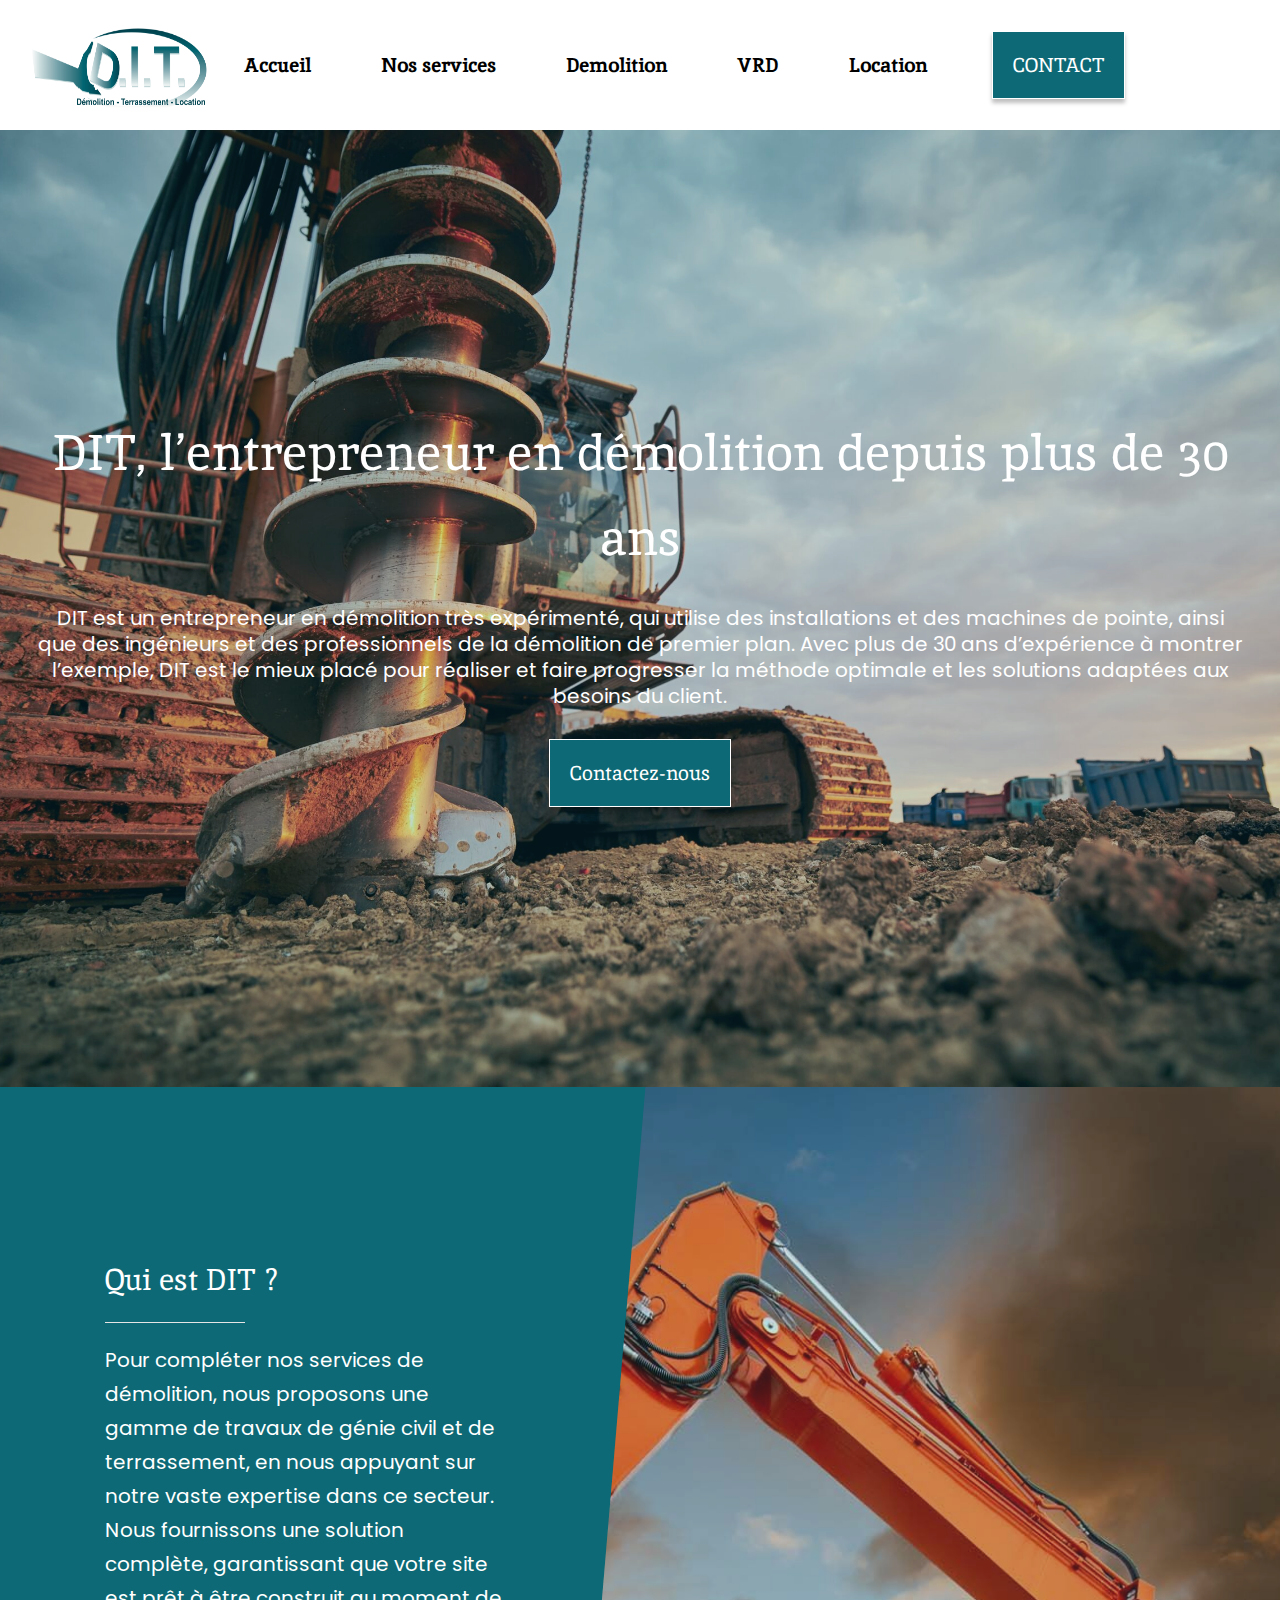
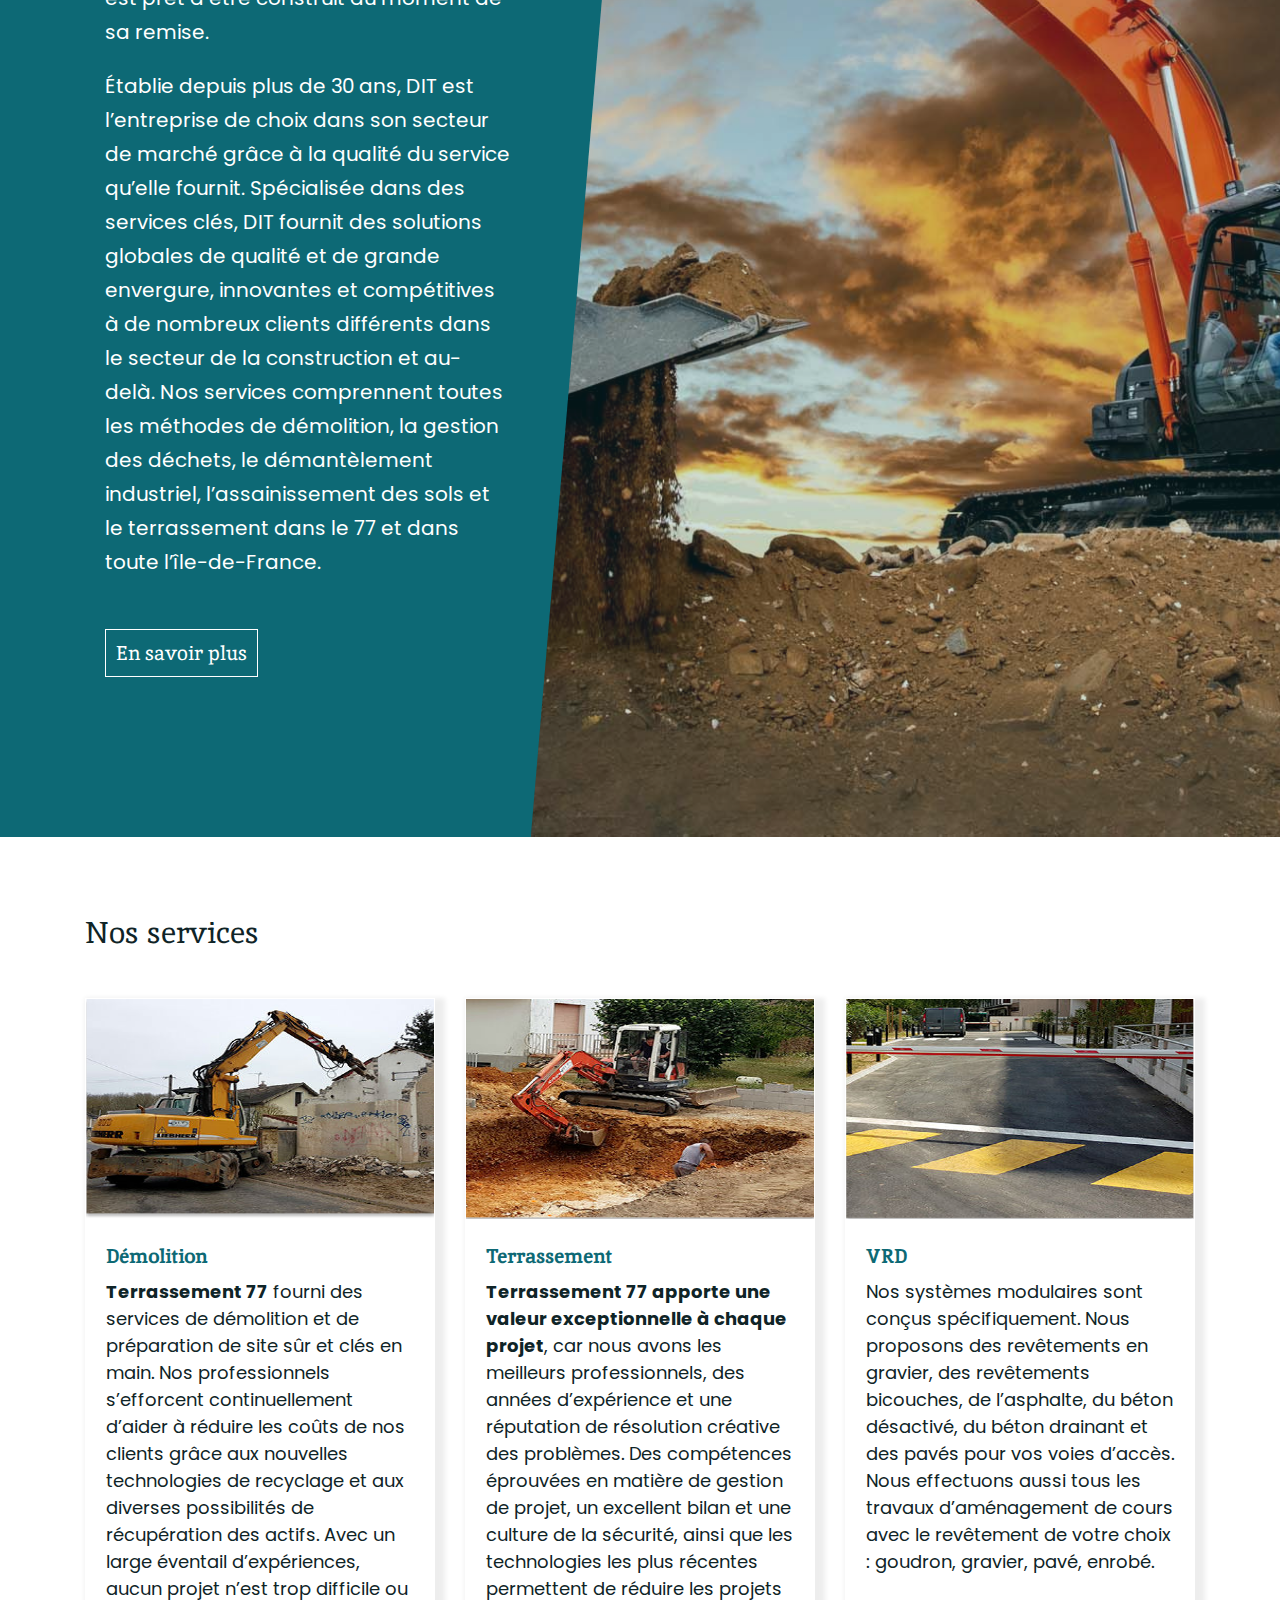
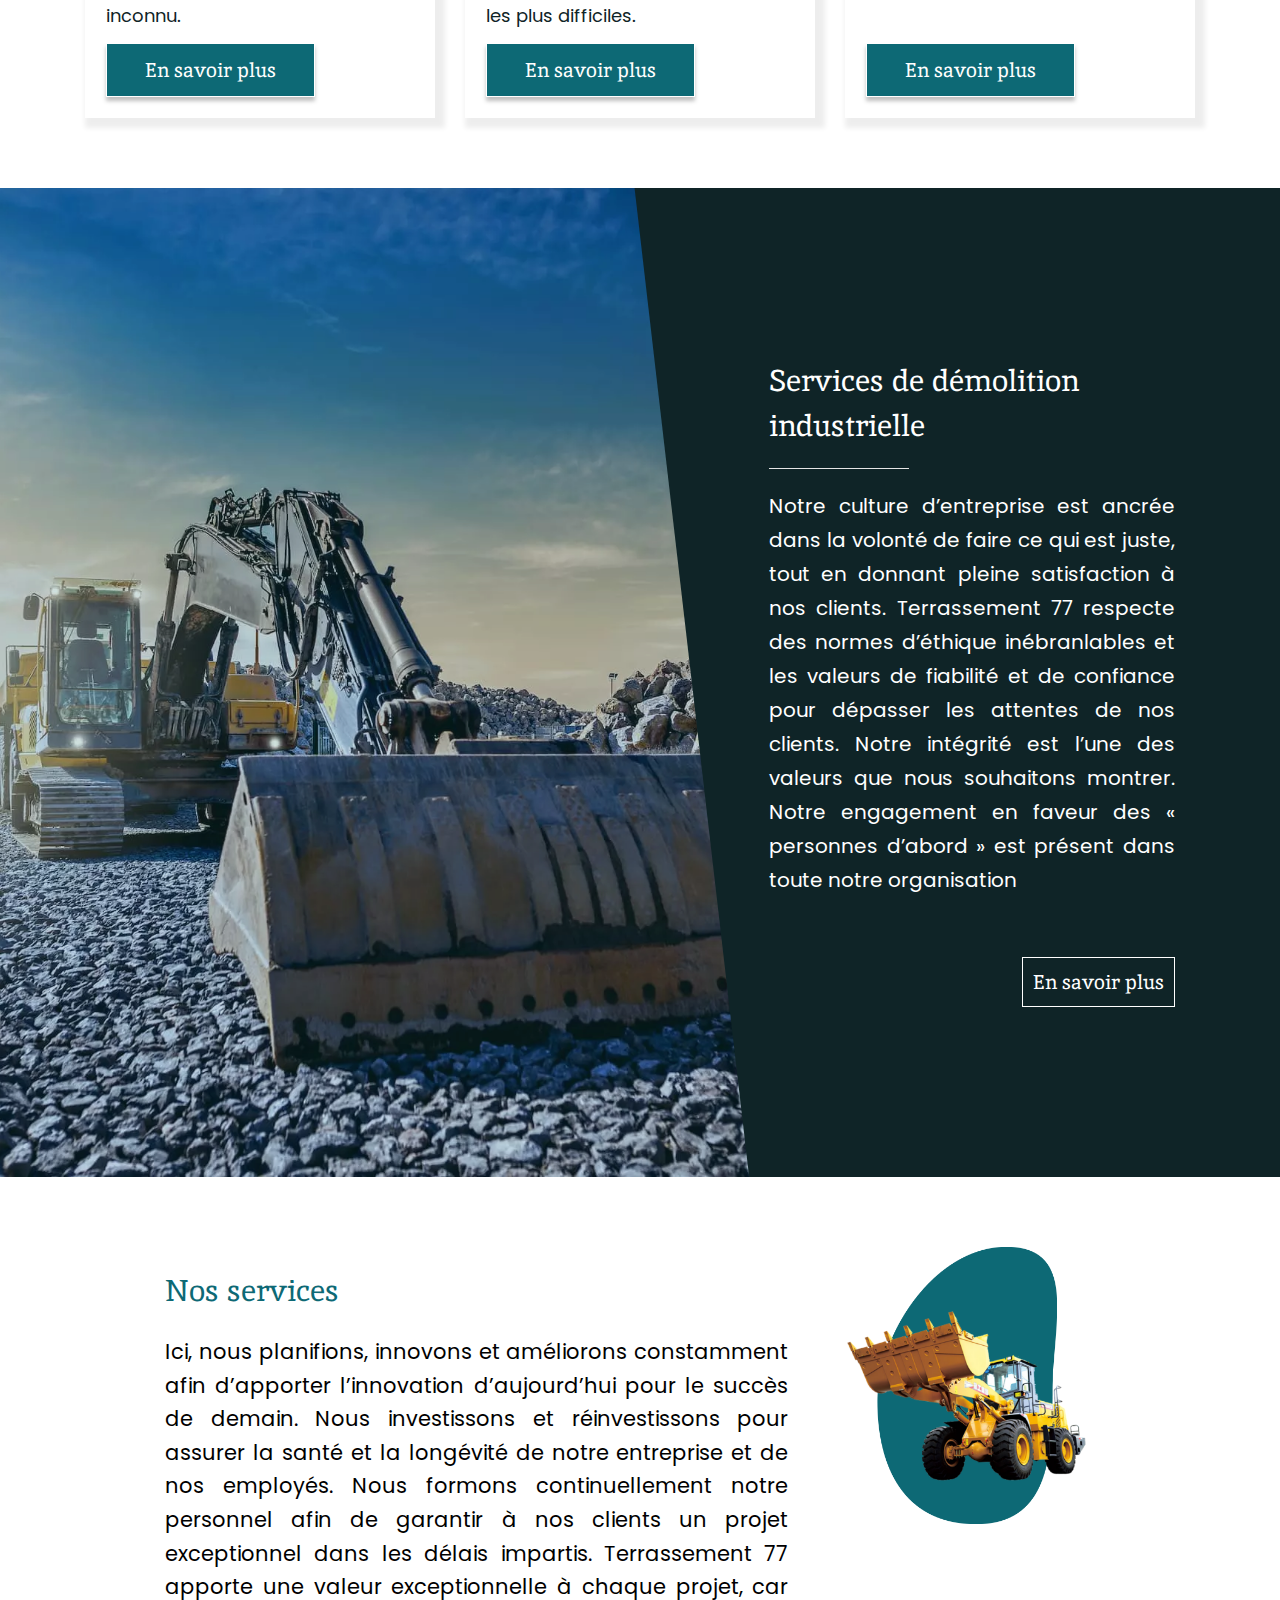
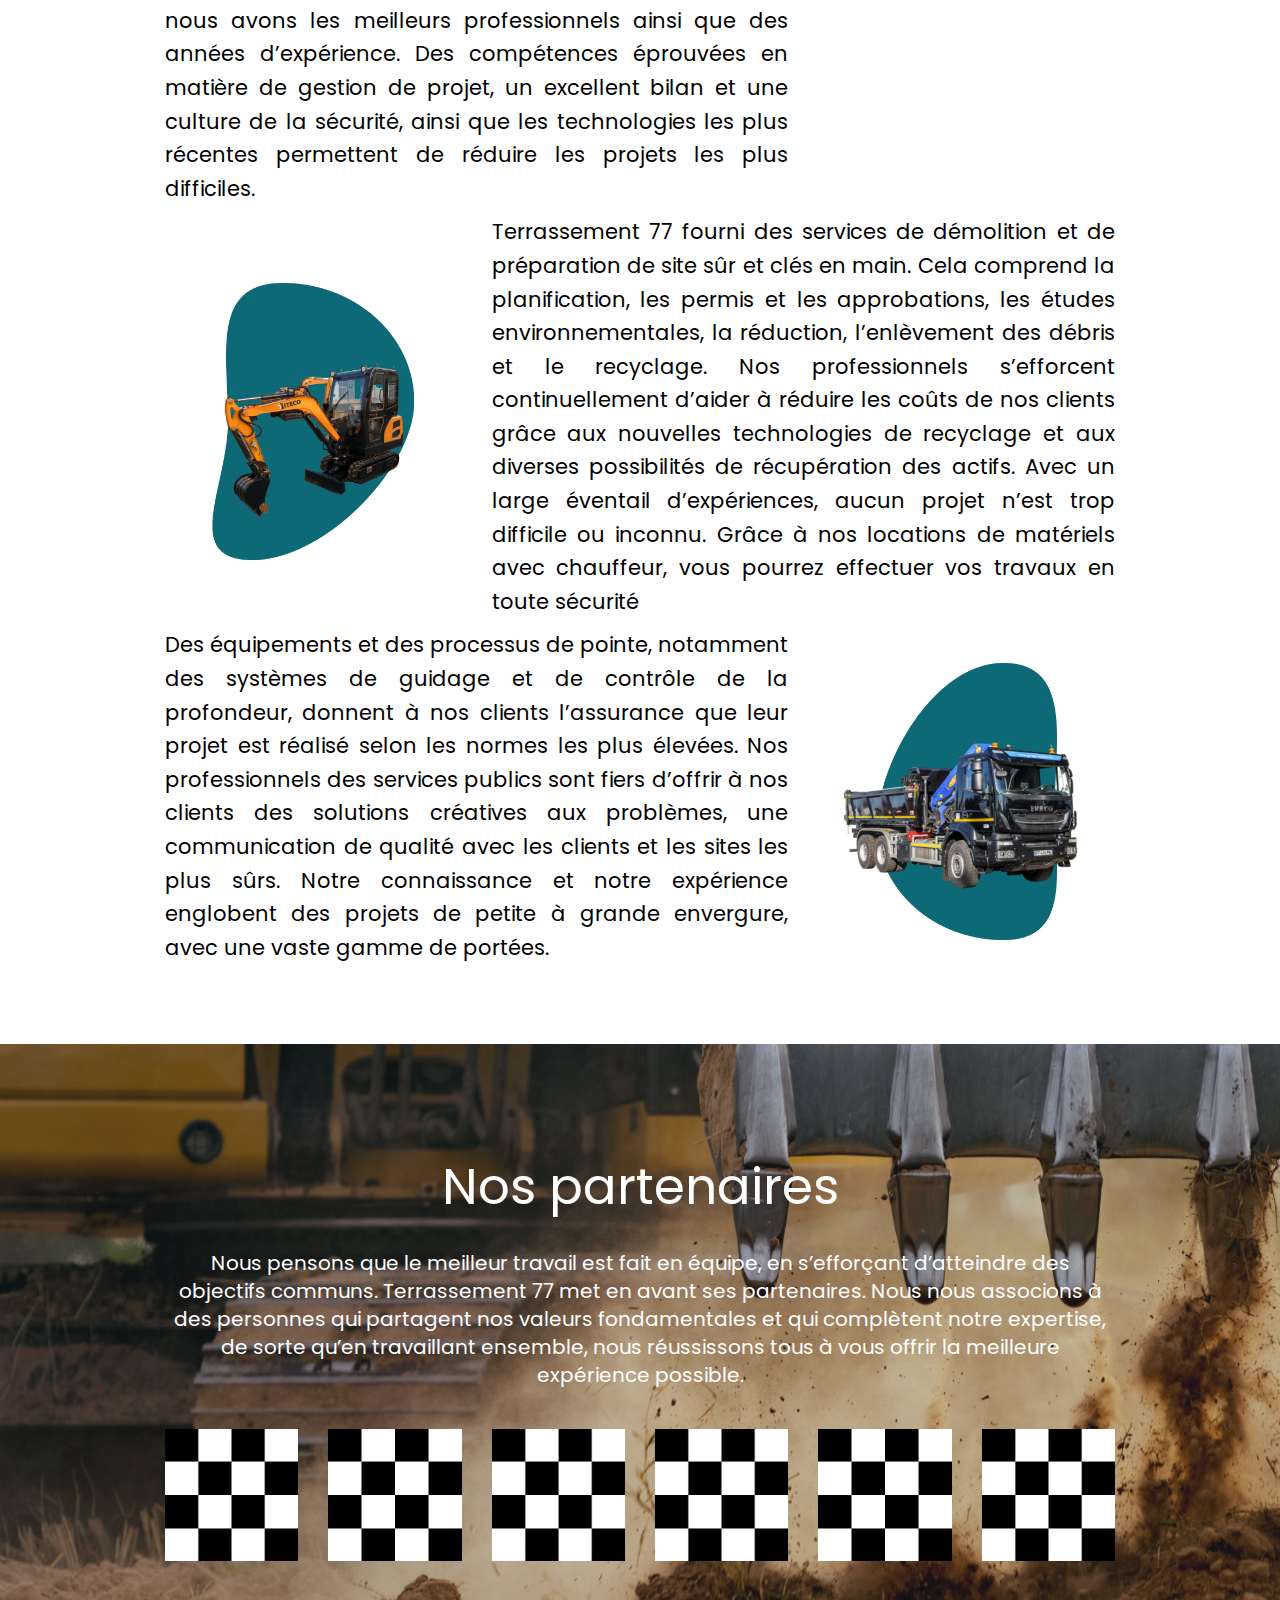
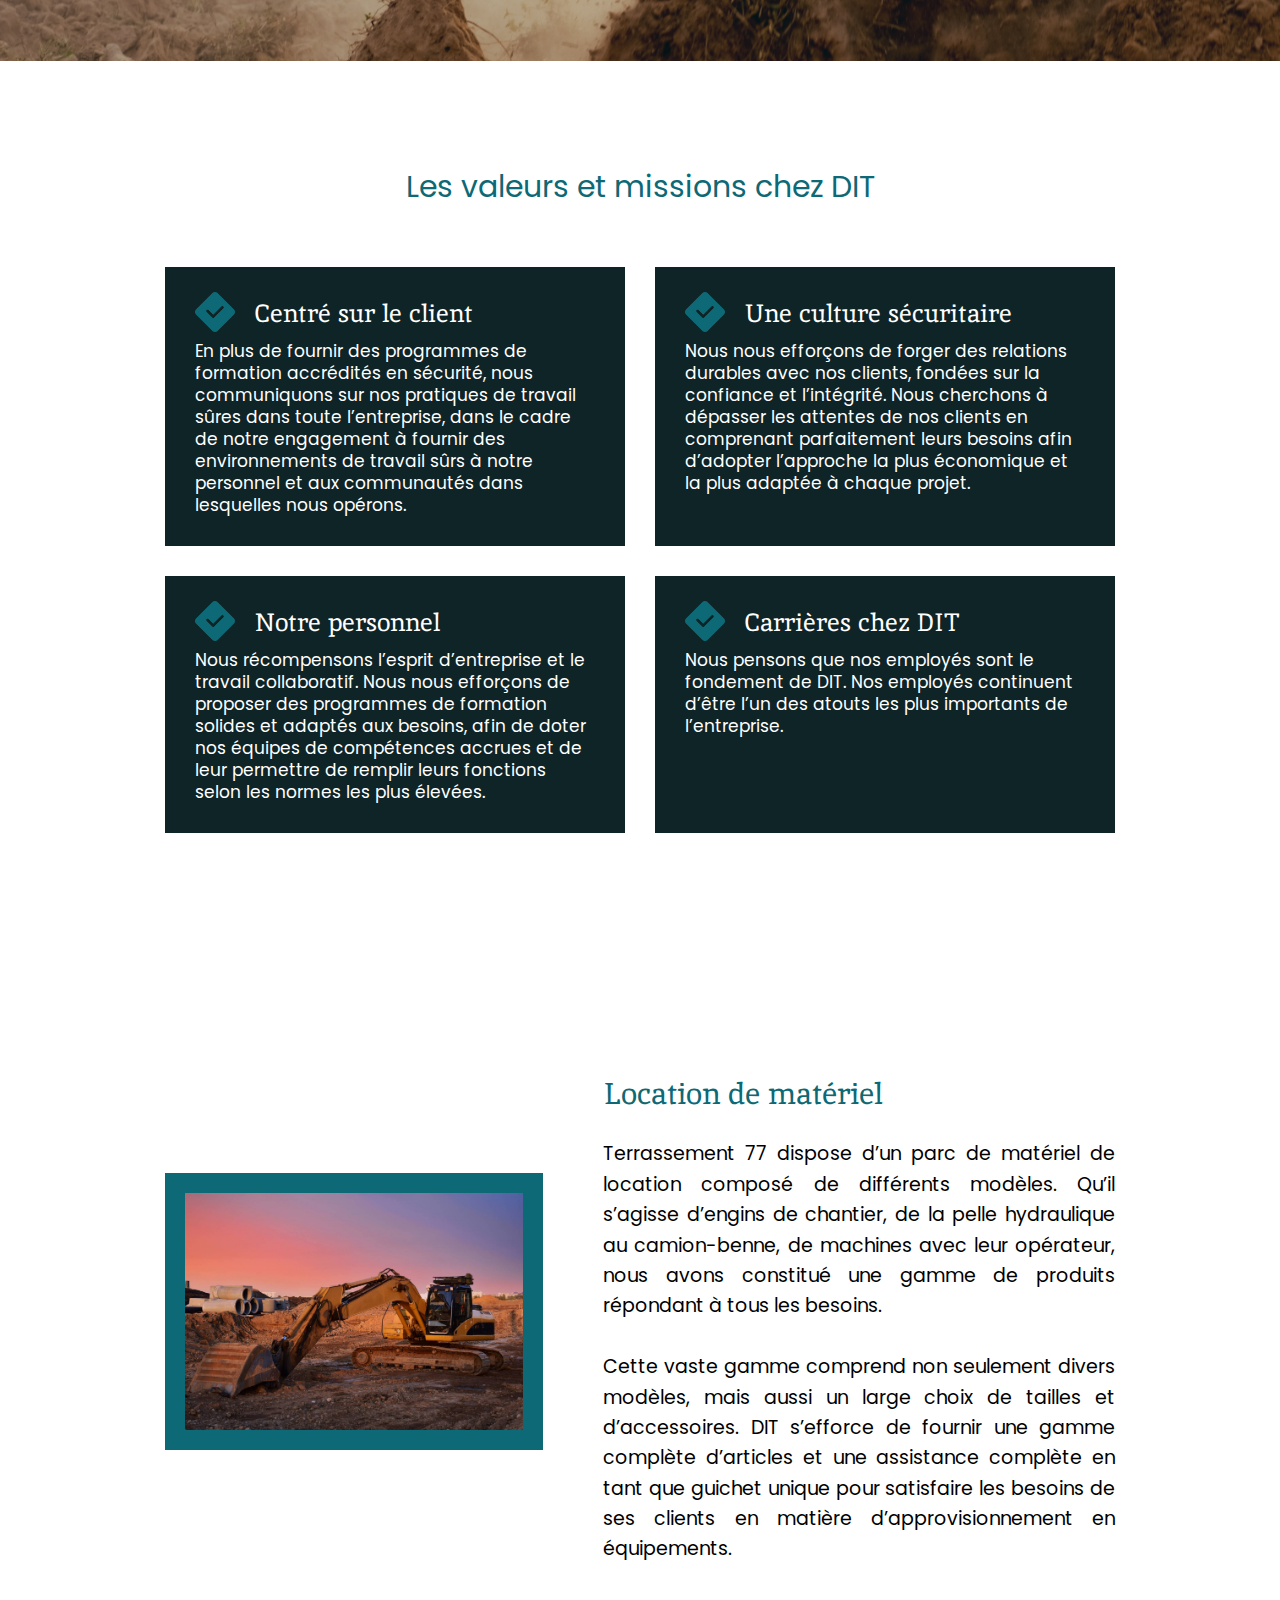
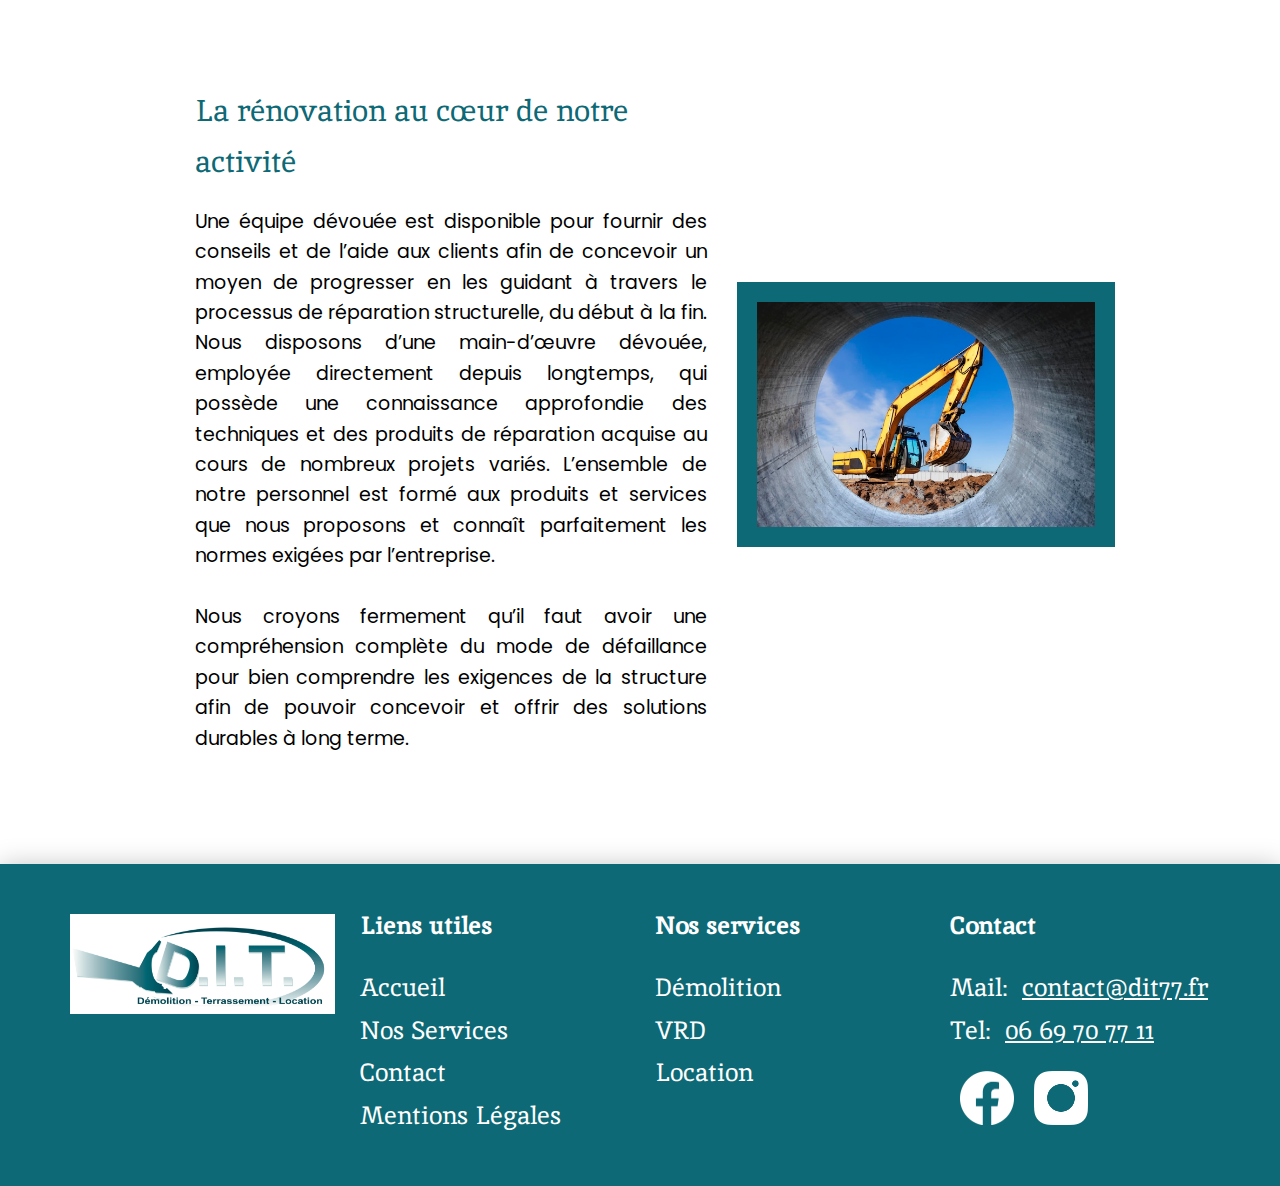
<file: index.html>
<!doctype html>
<html>
  <head>
    <meta http-equiv='Content-Type' content='text/html; charset=utf-8' />

    <meta charset="UTF-8">
    <meta http-equiv="X-UA-Compatible" content="IE=edge">
    <meta name="viewport" content="width=device-width, initial-scale=1.0">

    <link href="https://fonts.googleapis.com/css?family=Heebo:400,700|Lato:400,700&display=swap" rel="stylesheet">
    <link rel="stylesheet" href="./assets/css/style.css">
    <link rel="icon" href="./assets/img/favicon.ico" type="image/x-icon" />
    <script src="https://ajax.googleapis.com/ajax/libs/jquery/3.5.1/jquery.min.js"></script>
    <script defer src="./assets/js/popper.min.js"></script>
    <script defer src="./assets/js/bootstrap.min.js"></script>
    <title>Terrassement 77 s’efforce de réaliser des projets de qualité axés sur le client</title>
<meta property="og:title" content="Terrassement 77 s’efforce de réaliser des projets de qualité axés sur le client" />
<meta property="og:locale" content="fr_FR" />
<meta name="description" content="DIT est un leader industriel de confiance dans les domaines difficiles de la construction civile lourde, de la démolition et de l’assainissement de l’environnement." />
<meta property="og:description" content="DIT est un leader industriel de confiance dans les domaines difficiles de la construction civile lourde, de la démolition et de l’assainissement de l’environnement." />
<meta name="keywords" content="Terrassement 77" />
<link rel="canonical" href="http://localhost:4000/" />
<meta property="og:url" content="http://localhost:4000/" />
<meta property="og:site_name" content="BHInternet" />
<script type="application/ld+json">
{
"@context":"https://schema.org",
"@type":"WebSite",
"url":"http://localhost:4000/",
"description":"DIT est un leader industriel de confiance dans les domaines difficiles de la construction civile lourde, de la démolition et de l’assainissement de l’environnement.",
"name":"Terrassement 77 s’efforce de réaliser des projets de qualité axés sur le client"
}
</script>


    <!-- Google tag (gtag.js) -->
    <script async src="https://www.googletagmanager.com/gtag/js?id=G-E6FKJF7N0B"></script>
    <script>
        window.dataLayer = window.dataLayer || [];
        function gtag() { dataLayer.push(arguments); }
        gtag('js', new Date());

        gtag('config', 'G-E6FKJF7N0B');
    </script>
</head>
  <body>
    <section class="navbar-main ">
    <nav class="navbar navbar-expand-lg fixedNav">
        <div class="container-fluid">
            <div class="Navbar_image">
                <a href="./index.html"><img src="./assets/img/logo.png" class="Navbar_image-img"
                        alt="" /></a>
            </div>
            <button class="navbar-toggler" type="button" data-toggle="collapse" data-target="#navbarNav"
                aria-controls="navbarNav" aria-expanded="false" aria-label="Toggle navigation">
                <i class="fa fa-bars fa-2x toggle-button" aria-hidden="true"></i>
            </button>
            <div class="collapse navbar-collapse Navbar_nav-collapse" id="navbarNav">
                <ul class="navbar-nav Navbar_nav ml-auto">
                    <li class="nav-item Navbar_nav-item">
                        <a class="nav-link Navbar_nav-link" href="./index.html"> Accueil</a>
                    </li>
                    <li class="nav-item Navbar_nav-item">
                        <a class="nav-link Navbar_nav-link" href="./qui-sommes-nous.html"> Nos services</a>
                    </li>
                    <!-- <li class="nav-item dropdown Navbar_nav-item">
                        <a class="nav-link Navbar_nav-link dropdown-toggle  d-flex align-items-center" href="#"
                            id="navbarDropdown" role="button" data-toggle="dropdown" aria-haspopup="true"
                            aria-expanded="false"> Nos services
                        </a>
                        <div class="dropdown-menu" aria-labelledby="navbarDropdown">
                            <a class="dropdown-item Navbar_nav-link" href=""> </a>
                            <a class="dropdown-item Navbar_nav-link" href=""></a>
                            <a class="dropdown-item Navbar_nav-link" href=""></a>
                        </div>
                    </li> -->
                    <li class="nav-item Navbar_nav-item">
                        <a class="nav-link Navbar_nav-link" href="./demolition.html">Demolition</a>
                    </li>
                    <li class="nav-item Navbar_nav-item">
                        <a class="nav-link Navbar_nav-link" href="./vrd.html">VRD</a>
                    </li>
                    <li class="nav-item Navbar_nav-item">
                        <a class="nav-link Navbar_nav-link" href="./location.html">Location</a>
                    </li>
                    <li class="nav-item Navbar_nav-item">
                        <a class="nav-link Navbar_nav-btn" href="./contact.html"> Contact</a>
                    </li>
                </ul>
            </div>
        </div>
    </nav>
</section>

    
        <section class="slider">
    <div class="container-fluid">
        <div class="row">
            <div class="col-lg-6 to-hide-1400"></div>
            <div class="col-lg-6 to-large-1400">
                <div class="slider_content">
                    <h1 class="slider_content-title">DIT, l’entrepreneur en démolition depuis plus de 30 ans </h1>
                    <p class="slider_content-p">DIT est un entrepreneur en démolition très expérimenté, qui utilise des installations et des machines de pointe, ainsi que des ingénieurs et des professionnels de la démolition de premier plan. Avec plus de 30 ans d’expérience à montrer l’exemple, DIT est le mieux placé pour réaliser et faire progresser la méthode optimale et les solutions adaptées aux besoins du client.</p>
                    <div class="slider_content-button">
                        <a class="nav-link Navbar_nav-btn" href="./contact.html"> Contactez-nous</a>
                    </div>
                </div>
            </div>
        </div>
    </div>
</section>
    

    <div class="">
        <section class="menu">
    <div class="row">
        <div class="col-lg-5 m-0 p-0">
            <div class="menu_content">
                <h2 class="menu_content-title">Qui est DIT ?</h2>
                <hr class="menu_content-divider">
                <p class="menu_content-p text-left mb-0">Pour compléter nos services de démolition, nous proposons une
                    gamme de travaux
                    de génie civil et de terrassement, en nous appuyant sur notre vaste expertise dans ce secteur. Nous
                    fournissons une solution complète, garantissant que votre site est prêt à être construit au moment
                    de sa remise.
                </p>
                <p class="menu_content-p text-left">Établie depuis plus de 30 ans, DIT est l’entreprise de choix dans
                    son secteur
                    de marché grâce à la qualité du service qu’elle fournit. Spécialisée dans des services clés, DIT
                    fournit des solutions globales de qualité et de grande envergure, innovantes et compétitives à de
                    nombreux clients différents dans le secteur de la construction et au-delà. Nos services comprennent
                    toutes les méthodes de démolition, la gestion des déchets, le démantèlement industriel,
                    l’assainissement des sols et le terrassement dans le 77 et dans toute l’île-de-France.</p>
                <a href="#" class="menu_content-btn">En savoir plus</a>
            </div>
        </div>
        <div class="col-lg-7 m-0 p-0">
            <div class="menu_image"></div>
        </div>
    </div>
</section>
<section class="cards">
    <div class="container">
        <div class="cards_content">
            <h2 class="cards_content-title">Nos services</h2>
        </div>
        <div class="row">
            <div class="col-lg-4 m-2-990">
                <div class="cards_card">
                    <div class="cards_card-image"> <img src="./assets/img/c1.png" alt="Démolition"
                            class="cards_card-image--img"> </div>
                    <div class="cards_card-content">
                        <h3 class="cards_card-content--title">Démolition</h3>
                        <p class="cards_card-content--p"><strong>Terrassement 77</strong> fourni des services de
                            démolition
                            et de préparation de site sûr et clés en main. Nos professionnels s’efforcent
                            continuellement
                            d’aider à réduire les coûts de nos clients grâce aux nouvelles technologies de recyclage et
                            aux
                            diverses possibilités de récupération des actifs. Avec un large éventail d’expériences,
                            aucun
                            projet n’est trop difficile ou inconnu.</p>
                            <div class="cards_card-content--button">
                                <a href="#" class="cards_card-content--btn">En savoir plus</a>
                            </div>
                    </div>
                </div>
            </div>
            <div class="col-lg-4 m-2-990">
                <div class="cards_card">
                    <div class="cards_card-image"> <img src="./assets/img/c2.png" alt="Terrassement"
                            class="cards_card-image--img"> </div>
                    <div class="cards_card-content">
                        <h3 class="cards_card-content--title">Terrassement</h3>
                        <p class="cards_card-content--p"><strong>Terrassement 77 apporte une valeur exceptionnelle à
                                chaque
                                projet</strong>, car nous avons les meilleurs professionnels, des années d’expérience et
                            une
                            réputation de résolution créative des problèmes. Des compétences éprouvées en matière de
                            gestion
                            de projet, un excellent bilan et une culture de la sécurité, ainsi que les technologies les
                            plus
                            récentes permettent de réduire les projets les plus difficiles.</p>
                            <div class="cards_card-content--button">
                                <a href="#" class="cards_card-content--btn">En savoir plus</a>
                            </div>
                    </div>
                </div>
            </div>
            <div class="col-lg-4 m-2-990">
                <div class="cards_card">
                    <div class="cards_card-image"> <img src="./assets/img/c3.png" alt="VRD"
                            class="cards_card-image--img"> </div>

                    <div class="cards_card-content">
                        <h3 class="cards_card-content--title">VRD</h3>
                        <p class="cards_card-content--p">Nos systèmes modulaires sont conçus spécifiquement. Nous
                            proposons
                            des revêtements en gravier, des revêtements bicouches, de l’asphalte, du béton désactivé, du
                            béton drainant et des pavés pour vos voies d’accès. Nous effectuons aussi tous les travaux
                            d’aménagement de cours avec le revêtement de votre choix : goudron, gravier, pavé, enrobé.
                        </p>
                        <div class="cards_card-content--button">
                            <a href="#" class="cards_card-content--btn">En savoir plus</a>
                        </div>
                    </div>
                </div>
            </div>
        </div>
    </div>
</section>
<section class="menu menu_2">
    <div class="row">
        <div class="col-lg-7 m-0 p-0">
            <div class="menu_image2"></div>
        </div>
        <div class="col-lg-5 m-0 p-0">
            <div class="menu_content2">
                <h2 class="menu_content-title">Services de démolition industrielle</h2>
                <hr class="menu_content-divider">
                <p class="menu_content-p">Notre culture d’entreprise est ancrée dans la volonté de faire ce qui est
                    juste, tout en donnant pleine satisfaction à nos clients. Terrassement 77 respecte des normes
                    d’éthique inébranlables et les valeurs de fiabilité et de confiance pour dépasser les attentes de
                    nos clients. Notre intégrité est l’une des valeurs que nous souhaitons montrer. Notre engagement en
                    faveur des « personnes d’abord » est présent dans toute notre organisation</p>
                <div class="d-flex justify-content-end">
                    <a href="#" class="menu_content-btn menu_content-btn--2">En savoir plus</a>
                </div>
            </div>
        </div>
    </div>
</section>
<section class="services">
    <div class="container-fluid">
        <div class="services_bar">
            <div class="row">
                <div class="col-lg-8">
                    <div class="services_content">
                        <h2 class="services_content-title">Nos services</h2>
                    </div>
                    <p class="services_bar-p">Ici, nous planifions, innovons et améliorons constamment afin d’apporter
                        l’innovation d’aujourd’hui pour le succès de demain. Nous investissons et réinvestissons pour
                        assurer la santé et la longévité de notre entreprise et de nos employés. Nous formons
                        continuellement notre personnel afin de garantir à nos clients un projet exceptionnel dans les
                        délais impartis. Terrassement 77 apporte une valeur exceptionnelle à chaque projet, car nous
                        avons les meilleurs professionnels ainsi que des années d’expérience. Des compétences éprouvées
                        en matière de gestion de projet, un excellent bilan et une culture de la sécurité, ainsi que les
                        technologies les plus récentes permettent de réduire les projets les plus difficiles.</p>
                </div>
                <div class="col-lg-4">
                    <div class="services_images">
                        <div class="services_images-bg">
                            <img src="./assets/img/b1.png" alt="Pelle" class="services_images-bg--img">
                        </div>
                    </div>
                </div>
            </div>
        </div>
        <div class="services_bar">
            <div class="row align-items-center">
                <div class="col-lg-4">
                    <div class="services_images">
                        <div class="services_images-bg--2">
                            <img src="./assets/img/b2.png" alt="Mini-pelle" class="services_images-bg--img">
                        </div>
                    </div>
                </div>
                <div class="col-lg-8">
                    <p class="services_bar-p">Terrassement 77 fourni des services de démolition et de préparation de
                        site sûr et clés en main. Cela comprend la planification, les permis et les approbations, les
                        études environnementales, la réduction, l’enlèvement des débris et le recyclage. Nos
                        professionnels s’efforcent continuellement d’aider à réduire les coûts de nos clients grâce aux
                        nouvelles technologies de recyclage et aux diverses possibilités de récupération des actifs.
                        Avec un large éventail d’expériences, aucun projet n’est trop difficile ou inconnu. Grâce à nos
                        locations de matériels avec chauffeur, vous pourrez effectuer vos travaux en toute sécurité </p>
                </div>
            </div>
        </div>
        <div class="services_bar">
            <div class="row align-items-center">
                <div class="col-lg-8">
                    <p class="services_bar-p">Des équipements et des processus de pointe, notamment des systèmes de
                        guidage et de contrôle de la profondeur, donnent à nos clients l’assurance que leur projet est
                        réalisé selon les normes les plus élevées. Nos professionnels des services publics sont fiers
                        d’offrir à nos clients des solutions créatives aux problèmes, une communication de qualité avec
                        les clients et les sites les plus sûrs. Notre connaissance et notre expérience englobent des
                        projets de petite à grande envergure, avec une vaste gamme de portées.</p>
                </div>
                <div class="col-lg-4">
                    <div class="services_images">
                        <div class="services_images-bg--3">
                            <img src="./assets/img/b3.png" alt="Camion 6x4" class="services_images-bg--img">
                        </div>
                    </div>
                </div>
            </div>
        </div>
    </div>
</section>
<section class="partners">
    <div class="container-fluid">
        <div class="partners_content">
            <h2 class="partners_content-title">Nos partenaires</h2>
            <p class="partners_content-p">Nous pensons que le meilleur travail est fait en équipe, en s’efforçant
                d’atteindre des objectifs communs. Terrassement 77 met en avant ses partenaires. Nous nous associons à
                des personnes qui partagent nos valeurs fondamentales et qui complètent notre expertise, de sorte qu’en
                travaillant ensemble, nous réussissons tous à vous offrir la meilleure expérience possible.</p>
            <div class="partners_content-images">
                <div class="row">
                    <div class="col-md-2 col-sm-4">
                        <div class="partners_content-image">
                            <img src="./assets/img/p1.png" alt="" class="partners_content-image--img">
                        </div>
                    </div>
                    <div class="col-md-2 col-sm-4">
                        <div class="partners_content-image">
                            <img src="./assets/img/p1.png" alt="" class="partners_content-image--img">
                        </div>
                    </div>
                    <div class="col-md-2 col-sm-4">
                        <div class="partners_content-image">
                            <img src="./assets/img/p1.png" alt="" class="partners_content-image--img">
                        </div>
                    </div>
                    <div class="col-md-2 col-sm-4">
                        <div class="partners_content-image">
                            <img src="./assets/img/p1.png" alt="" class="partners_content-image--img">
                        </div>
                    </div>
                    <div class="col-md-2 col-sm-4">
                        <div class="partners_content-image">
                            <img src="./assets/img/p1.png" alt="" class="partners_content-image--img">
                        </div>
                    </div>
                    <div class="col-md-2 col-sm-4">
                        <div class="partners_content-image">
                            <img src="./assets/img/p1.png" alt="" class="partners_content-image--img">
                        </div>
                    </div>
                </div>
            </div>
        </div>
    </div>
</section>
<section class="missions">
    <div class="container-fluid">
        <div class="missions_header">
            <h2 class="missions_header-title">Les valeurs et missions chez DIT</h2>
        </div>
        <div class="row">
            <div class="col-lg-6 my-4">
                <div class="missions_content">
                    <h3 class="missions_content-title">Centré sur le client</h3>
                    <p class="missions_content-p">En plus de fournir des programmes de formation accrédités en sécurité,
                        nous communiquons sur nos pratiques de travail sûres dans toute l’entreprise, dans le cadre de
                        notre engagement à fournir des environnements de travail sûrs à notre personnel et aux
                        communautés dans lesquelles nous opérons.</p>
                </div>
            </div>
            <div class="col-lg-6 my-4">
                <div class="missions_content">
                    <h3 class="missions_content-title">Une culture sécuritaire</h3>
                    <p class="missions_content-p">Nous nous efforçons de forger des relations durables avec nos clients,
                        fondées sur la confiance et l’intégrité. Nous cherchons à dépasser les attentes de nos clients
                        en comprenant parfaitement leurs besoins afin d’adopter l’approche la plus économique et la plus
                        adaptée à chaque projet.</p>
                </div>
            </div>
            <div class="col-lg-6 my-4">
                <div class="missions_content">
                    <h3 class="missions_content-title">Notre personnel</h3>
                    <p class="missions_content-p">Nous récompensons l’esprit d’entreprise et le travail collaboratif.
                        Nous nous efforçons de proposer des programmes de formation solides et adaptés aux besoins, afin
                        de doter nos équipes de compétences accrues et de leur permettre de remplir leurs fonctions
                        selon les normes les plus élevées.</p>
                </div>
            </div>
            <div class="col-lg-6 my-4">
                <div class="missions_content">
                    <h3 class="missions_content-title">Carrières chez DIT</h3>
                    <p class="missions_content-p">Nous pensons que nos employés sont le fondement de DIT. Nos employés
                        continuent d’être l’un des atouts les plus importants de l’entreprise.</p>
                </div>
            </div>
        </div>
    </div>
</section>
<section class="activity">
    <div class="container-fluid">
        <div class="row align-items-center mb-5 pb-5">
            <div class="col-md-5">
                <div class="activity_bg">
                    <div class="activity_image">
                        <img src="./assets/img/a1.jpg" alt="Pelle" class="activity_image-img">
                    </div>
                </div>
            </div>
            <div class="col-md-7">
                <div class="activity_content">
                    <h2 class="activity_content-title">Location de matériel</h2>
                    <p class="activity_content-p">Terrassement 77 dispose d’un parc de matériel de location composé de
                        différents modèles. Qu’il s’agisse d’engins de chantier, de la pelle hydraulique au
                        camion-benne, de machines avec leur opérateur, nous avons constitué une gamme de produits
                        répondant à tous les besoins.
                        <br><br>
                        Cette vaste gamme comprend non seulement divers modèles, mais aussi un large choix de tailles et
                        d’accessoires. DIT s’efforce de fournir une gamme complète d’articles et une assistance complète
                        en tant que guichet unique pour satisfaire les besoins de ses clients en matière
                        d’approvisionnement en équipements.
                    </p>
                </div>
            </div>
        </div>
        <div class="row align-items-center mt-5 pt-5">
            <div class="col-md-7">
                <div class="activity_content">
                    <h2 class="activity_content-title">La rénovation au cœur de notre activité</h2>
                    <p class="activity_content-p">Une équipe dévouée est disponible pour fournir des conseils et de
                        l’aide aux clients afin de concevoir un moyen de progresser en les guidant à travers le
                        processus de réparation structurelle, du début à la fin. Nous disposons d’une main-d’œuvre
                        dévouée, employée directement depuis longtemps, qui possède une connaissance approfondie des
                        techniques et des produits de réparation acquise au cours de nombreux projets variés. L’ensemble
                        de notre personnel est formé aux produits et services que nous proposons et connaît parfaitement
                        les normes exigées par l’entreprise.
                        <br><br>
                        Nous croyons fermement qu’il faut avoir une compréhension complète du mode de défaillance pour
                        bien comprendre les exigences de la structure afin de pouvoir concevoir et offrir des solutions
                        durables à long terme.
                    </p>
                </div>
            </div>
            <div class="col-md-5">
                <div class="activity_bg">
                    <div class="activity_image">
                        <img src="./assets/img/a2.jpg" alt="Pelle sur chantier" class="activity_image-img">
                    </div>
                </div>
            </div>
        </div>
    </div>
</section>
    </div>

    <footer class="footer">
    <div class="container-fluid">
        <div class="row">
            <div class="col-lg-3 col-md-6">
                <div class="footer_logo">
                    <a href="./index.html"><img src="./assets/img/logo.png" class="Navbar_image-img footer_logo-img"
                        alt="" /></a>
                </div>
            </div>
            <div class="col-lg-3 col-md-6">
                <div class="footer_content">
                    <h3 class="footer_content-title">Liens utiles</h3>
                    <ul class="footer_content-ul">
                        <li class="footer_content-li">
                            <a href="./index.html" class="footer_content-li--link">Accueil</a>
                        </li>
                        <li class="footer_content-li">
                            <a href="./qui-sommes-nous.html" class="footer_content-li--link">Nos Services</a>
                        </li>
                        <li class="footer_content-li">
                            <a href="./contact.html" class="footer_content-li--link">Contact</a>
                        </li>
                        <li class="footer_content-li">
                            <a href="./mentionsLegales.html" class="footer_content-li--link">Mentions Légales</a>
                        </li>
                    </ul>
                </div>
            </div>
            <div class="col-lg-3 col-md-6">
                <div class="footer_content">
                    <h3 class="footer_content-title">Nos services</h3>
                    <ul class="footer_content-ul">
                        <li class="footer_content-li">
                            <a href="./demolition.html" class="footer_content-li--link">Démolition</a>
                        </li>
                        <li class="footer_content-li">
                            <a href="./vrd.html" class="footer_content-li--link">VRD</a>
                        </li>
                        <li class="footer_content-li">
                            <a href="./location.html" class="footer_content-li--link">Location</a>
                        </li>
                    </ul>
                </div>
            </div>
            <div class="col-lg-3 col-md-6">
                <div class="footer_content">
                    <h3 class="footer_content-title">Contact</h3>
                    <ul class="footer_content-ul">
                        <li class="footer_content-li">
                            Mail: &nbsp; <a href="mailto:contact@dit77.fr" class="footer_content-li--link underline"> contact@dit77.fr</a>
                        </li>
                        <li class="footer_content-li">
                            Tel: &nbsp; <a href="tel:contact@dit77.fr" class="footer_content-li--link underline"> 06 69 70 77 11</a>
                        </li>
                    </ul>
                    <div class="footer_content-social">
                        <a href="https://www.facebook.com/SarlDIT/" class="" target="_blank"><img src="./assets/img/facebook.png" class="footer_content-social--img" alt="" /></a>
                        <a href="https://instagram.com/demolitionterrassement77?igshid=YmMyMTA2M2Y=" class="" target="_blank"><img src="./assets/img/instagram.png" class="footer_content-social--img" alt="" /></a>
                    </div>
                </div>
            </div>
        </div>
    </div>
</footer>


<script src="./assets/js/index.js"></script>
<script src="./assets/js/formSubmit.js"></script>
<script defer src="./assets/js/popper.min.js"></script>
<script defer src="./assets/js/bootstrap.min.js"></script>
<script src="https://www.google.com/recaptcha/api.js" async defer></script>
  </body>
</html>
</file>
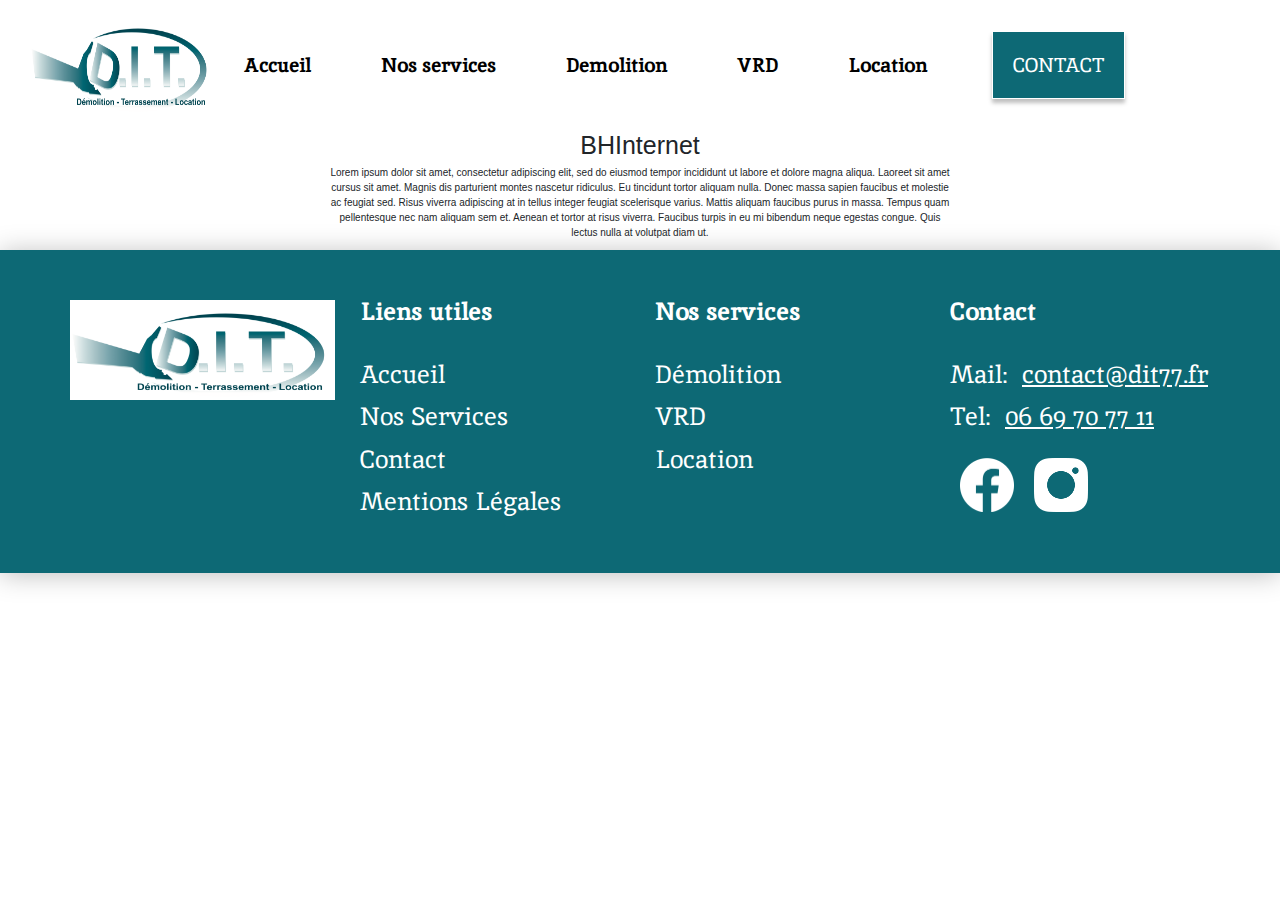
<file: bhinternet.html>
<!doctype html>
<html>
  <head>
    <meta http-equiv='Content-Type' content='text/html; charset=utf-8' />

    <meta charset="UTF-8">
    <meta http-equiv="X-UA-Compatible" content="IE=edge">
    <meta name="viewport" content="width=device-width, initial-scale=1.0">

    <link href="https://fonts.googleapis.com/css?family=Heebo:400,700|Lato:400,700&display=swap" rel="stylesheet">
    <link rel="stylesheet" href="./assets/css/style.css">
    <link rel="icon" href="./assets/img/favicon.ico" type="image/x-icon" />
    <script src="https://ajax.googleapis.com/ajax/libs/jquery/3.5.1/jquery.min.js"></script>
    <script defer src="./assets/js/popper.min.js"></script>
    <script defer src="./assets/js/bootstrap.min.js"></script>
    <title></title>
<meta property="og:title" content="" />
<meta property="og:locale" content="fr_FR" />
<meta name="description" content="" />
<meta property="og:description" content="" />
<meta name="keywords" content="" />
<link rel="canonical" href="http://localhost:4000/bhinternet" />
<meta property="og:url" content="http://localhost:4000/bhinternet" />
<meta property="og:site_name" content="BHInternet" />
<script type="application/ld+json">
{
"@context":"https://schema.org",
"@type":"WebSite",
"url":"http://localhost:4000/bhinternet",
"description":"",
"name":""
}
</script>


    <!-- Google tag (gtag.js) -->
    <script async src="https://www.googletagmanager.com/gtag/js?id=G-E6FKJF7N0B"></script>
    <script>
        window.dataLayer = window.dataLayer || [];
        function gtag() { dataLayer.push(arguments); }
        gtag('js', new Date());

        gtag('config', 'G-E6FKJF7N0B');
    </script>
</head>
  <body>
    <section class="navbar-main ">
    <nav class="navbar navbar-expand-lg fixedNav">
        <div class="container-fluid">
            <div class="Navbar_image">
                <a href="./index.html"><img src="./assets/img/logo.png" class="Navbar_image-img"
                        alt="" /></a>
            </div>
            <button class="navbar-toggler" type="button" data-toggle="collapse" data-target="#navbarNav"
                aria-controls="navbarNav" aria-expanded="false" aria-label="Toggle navigation">
                <i class="fa fa-bars fa-2x toggle-button" aria-hidden="true"></i>
            </button>
            <div class="collapse navbar-collapse Navbar_nav-collapse" id="navbarNav">
                <ul class="navbar-nav Navbar_nav ml-auto">
                    <li class="nav-item Navbar_nav-item">
                        <a class="nav-link Navbar_nav-link" href="./index.html"> Accueil</a>
                    </li>
                    <li class="nav-item Navbar_nav-item">
                        <a class="nav-link Navbar_nav-link" href="./qui-sommes-nous.html"> Nos services</a>
                    </li>
                    <!-- <li class="nav-item dropdown Navbar_nav-item">
                        <a class="nav-link Navbar_nav-link dropdown-toggle  d-flex align-items-center" href="#"
                            id="navbarDropdown" role="button" data-toggle="dropdown" aria-haspopup="true"
                            aria-expanded="false"> Nos services
                        </a>
                        <div class="dropdown-menu" aria-labelledby="navbarDropdown">
                            <a class="dropdown-item Navbar_nav-link" href=""> </a>
                            <a class="dropdown-item Navbar_nav-link" href=""></a>
                            <a class="dropdown-item Navbar_nav-link" href=""></a>
                        </div>
                    </li> -->
                    <li class="nav-item Navbar_nav-item">
                        <a class="nav-link Navbar_nav-link" href="./demolition.html">Demolition</a>
                    </li>
                    <li class="nav-item Navbar_nav-item">
                        <a class="nav-link Navbar_nav-link" href="./vrd.html">VRD</a>
                    </li>
                    <li class="nav-item Navbar_nav-item">
                        <a class="nav-link Navbar_nav-link" href="./location.html">Location</a>
                    </li>
                    <li class="nav-item Navbar_nav-item">
                        <a class="nav-link Navbar_nav-btn" href="./contact.html"> Contact</a>
                    </li>
                </ul>
            </div>
        </div>
    </nav>
</section>

    

    <div class="">
        <div class="row justify-content-center text-center">
    <div class="col-6">

    <h1>BHInternet</h1>

    <p>
        Lorem ipsum dolor sit amet, consectetur adipiscing elit, sed do eiusmod tempor incididunt ut labore et dolore
        magna aliqua. Laoreet sit amet cursus sit amet. Magnis dis parturient montes nascetur ridiculus. Eu tincidunt
        tortor aliquam nulla. Donec massa sapien faucibus et molestie ac feugiat sed. Risus viverra adipiscing at in
        tellus integer feugiat scelerisque varius. Mattis aliquam faucibus purus in massa. Tempus quam pellentesque nec
        nam aliquam sem et. Aenean et tortor at risus viverra. Faucibus turpis in eu mi bibendum neque egestas congue.
        Quis lectus nulla at volutpat diam ut.
    </p>
    </div>
</div>

    </div>

    <footer class="footer">
    <div class="container-fluid">
        <div class="row">
            <div class="col-lg-3 col-md-6">
                <div class="footer_logo">
                    <a href="./index.html"><img src="./assets/img/logo.png" class="Navbar_image-img footer_logo-img"
                        alt="" /></a>
                </div>
            </div>
            <div class="col-lg-3 col-md-6">
                <div class="footer_content">
                    <h3 class="footer_content-title">Liens utiles</h3>
                    <ul class="footer_content-ul">
                        <li class="footer_content-li">
                            <a href="./index.html" class="footer_content-li--link">Accueil</a>
                        </li>
                        <li class="footer_content-li">
                            <a href="./qui-sommes-nous.html" class="footer_content-li--link">Nos Services</a>
                        </li>
                        <li class="footer_content-li">
                            <a href="./contact.html" class="footer_content-li--link">Contact</a>
                        </li>
                        <li class="footer_content-li">
                            <a href="./mentionsLegales.html" class="footer_content-li--link">Mentions Légales</a>
                        </li>
                    </ul>
                </div>
            </div>
            <div class="col-lg-3 col-md-6">
                <div class="footer_content">
                    <h3 class="footer_content-title">Nos services</h3>
                    <ul class="footer_content-ul">
                        <li class="footer_content-li">
                            <a href="./demolition.html" class="footer_content-li--link">Démolition</a>
                        </li>
                        <li class="footer_content-li">
                            <a href="./vrd.html" class="footer_content-li--link">VRD</a>
                        </li>
                        <li class="footer_content-li">
                            <a href="./location.html" class="footer_content-li--link">Location</a>
                        </li>
                    </ul>
                </div>
            </div>
            <div class="col-lg-3 col-md-6">
                <div class="footer_content">
                    <h3 class="footer_content-title">Contact</h3>
                    <ul class="footer_content-ul">
                        <li class="footer_content-li">
                            Mail: &nbsp; <a href="mailto:contact@dit77.fr" class="footer_content-li--link underline"> contact@dit77.fr</a>
                        </li>
                        <li class="footer_content-li">
                            Tel: &nbsp; <a href="tel:contact@dit77.fr" class="footer_content-li--link underline"> 06 69 70 77 11</a>
                        </li>
                    </ul>
                    <div class="footer_content-social">
                        <a href="https://www.facebook.com/SarlDIT/" class="" target="_blank"><img src="./assets/img/facebook.png" class="footer_content-social--img" alt="" /></a>
                        <a href="https://instagram.com/demolitionterrassement77?igshid=YmMyMTA2M2Y=" class="" target="_blank"><img src="./assets/img/instagram.png" class="footer_content-social--img" alt="" /></a>
                    </div>
                </div>
            </div>
        </div>
    </div>
</footer>


<script src="./assets/js/index.js"></script>
<script src="./assets/js/formSubmit.js"></script>
<script defer src="./assets/js/popper.min.js"></script>
<script defer src="./assets/js/bootstrap.min.js"></script>
<script src="https://www.google.com/recaptcha/api.js" async defer></script>
  </body>
</html>
</file>
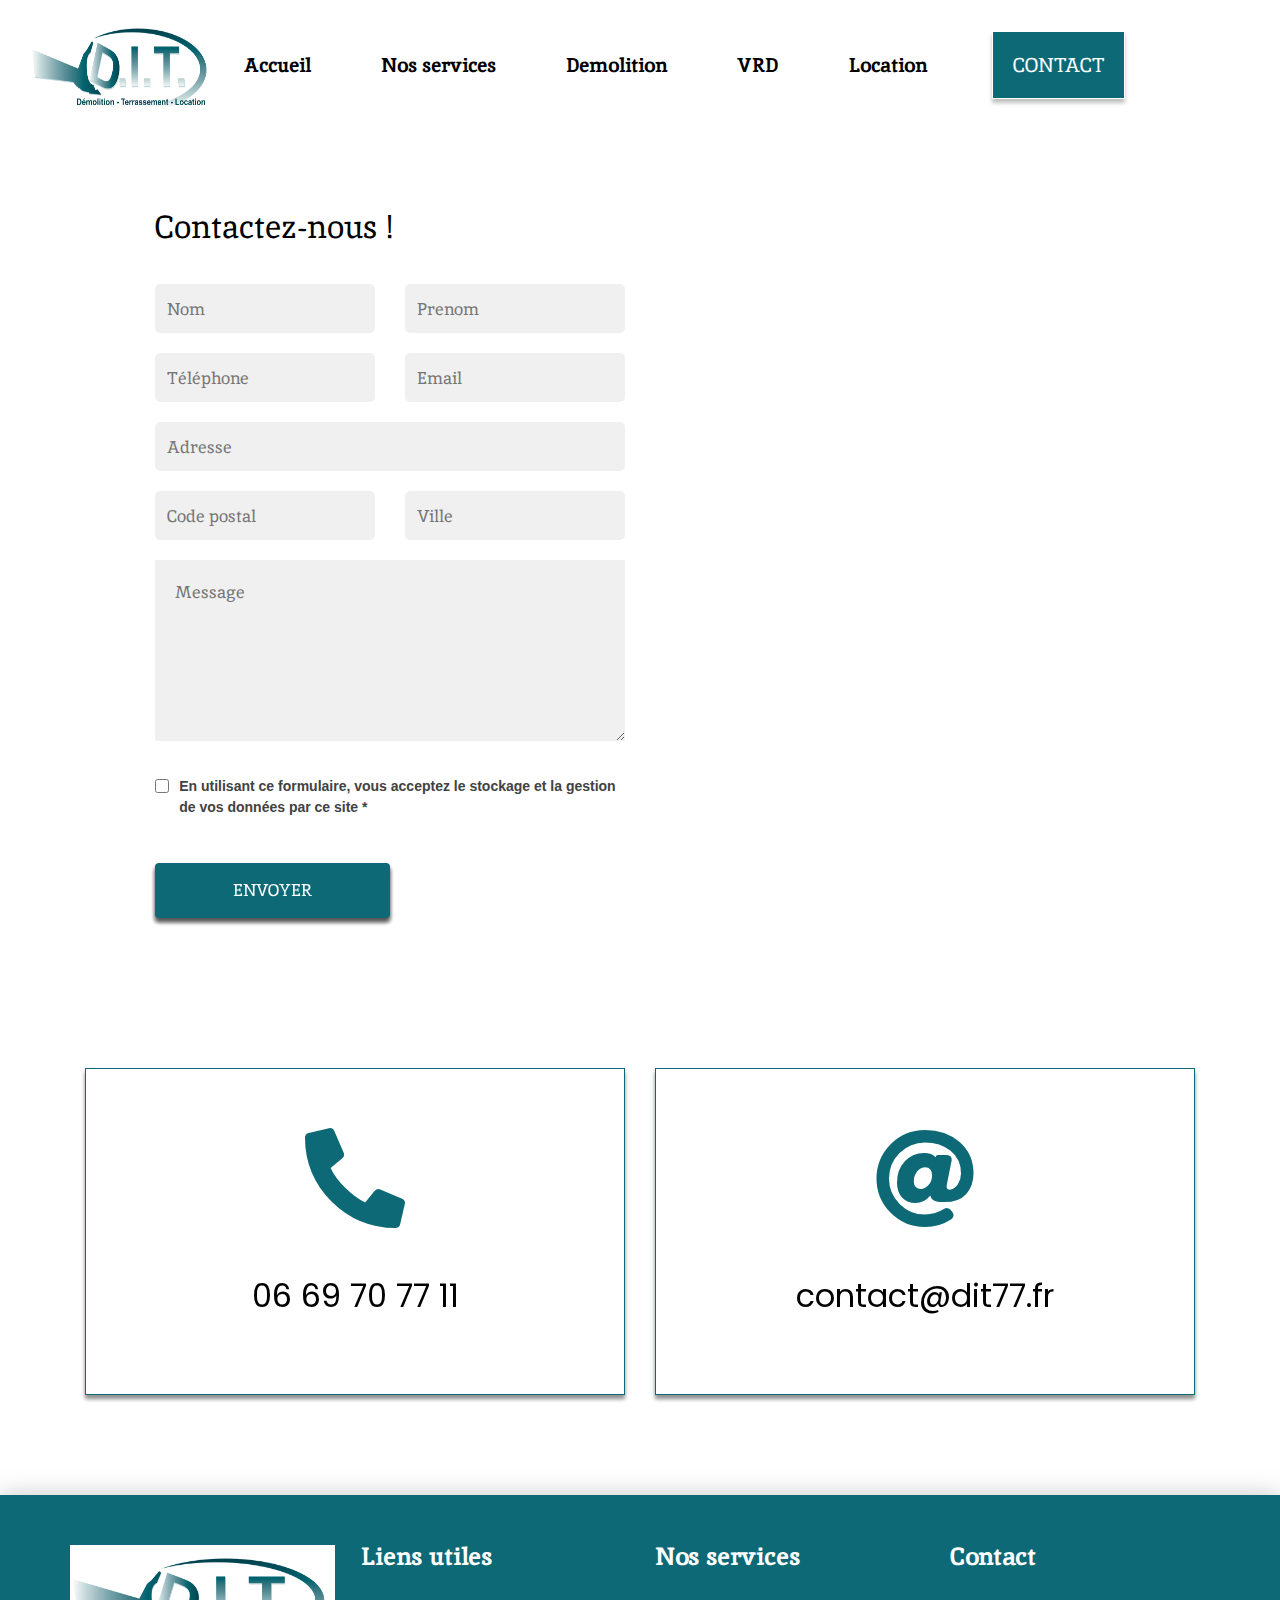
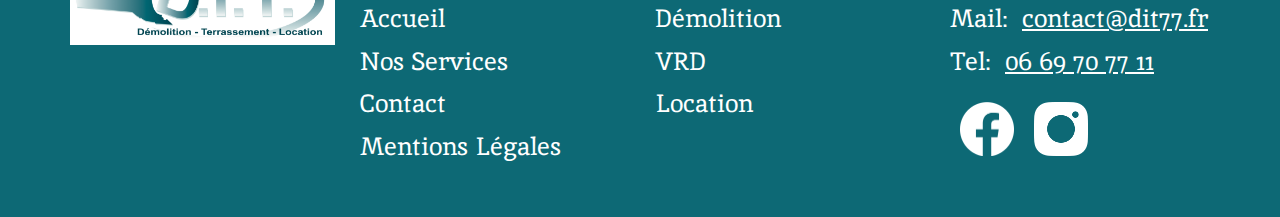
<file: contact.html>
<!doctype html>
<html>
  <head>
    <meta http-equiv='Content-Type' content='text/html; charset=utf-8' />

    <meta charset="UTF-8">
    <meta http-equiv="X-UA-Compatible" content="IE=edge">
    <meta name="viewport" content="width=device-width, initial-scale=1.0">

    <link href="https://fonts.googleapis.com/css?family=Heebo:400,700|Lato:400,700&display=swap" rel="stylesheet">
    <link rel="stylesheet" href="./assets/css/style.css">
    <link rel="icon" href="./assets/img/favicon.ico" type="image/x-icon" />
    <script src="https://ajax.googleapis.com/ajax/libs/jquery/3.5.1/jquery.min.js"></script>
    <script defer src="./assets/js/popper.min.js"></script>
    <script defer src="./assets/js/bootstrap.min.js"></script>
    <title>Travaux de démolition et de terrassement de qualité garantie</title>
<meta property="og:title" content="Travaux de démolition et de terrassement de qualité garantie" />
<meta property="og:locale" content="fr_FR" />
<meta name="description" content="Les relations sont notre ressource la plus précieuse. Nous invitons les nouveaux clients à nous contacter et à profiter de tout ce que DIT a à offrir." />
<meta property="og:description" content="Les relations sont notre ressource la plus précieuse. Nous invitons les nouveaux clients à nous contacter et à profiter de tout ce que DIT a à offrir." />
<meta name="keywords" content="" />
<link rel="canonical" href="http://localhost:4000/contact" />
<meta property="og:url" content="http://localhost:4000/contact" />
<meta property="og:site_name" content="BHInternet" />
<script type="application/ld+json">
{
"@context":"https://schema.org",
"@type":"WebSite",
"url":"http://localhost:4000/contact",
"description":"Les relations sont notre ressource la plus précieuse. Nous invitons les nouveaux clients à nous contacter et à profiter de tout ce que DIT a à offrir.",
"name":"Travaux de démolition et de terrassement de qualité garantie"
}
</script>


    <!-- Google tag (gtag.js) -->
    <script async src="https://www.googletagmanager.com/gtag/js?id=G-E6FKJF7N0B"></script>
    <script>
        window.dataLayer = window.dataLayer || [];
        function gtag() { dataLayer.push(arguments); }
        gtag('js', new Date());

        gtag('config', 'G-E6FKJF7N0B');
    </script>
</head>
  <body>
    <section class="navbar-main ">
    <nav class="navbar navbar-expand-lg fixedNav">
        <div class="container-fluid">
            <div class="Navbar_image">
                <a href="./index.html"><img src="./assets/img/logo.png" class="Navbar_image-img"
                        alt="" /></a>
            </div>
            <button class="navbar-toggler" type="button" data-toggle="collapse" data-target="#navbarNav"
                aria-controls="navbarNav" aria-expanded="false" aria-label="Toggle navigation">
                <i class="fa fa-bars fa-2x toggle-button" aria-hidden="true"></i>
            </button>
            <div class="collapse navbar-collapse Navbar_nav-collapse" id="navbarNav">
                <ul class="navbar-nav Navbar_nav ml-auto">
                    <li class="nav-item Navbar_nav-item">
                        <a class="nav-link Navbar_nav-link" href="./index.html"> Accueil</a>
                    </li>
                    <li class="nav-item Navbar_nav-item">
                        <a class="nav-link Navbar_nav-link" href="./qui-sommes-nous.html"> Nos services</a>
                    </li>
                    <!-- <li class="nav-item dropdown Navbar_nav-item">
                        <a class="nav-link Navbar_nav-link dropdown-toggle  d-flex align-items-center" href="#"
                            id="navbarDropdown" role="button" data-toggle="dropdown" aria-haspopup="true"
                            aria-expanded="false"> Nos services
                        </a>
                        <div class="dropdown-menu" aria-labelledby="navbarDropdown">
                            <a class="dropdown-item Navbar_nav-link" href=""> </a>
                            <a class="dropdown-item Navbar_nav-link" href=""></a>
                            <a class="dropdown-item Navbar_nav-link" href=""></a>
                        </div>
                    </li> -->
                    <li class="nav-item Navbar_nav-item">
                        <a class="nav-link Navbar_nav-link" href="./demolition.html">Demolition</a>
                    </li>
                    <li class="nav-item Navbar_nav-item">
                        <a class="nav-link Navbar_nav-link" href="./vrd.html">VRD</a>
                    </li>
                    <li class="nav-item Navbar_nav-item">
                        <a class="nav-link Navbar_nav-link" href="./location.html">Location</a>
                    </li>
                    <li class="nav-item Navbar_nav-item">
                        <a class="nav-link Navbar_nav-btn" href="./contact.html"> Contact</a>
                    </li>
                </ul>
            </div>
        </div>
    </nav>
</section>

    

    <div class="">
        <!-- <section class="banner">
    <div class="container-fluid">
        <div class="banner_content">
            <h1 class="banner_content-title">
                Notre professionnalisme ne faiblit pas en raison du prix ou de la taille.
            </h1>
            <p class="banner_content-p">Si vous souhaitez obtenir plus d’informations concernant une démolition à venir
                sur un contrat industriel, n’hésitez pas à contacter DIT, un membre de notre équipe sera là pour vous
                aider. Nous disposons de notre propre équipement bien entretenu et nous avons travaillé avec de grandes
                entreprises de construction et de développement. </p>
        </div>
    </div>
</section> -->
<section class="contact">
    <div class="container-fluid">
        <div class="contact_content">
            <h2 class="contact_content-title">Contactez-nous !</h2>
        </div>
        <div class="row">
            <div class="col-lg-6">
                <div class="contact_form">
                    <form class="form contact_content-form" id="contactForm" method="post"
                        action="https://jgviaboye9.execute-api.eu-west-3.amazonaws.com/prod/notify">
                        <input type="hidden" name="lang" value="fr">
                        <input type="hidden" name="redirectUrl" value="/" />
                        <input type="hidden" name="type" value="contact" />
                        <input type="hidden" name="website" value="183" />
                        <input type="hidden" name="lang" value="fr" />
                        <input type="hidden" name="firstName" value="" />
                        <input type="hidden" name="key" value="6LdtfoohAAAAAHU1GG2QTxVyJm2Ftu2fkBgSZ47f">
                        <div class="row">
                            <div class="col-12">
                                <div class="row">
                                    <div class="col-md-6">
                                        <div class="form-group">
                                            <input type="text" class="contact_content-form--input" id="lastname" name="lastname"
                                                placeholder="Nom">
                                        </div>
                                    </div>
                                    <div class="col-md-6">
                                        <div class="form-group">
                                            <input type="text" class="contact_content-form--input" id="name"
                                                name="name" placeholder="Prenom">
                                        </div>
                                    </div>
                                    <div class="col-md-6">
                                        <div class="form-group">
                                            <input type="text" class="contact_content-form--input" id="phone"
                                                name="phone" placeholder="Téléphone">
                                        </div>
                                    </div>
                                    <div class="col-md-6">
                                        <div class="form-group">
                                            <input type="email" class="contact_content-form--input" id="email"
                                                name="email" placeholder="Email">
                                        </div>
                                    </div>
                                    <div class="col-md-12">
                                        <div class="form-group">
                                            <input type="text" class="contact_content-form--input" id="address"
                                                name="address" placeholder="Adresse">
                                        </div>
                                    </div>
                                    <div class="col-md-6">
                                        <div class="form-group">
                                            <input type="text" class="contact_content-form--input" id="postal"
                                                name="postal" placeholder="Code postal">
                                        </div>
                                    </div>
                                    <div class="col-md-6">
                                        <div class="form-group">
                                            <input type="text" class="contact_content-form--input" id="ville"
                                                name="ville" placeholder="Ville">
                                        </div>
                                    </div>
                                </div>
                                <div class="form-group">
                                    <textarea class="contact_content-form--textarea" id="message" name="message"
                                        rows="5" placeholder="Message"></textarea>
                                </div>
                                <div class="form-group">
                                    <div class="g-recaptcha" data-sitekey="6LdtfoohAAAAAOHe25fnZ_pzeSyzh1i6CzJ6-ZeL">
                                    </div>
                                    <br />
                                    <input style="display: none" type="submit" value="Submit"
                                        class="wpcf7-wpcf7-submit" />
                                </div>
                                <!-- <div id="contact-form-response"></div> -->
                                <div class="checkbox d-flex mb-5">
                                    <input name="condition" type="checkbox"
                                        style="height:2rem; width:2rem; vertical-align: middle; margin-right: 1rem;" />
                                    <span class="contact_content-form--label" style="font-size: 1.4rem;">
                                        En utilisant ce formulaire, vous acceptez le stockage et la gestion
                                        de vos données par ce site *</span>
                                    <i class="fa fa-info-square" aria-hidden="true"></i>
                                </div>
                            </div>
                        </div>
                        <div class="d-flex justify-content-start">
                            <button type="submit" class="col-md-6 contact_content-form--btn form-submit"
                                value="Submit">ENVOYER</button>
                        </div>
                    </form>
                </div>
            </div>
            <div class="col-lg-6">
                <div class="contact_content-map">
                    <div style="width: 100%" class="map">
                        <iframe
                            src="https://www.google.com/maps/embed?pb=!1m14!1m8!1m3!1d3626.261088459583!2d2.7288881106544896!3d48.62162446717401!3m2!1i1024!2i768!4f13.1!3m3!1m2!1s0x47e5fec6d94636d9%3A0x8ca3c66cbe68b8c4!2sD%C3%A9molition%20Industrielle%20et%20Terrassements!5e0!3m2!1sfr!2s!4v1664212488545!5m2!1sfr!2s"
                            width="100%" height="500" style="border:0;" allowfullscreen="" loading="lazy"
                            referrerpolicy="no-referrer-when-downgrade"></iframe>
                    </div>
                </div>
            </div>
        </div>
    </div>
</section>
<section class="boxes">
    <div class="container">
        <div class="row">
            <div class="col-md-6">
                <a href="tel:06 69 70 77 11" class="link">
                <div class="boxes_box">
                    <div class="boxes_box-content">
                        <i class="fas fa-phone-alt boxes_box-content--icon"></i>
                        <p class="boxes_box-content--link">06 69 70 77 11</p>
                    </div>
                </div>
            </a>
            </div>
            <div class="col-md-6">
                <a href="mailto:contact@dit77.fr" class="link">
                <div class="boxes_box">
                    <div class="boxes_box-content">
                        <i class="fas fa-at boxes_box-content--icon"></i>
                        <p class="boxes_box-content--link">contact@dit77.fr</p>
                    </div>
                </div>
            </a>
            </div>
        </div>
    </div>
</section>
    </div>

    <footer class="footer">
    <div class="container-fluid">
        <div class="row">
            <div class="col-lg-3 col-md-6">
                <div class="footer_logo">
                    <a href="./index.html"><img src="./assets/img/logo.png" class="Navbar_image-img footer_logo-img"
                        alt="" /></a>
                </div>
            </div>
            <div class="col-lg-3 col-md-6">
                <div class="footer_content">
                    <h3 class="footer_content-title">Liens utiles</h3>
                    <ul class="footer_content-ul">
                        <li class="footer_content-li">
                            <a href="./index.html" class="footer_content-li--link">Accueil</a>
                        </li>
                        <li class="footer_content-li">
                            <a href="./qui-sommes-nous.html" class="footer_content-li--link">Nos Services</a>
                        </li>
                        <li class="footer_content-li">
                            <a href="./contact.html" class="footer_content-li--link">Contact</a>
                        </li>
                        <li class="footer_content-li">
                            <a href="./mentionsLegales.html" class="footer_content-li--link">Mentions Légales</a>
                        </li>
                    </ul>
                </div>
            </div>
            <div class="col-lg-3 col-md-6">
                <div class="footer_content">
                    <h3 class="footer_content-title">Nos services</h3>
                    <ul class="footer_content-ul">
                        <li class="footer_content-li">
                            <a href="./demolition.html" class="footer_content-li--link">Démolition</a>
                        </li>
                        <li class="footer_content-li">
                            <a href="./vrd.html" class="footer_content-li--link">VRD</a>
                        </li>
                        <li class="footer_content-li">
                            <a href="./location.html" class="footer_content-li--link">Location</a>
                        </li>
                    </ul>
                </div>
            </div>
            <div class="col-lg-3 col-md-6">
                <div class="footer_content">
                    <h3 class="footer_content-title">Contact</h3>
                    <ul class="footer_content-ul">
                        <li class="footer_content-li">
                            Mail: &nbsp; <a href="mailto:contact@dit77.fr" class="footer_content-li--link underline"> contact@dit77.fr</a>
                        </li>
                        <li class="footer_content-li">
                            Tel: &nbsp; <a href="tel:contact@dit77.fr" class="footer_content-li--link underline"> 06 69 70 77 11</a>
                        </li>
                    </ul>
                    <div class="footer_content-social">
                        <a href="https://www.facebook.com/SarlDIT/" class="" target="_blank"><img src="./assets/img/facebook.png" class="footer_content-social--img" alt="" /></a>
                        <a href="https://instagram.com/demolitionterrassement77?igshid=YmMyMTA2M2Y=" class="" target="_blank"><img src="./assets/img/instagram.png" class="footer_content-social--img" alt="" /></a>
                    </div>
                </div>
            </div>
        </div>
    </div>
</footer>


<script src="./assets/js/index.js"></script>
<script src="./assets/js/formSubmit.js"></script>
<script defer src="./assets/js/popper.min.js"></script>
<script defer src="./assets/js/bootstrap.min.js"></script>
<script src="https://www.google.com/recaptcha/api.js" async defer></script>
  </body>
</html>
</file>
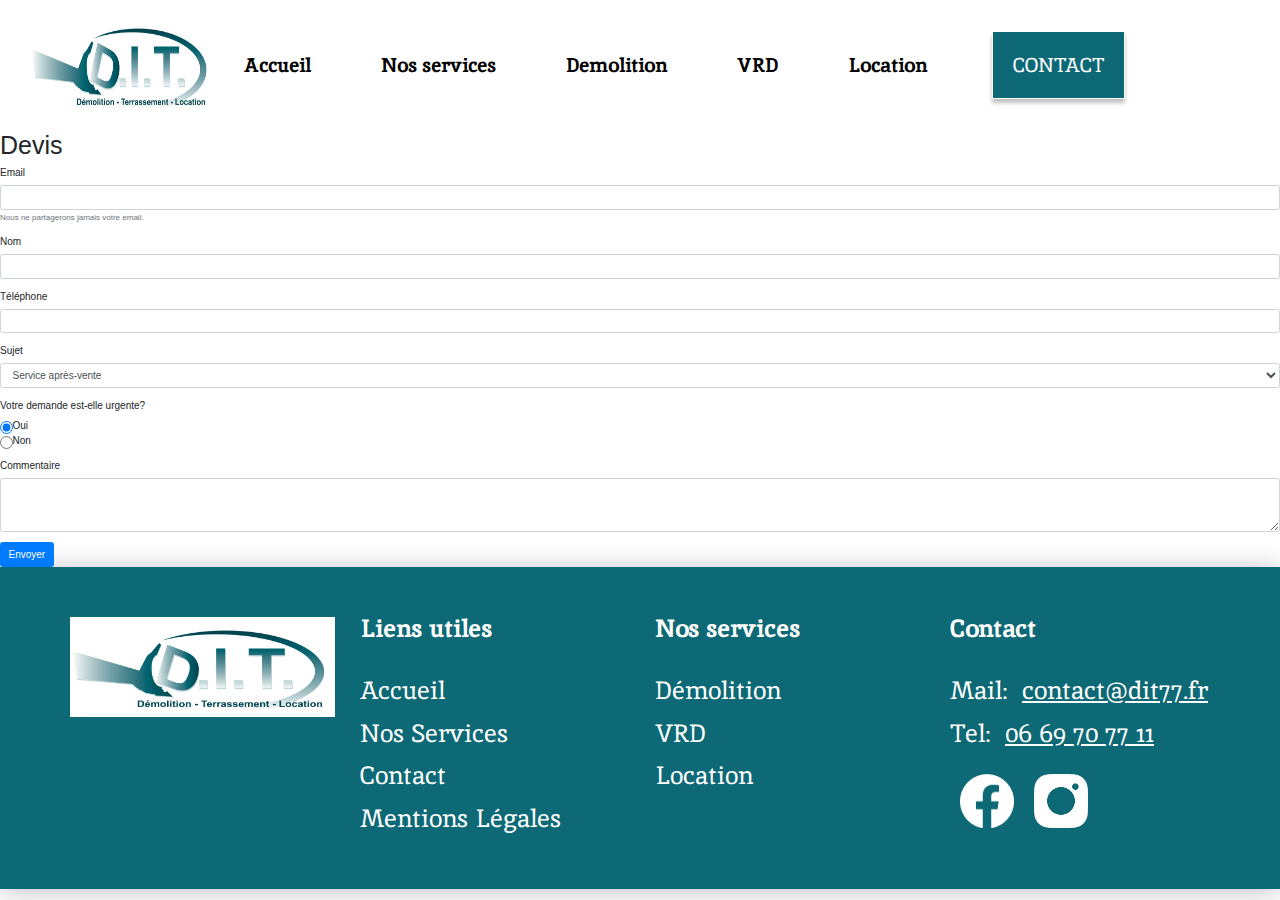
<file: devis.html>
<!doctype html>
<html>
  <head>
    <meta http-equiv='Content-Type' content='text/html; charset=utf-8' />

    <meta charset="UTF-8">
    <meta http-equiv="X-UA-Compatible" content="IE=edge">
    <meta name="viewport" content="width=device-width, initial-scale=1.0">

    <link href="https://fonts.googleapis.com/css?family=Heebo:400,700|Lato:400,700&display=swap" rel="stylesheet">
    <link rel="stylesheet" href="./assets/css/style.css">
    <link rel="icon" href="./assets/img/favicon.ico" type="image/x-icon" />
    <script src="https://ajax.googleapis.com/ajax/libs/jquery/3.5.1/jquery.min.js"></script>
    <script defer src="./assets/js/popper.min.js"></script>
    <script defer src="./assets/js/bootstrap.min.js"></script>
    <title></title>
<meta property="og:title" content="" />
<meta property="og:locale" content="fr_FR" />
<meta name="description" content="" />
<meta property="og:description" content="" />
<meta name="keywords" content="" />
<link rel="canonical" href="http://localhost:4000/devis" />
<meta property="og:url" content="http://localhost:4000/devis" />
<meta property="og:site_name" content="BHInternet" />
<script type="application/ld+json">
{
"@context":"https://schema.org",
"@type":"WebSite",
"url":"http://localhost:4000/devis",
"description":"",
"name":""
}
</script>


    <!-- Google tag (gtag.js) -->
    <script async src="https://www.googletagmanager.com/gtag/js?id=G-E6FKJF7N0B"></script>
    <script>
        window.dataLayer = window.dataLayer || [];
        function gtag() { dataLayer.push(arguments); }
        gtag('js', new Date());

        gtag('config', 'G-E6FKJF7N0B');
    </script>
</head>
  <body>
    <section class="navbar-main ">
    <nav class="navbar navbar-expand-lg fixedNav">
        <div class="container-fluid">
            <div class="Navbar_image">
                <a href="./index.html"><img src="./assets/img/logo.png" class="Navbar_image-img"
                        alt="" /></a>
            </div>
            <button class="navbar-toggler" type="button" data-toggle="collapse" data-target="#navbarNav"
                aria-controls="navbarNav" aria-expanded="false" aria-label="Toggle navigation">
                <i class="fa fa-bars fa-2x toggle-button" aria-hidden="true"></i>
            </button>
            <div class="collapse navbar-collapse Navbar_nav-collapse" id="navbarNav">
                <ul class="navbar-nav Navbar_nav ml-auto">
                    <li class="nav-item Navbar_nav-item">
                        <a class="nav-link Navbar_nav-link" href="./index.html"> Accueil</a>
                    </li>
                    <li class="nav-item Navbar_nav-item">
                        <a class="nav-link Navbar_nav-link" href="./qui-sommes-nous.html"> Nos services</a>
                    </li>
                    <!-- <li class="nav-item dropdown Navbar_nav-item">
                        <a class="nav-link Navbar_nav-link dropdown-toggle  d-flex align-items-center" href="#"
                            id="navbarDropdown" role="button" data-toggle="dropdown" aria-haspopup="true"
                            aria-expanded="false"> Nos services
                        </a>
                        <div class="dropdown-menu" aria-labelledby="navbarDropdown">
                            <a class="dropdown-item Navbar_nav-link" href=""> </a>
                            <a class="dropdown-item Navbar_nav-link" href=""></a>
                            <a class="dropdown-item Navbar_nav-link" href=""></a>
                        </div>
                    </li> -->
                    <li class="nav-item Navbar_nav-item">
                        <a class="nav-link Navbar_nav-link" href="./demolition.html">Demolition</a>
                    </li>
                    <li class="nav-item Navbar_nav-item">
                        <a class="nav-link Navbar_nav-link" href="./vrd.html">VRD</a>
                    </li>
                    <li class="nav-item Navbar_nav-item">
                        <a class="nav-link Navbar_nav-link" href="./location.html">Location</a>
                    </li>
                    <li class="nav-item Navbar_nav-item">
                        <a class="nav-link Navbar_nav-btn" href="./contact.html"> Contact</a>
                    </li>
                </ul>
            </div>
        </div>
    </nav>
</section>

    

    <div class="">
        <h1>Devis</h1>

<form class="form" method="post" action="https://jgviaboye9.execute-api.eu-west-3.amazonaws.com/prod/notify">
    <input type="hidden" name="lang" value="fr">
    <input type="hidden" name="type" value="estimate">
    <input type="hidden" name="website" value="">
    <input type="hidden" name="redirectUrl" value="http://localhost:4000/formulaire-succes">
    <div class="form-group">
        <label for="email">Email</label>
        <input type="email" class="form-control" id="email" name="email" aria-describedby="emailHelp">
        <small id="emailHelp" class="form-text text-muted">Nous ne partagerons jamais votre email.</small>
    </div>
    <div class="form-group">
        <label for="name">Nom</label>
        <input type="text" class="form-control" id="name" name="name">
    </div>
    <div class="form-group">
        <label for="phone">Téléphone</label>
        <input type="text" class="form-control" id="phone" name="phone">
    </div>
    <div class="form-group">
        <label for="sujet">Sujet</label>
        <select class="form-control" id="sujet" name="sujet">
            <option>Service après-vente</option>
            <option>Devis</option>
            <option>Recrutement</option>
            <option>Autre</option>
        </select>
    </div>
    <div class="form-group">
        <label>Votre demande est-elle urgente?</label>
        <div class="form-check">
            <input class="form-check-input" type="radio" name="urgence" id="urgenceOui" value="oui" checked>
            <label class="form-check-label" for="urgenceOui">Oui</label>
        </div>
        <div class="form-check">
            <input class="form-check-input" type="radio" name="urgence" id="urgenceNon" value="non">
            <label class="form-check-label" for="urgenceNon">Non</label>
        </div>
    </div>

    <div class="form-group">
        <label for="commentaire">Commentaire</label>
        <textarea class="form-control" id="commentaire" rows="3"></textarea>
    </div>
    <button type="submit" class="btn btn-primary">Envoyer</button>
</form>
    </div>

    <footer class="footer">
    <div class="container-fluid">
        <div class="row">
            <div class="col-lg-3 col-md-6">
                <div class="footer_logo">
                    <a href="./index.html"><img src="./assets/img/logo.png" class="Navbar_image-img footer_logo-img"
                        alt="" /></a>
                </div>
            </div>
            <div class="col-lg-3 col-md-6">
                <div class="footer_content">
                    <h3 class="footer_content-title">Liens utiles</h3>
                    <ul class="footer_content-ul">
                        <li class="footer_content-li">
                            <a href="./index.html" class="footer_content-li--link">Accueil</a>
                        </li>
                        <li class="footer_content-li">
                            <a href="./qui-sommes-nous.html" class="footer_content-li--link">Nos Services</a>
                        </li>
                        <li class="footer_content-li">
                            <a href="./contact.html" class="footer_content-li--link">Contact</a>
                        </li>
                        <li class="footer_content-li">
                            <a href="./mentionsLegales.html" class="footer_content-li--link">Mentions Légales</a>
                        </li>
                    </ul>
                </div>
            </div>
            <div class="col-lg-3 col-md-6">
                <div class="footer_content">
                    <h3 class="footer_content-title">Nos services</h3>
                    <ul class="footer_content-ul">
                        <li class="footer_content-li">
                            <a href="./demolition.html" class="footer_content-li--link">Démolition</a>
                        </li>
                        <li class="footer_content-li">
                            <a href="./vrd.html" class="footer_content-li--link">VRD</a>
                        </li>
                        <li class="footer_content-li">
                            <a href="./location.html" class="footer_content-li--link">Location</a>
                        </li>
                    </ul>
                </div>
            </div>
            <div class="col-lg-3 col-md-6">
                <div class="footer_content">
                    <h3 class="footer_content-title">Contact</h3>
                    <ul class="footer_content-ul">
                        <li class="footer_content-li">
                            Mail: &nbsp; <a href="mailto:contact@dit77.fr" class="footer_content-li--link underline"> contact@dit77.fr</a>
                        </li>
                        <li class="footer_content-li">
                            Tel: &nbsp; <a href="tel:contact@dit77.fr" class="footer_content-li--link underline"> 06 69 70 77 11</a>
                        </li>
                    </ul>
                    <div class="footer_content-social">
                        <a href="https://www.facebook.com/SarlDIT/" class="" target="_blank"><img src="./assets/img/facebook.png" class="footer_content-social--img" alt="" /></a>
                        <a href="https://instagram.com/demolitionterrassement77?igshid=YmMyMTA2M2Y=" class="" target="_blank"><img src="./assets/img/instagram.png" class="footer_content-social--img" alt="" /></a>
                    </div>
                </div>
            </div>
        </div>
    </div>
</footer>


<script src="./assets/js/index.js"></script>
<script src="./assets/js/formSubmit.js"></script>
<script defer src="./assets/js/popper.min.js"></script>
<script defer src="./assets/js/bootstrap.min.js"></script>
<script src="https://www.google.com/recaptcha/api.js" async defer></script>
  </body>
</html>
</file>
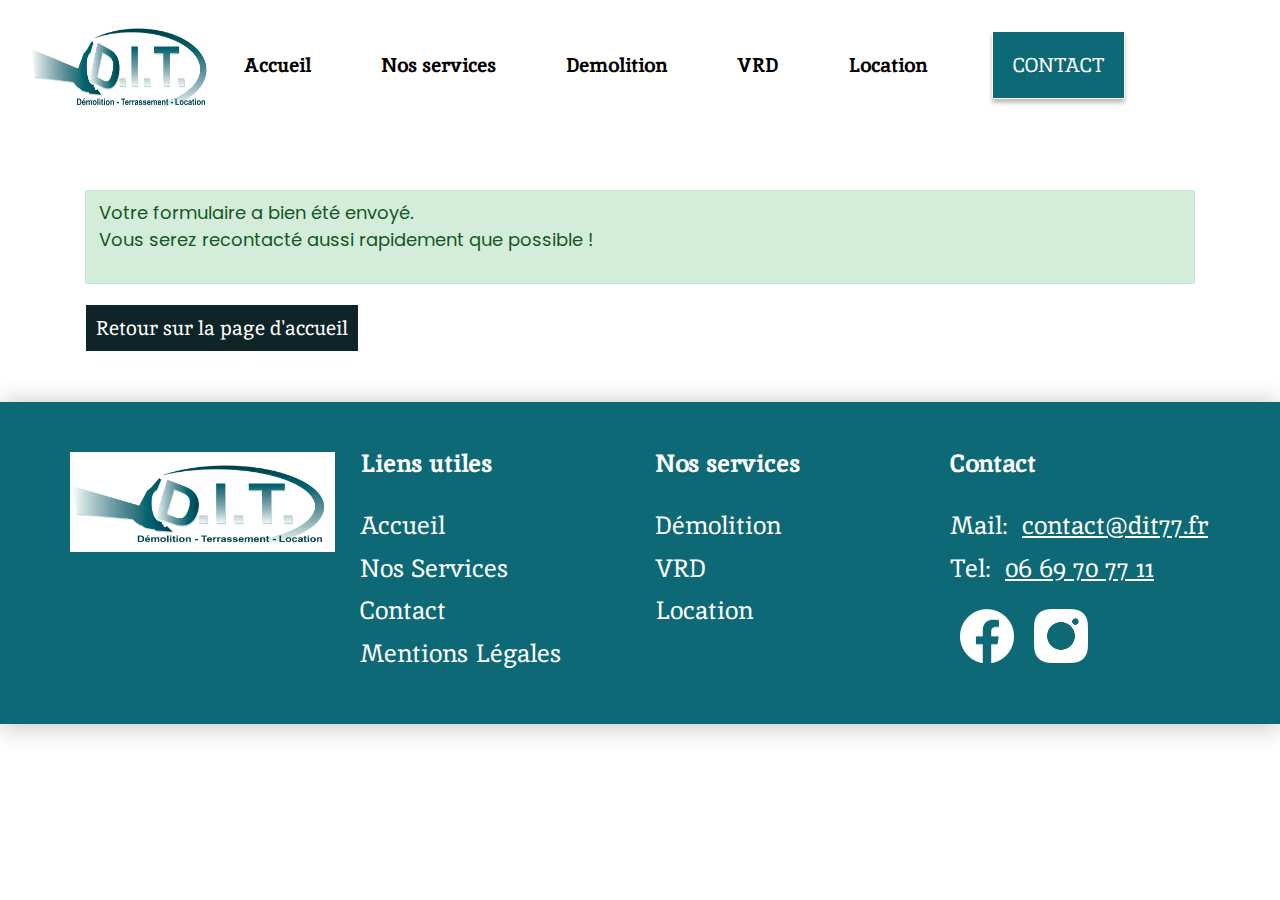
<file: formulaire-succes.html>
<!doctype html>
<html>
  <head>
    <meta http-equiv='Content-Type' content='text/html; charset=utf-8' />

    <meta charset="UTF-8">
    <meta http-equiv="X-UA-Compatible" content="IE=edge">
    <meta name="viewport" content="width=device-width, initial-scale=1.0">

    <link href="https://fonts.googleapis.com/css?family=Heebo:400,700|Lato:400,700&display=swap" rel="stylesheet">
    <link rel="stylesheet" href="./assets/css/style.css">
    <link rel="icon" href="./assets/img/favicon.ico" type="image/x-icon" />
    <script src="https://ajax.googleapis.com/ajax/libs/jquery/3.5.1/jquery.min.js"></script>
    <script defer src="./assets/js/popper.min.js"></script>
    <script defer src="./assets/js/bootstrap.min.js"></script>
    <title></title>
<meta property="og:title" content="" />
<meta property="og:locale" content="fr_FR" />
<meta name="description" content="" />
<meta property="og:description" content="" />
<meta name="keywords" content="" />
<link rel="canonical" href="http://localhost:4000/formulaire-succes" />
<meta property="og:url" content="http://localhost:4000/formulaire-succes" />
<meta property="og:site_name" content="BHInternet" />
<script type="application/ld+json">
{
"@context":"https://schema.org",
"@type":"WebSite",
"url":"http://localhost:4000/formulaire-succes",
"description":"",
"name":""
}
</script>


    <!-- Google tag (gtag.js) -->
    <script async src="https://www.googletagmanager.com/gtag/js?id=G-E6FKJF7N0B"></script>
    <script>
        window.dataLayer = window.dataLayer || [];
        function gtag() { dataLayer.push(arguments); }
        gtag('js', new Date());

        gtag('config', 'G-E6FKJF7N0B');
    </script>
</head>
  <body>
    <section class="navbar-main ">
    <nav class="navbar navbar-expand-lg fixedNav">
        <div class="container-fluid">
            <div class="Navbar_image">
                <a href="./index.html"><img src="./assets/img/logo.png" class="Navbar_image-img"
                        alt="" /></a>
            </div>
            <button class="navbar-toggler" type="button" data-toggle="collapse" data-target="#navbarNav"
                aria-controls="navbarNav" aria-expanded="false" aria-label="Toggle navigation">
                <i class="fa fa-bars fa-2x toggle-button" aria-hidden="true"></i>
            </button>
            <div class="collapse navbar-collapse Navbar_nav-collapse" id="navbarNav">
                <ul class="navbar-nav Navbar_nav ml-auto">
                    <li class="nav-item Navbar_nav-item">
                        <a class="nav-link Navbar_nav-link" href="./index.html"> Accueil</a>
                    </li>
                    <li class="nav-item Navbar_nav-item">
                        <a class="nav-link Navbar_nav-link" href="./qui-sommes-nous.html"> Nos services</a>
                    </li>
                    <!-- <li class="nav-item dropdown Navbar_nav-item">
                        <a class="nav-link Navbar_nav-link dropdown-toggle  d-flex align-items-center" href="#"
                            id="navbarDropdown" role="button" data-toggle="dropdown" aria-haspopup="true"
                            aria-expanded="false"> Nos services
                        </a>
                        <div class="dropdown-menu" aria-labelledby="navbarDropdown">
                            <a class="dropdown-item Navbar_nav-link" href=""> </a>
                            <a class="dropdown-item Navbar_nav-link" href=""></a>
                            <a class="dropdown-item Navbar_nav-link" href=""></a>
                        </div>
                    </li> -->
                    <li class="nav-item Navbar_nav-item">
                        <a class="nav-link Navbar_nav-link" href="./demolition.html">Demolition</a>
                    </li>
                    <li class="nav-item Navbar_nav-item">
                        <a class="nav-link Navbar_nav-link" href="./vrd.html">VRD</a>
                    </li>
                    <li class="nav-item Navbar_nav-item">
                        <a class="nav-link Navbar_nav-link" href="./location.html">Location</a>
                    </li>
                    <li class="nav-item Navbar_nav-item">
                        <a class="nav-link Navbar_nav-btn" href="./contact.html"> Contact</a>
                    </li>
                </ul>
            </div>
        </div>
    </nav>
</section>

    

    <div class="">
        <div class="my-5 py-5">
    <div class="container">
        <p class="alert alert-success cards_card-content--p pb-5 mb-5">
            Votre formulaire a bien été envoyé.<br>
            Vous serez recontacté aussi rapidement que possible&nbsp;!
        </p>
        <a href="/" class="menu_content-btn menu_content-btn--2">Retour sur la page d'accueil</a>
    </div>
</div>
    </div>

    <footer class="footer">
    <div class="container-fluid">
        <div class="row">
            <div class="col-lg-3 col-md-6">
                <div class="footer_logo">
                    <a href="./index.html"><img src="./assets/img/logo.png" class="Navbar_image-img footer_logo-img"
                        alt="" /></a>
                </div>
            </div>
            <div class="col-lg-3 col-md-6">
                <div class="footer_content">
                    <h3 class="footer_content-title">Liens utiles</h3>
                    <ul class="footer_content-ul">
                        <li class="footer_content-li">
                            <a href="./index.html" class="footer_content-li--link">Accueil</a>
                        </li>
                        <li class="footer_content-li">
                            <a href="./qui-sommes-nous.html" class="footer_content-li--link">Nos Services</a>
                        </li>
                        <li class="footer_content-li">
                            <a href="./contact.html" class="footer_content-li--link">Contact</a>
                        </li>
                        <li class="footer_content-li">
                            <a href="./mentionsLegales.html" class="footer_content-li--link">Mentions Légales</a>
                        </li>
                    </ul>
                </div>
            </div>
            <div class="col-lg-3 col-md-6">
                <div class="footer_content">
                    <h3 class="footer_content-title">Nos services</h3>
                    <ul class="footer_content-ul">
                        <li class="footer_content-li">
                            <a href="./demolition.html" class="footer_content-li--link">Démolition</a>
                        </li>
                        <li class="footer_content-li">
                            <a href="./vrd.html" class="footer_content-li--link">VRD</a>
                        </li>
                        <li class="footer_content-li">
                            <a href="./location.html" class="footer_content-li--link">Location</a>
                        </li>
                    </ul>
                </div>
            </div>
            <div class="col-lg-3 col-md-6">
                <div class="footer_content">
                    <h3 class="footer_content-title">Contact</h3>
                    <ul class="footer_content-ul">
                        <li class="footer_content-li">
                            Mail: &nbsp; <a href="mailto:contact@dit77.fr" class="footer_content-li--link underline"> contact@dit77.fr</a>
                        </li>
                        <li class="footer_content-li">
                            Tel: &nbsp; <a href="tel:contact@dit77.fr" class="footer_content-li--link underline"> 06 69 70 77 11</a>
                        </li>
                    </ul>
                    <div class="footer_content-social">
                        <a href="https://www.facebook.com/SarlDIT/" class="" target="_blank"><img src="./assets/img/facebook.png" class="footer_content-social--img" alt="" /></a>
                        <a href="https://instagram.com/demolitionterrassement77?igshid=YmMyMTA2M2Y=" class="" target="_blank"><img src="./assets/img/instagram.png" class="footer_content-social--img" alt="" /></a>
                    </div>
                </div>
            </div>
        </div>
    </div>
</footer>


<script src="./assets/js/index.js"></script>
<script src="./assets/js/formSubmit.js"></script>
<script defer src="./assets/js/popper.min.js"></script>
<script defer src="./assets/js/bootstrap.min.js"></script>
<script src="https://www.google.com/recaptcha/api.js" async defer></script>
  </body>
</html>
</file>
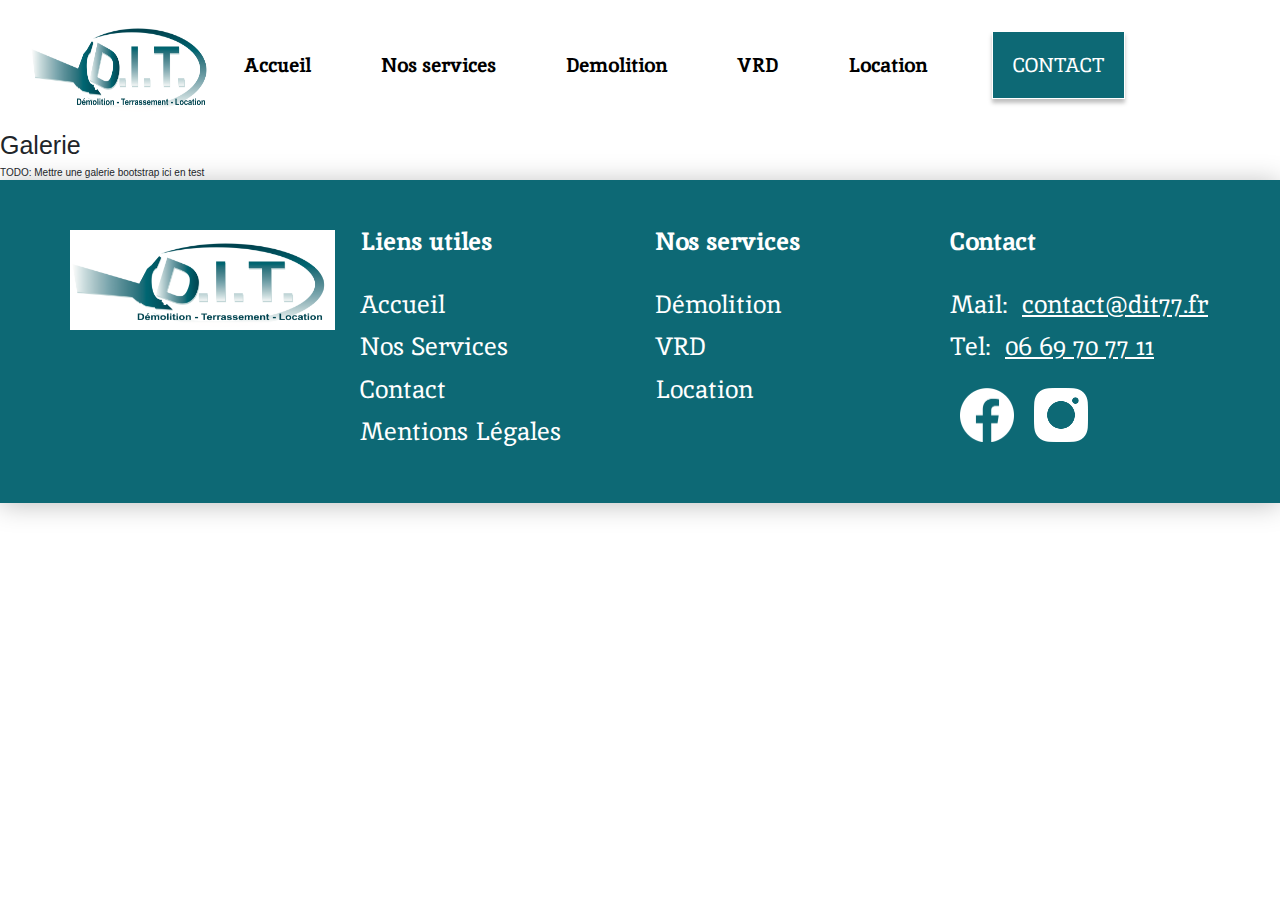
<file: galerie.html>
<!doctype html>
<html>
  <head>
    <meta http-equiv='Content-Type' content='text/html; charset=utf-8' />

    <meta charset="UTF-8">
    <meta http-equiv="X-UA-Compatible" content="IE=edge">
    <meta name="viewport" content="width=device-width, initial-scale=1.0">

    <link href="https://fonts.googleapis.com/css?family=Heebo:400,700|Lato:400,700&display=swap" rel="stylesheet">
    <link rel="stylesheet" href="./assets/css/style.css">
    <link rel="icon" href="./assets/img/favicon.ico" type="image/x-icon" />
    <script src="https://ajax.googleapis.com/ajax/libs/jquery/3.5.1/jquery.min.js"></script>
    <script defer src="./assets/js/popper.min.js"></script>
    <script defer src="./assets/js/bootstrap.min.js"></script>
    <title></title>
<meta property="og:title" content="" />
<meta property="og:locale" content="fr_FR" />
<meta name="description" content="" />
<meta property="og:description" content="" />
<meta name="keywords" content="" />
<link rel="canonical" href="http://localhost:4000/galerie" />
<meta property="og:url" content="http://localhost:4000/galerie" />
<meta property="og:site_name" content="BHInternet" />
<script type="application/ld+json">
{
"@context":"https://schema.org",
"@type":"WebSite",
"url":"http://localhost:4000/galerie",
"description":"",
"name":""
}
</script>


    <!-- Google tag (gtag.js) -->
    <script async src="https://www.googletagmanager.com/gtag/js?id=G-E6FKJF7N0B"></script>
    <script>
        window.dataLayer = window.dataLayer || [];
        function gtag() { dataLayer.push(arguments); }
        gtag('js', new Date());

        gtag('config', 'G-E6FKJF7N0B');
    </script>
</head>
  <body>
    <section class="navbar-main ">
    <nav class="navbar navbar-expand-lg fixedNav">
        <div class="container-fluid">
            <div class="Navbar_image">
                <a href="./index.html"><img src="./assets/img/logo.png" class="Navbar_image-img"
                        alt="" /></a>
            </div>
            <button class="navbar-toggler" type="button" data-toggle="collapse" data-target="#navbarNav"
                aria-controls="navbarNav" aria-expanded="false" aria-label="Toggle navigation">
                <i class="fa fa-bars fa-2x toggle-button" aria-hidden="true"></i>
            </button>
            <div class="collapse navbar-collapse Navbar_nav-collapse" id="navbarNav">
                <ul class="navbar-nav Navbar_nav ml-auto">
                    <li class="nav-item Navbar_nav-item">
                        <a class="nav-link Navbar_nav-link" href="./index.html"> Accueil</a>
                    </li>
                    <li class="nav-item Navbar_nav-item">
                        <a class="nav-link Navbar_nav-link" href="./qui-sommes-nous.html"> Nos services</a>
                    </li>
                    <!-- <li class="nav-item dropdown Navbar_nav-item">
                        <a class="nav-link Navbar_nav-link dropdown-toggle  d-flex align-items-center" href="#"
                            id="navbarDropdown" role="button" data-toggle="dropdown" aria-haspopup="true"
                            aria-expanded="false"> Nos services
                        </a>
                        <div class="dropdown-menu" aria-labelledby="navbarDropdown">
                            <a class="dropdown-item Navbar_nav-link" href=""> </a>
                            <a class="dropdown-item Navbar_nav-link" href=""></a>
                            <a class="dropdown-item Navbar_nav-link" href=""></a>
                        </div>
                    </li> -->
                    <li class="nav-item Navbar_nav-item">
                        <a class="nav-link Navbar_nav-link" href="./demolition.html">Demolition</a>
                    </li>
                    <li class="nav-item Navbar_nav-item">
                        <a class="nav-link Navbar_nav-link" href="./vrd.html">VRD</a>
                    </li>
                    <li class="nav-item Navbar_nav-item">
                        <a class="nav-link Navbar_nav-link" href="./location.html">Location</a>
                    </li>
                    <li class="nav-item Navbar_nav-item">
                        <a class="nav-link Navbar_nav-btn" href="./contact.html"> Contact</a>
                    </li>
                </ul>
            </div>
        </div>
    </nav>
</section>

    

    <div class="">
        <h1>Galerie</h1>

TODO: Mettre une galerie bootstrap ici en test
    </div>

    <footer class="footer">
    <div class="container-fluid">
        <div class="row">
            <div class="col-lg-3 col-md-6">
                <div class="footer_logo">
                    <a href="./index.html"><img src="./assets/img/logo.png" class="Navbar_image-img footer_logo-img"
                        alt="" /></a>
                </div>
            </div>
            <div class="col-lg-3 col-md-6">
                <div class="footer_content">
                    <h3 class="footer_content-title">Liens utiles</h3>
                    <ul class="footer_content-ul">
                        <li class="footer_content-li">
                            <a href="./index.html" class="footer_content-li--link">Accueil</a>
                        </li>
                        <li class="footer_content-li">
                            <a href="./qui-sommes-nous.html" class="footer_content-li--link">Nos Services</a>
                        </li>
                        <li class="footer_content-li">
                            <a href="./contact.html" class="footer_content-li--link">Contact</a>
                        </li>
                        <li class="footer_content-li">
                            <a href="./mentionsLegales.html" class="footer_content-li--link">Mentions Légales</a>
                        </li>
                    </ul>
                </div>
            </div>
            <div class="col-lg-3 col-md-6">
                <div class="footer_content">
                    <h3 class="footer_content-title">Nos services</h3>
                    <ul class="footer_content-ul">
                        <li class="footer_content-li">
                            <a href="./demolition.html" class="footer_content-li--link">Démolition</a>
                        </li>
                        <li class="footer_content-li">
                            <a href="./vrd.html" class="footer_content-li--link">VRD</a>
                        </li>
                        <li class="footer_content-li">
                            <a href="./location.html" class="footer_content-li--link">Location</a>
                        </li>
                    </ul>
                </div>
            </div>
            <div class="col-lg-3 col-md-6">
                <div class="footer_content">
                    <h3 class="footer_content-title">Contact</h3>
                    <ul class="footer_content-ul">
                        <li class="footer_content-li">
                            Mail: &nbsp; <a href="mailto:contact@dit77.fr" class="footer_content-li--link underline"> contact@dit77.fr</a>
                        </li>
                        <li class="footer_content-li">
                            Tel: &nbsp; <a href="tel:contact@dit77.fr" class="footer_content-li--link underline"> 06 69 70 77 11</a>
                        </li>
                    </ul>
                    <div class="footer_content-social">
                        <a href="https://www.facebook.com/SarlDIT/" class="" target="_blank"><img src="./assets/img/facebook.png" class="footer_content-social--img" alt="" /></a>
                        <a href="https://instagram.com/demolitionterrassement77?igshid=YmMyMTA2M2Y=" class="" target="_blank"><img src="./assets/img/instagram.png" class="footer_content-social--img" alt="" /></a>
                    </div>
                </div>
            </div>
        </div>
    </div>
</footer>


<script src="./assets/js/index.js"></script>
<script src="./assets/js/formSubmit.js"></script>
<script defer src="./assets/js/popper.min.js"></script>
<script defer src="./assets/js/bootstrap.min.js"></script>
<script src="https://www.google.com/recaptcha/api.js" async defer></script>
  </body>
</html>
</file>
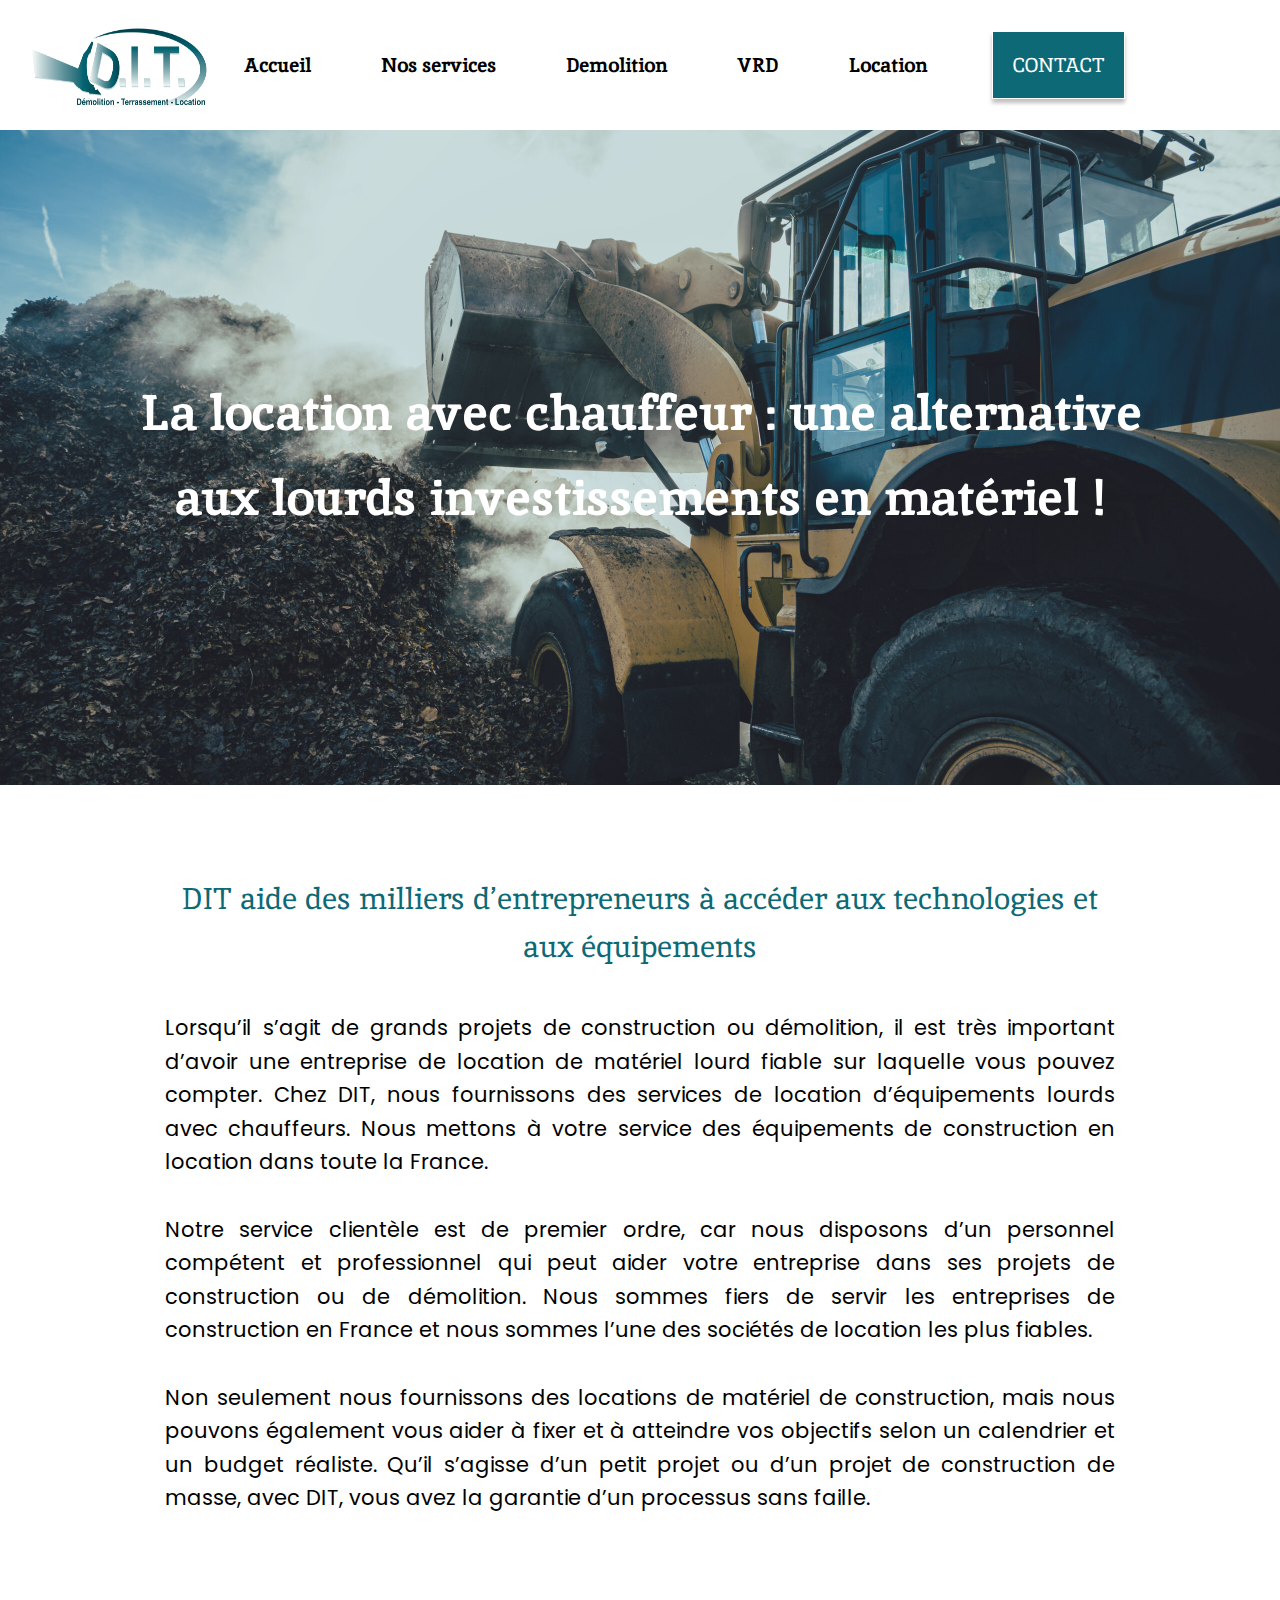
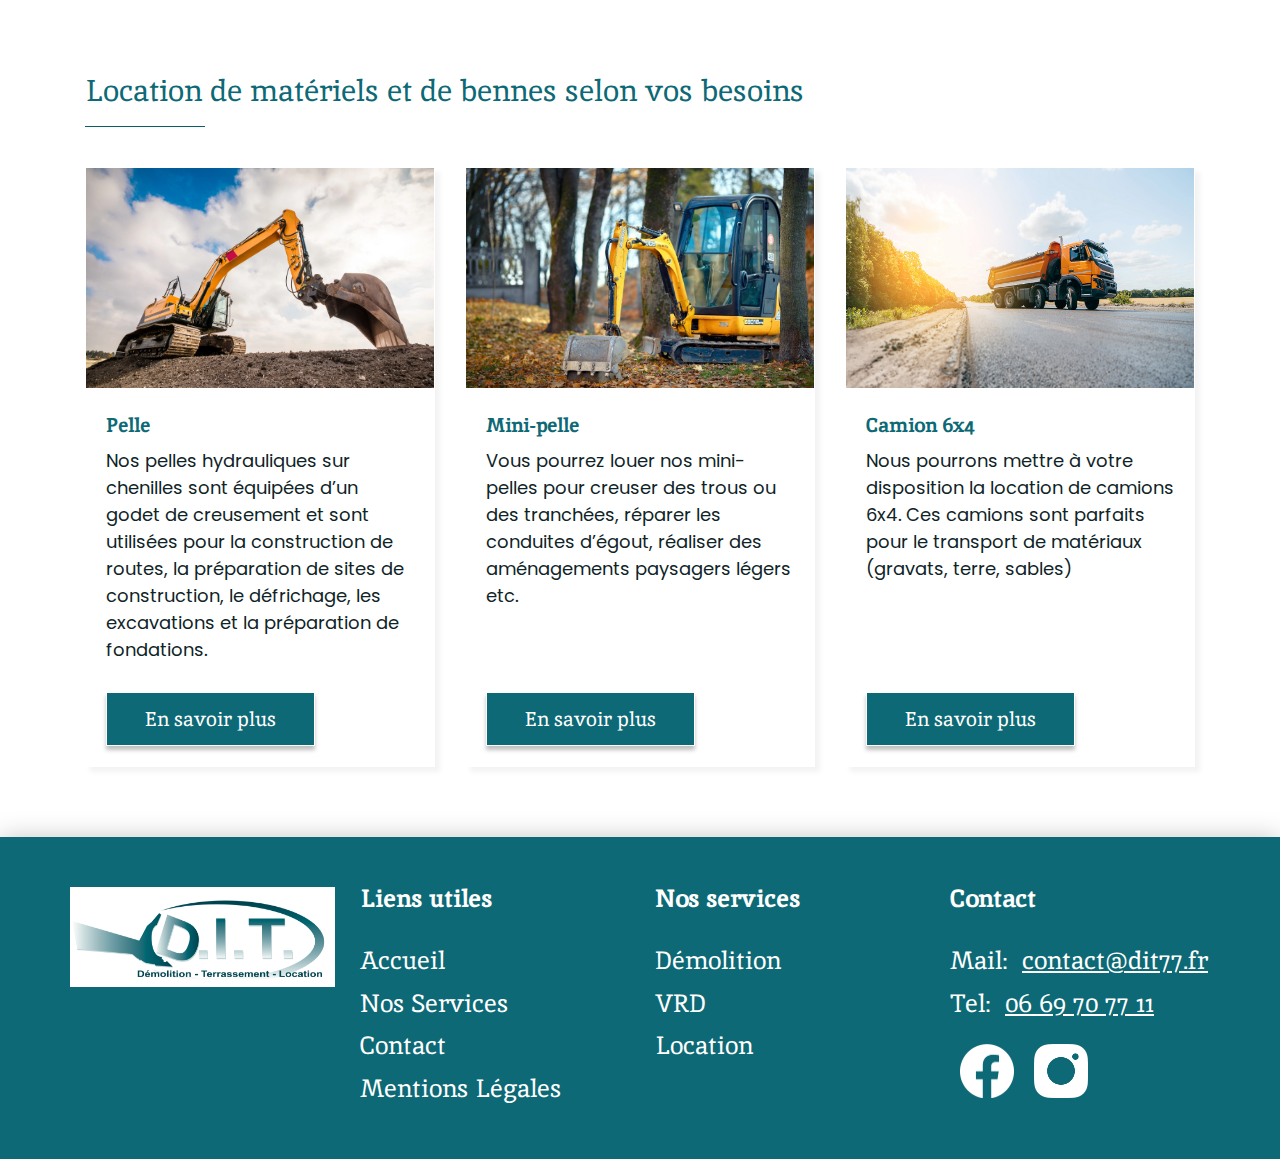
<file: location.html>
<!doctype html>
<html>
  <head>
    <meta http-equiv='Content-Type' content='text/html; charset=utf-8' />

    <meta charset="UTF-8">
    <meta http-equiv="X-UA-Compatible" content="IE=edge">
    <meta name="viewport" content="width=device-width, initial-scale=1.0">

    <link href="https://fonts.googleapis.com/css?family=Heebo:400,700|Lato:400,700&display=swap" rel="stylesheet">
    <link rel="stylesheet" href="./assets/css/style.css">
    <link rel="icon" href="./assets/img/favicon.ico" type="image/x-icon" />
    <script src="https://ajax.googleapis.com/ajax/libs/jquery/3.5.1/jquery.min.js"></script>
    <script defer src="./assets/js/popper.min.js"></script>
    <script defer src="./assets/js/bootstrap.min.js"></script>
    <title>DIT Location de matériel de construction — équipement lourd.</title>
<meta property="og:title" content="DIT Location de matériel de construction — équipement lourd." />
<meta property="og:locale" content="fr_FR" />
<meta name="description" content="DIT est plus qu’une société de location, nous construisons une nouvelle vision de la construction — une vision qui est connectée et plus efficace." />
<meta property="og:description" content="DIT est plus qu’une société de location, nous construisons une nouvelle vision de la construction — une vision qui est connectée et plus efficace." />
<meta name="keywords" content="Location" />
<link rel="canonical" href="http://localhost:4000/location" />
<meta property="og:url" content="http://localhost:4000/location" />
<meta property="og:site_name" content="BHInternet" />
<script type="application/ld+json">
{
"@context":"https://schema.org",
"@type":"WebSite",
"url":"http://localhost:4000/location",
"description":"DIT est plus qu’une société de location, nous construisons une nouvelle vision de la construction — une vision qui est connectée et plus efficace.",
"name":"DIT Location de matériel de construction — équipement lourd."
}
</script>


    <!-- Google tag (gtag.js) -->
    <script async src="https://www.googletagmanager.com/gtag/js?id=G-E6FKJF7N0B"></script>
    <script>
        window.dataLayer = window.dataLayer || [];
        function gtag() { dataLayer.push(arguments); }
        gtag('js', new Date());

        gtag('config', 'G-E6FKJF7N0B');
    </script>
</head>
  <body>
    <section class="navbar-main ">
    <nav class="navbar navbar-expand-lg fixedNav">
        <div class="container-fluid">
            <div class="Navbar_image">
                <a href="./index.html"><img src="./assets/img/logo.png" class="Navbar_image-img"
                        alt="" /></a>
            </div>
            <button class="navbar-toggler" type="button" data-toggle="collapse" data-target="#navbarNav"
                aria-controls="navbarNav" aria-expanded="false" aria-label="Toggle navigation">
                <i class="fa fa-bars fa-2x toggle-button" aria-hidden="true"></i>
            </button>
            <div class="collapse navbar-collapse Navbar_nav-collapse" id="navbarNav">
                <ul class="navbar-nav Navbar_nav ml-auto">
                    <li class="nav-item Navbar_nav-item">
                        <a class="nav-link Navbar_nav-link" href="./index.html"> Accueil</a>
                    </li>
                    <li class="nav-item Navbar_nav-item">
                        <a class="nav-link Navbar_nav-link" href="./qui-sommes-nous.html"> Nos services</a>
                    </li>
                    <!-- <li class="nav-item dropdown Navbar_nav-item">
                        <a class="nav-link Navbar_nav-link dropdown-toggle  d-flex align-items-center" href="#"
                            id="navbarDropdown" role="button" data-toggle="dropdown" aria-haspopup="true"
                            aria-expanded="false"> Nos services
                        </a>
                        <div class="dropdown-menu" aria-labelledby="navbarDropdown">
                            <a class="dropdown-item Navbar_nav-link" href=""> </a>
                            <a class="dropdown-item Navbar_nav-link" href=""></a>
                            <a class="dropdown-item Navbar_nav-link" href=""></a>
                        </div>
                    </li> -->
                    <li class="nav-item Navbar_nav-item">
                        <a class="nav-link Navbar_nav-link" href="./demolition.html">Demolition</a>
                    </li>
                    <li class="nav-item Navbar_nav-item">
                        <a class="nav-link Navbar_nav-link" href="./vrd.html">VRD</a>
                    </li>
                    <li class="nav-item Navbar_nav-item">
                        <a class="nav-link Navbar_nav-link" href="./location.html">Location</a>
                    </li>
                    <li class="nav-item Navbar_nav-item">
                        <a class="nav-link Navbar_nav-btn" href="./contact.html"> Contact</a>
                    </li>
                </ul>
            </div>
        </div>
    </nav>
</section>

    

    <div class="">
        <section class="banner">
    <div class="container-fluid">
        <div class="banner_content">
            <h1 class="banner_content-title">
                La location avec chauffeur : une alternative aux lourds investissements en matériel !
            </h1>
        </div>
    </div>
</section>
<section class="services">
    <div class="container-fluid">
        <div class="services_bar">
            <div class="row">
                <div class="col-md-12">
                    <div class="services_content pb-4">
                        <h2 class="services_content-title text-center">DIT aide des milliers d’entrepreneurs à accéder
                            aux
                            technologies et aux équipements</h2>
                    </div>
                    <p class="services_bar-p">Lorsqu’il s’agit de grands projets de construction ou démolition, il est
                        très important d’avoir une entreprise de location de matériel lourd fiable sur laquelle vous
                        pouvez compter. Chez DIT, nous fournissons des services de location d’équipements lourds avec
                        chauffeurs. Nous mettons à votre service des équipements de construction en location dans toute
                        la France.
                        <br><br>
                        Notre service clientèle est de premier ordre, car nous disposons d’un personnel compétent et
                        professionnel qui peut aider votre entreprise dans ses projets de construction ou de démolition.
                        Nous sommes fiers de servir les entreprises de construction en France et nous sommes l’une des
                        sociétés de location les plus fiables.
                        <br><br>
                        Non seulement nous fournissons des locations de matériel de construction, mais nous pouvons
                        également vous aider à fixer et à atteindre vos objectifs selon un calendrier et un budget
                        réaliste. Qu’il s’agisse d’un petit projet ou d’un projet de construction de masse, avec DIT,
                        vous avez la garantie d’un processus sans faille.
                    </p>
                </div>
            </div>
        </div>
    </div>
</section>
<section class="cards">
    <div class="container">
        <div class="cards_content">
            <h2 class="cards_content-title" style="color: #0D6975;">Location de matériels et de bennes selon vos besoins
            </h2>
            <hr class="activity_content-divider">
        </div>
        <div class="row">
            <div class="col-md-4 m-2-990">
                <div class="cards_card--2">
                    <div class="cards_card-image"> <img src="./assets/img/c4.webp" alt="Pelle hydraulique sur chenilles"
                            class="cards_card-image--img"> </div>

                    <div class="cards_card-content">
                        <h3 class="cards_card-content--title">Pelle</h3>
                        <p class="cards_card-content--p">Nos pelles hydrauliques sur chenilles sont équipées d’un godet
                            de
                            creusement et sont utilisées pour la construction de routes, la préparation de sites de
                            construction, le défrichage, les excavations et la préparation de fondations.</p>
                        <div class="cards_card-content--button">
                            <a href="#" class="cards_card-content--btn">En savoir plus</a>
                        </div>
                    </div>
                </div>
            </div>
            <div class="col-md-4 m-2-990">
                <div class="cards_card--2">
                    <div class="cards_card-image"> <img src="./assets/img/c5.webp" alt="Mini pelle"
                            class="cards_card-image--img"> </div>

                    <div class="cards_card-content">
                        <h3 class="cards_card-content--title">Mini-pelle</h3>
                        <p class="cards_card-content--p">Vous pourrez louer nos mini-pelles pour creuser des trous ou
                            des
                            tranchées, réparer les conduites d’égout, réaliser des aménagements paysagers légers etc.
                        </p>
                        <div class="cards_card-content--button">
                            <a href="#" class="cards_card-content--btn">En savoir plus</a>
                        </div>
                    </div>
                </div>
            </div>
            <div class="col-md-4 m-2-990">
                <div class="cards_card--2">
                    <div class="cards_card-image"> <img src="./assets/img/c6.jpg" alt="Camion 6x4"
                            class="cards_card-image--img"> </div>
                    <div class="cards_card-content">
                        <div>
                            <h3 class="cards_card-content--title">Camion 6x4</h3>
                            <p class="cards_card-content--p">Nous pourrons mettre à votre disposition la location de
                                camions
                                6x4. Ces camions sont parfaits pour le transport de matériaux (gravats, terre, sables)
                            </p>
                        </div>
                        <div class="cards_card-content--button">
                            <a href="#" class="cards_card-content--btn">En savoir plus</a>
                        </div>
                    </div>
                </div>
            </div>
        </div>
    </div>
</section>
    </div>

    <footer class="footer">
    <div class="container-fluid">
        <div class="row">
            <div class="col-lg-3 col-md-6">
                <div class="footer_logo">
                    <a href="./index.html"><img src="./assets/img/logo.png" class="Navbar_image-img footer_logo-img"
                        alt="" /></a>
                </div>
            </div>
            <div class="col-lg-3 col-md-6">
                <div class="footer_content">
                    <h3 class="footer_content-title">Liens utiles</h3>
                    <ul class="footer_content-ul">
                        <li class="footer_content-li">
                            <a href="./index.html" class="footer_content-li--link">Accueil</a>
                        </li>
                        <li class="footer_content-li">
                            <a href="./qui-sommes-nous.html" class="footer_content-li--link">Nos Services</a>
                        </li>
                        <li class="footer_content-li">
                            <a href="./contact.html" class="footer_content-li--link">Contact</a>
                        </li>
                        <li class="footer_content-li">
                            <a href="./mentionsLegales.html" class="footer_content-li--link">Mentions Légales</a>
                        </li>
                    </ul>
                </div>
            </div>
            <div class="col-lg-3 col-md-6">
                <div class="footer_content">
                    <h3 class="footer_content-title">Nos services</h3>
                    <ul class="footer_content-ul">
                        <li class="footer_content-li">
                            <a href="./demolition.html" class="footer_content-li--link">Démolition</a>
                        </li>
                        <li class="footer_content-li">
                            <a href="./vrd.html" class="footer_content-li--link">VRD</a>
                        </li>
                        <li class="footer_content-li">
                            <a href="./location.html" class="footer_content-li--link">Location</a>
                        </li>
                    </ul>
                </div>
            </div>
            <div class="col-lg-3 col-md-6">
                <div class="footer_content">
                    <h3 class="footer_content-title">Contact</h3>
                    <ul class="footer_content-ul">
                        <li class="footer_content-li">
                            Mail: &nbsp; <a href="mailto:contact@dit77.fr" class="footer_content-li--link underline"> contact@dit77.fr</a>
                        </li>
                        <li class="footer_content-li">
                            Tel: &nbsp; <a href="tel:contact@dit77.fr" class="footer_content-li--link underline"> 06 69 70 77 11</a>
                        </li>
                    </ul>
                    <div class="footer_content-social">
                        <a href="https://www.facebook.com/SarlDIT/" class="" target="_blank"><img src="./assets/img/facebook.png" class="footer_content-social--img" alt="" /></a>
                        <a href="https://instagram.com/demolitionterrassement77?igshid=YmMyMTA2M2Y=" class="" target="_blank"><img src="./assets/img/instagram.png" class="footer_content-social--img" alt="" /></a>
                    </div>
                </div>
            </div>
        </div>
    </div>
</footer>


<script src="./assets/js/index.js"></script>
<script src="./assets/js/formSubmit.js"></script>
<script defer src="./assets/js/popper.min.js"></script>
<script defer src="./assets/js/bootstrap.min.js"></script>
<script src="https://www.google.com/recaptcha/api.js" async defer></script>
  </body>
</html>
</file>
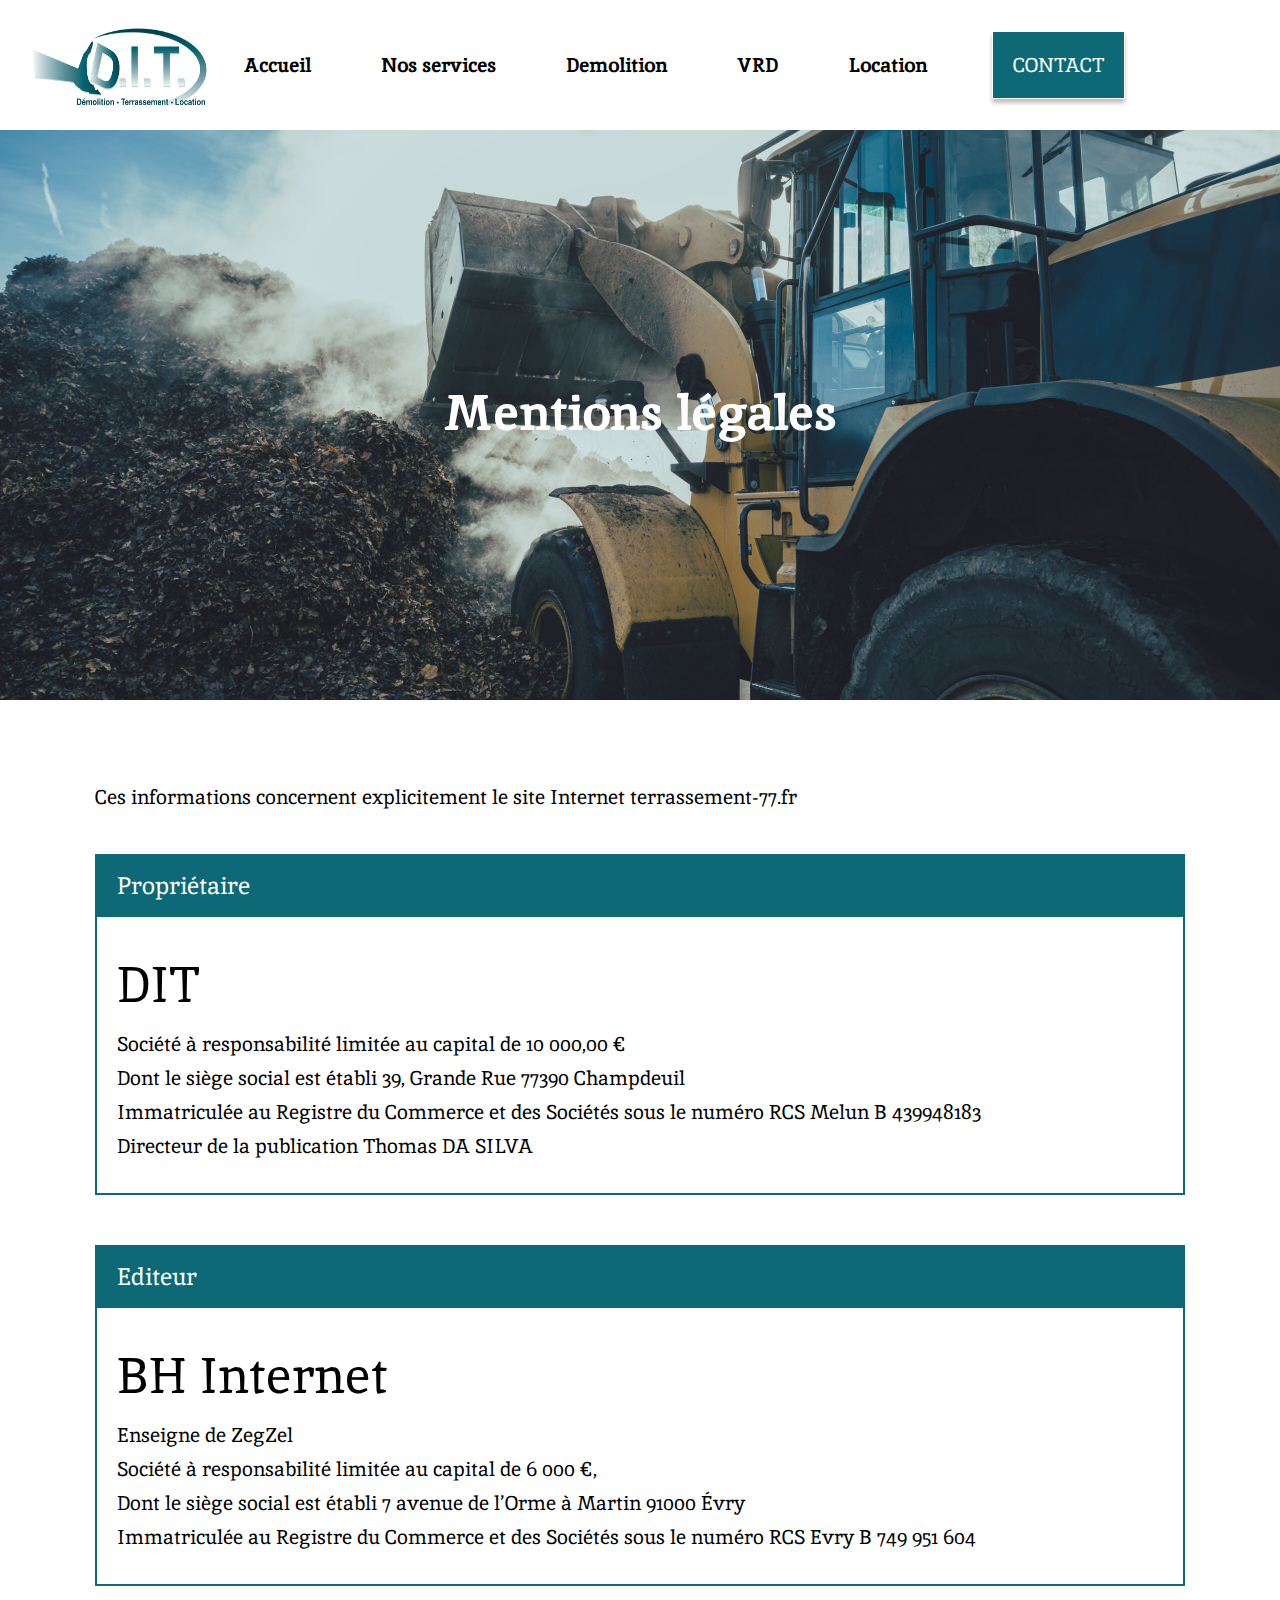
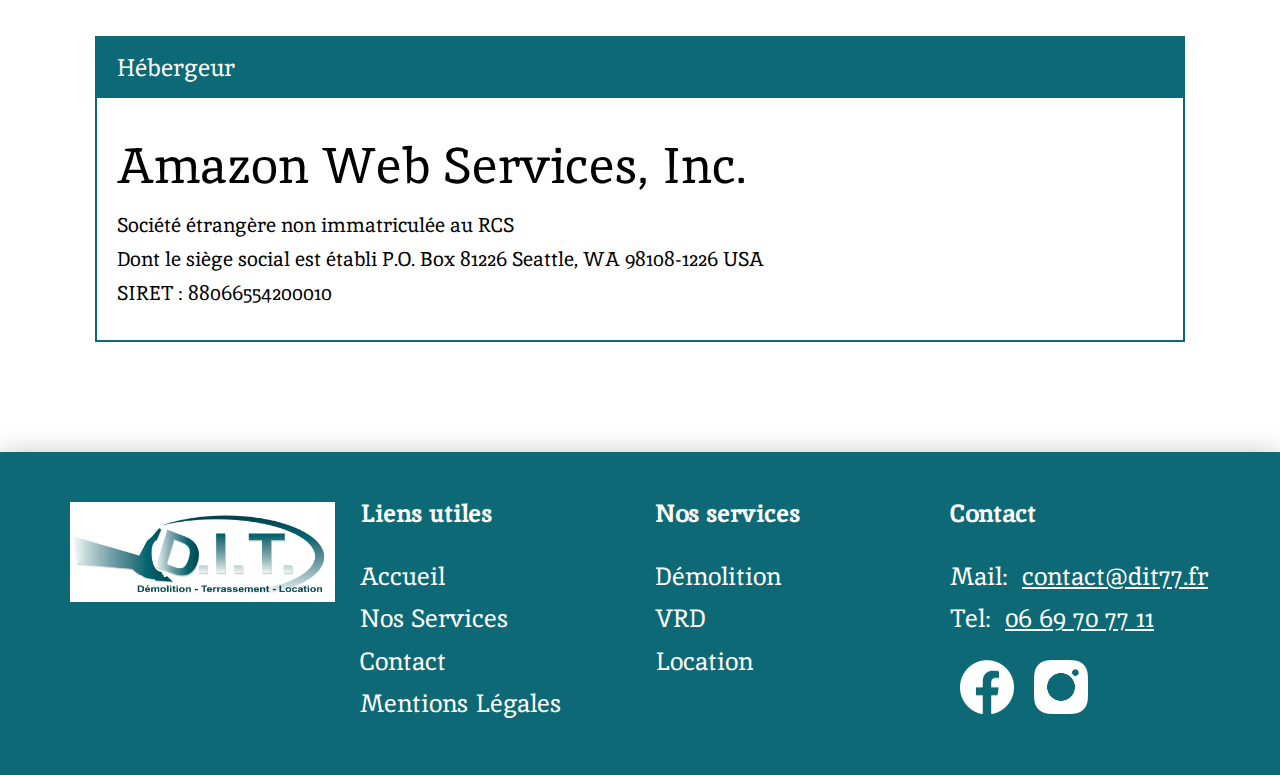
<file: mentions-legales.html>
<!doctype html>
<html>
  <head>
    <meta http-equiv='Content-Type' content='text/html; charset=utf-8' />

    <meta charset="UTF-8">
    <meta http-equiv="X-UA-Compatible" content="IE=edge">
    <meta name="viewport" content="width=device-width, initial-scale=1.0">

    <link href="https://fonts.googleapis.com/css?family=Heebo:400,700|Lato:400,700&display=swap" rel="stylesheet">
    <link rel="stylesheet" href="./assets/css/style.css">
    <link rel="icon" href="./assets/img/favicon.ico" type="image/x-icon" />
    <script src="https://ajax.googleapis.com/ajax/libs/jquery/3.5.1/jquery.min.js"></script>
    <script defer src="./assets/js/popper.min.js"></script>
    <script defer src="./assets/js/bootstrap.min.js"></script>
    <title></title>
<meta property="og:title" content="" />
<meta property="og:locale" content="fr_FR" />
<meta name="description" content="" />
<meta property="og:description" content="" />
<meta name="keywords" content="" />
<link rel="canonical" href="http://localhost:4000/mentions-legales" />
<meta property="og:url" content="http://localhost:4000/mentions-legales" />
<meta property="og:site_name" content="BHInternet" />
<script type="application/ld+json">
{
"@context":"https://schema.org",
"@type":"WebSite",
"url":"http://localhost:4000/mentions-legales",
"description":"",
"name":""
}
</script>


    <!-- Google tag (gtag.js) -->
    <script async src="https://www.googletagmanager.com/gtag/js?id=G-E6FKJF7N0B"></script>
    <script>
        window.dataLayer = window.dataLayer || [];
        function gtag() { dataLayer.push(arguments); }
        gtag('js', new Date());

        gtag('config', 'G-E6FKJF7N0B');
    </script>
</head>
  <body>
    <section class="navbar-main ">
    <nav class="navbar navbar-expand-lg fixedNav">
        <div class="container-fluid">
            <div class="Navbar_image">
                <a href="./index.html"><img src="./assets/img/logo.png" class="Navbar_image-img"
                        alt="" /></a>
            </div>
            <button class="navbar-toggler" type="button" data-toggle="collapse" data-target="#navbarNav"
                aria-controls="navbarNav" aria-expanded="false" aria-label="Toggle navigation">
                <i class="fa fa-bars fa-2x toggle-button" aria-hidden="true"></i>
            </button>
            <div class="collapse navbar-collapse Navbar_nav-collapse" id="navbarNav">
                <ul class="navbar-nav Navbar_nav ml-auto">
                    <li class="nav-item Navbar_nav-item">
                        <a class="nav-link Navbar_nav-link" href="./index.html"> Accueil</a>
                    </li>
                    <li class="nav-item Navbar_nav-item">
                        <a class="nav-link Navbar_nav-link" href="./qui-sommes-nous.html"> Nos services</a>
                    </li>
                    <!-- <li class="nav-item dropdown Navbar_nav-item">
                        <a class="nav-link Navbar_nav-link dropdown-toggle  d-flex align-items-center" href="#"
                            id="navbarDropdown" role="button" data-toggle="dropdown" aria-haspopup="true"
                            aria-expanded="false"> Nos services
                        </a>
                        <div class="dropdown-menu" aria-labelledby="navbarDropdown">
                            <a class="dropdown-item Navbar_nav-link" href=""> </a>
                            <a class="dropdown-item Navbar_nav-link" href=""></a>
                            <a class="dropdown-item Navbar_nav-link" href=""></a>
                        </div>
                    </li> -->
                    <li class="nav-item Navbar_nav-item">
                        <a class="nav-link Navbar_nav-link" href="./demolition.html">Demolition</a>
                    </li>
                    <li class="nav-item Navbar_nav-item">
                        <a class="nav-link Navbar_nav-link" href="./vrd.html">VRD</a>
                    </li>
                    <li class="nav-item Navbar_nav-item">
                        <a class="nav-link Navbar_nav-link" href="./location.html">Location</a>
                    </li>
                    <li class="nav-item Navbar_nav-item">
                        <a class="nav-link Navbar_nav-btn" href="./contact.html"> Contact</a>
                    </li>
                </ul>
            </div>
        </div>
    </nav>
</section>

    

    <div class="">
        <section class="banner">
    <div class="container-fluid">
        <div class="banner_content">
            <h1 class="banner_content-title">
                Mentions légales
            </h1>
        </div>
    </div>
</section>
<section class="mention">
    <div class="container">
        <p class="mention_p">Ces informations concernent explicitement le site Internet terrassement-77.fr</p>
        <div class="mention_bg my-5">
            <div class="mention_content">
                <h3 class="mention_content-title">Propriétaire</h3>
                <ul class="mention_content-ul">
                    <li class="mention_content-head">DIT</li>
                    <li class="mention_content-li">Société à responsabilité limitée au capital de 10 000,00 €</li>
                    <li class="mention_content-li">Dont le siège social est établi 39, Grande Rue 77390 Champdeuil</li>
                    <li class="mention_content-li">Immatriculée au Registre du Commerce et des Sociétés sous le numéro RCS Melun B 439948183</li>
                    <li class="mention_content-li">Directeur de la publication Thomas DA SILVA</li>
                </ul>
            </div>
        </div>
        <div class="mention_bg my-5">
            <div class="mention_content">
                <h3 class="mention_content-title">Editeur</h3>
                <ul class="mention_content-ul">
                    <li class="mention_content-head">BH Internet</li>
                    <li class="mention_content-li">Enseigne de ZegZel</li>
                    <li class="mention_content-li">Société à responsabilité limitée au capital de 6 000 €,</li>
                    <li class="mention_content-li">Dont le siège social est établi 7 avenue de l’Orme à Martin 91000
                        Évry</li>
                    <li class="mention_content-li">Immatriculée au Registre du Commerce et des Sociétés sous le
                        numéro RCS Evry B 749 951 604</li>
                </ul>
            </div>
        </div>
        <div class="mention_bg my-5">
            <div class="mention_content">
                <h3 class="mention_content-title">Hébergeur</h3>
                <ul class="mention_content-ul">
                    <li class="mention_content-head">Amazon Web Services, Inc.</li>
                    <li class="mention_content-li">Société étrangère non immatriculée au RCS</li>
                    <li class="mention_content-li">Dont le siège social est établi P.O. Box 81226 Seattle, WA
                        98108-1226 USA</li>
                    <li class="mention_content-li">SIRET : 88066554200010</li>
                </ul>
            </div>
        </div>
    </div>
</section>
    </div>

    <footer class="footer">
    <div class="container-fluid">
        <div class="row">
            <div class="col-lg-3 col-md-6">
                <div class="footer_logo">
                    <a href="./index.html"><img src="./assets/img/logo.png" class="Navbar_image-img footer_logo-img"
                        alt="" /></a>
                </div>
            </div>
            <div class="col-lg-3 col-md-6">
                <div class="footer_content">
                    <h3 class="footer_content-title">Liens utiles</h3>
                    <ul class="footer_content-ul">
                        <li class="footer_content-li">
                            <a href="./index.html" class="footer_content-li--link">Accueil</a>
                        </li>
                        <li class="footer_content-li">
                            <a href="./qui-sommes-nous.html" class="footer_content-li--link">Nos Services</a>
                        </li>
                        <li class="footer_content-li">
                            <a href="./contact.html" class="footer_content-li--link">Contact</a>
                        </li>
                        <li class="footer_content-li">
                            <a href="./mentionsLegales.html" class="footer_content-li--link">Mentions Légales</a>
                        </li>
                    </ul>
                </div>
            </div>
            <div class="col-lg-3 col-md-6">
                <div class="footer_content">
                    <h3 class="footer_content-title">Nos services</h3>
                    <ul class="footer_content-ul">
                        <li class="footer_content-li">
                            <a href="./demolition.html" class="footer_content-li--link">Démolition</a>
                        </li>
                        <li class="footer_content-li">
                            <a href="./vrd.html" class="footer_content-li--link">VRD</a>
                        </li>
                        <li class="footer_content-li">
                            <a href="./location.html" class="footer_content-li--link">Location</a>
                        </li>
                    </ul>
                </div>
            </div>
            <div class="col-lg-3 col-md-6">
                <div class="footer_content">
                    <h3 class="footer_content-title">Contact</h3>
                    <ul class="footer_content-ul">
                        <li class="footer_content-li">
                            Mail: &nbsp; <a href="mailto:contact@dit77.fr" class="footer_content-li--link underline"> contact@dit77.fr</a>
                        </li>
                        <li class="footer_content-li">
                            Tel: &nbsp; <a href="tel:contact@dit77.fr" class="footer_content-li--link underline"> 06 69 70 77 11</a>
                        </li>
                    </ul>
                    <div class="footer_content-social">
                        <a href="https://www.facebook.com/SarlDIT/" class="" target="_blank"><img src="./assets/img/facebook.png" class="footer_content-social--img" alt="" /></a>
                        <a href="https://instagram.com/demolitionterrassement77?igshid=YmMyMTA2M2Y=" class="" target="_blank"><img src="./assets/img/instagram.png" class="footer_content-social--img" alt="" /></a>
                    </div>
                </div>
            </div>
        </div>
    </div>
</footer>


<script src="./assets/js/index.js"></script>
<script src="./assets/js/formSubmit.js"></script>
<script defer src="./assets/js/popper.min.js"></script>
<script defer src="./assets/js/bootstrap.min.js"></script>
<script src="https://www.google.com/recaptcha/api.js" async defer></script>
  </body>
</html>
</file>
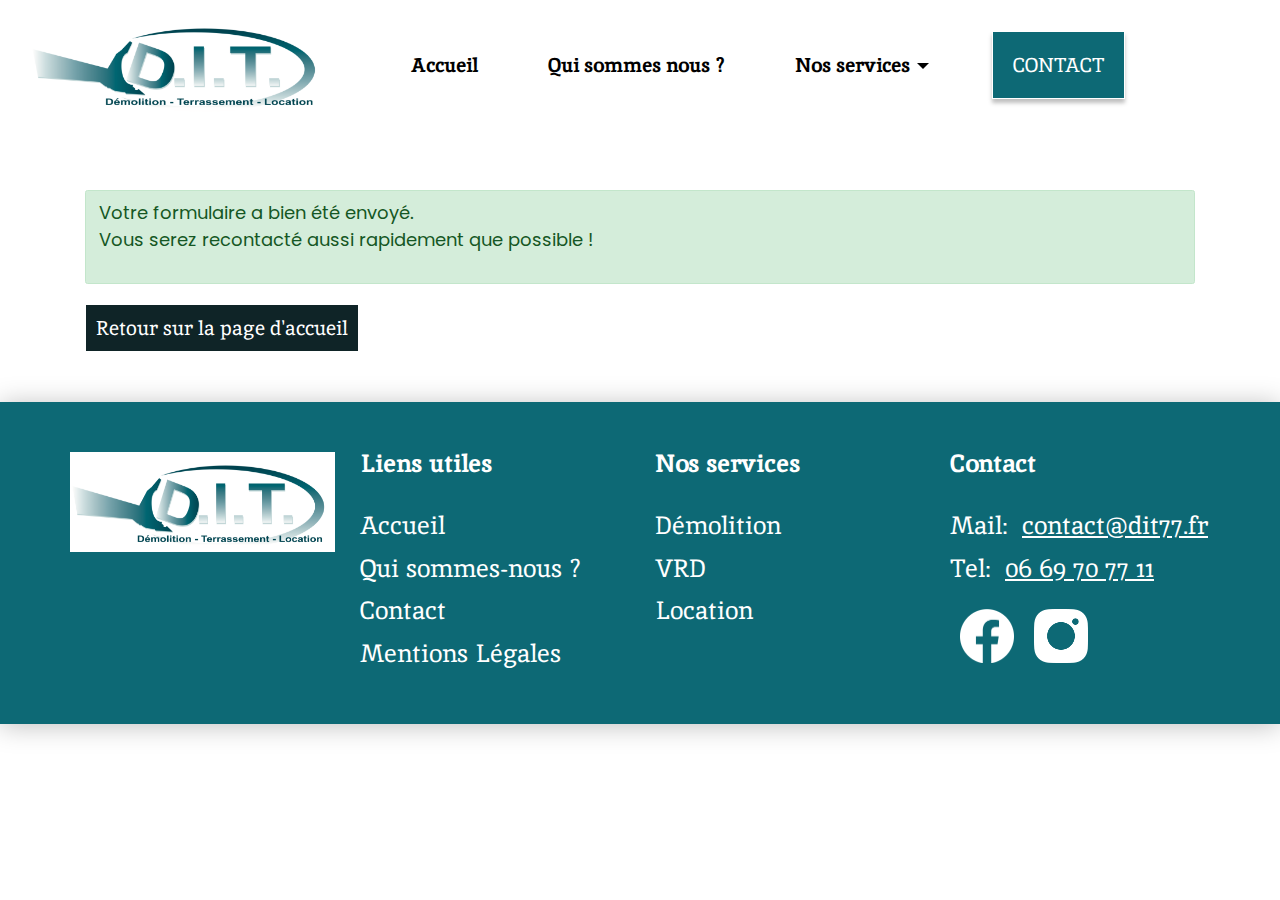
<file: message-envoye.html>
<!doctype html>
<html>
  <head>
    <meta http-equiv='Content-Type' content='text/html; charset=utf-8' />

    <meta charset="UTF-8">
    <meta http-equiv="X-UA-Compatible" content="IE=edge">
    <meta name="viewport" content="width=device-width, initial-scale=1.0">

    <link href="https://fonts.googleapis.com/css?family=Heebo:400,700|Lato:400,700&display=swap" rel="stylesheet">
    <link rel="stylesheet" href="./assets/css/style.css">
    <link rel="icon" href="./assets/img/favicon.png" type="image/x-icon" />
    <script src="https://ajax.googleapis.com/ajax/libs/jquery/3.5.1/jquery.min.js"></script>
    <script defer src="./assets/js/popper.min.js"></script>
    <script defer src="./assets/js/bootstrap.min.js"></script>
    <title></title>
<meta property="og:title" content="" />
<meta property="og:locale" content="fr_FR" />
<meta name="description" content="" />
<meta property="og:description" content="" />
<meta name="keywords" content="" />
<link rel="canonical" href="http://localhost:4000/message-envoye" />
<meta property="og:url" content="http://localhost:4000/message-envoye" />
<meta property="og:site_name" content="BHInternet" />
<script type="application/ld+json">
{
"@context":"https://schema.org",
"@type":"WebSite",
"url":"http://localhost:4000/message-envoye",
"description":"",
"name":""
}
</script>


    <!-- Google tag (gtag.js) -->
    <script async src="https://www.googletagmanager.com/gtag/js?id=G-E6FKJF7N0B"></script>
    <script>
        window.dataLayer = window.dataLayer || [];
        function gtag() { dataLayer.push(arguments); }
        gtag('js', new Date());

        gtag('config', 'G-E6FKJF7N0B');
    </script>
</head>
  <body>
    <section class="navbar-main ">
    <nav class="navbar navbar-expand-lg fixedNav">
        <div class="container-fluid">
            <div class="Navbar_image">
                <a href="./accueil.html"><img src="./assets/img/logo.png" class="Navbar_image-img"
                        alt="" /></a>
            </div>
            <button class="navbar-toggler" type="button" data-toggle="collapse" data-target="#navbarNav"
                aria-controls="navbarNav" aria-expanded="false" aria-label="Toggle navigation">
                <i class="fa fa-bars fa-2x toggle-button" aria-hidden="true"></i>
            </button>
            <div class="collapse navbar-collapse Navbar_nav-collapse" id="navbarNav">
                <ul class="navbar-nav Navbar_nav ml-auto">
                    <li class="nav-item Navbar_nav-item">
                        <a class="nav-link Navbar_nav-link" href="./accueil.html"> Accueil</a>
                    </li>
                    <li class="nav-item Navbar_nav-item">
                        <a class="nav-link Navbar_nav-link" href="./quiSommesNous.html"> Qui sommes nous ?</a>
                    </li>
                    <li class="nav-item dropdown Navbar_nav-item">
                        <a class="nav-link Navbar_nav-link dropdown-toggle  d-flex align-items-center" href="#"
                            id="navbarDropdown" role="button" data-toggle="dropdown" aria-haspopup="true"
                            aria-expanded="false"> Nos services
                        </a>
                        <div class="dropdown-menu" aria-labelledby="navbarDropdown">
                            <a class="dropdown-item Navbar_nav-link" href="./demolition.html"> Demolition</a>
                            <a class="dropdown-item Navbar_nav-link" href="./vrd.html">VRD</a>
                            <a class="dropdown-item Navbar_nav-link" href="./location.html">Location</a>
                        </div>
                    </li>
                    <li class="nav-item Navbar_nav-item">
                        <a class="nav-link Navbar_nav-btn" href="./contact.html"> Contact</a>
                    </li>
                </ul>
            </div>
        </div>
    </nav>
</section>

    

<div class="my-5 py-5">
    <div class="container">
        <p class="alert alert-success cards_card-content--p pb-5 mb-5">
            Votre formulaire a bien été envoyé.<br>
            Vous serez recontacté aussi rapidement que possible&nbsp;!
        </p>
        <a href="{% link accueil.html %}" class="menu_content-btn menu_content-btn--2">Retour sur la page d'accueil</a>
    </div>
</div>

    <footer class="footer">
        <div class="container-fluid">
            <div class="row">
                <div class="col-md-3">
                    <div class="footer_logo">
                        <a href="./index.html "><img src="./assets/img/logo.png" class="Navbar_image-img footer_logo-img"
                            alt="" /></a>
                    </div>
                </div>
                <div class="col-md-3">
                    <div class="footer_content">
                        <h3 class="footer_content-title">Liens utiles</h3>
                        <ul class="footer_content-ul">
                            <li class="footer_content-li">
                                <a href="./index.html " class="footer_content-li--link">Accueil</a>
                            </li>
                            <li class="footer_content-li">
                                <a href="./qui-sommes-nous.html " class="footer_content-li--link">Qui sommes-nous ?</a>
                            </li>
                            <li class="footer_content-li">
                                <a href="./contact.html " class="footer_content-li--link">Contact</a>
                            </li>
                            <li class="footer_content-li">
                                <a href="./mentions-legales.html" class="footer_content-li--link">Mentions Légales</a>
                            </li>
                        </ul>
                    </div>
                </div>
                <div class="col-md-3">
                    <div class="footer_content">
                        <h3 class="footer_content-title">Nos services</h3>
                        <ul class="footer_content-ul">
                            <li class="footer_content-li">
                                <a href="./demolition.html" class="footer_content-li--link">Démolition</a>
                            </li>
                            <li class="footer_content-li">
                                <a href="./vrd.html" class="footer_content-li--link">VRD</a>
                            </li>
                            <li class="footer_content-li">
                                <a href="./location.html" class="footer_content-li--link">Location</a>
                            </li>
                        </ul>
                    </div>
                </div>
                <div class="col-md-3">
                    <div class="footer_content">
                        <h3 class="footer_content-title">Contact</h3>
                        <ul class="footer_content-ul">
                            <li class="footer_content-li">
                                Mail: &nbsp; <a href="mailto:contact@dit77.fr" class="footer_content-li--link underline"> contact@dit77.fr</a>
                            </li>
                            <li class="footer_content-li">
                                Tel: &nbsp; <a href="tel:contact@dit77.fr" class="footer_content-li--link underline"> 06 69 70 77 11</a>
                            </li>
                        </ul>
                        <div class="footer_content-social">
                            <a href="https://www.facebook.com/SarlDIT/" class="" target="_blank"><img src="./assets/img/facebook.png" class="footer_content-social--img" alt="" /></a>
                            <a href="https://instagram.com/demolitionterrassement77?igshid=YmMyMTA2M2Y=" class="" target="_blank"><img src="./assets/img/instagram.png" class="footer_content-social--img" alt="" /></a>
                        </div>
                    </div>
                </div>
            </div>
        </div>
    </footer>

<script src="./assets/js/index.js"></script>
<script src="./assets/js/formSubmit.js"></script>    
<script src="https://ajax.googleapis.com/ajax/libs/jquery/3.5.1/jquery.min.js"></script>
<script defer src="./assets/js/popper.min.js"></script>
<script defer src="./assets/js/bootstrap.min.js"></script>
<script src="https://www.google.com/recaptcha/api.js" async defer></script>
  </body>
</html>
</file>
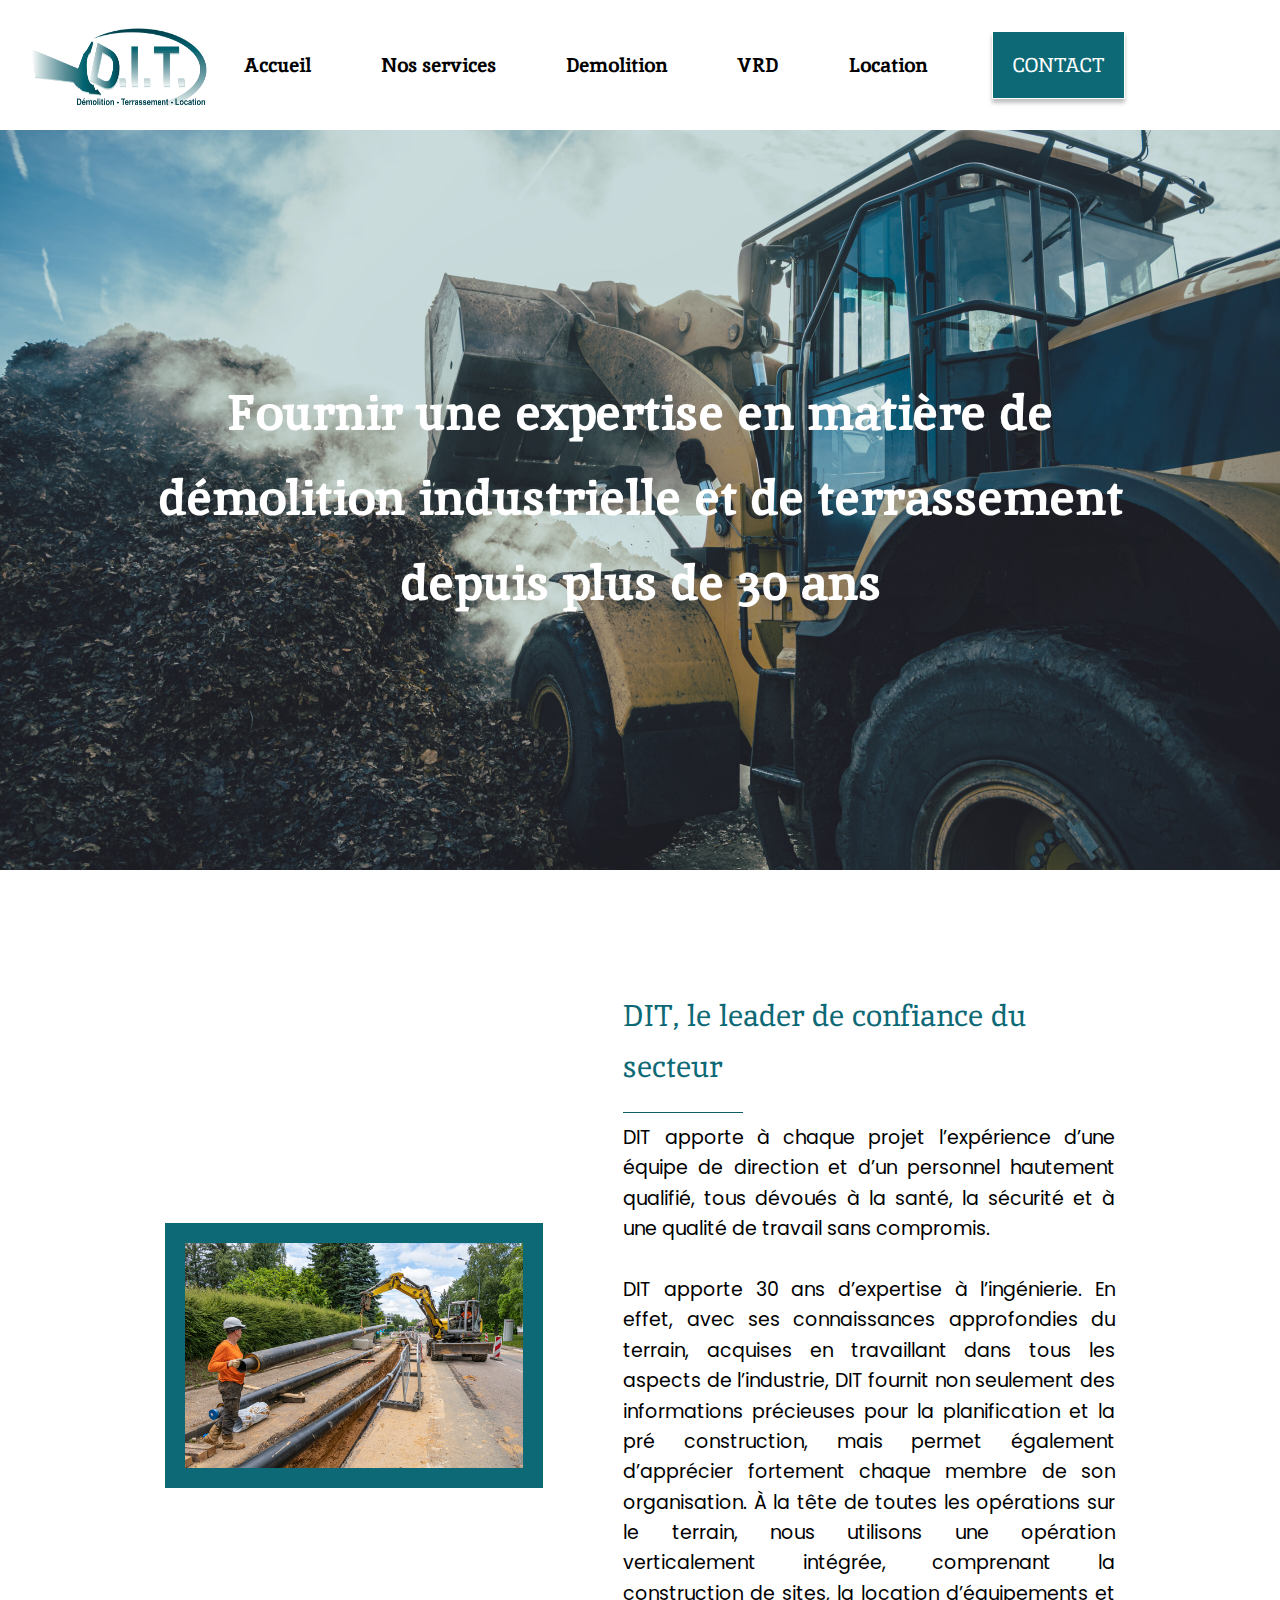
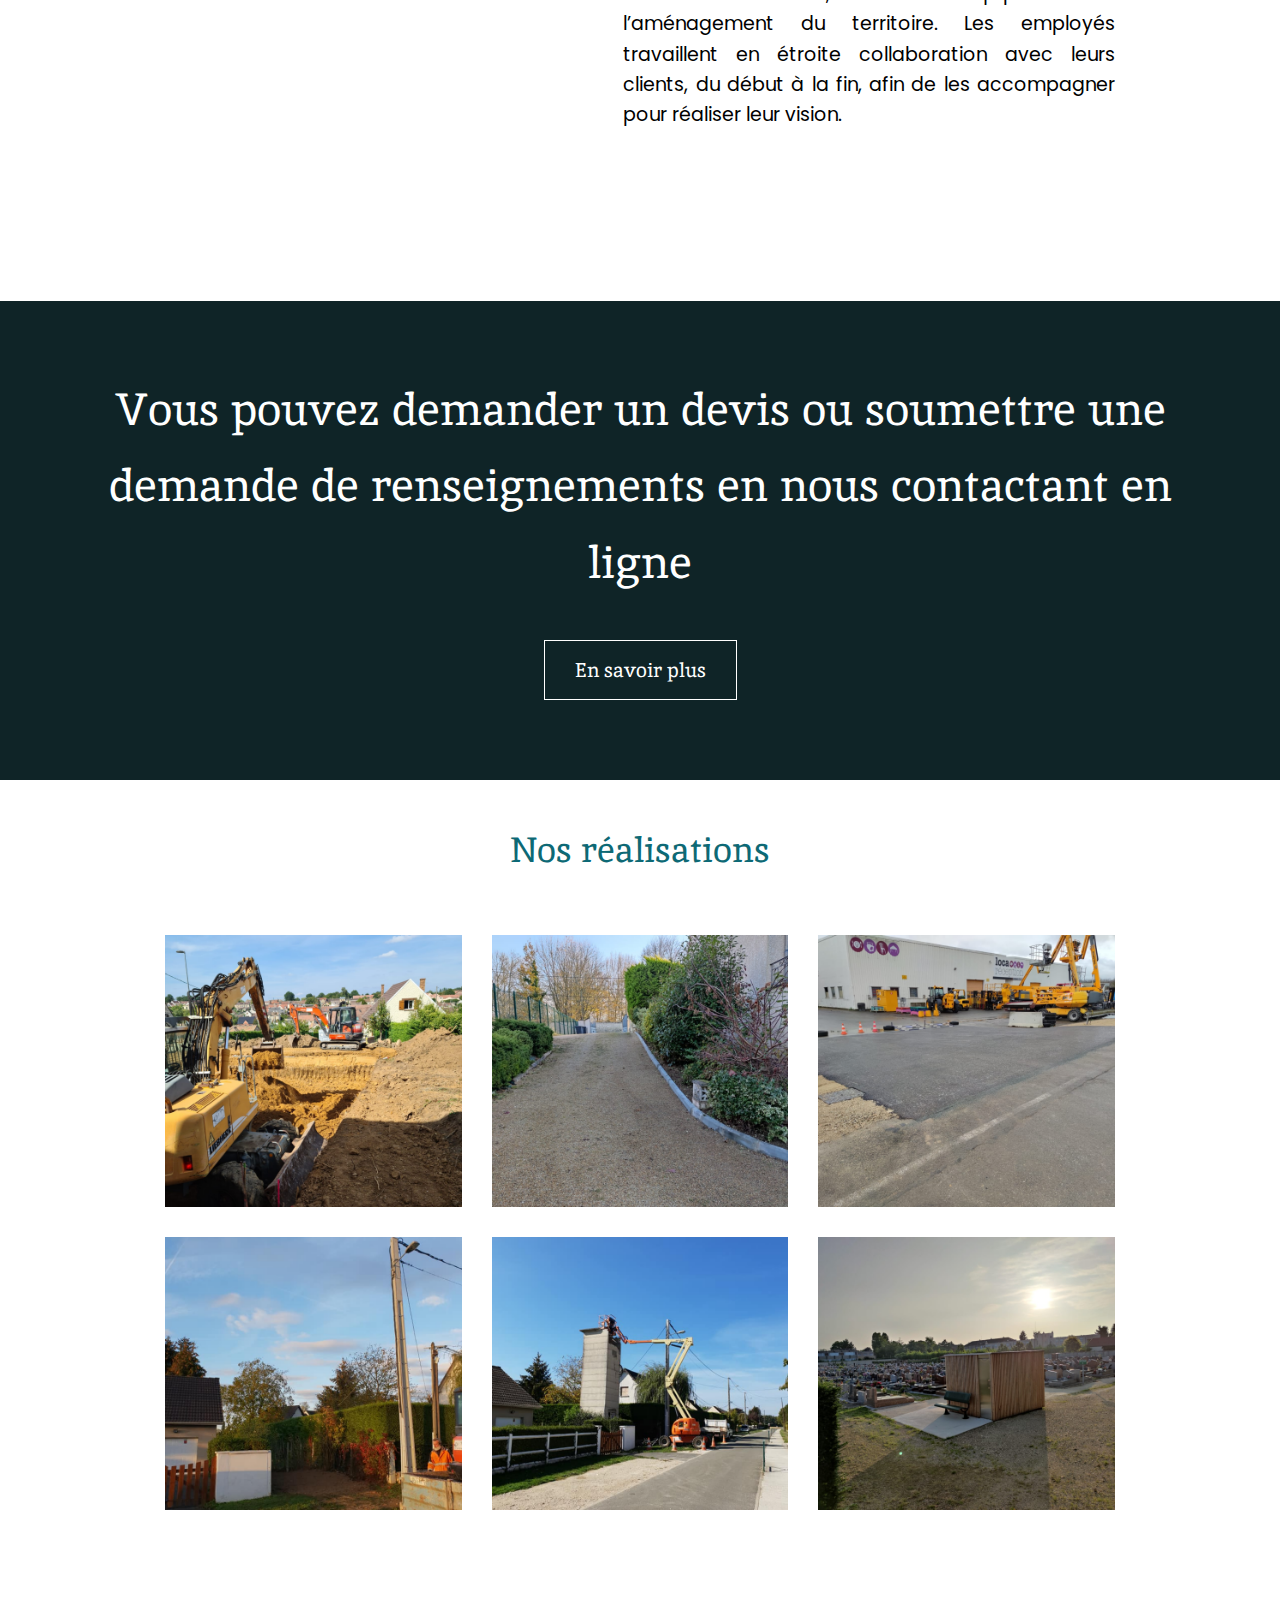
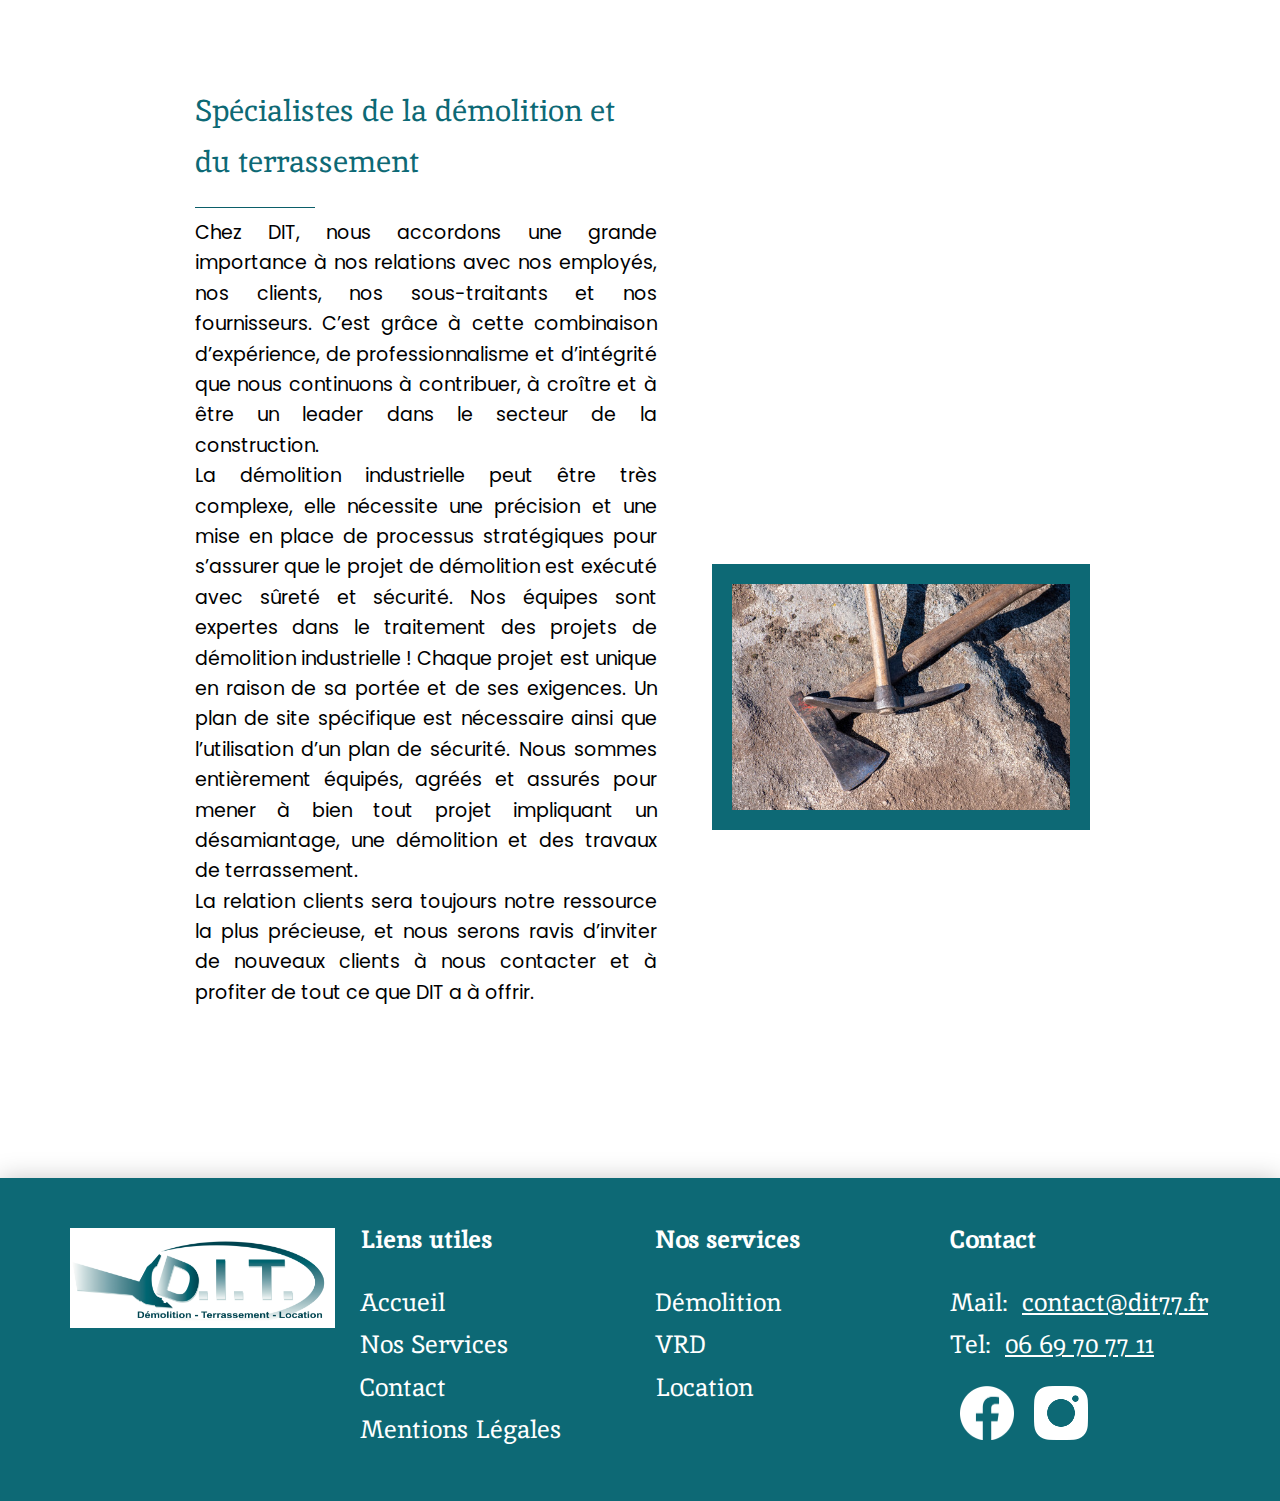
<file: qui-sommes-nous.html>
<!doctype html>
<html>
  <head>
    <meta http-equiv='Content-Type' content='text/html; charset=utf-8' />

    <meta charset="UTF-8">
    <meta http-equiv="X-UA-Compatible" content="IE=edge">
    <meta name="viewport" content="width=device-width, initial-scale=1.0">

    <link href="https://fonts.googleapis.com/css?family=Heebo:400,700|Lato:400,700&display=swap" rel="stylesheet">
    <link rel="stylesheet" href="./assets/css/style.css">
    <link rel="icon" href="./assets/img/favicon.ico" type="image/x-icon" />
    <script src="https://ajax.googleapis.com/ajax/libs/jquery/3.5.1/jquery.min.js"></script>
    <script defer src="./assets/js/popper.min.js"></script>
    <script defer src="./assets/js/bootstrap.min.js"></script>
    <title>DIT possède des connaissances et une expertise approfondie</title>
<meta property="og:title" content="DIT possède des connaissances et une expertise approfondie" />
<meta property="og:locale" content="fr_FR" />
<meta name="description" content="Intégrité, expérience et créativité, ces valeurs fondamentales sont le moteur de notre équipe, ainsi que notre promesse permanente." />
<meta property="og:description" content="Intégrité, expérience et créativité, ces valeurs fondamentales sont le moteur de notre équipe, ainsi que notre promesse permanente." />
<meta name="keywords" content="DIT" />
<link rel="canonical" href="http://localhost:4000/qui-sommes-nous" />
<meta property="og:url" content="http://localhost:4000/qui-sommes-nous" />
<meta property="og:site_name" content="BHInternet" />
<script type="application/ld+json">
{
"@context":"https://schema.org",
"@type":"WebSite",
"url":"http://localhost:4000/qui-sommes-nous",
"description":"Intégrité, expérience et créativité, ces valeurs fondamentales sont le moteur de notre équipe, ainsi que notre promesse permanente.",
"name":"DIT possède des connaissances et une expertise approfondie"
}
</script>


    <!-- Google tag (gtag.js) -->
    <script async src="https://www.googletagmanager.com/gtag/js?id=G-E6FKJF7N0B"></script>
    <script>
        window.dataLayer = window.dataLayer || [];
        function gtag() { dataLayer.push(arguments); }
        gtag('js', new Date());

        gtag('config', 'G-E6FKJF7N0B');
    </script>
</head>
  <body>
    <section class="navbar-main ">
    <nav class="navbar navbar-expand-lg fixedNav">
        <div class="container-fluid">
            <div class="Navbar_image">
                <a href="./index.html"><img src="./assets/img/logo.png" class="Navbar_image-img"
                        alt="" /></a>
            </div>
            <button class="navbar-toggler" type="button" data-toggle="collapse" data-target="#navbarNav"
                aria-controls="navbarNav" aria-expanded="false" aria-label="Toggle navigation">
                <i class="fa fa-bars fa-2x toggle-button" aria-hidden="true"></i>
            </button>
            <div class="collapse navbar-collapse Navbar_nav-collapse" id="navbarNav">
                <ul class="navbar-nav Navbar_nav ml-auto">
                    <li class="nav-item Navbar_nav-item">
                        <a class="nav-link Navbar_nav-link" href="./index.html"> Accueil</a>
                    </li>
                    <li class="nav-item Navbar_nav-item">
                        <a class="nav-link Navbar_nav-link" href="./qui-sommes-nous.html"> Nos services</a>
                    </li>
                    <!-- <li class="nav-item dropdown Navbar_nav-item">
                        <a class="nav-link Navbar_nav-link dropdown-toggle  d-flex align-items-center" href="#"
                            id="navbarDropdown" role="button" data-toggle="dropdown" aria-haspopup="true"
                            aria-expanded="false"> Nos services
                        </a>
                        <div class="dropdown-menu" aria-labelledby="navbarDropdown">
                            <a class="dropdown-item Navbar_nav-link" href=""> </a>
                            <a class="dropdown-item Navbar_nav-link" href=""></a>
                            <a class="dropdown-item Navbar_nav-link" href=""></a>
                        </div>
                    </li> -->
                    <li class="nav-item Navbar_nav-item">
                        <a class="nav-link Navbar_nav-link" href="./demolition.html">Demolition</a>
                    </li>
                    <li class="nav-item Navbar_nav-item">
                        <a class="nav-link Navbar_nav-link" href="./vrd.html">VRD</a>
                    </li>
                    <li class="nav-item Navbar_nav-item">
                        <a class="nav-link Navbar_nav-link" href="./location.html">Location</a>
                    </li>
                    <li class="nav-item Navbar_nav-item">
                        <a class="nav-link Navbar_nav-btn" href="./contact.html"> Contact</a>
                    </li>
                </ul>
            </div>
        </div>
    </nav>
</section>

    

    <div class="">
        <section class="banner">
    <div class="container-fluid">
        <div class="banner_content">
            <h1 class="banner_content-title">
                Fournir une expertise en matière de démolition industrielle et de terrassement depuis plus de 30 ans
            </h1>
        </div>
    </div>
</section>
<section class="activity">
    <div class="container-fluid">
        <div class="row align-items-center mb-5 pb-5">
            <div class="col-md-5">
                <div class="activity_bg">
                    <div class="activity_image">
                        <img src="./assets/img/3.jpg" alt="Pelle" class="activity_image-img">
                    </div>
                </div>
            </div>
            <div class="col-md-7">
                <div class="activity_content activity_content--2">
                    <h2 class="activity_content-title">DIT, le leader de confiance du secteur</h2>
                    <hr class="activity_content-divider">
                    <p class="activity_content-p">DIT apporte à chaque projet l’expérience d’une équipe de direction et
                        d’un personnel hautement qualifié, tous dévoués à la santé, la sécurité et à une qualité de
                        travail sans compromis.
                        <br><br>
                        DIT apporte 30 ans d’expertise à l’ingénierie. En effet, avec ses connaissances approfondies du
                        terrain, acquises en travaillant dans tous les aspects de l’industrie, DIT fournit non seulement
                        des informations précieuses pour la planification et la pré construction, mais permet également
                        d’apprécier fortement chaque membre de son organisation. À la tête de toutes les opérations sur
                        le terrain, nous utilisons une opération verticalement intégrée, comprenant la construction de
                        sites, la location d’équipements et l’aménagement du territoire. Les employés travaillent en
                        étroite collaboration avec leurs clients, du début à la fin, afin de les accompagner pour
                        réaliser leur vision.
                    </p>
                </div>
            </div>
        </div>
    </div>
</section>
<section class="stripe">
    <div class="container-fluid">
        <div class="stripe_content">
            <h1 class="stripe_content-title">
                Vous pouvez demander un devis ou soumettre une demande de renseignements en nous contactant en ligne
            </h1>
            <div class="d-flex justify-content-center mt-5 py-3">
                <a href="#" class="menu_content-btn menu_content-btn--2 px-5 py-4">En savoir plus</a>
            </div>
        </div>
    </div>
</section>
<section class="gallery">
    <div class="container-fluid">
        <div class="gallery_content">
            <h2 class="gallery_content-title">Nos réalisations</h2>
        </div>
        <div class="row">
            <div class="col-md-4 col-sm-6">
                <div class="gallery_image">
                    <img src="./assets/img/g1.png" alt="Chantier extérieur" class="gallery_image-img">
                </div>
            </div>
            <div class="col-md-4 col-sm-6">
                <div class="gallery_image">
                    <img src="./assets/img/g2.png" alt="Chemin d'accès maison" class="gallery_image-img">
                </div>
            </div>
            <div class="col-md-4 col-sm-6">
                <div class="gallery_image">
                    <img src="./assets/img/g3.png" alt="Terrassement du sol" class="gallery_image-img">
                </div>
            </div>
            <div class="col-md-4 col-sm-6">
                <div class="gallery_image">
                    <img src="./assets/img/g4.png" alt="Réparation poteau" class="gallery_image-img">
                </div>
            </div>
            <div class="col-md-4 col-sm-6">
                <div class="gallery_image">
                    <img src="./assets/img/g5.png" alt="Construction maison" class="gallery_image-img">
                </div>
            </div>
            <div class="col-md-4 col-sm-6">
                <div class="gallery_image">
                    <img src="./assets/img/g6.png" alt="Construction cimetière" class="gallery_image-img">
                </div>
            </div>
        </div>
    </div>
</section>
<section class="activity">
    <div class="container-fluid">
        <div class="row align-items-center mb-5 pb-5">
            <div class="col-md-7">
                <div class="activity_content activity_content--3">
                    <h2 class="activity_content-title">Spécialistes de la démolition et du terrassement</h2>
                    <hr class="activity_content-divider">
                    <p class="activity_content-p">Chez DIT, nous accordons une grande importance à nos relations avec
                        nos employés, nos clients, nos sous-traitants et nos fournisseurs. C’est grâce à cette
                        combinaison d’expérience, de professionnalisme et d’intégrité que nous continuons à contribuer,
                        à croître et à être un leader dans le secteur de la construction.<br>
                        La démolition industrielle peut être très complexe, elle nécessite une précision et une mise en
                        place de processus stratégiques pour s’assurer que le projet de démolition est exécuté avec
                        sûreté et sécurité. Nos équipes sont expertes dans le traitement des projets de démolition
                        industrielle ! Chaque projet est unique en raison de sa portée et de ses exigences. Un plan de
                        site spécifique est nécessaire ainsi que l’utilisation d’un plan de sécurité. Nous sommes
                        entièrement équipés, agréés et assurés pour mener à bien tout projet impliquant un désamiantage,
                        une démolition et des travaux de terrassement.<br>
                        La relation clients sera toujours notre ressource la plus précieuse, et nous serons ravis
                        d’inviter de nouveaux clients à nous contacter et à profiter de tout ce que DIT a à offrir.
                    </p>
                </div>
            </div>
            <div class="col-md-5">
                <div class="activity_bg">
                    <div class="activity_image activity_image--2">
                        <img src="./assets/img/4.jpg" alt="Outils terrassement" class="activity_image-img">
                    </div>
                </div>
            </div>
        </div>
    </div>
</section>
    </div>

    <footer class="footer">
    <div class="container-fluid">
        <div class="row">
            <div class="col-lg-3 col-md-6">
                <div class="footer_logo">
                    <a href="./index.html"><img src="./assets/img/logo.png" class="Navbar_image-img footer_logo-img"
                        alt="" /></a>
                </div>
            </div>
            <div class="col-lg-3 col-md-6">
                <div class="footer_content">
                    <h3 class="footer_content-title">Liens utiles</h3>
                    <ul class="footer_content-ul">
                        <li class="footer_content-li">
                            <a href="./index.html" class="footer_content-li--link">Accueil</a>
                        </li>
                        <li class="footer_content-li">
                            <a href="./qui-sommes-nous.html" class="footer_content-li--link">Nos Services</a>
                        </li>
                        <li class="footer_content-li">
                            <a href="./contact.html" class="footer_content-li--link">Contact</a>
                        </li>
                        <li class="footer_content-li">
                            <a href="./mentionsLegales.html" class="footer_content-li--link">Mentions Légales</a>
                        </li>
                    </ul>
                </div>
            </div>
            <div class="col-lg-3 col-md-6">
                <div class="footer_content">
                    <h3 class="footer_content-title">Nos services</h3>
                    <ul class="footer_content-ul">
                        <li class="footer_content-li">
                            <a href="./demolition.html" class="footer_content-li--link">Démolition</a>
                        </li>
                        <li class="footer_content-li">
                            <a href="./vrd.html" class="footer_content-li--link">VRD</a>
                        </li>
                        <li class="footer_content-li">
                            <a href="./location.html" class="footer_content-li--link">Location</a>
                        </li>
                    </ul>
                </div>
            </div>
            <div class="col-lg-3 col-md-6">
                <div class="footer_content">
                    <h3 class="footer_content-title">Contact</h3>
                    <ul class="footer_content-ul">
                        <li class="footer_content-li">
                            Mail: &nbsp; <a href="mailto:contact@dit77.fr" class="footer_content-li--link underline"> contact@dit77.fr</a>
                        </li>
                        <li class="footer_content-li">
                            Tel: &nbsp; <a href="tel:contact@dit77.fr" class="footer_content-li--link underline"> 06 69 70 77 11</a>
                        </li>
                    </ul>
                    <div class="footer_content-social">
                        <a href="https://www.facebook.com/SarlDIT/" class="" target="_blank"><img src="./assets/img/facebook.png" class="footer_content-social--img" alt="" /></a>
                        <a href="https://instagram.com/demolitionterrassement77?igshid=YmMyMTA2M2Y=" class="" target="_blank"><img src="./assets/img/instagram.png" class="footer_content-social--img" alt="" /></a>
                    </div>
                </div>
            </div>
        </div>
    </div>
</footer>


<script src="./assets/js/index.js"></script>
<script src="./assets/js/formSubmit.js"></script>
<script defer src="./assets/js/popper.min.js"></script>
<script defer src="./assets/js/bootstrap.min.js"></script>
<script src="https://www.google.com/recaptcha/api.js" async defer></script>
  </body>
</html>
</file>
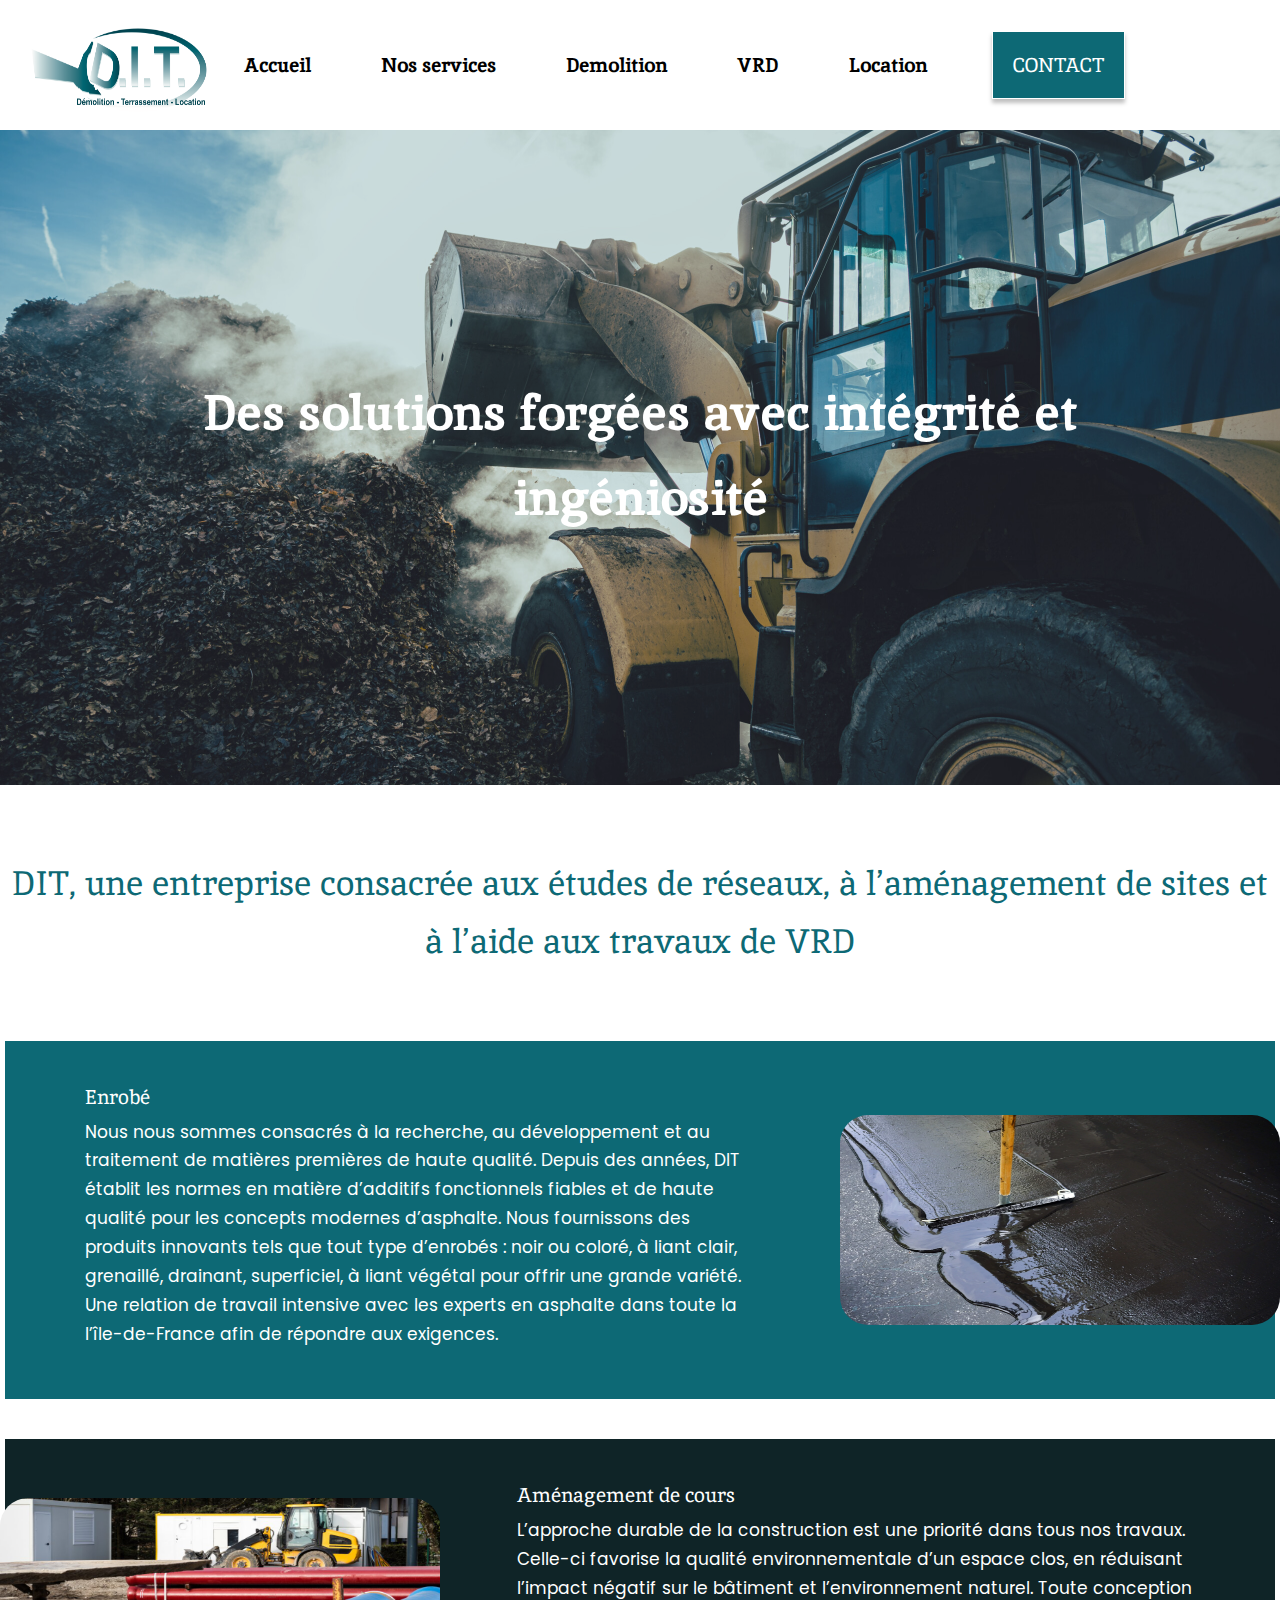
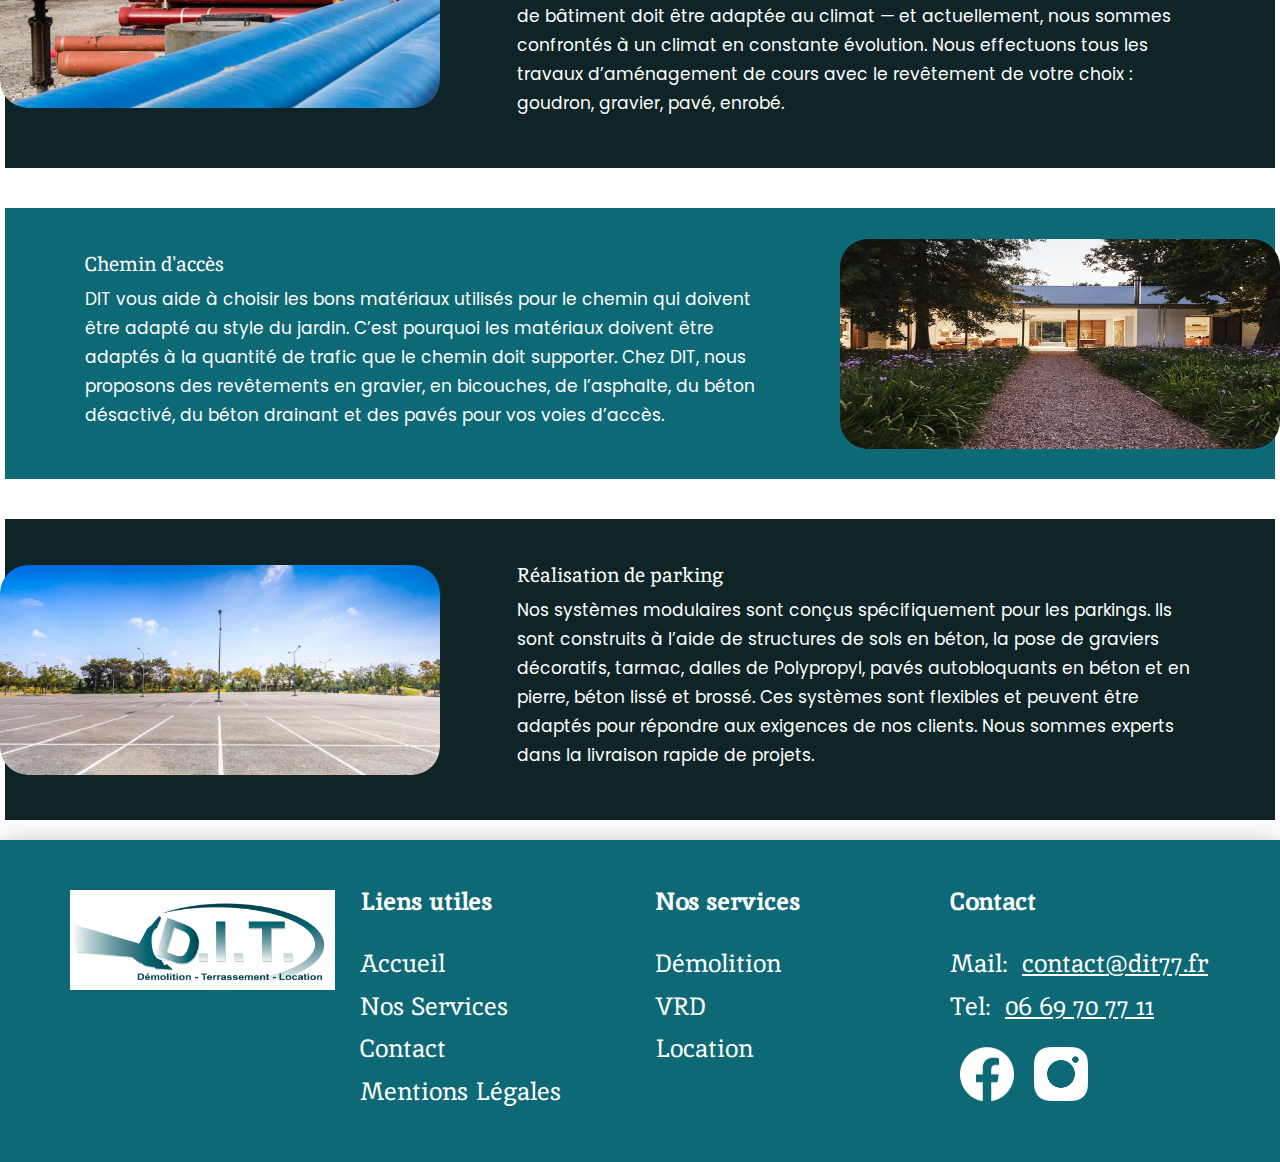
<file: vrd.html>
<!doctype html>
<html>
  <head>
    <meta http-equiv='Content-Type' content='text/html; charset=utf-8' />

    <meta charset="UTF-8">
    <meta http-equiv="X-UA-Compatible" content="IE=edge">
    <meta name="viewport" content="width=device-width, initial-scale=1.0">

    <link href="https://fonts.googleapis.com/css?family=Heebo:400,700|Lato:400,700&display=swap" rel="stylesheet">
    <link rel="stylesheet" href="./assets/css/style.css">
    <link rel="icon" href="./assets/img/favicon.ico" type="image/x-icon" />
    <script src="https://ajax.googleapis.com/ajax/libs/jquery/3.5.1/jquery.min.js"></script>
    <script defer src="./assets/js/popper.min.js"></script>
    <script defer src="./assets/js/bootstrap.min.js"></script>
    <title>DIT est là pour vous offrir les normes les plus élevées.</title>
<meta property="og:title" content="DIT est là pour vous offrir les normes les plus élevées." />
<meta property="og:locale" content="fr_FR" />
<meta name="description" content="Notre engagement en faveur de l’amélioration de la vie urbaine alimente notre ingéniosité et permet la création d’une série de solutions inédites." />
<meta property="og:description" content="Notre engagement en faveur de l’amélioration de la vie urbaine alimente notre ingéniosité et permet la création d’une série de solutions inédites." />
<meta name="keywords" content="VRD" />
<link rel="canonical" href="http://localhost:4000/vrd" />
<meta property="og:url" content="http://localhost:4000/vrd" />
<meta property="og:site_name" content="BHInternet" />
<script type="application/ld+json">
{
"@context":"https://schema.org",
"@type":"WebSite",
"url":"http://localhost:4000/vrd",
"description":"Notre engagement en faveur de l’amélioration de la vie urbaine alimente notre ingéniosité et permet la création d’une série de solutions inédites.",
"name":"DIT est là pour vous offrir les normes les plus élevées."
}
</script>


    <!-- Google tag (gtag.js) -->
    <script async src="https://www.googletagmanager.com/gtag/js?id=G-E6FKJF7N0B"></script>
    <script>
        window.dataLayer = window.dataLayer || [];
        function gtag() { dataLayer.push(arguments); }
        gtag('js', new Date());

        gtag('config', 'G-E6FKJF7N0B');
    </script>
</head>
  <body>
    <section class="navbar-main ">
    <nav class="navbar navbar-expand-lg fixedNav">
        <div class="container-fluid">
            <div class="Navbar_image">
                <a href="./index.html"><img src="./assets/img/logo.png" class="Navbar_image-img"
                        alt="" /></a>
            </div>
            <button class="navbar-toggler" type="button" data-toggle="collapse" data-target="#navbarNav"
                aria-controls="navbarNav" aria-expanded="false" aria-label="Toggle navigation">
                <i class="fa fa-bars fa-2x toggle-button" aria-hidden="true"></i>
            </button>
            <div class="collapse navbar-collapse Navbar_nav-collapse" id="navbarNav">
                <ul class="navbar-nav Navbar_nav ml-auto">
                    <li class="nav-item Navbar_nav-item">
                        <a class="nav-link Navbar_nav-link" href="./index.html"> Accueil</a>
                    </li>
                    <li class="nav-item Navbar_nav-item">
                        <a class="nav-link Navbar_nav-link" href="./qui-sommes-nous.html"> Nos services</a>
                    </li>
                    <!-- <li class="nav-item dropdown Navbar_nav-item">
                        <a class="nav-link Navbar_nav-link dropdown-toggle  d-flex align-items-center" href="#"
                            id="navbarDropdown" role="button" data-toggle="dropdown" aria-haspopup="true"
                            aria-expanded="false"> Nos services
                        </a>
                        <div class="dropdown-menu" aria-labelledby="navbarDropdown">
                            <a class="dropdown-item Navbar_nav-link" href=""> </a>
                            <a class="dropdown-item Navbar_nav-link" href=""></a>
                            <a class="dropdown-item Navbar_nav-link" href=""></a>
                        </div>
                    </li> -->
                    <li class="nav-item Navbar_nav-item">
                        <a class="nav-link Navbar_nav-link" href="./demolition.html">Demolition</a>
                    </li>
                    <li class="nav-item Navbar_nav-item">
                        <a class="nav-link Navbar_nav-link" href="./vrd.html">VRD</a>
                    </li>
                    <li class="nav-item Navbar_nav-item">
                        <a class="nav-link Navbar_nav-link" href="./location.html">Location</a>
                    </li>
                    <li class="nav-item Navbar_nav-item">
                        <a class="nav-link Navbar_nav-btn" href="./contact.html"> Contact</a>
                    </li>
                </ul>
            </div>
        </div>
    </nav>
</section>

    

    <div class="">
        <section class="banner">
    <div class="container-fluid">
        <div class="banner_content">
            <h1 class="banner_content-title">
                Des solutions forgées avec intégrité et ingéniosité
            </h1>
        </div>
    </div>
</section>
<section class="bars">
    <div class="bars_content">
        <h2 class="bars_content-title">DIT, une entreprise consacrée aux études de réseaux, à l’aménagement de sites et
            à l’aide aux travaux de VRD</h2>
    </div>
    <div class="bars_left">
        <div class="bars_left-content" style="background: #0D6975;">
            <h3 class="bars_left-content--title">Enrobé</h3>
            <p class="bars_left-content--p">Nous nous sommes consacrés à la recherche, au développement et au traitement
                de matières premières de haute qualité. Depuis des années, DIT établit les normes en matière d’additifs
                fonctionnels fiables et de haute qualité pour les concepts modernes d’asphalte. Nous fournissons des
                produits innovants tels que tout type d’enrobés : noir ou coloré, à liant clair, grenaillé, drainant,
                superficiel, à liant végétal pour offrir une grande variété. Une relation de travail intensive avec les
                experts en asphalte dans toute la l’île-de-France afin de répondre aux exigences. </p>
        </div>
        <div class="bars_left-image">
            <img src="./assets/img/b8.webp" alt="Enrobage noir" class="bars_left-image--img">
        </div>
    </div>
</section>
<section class="bars">
    <div class="bars_right">
        <div class="bars_right-content" style="background: #0F2427;">
            <h3 class="bars_right-content--title">Aménagement de cours</h3>
            <p class="bars_right-content--p">L’approche durable de la construction est une priorité dans tous nos
                travaux. Celle-ci favorise la qualité environnementale d’un espace clos, en réduisant l’impact négatif
                sur le bâtiment et l’environnement naturel. Toute conception de bâtiment doit être adaptée au climat —
                et actuellement, nous sommes confrontés à un climat en constante évolution. Nous effectuons tous les
                travaux d’aménagement de cours avec le revêtement de votre choix : goudron, gravier, pavé, enrobé.</p>
        </div>
        <div class="bars_right-image">
            <img src="./assets/img/b9.jpeg" alt="Aménagement cours" class="bars_left-image--img">
        </div>
    </div>
</section>
<section class="bars">
    <div class="bars_left">
        <div class="bars_left-content" style="background: #0D6975;">
            <h3 class="bars_left-content--title">Chemin d'accès</h3>
            <p class="bars_left-content--p">DIT vous aide à choisir les bons matériaux utilisés pour le chemin qui
                doivent être adapté au style du jardin. C’est pourquoi les matériaux doivent être adaptés à la quantité
                de trafic que le chemin doit supporter. Chez DIT, nous proposons des revêtements en gravier, en
                bicouches, de l’asphalte, du béton désactivé, du béton drainant et des pavés pour vos voies d’accès.</p>
        </div>
        <div class="bars_left-image">
            <img src="./assets/img/b10.jpg" alt="Chemin d'accès maison" class="bars_left-image--img">
        </div>
    </div>
</section>
<section class="bars">
    <div class="bars_right">
        <div class="bars_right-content" style="background: #0F2427;">
            <h3 class="bars_right-content--title">Réalisation de parking</h3>
            <p class="bars_right-content--p">Nos systèmes modulaires sont conçus spécifiquement pour les parkings. Ils
                sont construits à l’aide de structures de sols en béton, la pose de graviers décoratifs, tarmac, dalles
                de Polypropyl, pavés autobloquants en béton et en pierre, béton lissé et brossé. Ces systèmes sont
                flexibles et peuvent être adaptés pour répondre aux exigences de nos clients. Nous sommes experts dans
                la livraison rapide de projets.</p>
        </div>
        <div class="bars_right-image">
            <img src="./assets/img/b12.png" alt="Parking extérieur" class="bars_left-image--img">
        </div>
    </div>
</section>
    </div>

    <footer class="footer">
    <div class="container-fluid">
        <div class="row">
            <div class="col-lg-3 col-md-6">
                <div class="footer_logo">
                    <a href="./index.html"><img src="./assets/img/logo.png" class="Navbar_image-img footer_logo-img"
                        alt="" /></a>
                </div>
            </div>
            <div class="col-lg-3 col-md-6">
                <div class="footer_content">
                    <h3 class="footer_content-title">Liens utiles</h3>
                    <ul class="footer_content-ul">
                        <li class="footer_content-li">
                            <a href="./index.html" class="footer_content-li--link">Accueil</a>
                        </li>
                        <li class="footer_content-li">
                            <a href="./qui-sommes-nous.html" class="footer_content-li--link">Nos Services</a>
                        </li>
                        <li class="footer_content-li">
                            <a href="./contact.html" class="footer_content-li--link">Contact</a>
                        </li>
                        <li class="footer_content-li">
                            <a href="./mentionsLegales.html" class="footer_content-li--link">Mentions Légales</a>
                        </li>
                    </ul>
                </div>
            </div>
            <div class="col-lg-3 col-md-6">
                <div class="footer_content">
                    <h3 class="footer_content-title">Nos services</h3>
                    <ul class="footer_content-ul">
                        <li class="footer_content-li">
                            <a href="./demolition.html" class="footer_content-li--link">Démolition</a>
                        </li>
                        <li class="footer_content-li">
                            <a href="./vrd.html" class="footer_content-li--link">VRD</a>
                        </li>
                        <li class="footer_content-li">
                            <a href="./location.html" class="footer_content-li--link">Location</a>
                        </li>
                    </ul>
                </div>
            </div>
            <div class="col-lg-3 col-md-6">
                <div class="footer_content">
                    <h3 class="footer_content-title">Contact</h3>
                    <ul class="footer_content-ul">
                        <li class="footer_content-li">
                            Mail: &nbsp; <a href="mailto:contact@dit77.fr" class="footer_content-li--link underline"> contact@dit77.fr</a>
                        </li>
                        <li class="footer_content-li">
                            Tel: &nbsp; <a href="tel:contact@dit77.fr" class="footer_content-li--link underline"> 06 69 70 77 11</a>
                        </li>
                    </ul>
                    <div class="footer_content-social">
                        <a href="https://www.facebook.com/SarlDIT/" class="" target="_blank"><img src="./assets/img/facebook.png" class="footer_content-social--img" alt="" /></a>
                        <a href="https://instagram.com/demolitionterrassement77?igshid=YmMyMTA2M2Y=" class="" target="_blank"><img src="./assets/img/instagram.png" class="footer_content-social--img" alt="" /></a>
                    </div>
                </div>
            </div>
        </div>
    </div>
</footer>


<script src="./assets/js/index.js"></script>
<script src="./assets/js/formSubmit.js"></script>
<script defer src="./assets/js/popper.min.js"></script>
<script defer src="./assets/js/bootstrap.min.js"></script>
<script src="https://www.google.com/recaptcha/api.js" async defer></script>
  </body>
</html>
</file>
<file: assets/css/style.css>
@import url("https://fonts.googleapis.com/css2?family=Poppins:wght@200;300;400;500;600;700;800;900&display=swap");@import url("https://fonts.googleapis.com/css2?family=Inika:wght@400;700&display=swap");:root{--color-primary:#0D6975;--color-secondary: linear-gradient(180deg, #8FC742 -71.43%, #084B76 196.43%);--font-primary: "Roboto", Helvetica, Arial, sans-serif}*{margin:0;padding:0}*,*:before,*:after{-webkit-box-sizing:border-box;box-sizing:border-box}*::selection{background-color:var(--color-primary);color:#fff}html{font-family:'Inika', serif;font-size:62.5% !important;-webkit-tap-highlight-color:rgba(0,0,0,0);scroll-behavior:smooth;line-height:1.5;color:#545454;width:100%;overflow-x:hidden}body{font-family:'Inika', serif;background-repeat:no-repeat;min-height:100vh;max-width:100%;overflow-x:hidden !important}.navbar-toggler{background-color:var(--color-primary) !important;color:#fff;border-radius:50% !important;padding:1rem 1.2rem !important;margin-right:1rem}.Navbar{background:#fff !important;z-index:10000 !important;width:100vw;transition:1s all ease-in-out}.Navbar_image-img{max-width:100% !important;height:10rem;margin:1rem 0;margin-left:2rem}@media only screen and (max-width: 1400px){.Navbar_image-img{margin-left:.5rem}}@media only screen and (max-width: 990px){.Navbar_image-img{height:7.5rem}}@media only screen and (max-width: 768px){.Navbar_image-img{width:auto;height:8vh;max-width:100%;margin-top:1rem !important;margin-bottom:1rem}}.Navbar_nav{font-family:'Roboto', sans-serif;font-size:1.3rem !important;display:flex !important;justify-content:space-between !important;transition:all .5s fade-in;padding:0rem 10rem}.Navbar_nav-item{display:flex;justify-content:center;align-items:center;margin:0 3rem !important;white-space:nowrap}@media only screen and (max-width: 990px){.Navbar_nav-item{margin:1rem 0 !important}}@media only screen and (max-width: 768px){.Navbar_nav-item{justify-content:flex-start !important;align-items:flex-start !important;text-align:left}}.Navbar_nav-link{font-family:'Inika';font-style:normal;font-weight:700;font-size:2rem;line-height:1.3;color:#000;text-transform:none}.Navbar_nav-link:hover{color:var(--color-primary)}.Navbar_nav-btn{font-family:'Inika';font-style:normal;font-weight:400;font-size:2rem;line-height:1.3;display:flex;align-items:center;text-align:center;color:#FFFFFF;background:#0D6975;border:1px solid #FFFFFF;box-shadow:0px 0.4rem 0.4rem rgba(0,0,0,0.25);padding:2rem !important}@media only screen and (max-width: 900px){.Navbar_nav-btn{margin-left:0 !important}}.Navbar_nav-btn:hover{background:#fff;color:var(--color-primary);border:1px solid var(--color-primary);transition:all .5s}.navbar-active{position:fixed !important;width:100%;max-width:100%;background-color:#fff !important;box-shadow:0 1rem 2rem rgba(0,0,0,0.12);border:0 !important;top:0 !important;left:0 !important;transition:0.2s;z-index:1000 !important}.navbar-active .navbar{height:10vh}.navbar-active .Navbar_image-img{height:7rem}.dropdown-item.active,.dropdown-item:active{color:#fff;text-decoration:none;background-color:#969d79 !important}.dropdown-toggle::after{position:relative;top:1px;left:2px}.slider{position:relative;background-image:url("../img/slider.jpg");background-position:center;background-repeat:no-repeat;background-size:cover;position:relative;z-index:0}.slider::before{content:"";position:absolute;top:0;left:0;width:100%;height:100%;background:#0D6975;opacity:0.2;z-index:-1;transition:0.5s}.slider_content{width:100%;max-width:100%;display:flex;flex-direction:column;justify-content:center;align-items:end;padding:28rem 8rem;padding-right:12rem}@media only screen and (max-width: 1400px){.slider_content{padding-left:2rem !important;padding-right:2rem !important;align-items:center;width:100% !important;max-width:100% !important}}@media only screen and (max-width: 990px){.slider_content{padding-left:.5rem !important;padding-right:.5rem !important}}.slider_content-title{font-family:'Inika';font-style:normal;font-weight:400;font-size:5rem;line-height:1.7;text-align:right;color:#FFFFFF}@media only screen and (max-width: 1400px){.slider_content-title{text-align:center}}.slider_content-p{font-family:'Poppins';font-style:normal;font-weight:400;font-size:2rem;line-height:1.3;text-align:right;color:#FFFFFF;margin-top:2rem}@media only screen and (max-width: 1400px){.slider_content-p{text-align:center}}.slider_content-button{margin-top:2rem}@media only screen and (max-width: 1400px){.to-hide-1400{display:none !important}}@media only screen and (max-width: 1400px){.to-large-1400{flex:0 0 100% !important;max-width:100% !important}}.menu{width:100%;max-width:100%;height:100%;position:relative;background:#0D6975}.menu_2{background:#0F2427 !important}.menu_content2{background:#0F2427;width:100%;max-width:100%;padding:17rem 12rem}@media only screen and (max-width: 1400px){.menu_content2{padding-left:2rem !important}}@media only screen and (max-width: 1200px){.menu_content2{padding-left:1rem !important}}@media only screen and (max-width: 990px){.menu_content2{padding-left:5rem !important}}.menu_content{background:#0D6975;width:100%;max-width:100%;padding:17rem 12rem;padding-right:5rem}@media only screen and (max-width: 1400px){.menu_content{padding-right:2rem !important}}@media only screen and (max-width: 1200px){.menu_content{padding-right:1rem !important}}@media only screen and (max-width: 990px){.menu_content{padding-left:4rem !important;padding-right:2rem !important}}.menu_content-title{font-family:'Inika';font-style:normal;font-weight:400;font-size:3rem;line-height:1.5;color:#FFFFFF}.menu_content-divider{width:14rem;max-width:100%;background:#fff;margin:2rem 0}.menu_content-p{font-family:'Poppins';font-style:normal;font-weight:400;font-size:2rem;line-height:1.7;color:#FFFFFF;margin-top:2rem;margin-bottom:6rem;text-align:justify}.menu_content-btn{font-family:'Inika';font-style:normal;font-weight:400;font-size:2rem;line-height:1.4;color:#FFFFFF;background:#0D6975;border:1px solid #FFFFFF;padding:1rem}.menu_content-btn--2{background:#0F2427 !important}.menu_content-btn:hover{text-decoration:none;background:#fff;color:var(--color-primary);border:1px solid var(--color-primary);transition:all .5s}.menu_image{clip-path:polygon(15% 0, 100% 0%, 100% 100%, 0% 100%);background-image:url("../img/1.jpg");width:100%;max-width:100%;height:100%;position:relative;background-position:center center;background-repeat:no-repeat;background-size:cover;z-index:0}.menu_image::before{content:"";position:absolute;top:0;left:0;width:100%;height:100%;background:#0D6975;opacity:0.2;z-index:-1;transition:0.5s}.menu_image2{background-image:url("../img/2.webp");transform:matrix(-1, 0, 0, 1, 0, 0);width:100%;max-width:100%;height:100%;position:relative;background-position:center center;background-repeat:no-repeat;background-size:cover;z-index:0;clip-path:polygon(15% 0, 100% 0%, 100% 100%, 0% 100%)}.menu_image2::before{content:"";position:absolute;top:0;left:0;width:100%;height:100%;background:#0D6975;opacity:0.2;z-index:-1;transition:0.5s}.cards{padding:7rem 0;height:100%}.cards_content{margin-bottom:4rem}.cards_content-title{font-family:'Inika';font-style:normal;font-weight:400;font-size:3rem;line-height:1.7;color:#0F2427}.cards_card{position:relative;height:72rem;background:#FFFFFF;border:1px solid #FFFFFF;box-shadow:0.5rem 0.5rem 0.5rem 0.5rem rgba(0,0,0,0.07)}@media only screen and (max-width: 1200px){.cards_card{height:100%}}.cards_card--2{position:relative;height:60rem;background:#FFFFFF;border:1px solid #FFFFFF;box-shadow:0.5rem 0.5rem 0.5rem rgba(0,0,0,0.05)}@media only screen and (max-width: 1200px){.cards_card--2{height:100%}}.cards_card-image--img{width:100%;max-width:100%;height:22rem}@media only screen and (max-width: 990px){.cards_card-image--img{height:100% !important}}.cards_card-content{padding:2rem;padding-bottom:1rem}.cards_card-content--title{font-family:'Inika';font-style:normal;font-weight:700;font-size:2rem;line-height:1.7;color:#0D6975}.cards_card-content--p{font-family:'Poppins';font-style:normal;font-weight:400;font-size:1.8rem;line-height:1.5;color:#0F2427}.cards_card-content--button{position:absolute;bottom:0;left:0;right:0;margin-bottom:2rem;margin-left:2rem;width:60%}@media only screen and (max-width: 1200px){.cards_card-content--button{position:relative;width:100%;margin:0 !important}}.cards_card-content--btn{font-family:'Inika';font-style:normal;font-weight:400;font-size:2rem;line-height:1.6;display:flex;align-items:center;justify-content:center;text-align:center;color:#FFFFFF;background:#0D6975;border:1px solid #FFFFFF;padding:1rem;box-shadow:0px 0.4rem 0.4rem rgba(0,0,0,0.25)}.cards_card-content--btn:hover{text-decoration:none;background:#fff;color:var(--color-primary);border:1px solid var(--color-primary);transition:all .5s}@media only screen and (max-width: 990px){.m-2-990{margin:2rem 0 !important}}.services{padding:7rem 0}.services_content{margin:2rem 0}.services_content-title{font-family:'Inika';font-style:normal;font-weight:400;font-size:3rem;line-height:1.6;color:#0D6975}.services_bar{padding:0rem 25rem}@media only screen and (max-width: 1400px){.services_bar{padding:0rem 15rem !important}}@media only screen and (max-width: 1200px){.services_bar{padding:0rem 5rem !important}}.services_bar-p{font-family:'Poppins';font-style:normal;font-weight:400;font-size:2.1rem;line-height:1.6;text-align:justify;color:#000000}.services_images{padding:0 2rem}@media only screen and (max-width: 990px){.services_images{display:none  !important}}.services_images-bg{background-image:url("../img/bg.png");width:100%;max-width:100%;height:55rem;position:relative;background-position:center;background-repeat:no-repeat;background-size:contain;z-index:0}@media only screen and (max-width: 1800px){.services_images-bg{height:100%}}.services_images-bg--2{background-image:url("../img/bg2.png");width:100%;max-width:100%;height:55rem;position:relative;background-position:center;background-repeat:no-repeat;background-size:contain;z-index:0}@media only screen and (max-width: 1800px){.services_images-bg--2{height:100%}}.services_images-bg--3{background-image:url("../img/bg3.png");width:100%;max-width:100%;height:55rem;position:relative;background-position:center;background-repeat:no-repeat;background-size:contain;z-index:0}@media only screen and (max-width: 1800px){.services_images-bg--3{height:100%}}.services_images-bg--img{width:100%;max-width:100%;margin-top:2rem}.partners{background-image:url("../img/partner-bg.jpg");width:100%;max-width:100%;position:relative;background-position:center;background-repeat:no-repeat;background-size:cover;z-index:0}.partners::before{content:"";position:absolute;top:0;left:0;width:100%;height:100%;background:rgba(13,76,84,0.25);z-index:-1;transition:0.5s}.partners_content{padding:10rem 25rem}@media only screen and (max-width: 1400px){.partners_content{padding:10rem 15rem !important}}@media only screen and (max-width: 1200px){.partners_content{padding:10rem 5rem !important}}@media only screen and (max-width: 990px){.partners_content{padding:10rem .5rem !important}}.partners_content-title{font-family:'Poppins';font-style:normal;font-weight:400;font-size:5rem;line-height:1.7;color:#FFFFFF;text-align:center;margin-bottom:2rem}.partners_content-p{font-family:'Poppins';font-style:normal;font-weight:400;font-size:2rem;line-height:1.4;text-align:center;color:#FFFFFF}.partners_content-images{margin-top:4rem}@media only screen and (max-width: 990px){.partners_content-image{margin:2rem 0 !important}}.partners_content-image--img{width:100%;max-width:100%}.missions{padding:7rem 25rem}@media only screen and (max-width: 1400px){.missions{padding:10rem 15rem !important}}@media only screen and (max-width: 1200px){.missions{padding:10rem 5rem !important}}@media only screen and (max-width: 990px){.missions{padding:10rem .5rem !important}}.missions_header{margin-bottom:4rem}.missions_header-title{font-family:'Poppins';font-style:normal;font-weight:400;font-size:3rem;line-height:1.7;text-align:center;color:#0D6975}.missions_content{background:#0F2427;padding:2rem 3rem;height:100%}.missions_content-title{font-family:'Inika';font-style:normal;font-weight:400;font-size:2.5rem;line-height:1.3;color:#FFFFFF;margin:1rem 0;position:relative;padding-left:6rem}.missions_content-title::before{content:"";background:url("../img/before.png");background-repeat:no-repeat;background-size:contain;width:100%;height:4rem;display:block;z-index:100;position:absolute;top:-.5rem;left:0}.missions_content-p{font-family:'Poppins';font-style:normal;font-weight:400;font-size:1.7rem;line-height:1.3;color:#FFFFFF}.activity{padding:7rem 25rem;padding-bottom:14rem}@media only screen and (max-width: 1400px){.activity{padding:10rem 15rem !important}}@media only screen and (max-width: 1200px){.activity{padding:10rem 5rem !important}}@media only screen and (max-width: 990px){.activity{padding:10rem .5rem !important}}.activity_bg{background:#0D6975;width:100%;max-width:100%;height:44rem;position:relative}@media only screen and (max-width: 1800px){.activity_bg{height:100%}}@media only screen and (max-width: 990px){.activity_bg{background:#fff}}.activity_image{position:absolute;top:2.3rem;left:2.5rem;width:100%;max-width:100%}@media only screen and (max-width: 1800px){.activity_image{position:relative;top:0;left:0;border:2rem solid #0D6975}}@media only screen and (max-width: 990px){.activity_image{position:relative;margin:2rem 0}}.activity_image--2{position:absolute;top:2.3rem;left:-2.5rem !important;width:100%;max-width:100%}@media only screen and (max-width: 990px){.activity_image--2{position:relative;left:.5rem !important}}.activity_image-img{width:100%;max-width:100%;height:100%}.activity_content{padding-left:3rem}@media only screen and (max-width: 990px){.activity_content{padding-left:.5rem !important}}.activity_content--2{padding-left:5rem}@media only screen and (max-width: 990px){.activity_content--2{padding-top:7rem;padding-bottom:7rem;padding-left:0.5rem !important}}.activity_content--3{padding-right:5rem}@media only screen and (max-width: 990px){.activity_content--3{padding-right:.5rem !important}}.activity_content-title{font-family:'Inika';font-style:normal;font-weight:400;font-size:3rem;line-height:1.7;color:#0D6975;margin:2rem 0}.activity_content-divider{width:12rem !important;background:#0D6975}.activity_content-p{font-family:'Poppins';font-style:normal;font-weight:400;font-size:1.9rem;line-height:1.6;text-align:justify;color:#000000}.link:hover{text-decoration:none;cursor:pointer}.footer{background:#0D6975;box-shadow:0px 0.2rem 2.5rem rgba(0,0,0,0.25);padding:4rem 25rem}@media only screen and (max-width: 1800px){.footer{padding:4rem 10rem !important}}@media only screen and (max-width: 1400px){.footer{padding:4rem 5rem !important}}@media only screen and (max-width: 990px){.footer{padding:4rem 2rem !important}}@media only screen and (max-width: 990px){.footer_logo-img{margin-bottom:4rem !important}}.footer_content-title{font-family:'Inika';font-style:normal;font-weight:700;font-size:2.5rem;line-height:1.7;display:flex;align-items:flex-end;text-align:justify;color:#FFFFFF;margin-bottom:2rem}@media only screen and (max-width: 990px){.footer_content-title{justify-content:center;align-items:center}}.footer_content-ul{list-style:none}.footer_content-li{font-family:'Inika';font-style:normal;font-weight:400;font-size:2.5rem;line-height:1.3;display:flex;align-items:flex-end;text-align:justify;color:#FFFFFF;padding:.5rem 0;white-space:nowrap}@media only screen and (max-width: 990px){.footer_content-li{align-items:center}}.footer_content-li--link{font-family:'Inika';font-style:normal;font-weight:400;font-size:2.5rem;line-height:1.3;display:flex;align-items:flex-end;text-align:justify;color:#FFFFFF;white-space:nowrap}@media only screen and (max-width: 990px){.footer_content-li--link{justify-content:center;margin:.5rem 0}}.footer_content-li--link:hover{text-decoration:none;color:#FFFFFF;cursor:pointer}.footer_content-social{display:flex;align-items:center}@media only screen and (max-width: 990px){.footer_content-social{justify-content:flex-end}}.footer_content-social--img{width:5.4rem;max-width:100%;height:5.4rem;margin:1rem}.banner{position:relative;background-image:url("../img/banner.jpeg");background-position:center;background-repeat:no-repeat;background-size:cover;position:relative;z-index:0}.banner::before{content:"";position:absolute;top:0;left:0;width:100%;height:100%;background:#0D6975;opacity:0.2;z-index:-1;transition:0.5s}.banner_content{padding:24rem 10rem}@media only screen and (max-width: 1200px){.banner_content{padding:24rem 5rem !important}}@media only screen and (max-width: 990px){.banner_content{padding:24rem .5rem !important}}.banner_content-title{font-family:'Inika';font-style:normal;font-weight:700;font-size:5rem;line-height:1.7;text-align:center;color:#FFFFFF}.banner_content-p{font-family:'Inika';font-style:normal;font-weight:400;font-size:2rem;line-height:1.6;text-align:center;color:#FFFFFF;padding:0 10rem}@media only screen and (max-width: 990px){.banner_content-p{padding-right:0;padding-left:0}}.stripe{background:#0F2427}.stripe_content{padding:7rem 10rem}@media only screen and (max-width: 1400px){.stripe_content{padding:7rem 5rem !important}}@media only screen and (max-width: 990px){.stripe_content{padding:7rem 1rem !important}}.stripe_content-title{font-family:'Inika';font-style:normal;font-weight:400;font-size:4.5rem;line-height:1.7;text-align:center;color:#FFFFFF}.gallery{padding:5rem 25rem}@media only screen and (max-width: 1400px){.gallery{padding:4rem 15rem !important}}@media only screen and (max-width: 1200px){.gallery{padding:4rem 5rem !important}}@media only screen and (max-width: 990px){.gallery{padding:4rem 2rem !important}}.gallery_content{margin-bottom:4rem}.gallery_content-title{font-family:'Inika';font-style:normal;font-weight:400;font-size:3.5rem;line-height:1.7;text-align:center;color:#0D6975}.gallery_image{margin:1.5rem 0}.gallery_image-img{width:100%;max-width:100%;height:100%}.bars{padding:2rem 0}.bars_content{margin-top:5rem;margin-bottom:7rem}.bars_content-title{font-family:'Inika';font-style:normal;font-weight:400;font-size:3.4rem;line-height:1.7;text-align:center;color:#0D6975}.bars_left{display:flex;justify-content:start;position:relative}.bars_left-content{width:70%;height:27.1rem;background:#0F2427;position:relative;padding:4rem 8rem;padding-right:20%}@media only screen and (max-width: 1700px){.bars_left-content{width:80%}}@media only screen and (max-width: 1600px){.bars_left-content{width:100%;padding-right:40%;height:100%;margin:0 .5rem}}@media only screen and (max-width: 1200px){.bars_left-content{padding-left:.5rem}}@media only screen and (max-width: 990px){.bars_left-content{padding-right:1rem;padding-left:2rem}}.bars_left-content--title{font-family:'Inika';font-style:normal;font-weight:400;font-size:2rem;line-height:1.6;text-align:justify;color:#FFFFFF}.bars_left-content--p{font-family:'Poppins';font-style:normal;font-weight:400;font-size:1.7rem;line-height:1.7;color:#FFFFFF}.bars_left-image{position:absolute;right:10%;top:50%;transform:translate(-50%, -50%)}@media only screen and (max-width: 1700px){.bars_left-image{right:0}}@media only screen and (max-width: 1600px){.bars_left-image{transform:translate(0%, -50%)}}@media only screen and (max-width: 990px){.bars_left-image{display:none}}.bars_left-image--img{width:44rem;max-width:100%;height:21rem;border-radius:2.8rem}@media only screen and (max-width: 1200px){.bars_left-image--img{width:100%}}.bars_right{display:flex;justify-content:end;position:relative}.bars_right-content{width:70%;height:27.1rem;background:#0D6975;position:relative;padding:4rem 8rem;padding-left:10%}@media only screen and (max-width: 1700px){.bars_right-content{width:80%}}@media only screen and (max-width: 1600px){.bars_right-content{width:100%;padding-left:40%;height:100%;margin:0 .5rem}}@media only screen and (max-width: 1200px){.bars_right-content{padding-left:30%}}@media only screen and (max-width: 990px){.bars_right-content{padding-right:1rem;padding-left:2rem}}.bars_right-content--title{font-family:'Inika';font-style:normal;font-weight:400;font-size:2rem;line-height:1.6;text-align:justify;color:#FFFFFF}.bars_right-content--p{font-family:'Poppins';font-style:normal;font-weight:400;font-size:1.7rem;line-height:1.7;color:#FFFFFF}.bars_right-image{position:absolute;right:52%;top:50%;transform:translate(-50%, -50%)}@media only screen and (max-width: 1600px){.bars_right-image{left:0;transform:translate(0%, -50%)}}@media only screen and (max-width: 1200px){.bars_right-image{left:0;right:auto}}@media only screen and (max-width: 990px){.bars_right-image{display:none}}.bars_right-image--img{width:44rem;max-width:100%;height:21rem;border-radius:2.8rem}@media only screen and (max-width: 1200px){.bars_right-image--img{width:100%}}.contact{padding:7rem 14rem}.contact_content{margin-bottom:2rem}.contact_content-title{font-family:'Inika';font-style:normal;font-weight:400;font-size:3.2rem;line-height:1.7;display:flex;align-items:flex-end;text-align:justify;color:#000000}@media only screen and (max-width: 990px){.contact_content-map{margin-top:3rem}}.contact_content-form{width:100%;max-width:100%;position:relative}.contact_content-form--label{font-family:"Roboto", sans-serif;display:block !important;color:#424242;font-size:1.3rem;display:inline-block;margin-bottom:0.5rem;font-weight:700}.contact_content-form--input{width:100%;max-width:100%;padding:0.6rem 1.2rem;box-shadow:none;border:0;background:#F0F0F0;height:4.9rem;border-radius:0.5rem;font-family:'Inika';font-style:normal;font-weight:400;font-size:1.7rem;line-height:1.7;display:flex;align-items:flex-end;text-align:justify;color:#818186;display:block;margin:1rem 0}.contact_content-form--textarea{display:block;max-width:100% !important;background:#F0F0F0;font-family:'Inika';font-style:normal;font-weight:400;font-size:1.7rem;line-height:1.7;display:flex;align-items:flex-end;text-align:justify;color:#818186;padding:18px 2rem !important;border:none !important;outline:none !important;margin:1rem 0 !important;width:100% !important}.contact_content-form--btn{font-family:'Inika';position:relative;background-color:var(--color-primary);color:#fff;text-align:center;position:relative;display:inline-block;padding:1.5rem 1rem;width:16.2rem !important;box-shadow:0px 0.4rem 0.4rem rgba(0,0,0,0.25),0px 0.4rem 0.4rem rgba(0,0,0,0.25),0px 0.4rem 0.4rem rgba(0,0,0,0.25),0px 0.4rem 0.4rem rgba(0,0,0,0.25);backdrop-filter:blur(0.2rem);margin:1rem 0;transition:0.3s;outline:0;border-radius:0.4rem;border:0;font-size:1.7rem}.contact_content-form--btn:hover{background-color:#333;color:#fff;cursor:pointer}.boxes{padding:7rem 0;padding-bottom:10rem}.boxes_box{background:#FFFFFF;border:1px solid #0D6975;box-shadow:0px 0.4rem 0.4rem rgba(0,0,0,0.25),0px 0.4rem 0.4rem rgba(0,0,0,0.25);backdrop-filter:blur(0.2rem)}@media only screen and (max-width: 990px){.boxes_box{margin:2rem 0}}.boxes_box-content{display:flex;flex-direction:column;justify-content:center;align-items:center;padding:6rem 2rem}.boxes_box-content--icon{color:#0D6975;font-size:10rem;margin-bottom:4rem}.boxes_box-content--link{font-family:'Poppins';font-style:normal;font-weight:400;font-size:3.2rem;line-height:1.7;display:flex;align-items:flex-end;text-align:justify;color:#000000}.boxes_box-content--link:hover{text-decoration:none;color:var(--color-primary);cursor:pointer}.mention{padding:7rem 0}.mention_p{font-family:'Inika';font-style:normal;font-weight:400;font-size:2rem;line-height:1.7;text-align:left;color:#000000;margin:1rem 1rem}.mention_bg{background:#fff;padding:1rem}.mention_content{border:2px solid #0D6975}@media only screen and (max-width: 768px){.mention_content{padding:3rem 1rem}}.mention_content-title{font-family:'Inika';font-style:normal;font-weight:400;font-size:2.4rem;line-height:1.7;text-align:left;color:#FFFFFF;background:#0D6975;padding:1rem 2rem}.mention_content-ul{list-style:none;padding:2rem}.mention_content-head{font-family:'Inika';font-style:normal;font-weight:400;font-size:5rem;line-height:1.7;text-align:left;color:#000000}.mention_content-li{font-family:'Inika';font-style:normal;font-weight:500;font-size:2rem;line-height:1.7;color:#000000}.underline{text-decoration:underline !important}/*!
 * Bootstrap v4.0.0 (https://getbootstrap.com)
 * Copyright 2011-2018 The Bootstrap Authors
 * Copyright 2011-2018 Twitter, Inc.
 * Licensed under MIT (https://github.com/twbs/bootstrap/blob/master/LICENSE)
 */:root{--blue: #007bff;--indigo: #6610f2;--purple: #6f42c1;--pink: #e83e8c;--red: #dc3545;--orange: #fd7e14;--yellow: #ffc107;--green: #28a745;--teal: #20c997;--cyan: #17a2b8;--white: #fff;--gray: #6c757d;--gray-dark: #343a40;--primary: #007bff;--secondary: #6c757d;--success: #28a745;--info: #17a2b8;--warning: #ffc107;--danger: #dc3545;--light: #f8f9fa;--dark: #343a40;--breakpoint-xs: 0;--breakpoint-sm: 576px;--breakpoint-md: 768px;--breakpoint-lg: 992px;--breakpoint-xl: 1200px;--font-family-sans-serif: -apple-system, BlinkMacSystemFont, "Segoe UI", Roboto, "Helvetica Neue", Arial, sans-serif, "Apple Color Emoji", "Segoe UI Emoji", "Segoe UI Symbol";--font-family-monospace: SFMono-Regular, Menlo, Monaco, Consolas, "Liberation Mono", "Courier New", monospace}*,*::before,*::after{box-sizing:border-box}html{font-family:sans-serif;line-height:1.15;-webkit-text-size-adjust:100%;-ms-text-size-adjust:100%;-ms-overflow-style:scrollbar;-webkit-tap-highlight-color:rgba(0,0,0,0)}@-ms-viewport{width:device-width}article,aside,dialog,figcaption,figure,footer,header,hgroup,main,nav,section{display:block}body{margin:0;font-family:-apple-system,BlinkMacSystemFont,"Segoe UI",Roboto,"Helvetica Neue",Arial,sans-serif,"Apple Color Emoji","Segoe UI Emoji","Segoe UI Symbol";font-size:1rem;font-weight:400;line-height:1.5;color:#212529;text-align:left;background-color:#fff}[tabindex="-1"]:focus{outline:0 !important}hr{box-sizing:content-box;height:0;overflow:visible}h1,h2,h3,h4,h5,h6{margin-top:0;margin-bottom:.5rem}p{margin-top:0;margin-bottom:1rem}abbr[title],abbr[data-original-title]{text-decoration:underline;text-decoration:underline dotted;cursor:help;border-bottom:0}address{margin-bottom:1rem;font-style:normal;line-height:inherit}ol,ul,dl{margin-top:0;margin-bottom:1rem}ol ol,ul ul,ol ul,ul ol{margin-bottom:0}dt{font-weight:700}dd{margin-bottom:.5rem;margin-left:0}blockquote{margin:0 0 1rem}dfn{font-style:italic}b,strong{font-weight:bolder}small{font-size:80%}sub,sup{position:relative;font-size:75%;line-height:0;vertical-align:baseline}sub{bottom:-.25em}sup{top:-.5em}a{color:#007bff;text-decoration:none;background-color:transparent;-webkit-text-decoration-skip:objects}a:hover{color:#0056b3;text-decoration:underline}a:not([href]):not([tabindex]){color:inherit;text-decoration:none}a:not([href]):not([tabindex]):hover,a:not([href]):not([tabindex]):focus{color:inherit;text-decoration:none}a:not([href]):not([tabindex]):focus{outline:0}pre,code,kbd,samp{font-family:monospace, monospace;font-size:1em}pre{margin-top:0;margin-bottom:1rem;overflow:auto;-ms-overflow-style:scrollbar}figure{margin:0 0 1rem}img{vertical-align:middle;border-style:none}svg:not(:root){overflow:hidden}table{border-collapse:collapse}caption{padding-top:.75rem;padding-bottom:.75rem;color:#6c757d;text-align:left;caption-side:bottom}th{text-align:inherit}label{display:inline-block;margin-bottom:.5rem}button{border-radius:0}button:focus{outline:1px dotted;outline:5px auto -webkit-focus-ring-color}input,button,select,optgroup,textarea{margin:0;font-family:inherit;font-size:inherit;line-height:inherit}button,input{overflow:visible}button,select{text-transform:none}button,html [type="button"],[type="reset"],[type="submit"]{-webkit-appearance:button}button::-moz-focus-inner,[type="button"]::-moz-focus-inner,[type="reset"]::-moz-focus-inner,[type="submit"]::-moz-focus-inner{padding:0;border-style:none}input[type="radio"],input[type="checkbox"]{box-sizing:border-box;padding:0}input[type="date"],input[type="time"],input[type="datetime-local"],input[type="month"]{-webkit-appearance:listbox}textarea{overflow:auto;resize:vertical}fieldset{min-width:0;padding:0;margin:0;border:0}legend{display:block;width:100%;max-width:100%;padding:0;margin-bottom:.5rem;font-size:1.5rem;line-height:inherit;color:inherit;white-space:normal}progress{vertical-align:baseline}[type="number"]::-webkit-inner-spin-button,[type="number"]::-webkit-outer-spin-button{height:auto}[type="search"]{outline-offset:-2px;-webkit-appearance:none}[type="search"]::-webkit-search-cancel-button,[type="search"]::-webkit-search-decoration{-webkit-appearance:none}::-webkit-file-upload-button{font:inherit;-webkit-appearance:button}output{display:inline-block}summary{display:list-item;cursor:pointer}template{display:none}[hidden]{display:none !important}h1,h2,h3,h4,h5,h6,.h1,.h2,.h3,.h4,.h5,.h6{margin-bottom:.5rem;font-family:inherit;font-weight:500;line-height:1.2;color:inherit}h1,.h1{font-size:2.5rem}h2,.h2{font-size:2rem}h3,.h3{font-size:1.75rem}h4,.h4{font-size:1.5rem}h5,.h5{font-size:1.25rem}h6,.h6{font-size:1rem}.lead{font-size:1.25rem;font-weight:300}.display-1{font-size:6rem;font-weight:300;line-height:1.2}.display-2{font-size:5.5rem;font-weight:300;line-height:1.2}.display-3{font-size:4.5rem;font-weight:300;line-height:1.2}.display-4{font-size:3.5rem;font-weight:300;line-height:1.2}hr{margin-top:1rem;margin-bottom:1rem;border:0;border-top:1px solid rgba(0,0,0,0.1)}small,.small{font-size:80%;font-weight:400}mark,.mark{padding:.2em;background-color:#fcf8e3}.list-unstyled{padding-left:0;list-style:none}.list-inline{padding-left:0;list-style:none}.list-inline-item{display:inline-block}.list-inline-item:not(:last-child){margin-right:.5rem}.initialism{font-size:90%;text-transform:uppercase}.blockquote{margin-bottom:1rem;font-size:1.25rem}.blockquote-footer{display:block;font-size:80%;color:#6c757d}.blockquote-footer::before{content:"\2014 \00A0"}.img-fluid{max-width:100%;height:auto}.img-thumbnail{padding:.25rem;background-color:#fff;border:1px solid #dee2e6;border-radius:.25rem;max-width:100%;height:auto}.figure{display:inline-block}.figure-img{margin-bottom:.5rem;line-height:1}.figure-caption{font-size:90%;color:#6c757d}code,kbd,pre,samp{font-family:SFMono-Regular,Menlo,Monaco,Consolas,"Liberation Mono","Courier New",monospace}code{font-size:87.5%;color:#e83e8c;word-break:break-word}a>code{color:inherit}kbd{padding:.2rem .4rem;font-size:87.5%;color:#fff;background-color:#212529;border-radius:.2rem}kbd kbd{padding:0;font-size:100%;font-weight:700}pre{display:block;font-size:87.5%;color:#212529}pre code{font-size:inherit;color:inherit;word-break:normal}.pre-scrollable{max-height:340px;overflow-y:scroll}.container{width:100%;padding-right:15px;padding-left:15px;margin-right:auto;margin-left:auto}@media (min-width: 576px){.container{max-width:540px}}@media (min-width: 768px){.container{max-width:720px}}@media (min-width: 992px){.container{max-width:960px}}@media (min-width: 1200px){.container{max-width:1140px}}.container-fluid{width:100%;padding-right:15px;padding-left:15px;margin-right:auto;margin-left:auto}.row{display:flex;flex-wrap:wrap;margin-right:-15px;margin-left:-15px}.no-gutters{margin-right:0;margin-left:0}.no-gutters>.col,.no-gutters>[class*="col-"]{padding-right:0;padding-left:0}.col-1,.col-2,.col-3,.col-4,.col-5,.col-6,.col-7,.col-8,.col-9,.col-10,.col-11,.col-12,.col,.col-auto,.col-sm-1,.col-sm-2,.col-sm-3,.col-sm-4,.col-sm-5,.col-sm-6,.col-sm-7,.col-sm-8,.col-sm-9,.col-sm-10,.col-sm-11,.col-sm-12,.col-sm,.col-sm-auto,.col-md-1,.col-md-2,.col-md-3,.col-md-4,.col-md-5,.col-md-6,.col-md-7,.col-md-8,.col-md-9,.col-md-10,.col-md-11,.col-md-12,.col-md,.col-md-auto,.col-lg-1,.col-lg-2,.col-lg-3,.col-lg-4,.col-lg-5,.col-lg-6,.col-lg-7,.col-lg-8,.col-lg-9,.col-lg-10,.col-lg-11,.col-lg-12,.col-lg,.col-lg-auto,.col-xl-1,.col-xl-2,.col-xl-3,.col-xl-4,.col-xl-5,.col-xl-6,.col-xl-7,.col-xl-8,.col-xl-9,.col-xl-10,.col-xl-11,.col-xl-12,.col-xl,.col-xl-auto{position:relative;width:100%;min-height:1px;padding-right:15px;padding-left:15px}.col{flex-basis:0;flex-grow:1;max-width:100%}.col-auto{flex:0 0 auto;width:auto;max-width:none}.col-1{flex:0 0 8.3333333333%;max-width:8.3333333333%}.col-2{flex:0 0 16.6666666667%;max-width:16.6666666667%}.col-3{flex:0 0 25%;max-width:25%}.col-4{flex:0 0 33.3333333333%;max-width:33.3333333333%}.col-5{flex:0 0 41.6666666667%;max-width:41.6666666667%}.col-6{flex:0 0 50%;max-width:50%}.col-7{flex:0 0 58.3333333333%;max-width:58.3333333333%}.col-8{flex:0 0 66.6666666667%;max-width:66.6666666667%}.col-9{flex:0 0 75%;max-width:75%}.col-10{flex:0 0 83.3333333333%;max-width:83.3333333333%}.col-11{flex:0 0 91.6666666667%;max-width:91.6666666667%}.col-12{flex:0 0 100%;max-width:100%}.order-first{order:-1}.order-last{order:13}.order-0{order:0}.order-1{order:1}.order-2{order:2}.order-3{order:3}.order-4{order:4}.order-5{order:5}.order-6{order:6}.order-7{order:7}.order-8{order:8}.order-9{order:9}.order-10{order:10}.order-11{order:11}.order-12{order:12}.offset-1{margin-left:8.3333333333%}.offset-2{margin-left:16.6666666667%}.offset-3{margin-left:25%}.offset-4{margin-left:33.3333333333%}.offset-5{margin-left:41.6666666667%}.offset-6{margin-left:50%}.offset-7{margin-left:58.3333333333%}.offset-8{margin-left:66.6666666667%}.offset-9{margin-left:75%}.offset-10{margin-left:83.3333333333%}.offset-11{margin-left:91.6666666667%}@media (min-width: 576px){.col-sm{flex-basis:0;flex-grow:1;max-width:100%}.col-sm-auto{flex:0 0 auto;width:auto;max-width:none}.col-sm-1{flex:0 0 8.3333333333%;max-width:8.3333333333%}.col-sm-2{flex:0 0 16.6666666667%;max-width:16.6666666667%}.col-sm-3{flex:0 0 25%;max-width:25%}.col-sm-4{flex:0 0 33.3333333333%;max-width:33.3333333333%}.col-sm-5{flex:0 0 41.6666666667%;max-width:41.6666666667%}.col-sm-6{flex:0 0 50%;max-width:50%}.col-sm-7{flex:0 0 58.3333333333%;max-width:58.3333333333%}.col-sm-8{flex:0 0 66.6666666667%;max-width:66.6666666667%}.col-sm-9{flex:0 0 75%;max-width:75%}.col-sm-10{flex:0 0 83.3333333333%;max-width:83.3333333333%}.col-sm-11{flex:0 0 91.6666666667%;max-width:91.6666666667%}.col-sm-12{flex:0 0 100%;max-width:100%}.order-sm-first{order:-1}.order-sm-last{order:13}.order-sm-0{order:0}.order-sm-1{order:1}.order-sm-2{order:2}.order-sm-3{order:3}.order-sm-4{order:4}.order-sm-5{order:5}.order-sm-6{order:6}.order-sm-7{order:7}.order-sm-8{order:8}.order-sm-9{order:9}.order-sm-10{order:10}.order-sm-11{order:11}.order-sm-12{order:12}.offset-sm-0{margin-left:0}.offset-sm-1{margin-left:8.3333333333%}.offset-sm-2{margin-left:16.6666666667%}.offset-sm-3{margin-left:25%}.offset-sm-4{margin-left:33.3333333333%}.offset-sm-5{margin-left:41.6666666667%}.offset-sm-6{margin-left:50%}.offset-sm-7{margin-left:58.3333333333%}.offset-sm-8{margin-left:66.6666666667%}.offset-sm-9{margin-left:75%}.offset-sm-10{margin-left:83.3333333333%}.offset-sm-11{margin-left:91.6666666667%}}@media (min-width: 768px){.col-md{flex-basis:0;flex-grow:1;max-width:100%}.col-md-auto{flex:0 0 auto;width:auto;max-width:none}.col-md-1{flex:0 0 8.3333333333%;max-width:8.3333333333%}.col-md-2{flex:0 0 16.6666666667%;max-width:16.6666666667%}.col-md-3{flex:0 0 25%;max-width:25%}.col-md-4{flex:0 0 33.3333333333%;max-width:33.3333333333%}.col-md-5{flex:0 0 41.6666666667%;max-width:41.6666666667%}.col-md-6{flex:0 0 50%;max-width:50%}.col-md-7{flex:0 0 58.3333333333%;max-width:58.3333333333%}.col-md-8{flex:0 0 66.6666666667%;max-width:66.6666666667%}.col-md-9{flex:0 0 75%;max-width:75%}.col-md-10{flex:0 0 83.3333333333%;max-width:83.3333333333%}.col-md-11{flex:0 0 91.6666666667%;max-width:91.6666666667%}.col-md-12{flex:0 0 100%;max-width:100%}.order-md-first{order:-1}.order-md-last{order:13}.order-md-0{order:0}.order-md-1{order:1}.order-md-2{order:2}.order-md-3{order:3}.order-md-4{order:4}.order-md-5{order:5}.order-md-6{order:6}.order-md-7{order:7}.order-md-8{order:8}.order-md-9{order:9}.order-md-10{order:10}.order-md-11{order:11}.order-md-12{order:12}.offset-md-0{margin-left:0}.offset-md-1{margin-left:8.3333333333%}.offset-md-2{margin-left:16.6666666667%}.offset-md-3{margin-left:25%}.offset-md-4{margin-left:33.3333333333%}.offset-md-5{margin-left:41.6666666667%}.offset-md-6{margin-left:50%}.offset-md-7{margin-left:58.3333333333%}.offset-md-8{margin-left:66.6666666667%}.offset-md-9{margin-left:75%}.offset-md-10{margin-left:83.3333333333%}.offset-md-11{margin-left:91.6666666667%}}@media (min-width: 992px){.col-lg{flex-basis:0;flex-grow:1;max-width:100%}.col-lg-auto{flex:0 0 auto;width:auto;max-width:none}.col-lg-1{flex:0 0 8.3333333333%;max-width:8.3333333333%}.col-lg-2{flex:0 0 16.6666666667%;max-width:16.6666666667%}.col-lg-3{flex:0 0 25%;max-width:25%}.col-lg-4{flex:0 0 33.3333333333%;max-width:33.3333333333%}.col-lg-5{flex:0 0 41.6666666667%;max-width:41.6666666667%}.col-lg-6{flex:0 0 50%;max-width:50%}.col-lg-7{flex:0 0 58.3333333333%;max-width:58.3333333333%}.col-lg-8{flex:0 0 66.6666666667%;max-width:66.6666666667%}.col-lg-9{flex:0 0 75%;max-width:75%}.col-lg-10{flex:0 0 83.3333333333%;max-width:83.3333333333%}.col-lg-11{flex:0 0 91.6666666667%;max-width:91.6666666667%}.col-lg-12{flex:0 0 100%;max-width:100%}.order-lg-first{order:-1}.order-lg-last{order:13}.order-lg-0{order:0}.order-lg-1{order:1}.order-lg-2{order:2}.order-lg-3{order:3}.order-lg-4{order:4}.order-lg-5{order:5}.order-lg-6{order:6}.order-lg-7{order:7}.order-lg-8{order:8}.order-lg-9{order:9}.order-lg-10{order:10}.order-lg-11{order:11}.order-lg-12{order:12}.offset-lg-0{margin-left:0}.offset-lg-1{margin-left:8.3333333333%}.offset-lg-2{margin-left:16.6666666667%}.offset-lg-3{margin-left:25%}.offset-lg-4{margin-left:33.3333333333%}.offset-lg-5{margin-left:41.6666666667%}.offset-lg-6{margin-left:50%}.offset-lg-7{margin-left:58.3333333333%}.offset-lg-8{margin-left:66.6666666667%}.offset-lg-9{margin-left:75%}.offset-lg-10{margin-left:83.3333333333%}.offset-lg-11{margin-left:91.6666666667%}}@media (min-width: 1200px){.col-xl{flex-basis:0;flex-grow:1;max-width:100%}.col-xl-auto{flex:0 0 auto;width:auto;max-width:none}.col-xl-1{flex:0 0 8.3333333333%;max-width:8.3333333333%}.col-xl-2{flex:0 0 16.6666666667%;max-width:16.6666666667%}.col-xl-3{flex:0 0 25%;max-width:25%}.col-xl-4{flex:0 0 33.3333333333%;max-width:33.3333333333%}.col-xl-5{flex:0 0 41.6666666667%;max-width:41.6666666667%}.col-xl-6{flex:0 0 50%;max-width:50%}.col-xl-7{flex:0 0 58.3333333333%;max-width:58.3333333333%}.col-xl-8{flex:0 0 66.6666666667%;max-width:66.6666666667%}.col-xl-9{flex:0 0 75%;max-width:75%}.col-xl-10{flex:0 0 83.3333333333%;max-width:83.3333333333%}.col-xl-11{flex:0 0 91.6666666667%;max-width:91.6666666667%}.col-xl-12{flex:0 0 100%;max-width:100%}.order-xl-first{order:-1}.order-xl-last{order:13}.order-xl-0{order:0}.order-xl-1{order:1}.order-xl-2{order:2}.order-xl-3{order:3}.order-xl-4{order:4}.order-xl-5{order:5}.order-xl-6{order:6}.order-xl-7{order:7}.order-xl-8{order:8}.order-xl-9{order:9}.order-xl-10{order:10}.order-xl-11{order:11}.order-xl-12{order:12}.offset-xl-0{margin-left:0}.offset-xl-1{margin-left:8.3333333333%}.offset-xl-2{margin-left:16.6666666667%}.offset-xl-3{margin-left:25%}.offset-xl-4{margin-left:33.3333333333%}.offset-xl-5{margin-left:41.6666666667%}.offset-xl-6{margin-left:50%}.offset-xl-7{margin-left:58.3333333333%}.offset-xl-8{margin-left:66.6666666667%}.offset-xl-9{margin-left:75%}.offset-xl-10{margin-left:83.3333333333%}.offset-xl-11{margin-left:91.6666666667%}}.table{width:100%;max-width:100%;margin-bottom:1rem;background-color:rgba(0,0,0,0)}.table th,.table td{padding:.75rem;vertical-align:top;border-top:1px solid #dee2e6}.table thead th{vertical-align:bottom;border-bottom:2px solid #dee2e6}.table tbody+tbody{border-top:2px solid #dee2e6}.table .table{background-color:#fff}.table-sm th,.table-sm td{padding:.3rem}.table-bordered{border:1px solid #dee2e6}.table-bordered th,.table-bordered td{border:1px solid #dee2e6}.table-bordered thead th,.table-bordered thead td{border-bottom-width:2px}.table-striped tbody tr:nth-of-type(odd){background-color:rgba(0,0,0,0.05)}.table-hover tbody tr:hover{background-color:rgba(0,0,0,0.075)}.table-primary,.table-primary>th,.table-primary>td{background-color:#b8daff}.table-hover .table-primary:hover{background-color:#9fcdff}.table-hover .table-primary:hover>td,.table-hover .table-primary:hover>th{background-color:#9fcdff}.table-secondary,.table-secondary>th,.table-secondary>td{background-color:#d6d8db}.table-hover .table-secondary:hover{background-color:#c8cbcf}.table-hover .table-secondary:hover>td,.table-hover .table-secondary:hover>th{background-color:#c8cbcf}.table-success,.table-success>th,.table-success>td{background-color:#c3e6cb}.table-hover .table-success:hover{background-color:#b1dfbb}.table-hover .table-success:hover>td,.table-hover .table-success:hover>th{background-color:#b1dfbb}.table-info,.table-info>th,.table-info>td{background-color:#bee5eb}.table-hover .table-info:hover{background-color:#abdde5}.table-hover .table-info:hover>td,.table-hover .table-info:hover>th{background-color:#abdde5}.table-warning,.table-warning>th,.table-warning>td{background-color:#ffeeba}.table-hover .table-warning:hover{background-color:#ffe8a1}.table-hover .table-warning:hover>td,.table-hover .table-warning:hover>th{background-color:#ffe8a1}.table-danger,.table-danger>th,.table-danger>td{background-color:#f5c6cb}.table-hover .table-danger:hover{background-color:#f1b0b7}.table-hover .table-danger:hover>td,.table-hover .table-danger:hover>th{background-color:#f1b0b7}.table-light,.table-light>th,.table-light>td{background-color:#fdfdfe}.table-hover .table-light:hover{background-color:#ececf6}.table-hover .table-light:hover>td,.table-hover .table-light:hover>th{background-color:#ececf6}.table-dark,.table-dark>th,.table-dark>td{background-color:#c6c8ca}.table-hover .table-dark:hover{background-color:#b9bbbe}.table-hover .table-dark:hover>td,.table-hover .table-dark:hover>th{background-color:#b9bbbe}.table-active,.table-active>th,.table-active>td{background-color:rgba(0,0,0,0.075)}.table-hover .table-active:hover{background-color:rgba(0,0,0,0.075)}.table-hover .table-active:hover>td,.table-hover .table-active:hover>th{background-color:rgba(0,0,0,0.075)}.table .thead-dark th{color:#fff;background-color:#212529;border-color:#32383e}.table .thead-light th{color:#495057;background-color:#e9ecef;border-color:#dee2e6}.table-dark{color:#fff;background-color:#212529}.table-dark th,.table-dark td,.table-dark thead th{border-color:#32383e}.table-dark.table-bordered{border:0}.table-dark.table-striped tbody tr:nth-of-type(odd){background-color:rgba(255,255,255,0.05)}.table-dark.table-hover tbody tr:hover{background-color:rgba(255,255,255,0.075)}@media (max-width: 575.98px){.table-responsive-sm{display:block;width:100%;overflow-x:auto;-webkit-overflow-scrolling:touch;-ms-overflow-style:-ms-autohiding-scrollbar}.table-responsive-sm>.table-bordered{border:0}}@media (max-width: 767.98px){.table-responsive-md{display:block;width:100%;overflow-x:auto;-webkit-overflow-scrolling:touch;-ms-overflow-style:-ms-autohiding-scrollbar}.table-responsive-md>.table-bordered{border:0}}@media (max-width: 991.98px){.table-responsive-lg{display:block;width:100%;overflow-x:auto;-webkit-overflow-scrolling:touch;-ms-overflow-style:-ms-autohiding-scrollbar}.table-responsive-lg>.table-bordered{border:0}}@media (max-width: 1199.98px){.table-responsive-xl{display:block;width:100%;overflow-x:auto;-webkit-overflow-scrolling:touch;-ms-overflow-style:-ms-autohiding-scrollbar}.table-responsive-xl>.table-bordered{border:0}}.table-responsive{display:block;width:100%;overflow-x:auto;-webkit-overflow-scrolling:touch;-ms-overflow-style:-ms-autohiding-scrollbar}.table-responsive>.table-bordered{border:0}.form-control{display:block;width:100%;padding:.375rem .75rem;font-size:1rem;line-height:1.5;color:#495057;background-color:#fff;background-clip:padding-box;border:1px solid #ced4da;border-radius:.25rem;transition:border-color 0.15s ease-in-out,box-shadow 0.15s ease-in-out}.form-control::-ms-expand{background-color:transparent;border:0}.form-control:focus{color:#495057;background-color:#fff;border-color:#80bdff;outline:0;box-shadow:0 0 0 .2rem rgba(0,123,255,0.25)}.form-control::placeholder{color:#6c757d;opacity:1}.form-control:disabled,.form-control[readonly]{background-color:#e9ecef;opacity:1}select.form-control:not([size]):not([multiple]){height:calc(2.25rem + 2px)}select.form-control:focus::-ms-value{color:#495057;background-color:#fff}.form-control-file,.form-control-range{display:block;width:100%}.col-form-label{padding-top:calc(.375rem + 1px);padding-bottom:calc(.375rem + 1px);margin-bottom:0;font-size:inherit;line-height:1.5}.col-form-label-lg{padding-top:calc(.5rem + 1px);padding-bottom:calc(.5rem + 1px);font-size:1.25rem;line-height:1.5}.col-form-label-sm{padding-top:calc(.25rem + 1px);padding-bottom:calc(.25rem + 1px);font-size:.875rem;line-height:1.5}.form-control-plaintext{display:block;width:100%;padding-top:.375rem;padding-bottom:.375rem;margin-bottom:0;line-height:1.5;background-color:transparent;border:solid transparent;border-width:1px 0}.form-control-plaintext.form-control-sm,.input-group-sm>.form-control-plaintext.form-control,.input-group-sm>.input-group-prepend>.form-control-plaintext.input-group-text,.input-group-sm>.input-group-append>.form-control-plaintext.input-group-text,.input-group-sm>.input-group-prepend>.form-control-plaintext.btn,.input-group-sm>.input-group-append>.form-control-plaintext.btn,.form-control-plaintext.form-control-lg,.input-group-lg>.form-control-plaintext.form-control,.input-group-lg>.input-group-prepend>.form-control-plaintext.input-group-text,.input-group-lg>.input-group-append>.form-control-plaintext.input-group-text,.input-group-lg>.input-group-prepend>.form-control-plaintext.btn,.input-group-lg>.input-group-append>.form-control-plaintext.btn{padding-right:0;padding-left:0}.form-control-sm,.input-group-sm>.form-control,.input-group-sm>.input-group-prepend>.input-group-text,.input-group-sm>.input-group-append>.input-group-text,.input-group-sm>.input-group-prepend>.btn,.input-group-sm>.input-group-append>.btn{padding:.25rem .5rem;font-size:.875rem;line-height:1.5;border-radius:.2rem}select.form-control-sm:not([size]):not([multiple]),.input-group-sm>select.form-control:not([size]):not([multiple]),.input-group-sm>.input-group-prepend>select.input-group-text:not([size]):not([multiple]),.input-group-sm>.input-group-append>select.input-group-text:not([size]):not([multiple]),.input-group-sm>.input-group-prepend>select.btn:not([size]):not([multiple]),.input-group-sm>.input-group-append>select.btn:not([size]):not([multiple]){height:calc(1.8125rem + 2px)}.form-control-lg,.input-group-lg>.form-control,.input-group-lg>.input-group-prepend>.input-group-text,.input-group-lg>.input-group-append>.input-group-text,.input-group-lg>.input-group-prepend>.btn,.input-group-lg>.input-group-append>.btn{padding:.5rem 1rem;font-size:1.25rem;line-height:1.5;border-radius:.3rem}select.form-control-lg:not([size]):not([multiple]),.input-group-lg>select.form-control:not([size]):not([multiple]),.input-group-lg>.input-group-prepend>select.input-group-text:not([size]):not([multiple]),.input-group-lg>.input-group-append>select.input-group-text:not([size]):not([multiple]),.input-group-lg>.input-group-prepend>select.btn:not([size]):not([multiple]),.input-group-lg>.input-group-append>select.btn:not([size]):not([multiple]){height:calc(2.875rem + 2px)}.form-group{margin-bottom:1rem}.form-text{display:block;margin-top:.25rem}.form-row{display:flex;flex-wrap:wrap;margin-right:-5px;margin-left:-5px}.form-row>.col,.form-row>[class*="col-"]{padding-right:5px;padding-left:5px}.form-check{position:relative;display:block;padding-left:1.25rem}.form-check-input{position:absolute;margin-top:.3rem;margin-left:-1.25rem}.form-check-input:disabled ~ .form-check-label{color:#6c757d}.form-check-label{margin-bottom:0}.form-check-inline{display:inline-flex;align-items:center;padding-left:0;margin-right:.75rem}.form-check-inline .form-check-input{position:static;margin-top:0;margin-right:.3125rem;margin-left:0}.valid-feedback{display:none;width:100%;margin-top:.25rem;font-size:80%;color:#28a745}.valid-tooltip{position:absolute;top:100%;z-index:5;display:none;max-width:100%;padding:.5rem;margin-top:.1rem;font-size:.875rem;line-height:1;color:#fff;background-color:rgba(40,167,69,0.8);border-radius:.2rem}.was-validated .form-control:valid,.form-control.is-valid,.was-validated .custom-select:valid,.custom-select.is-valid{border-color:#28a745}.was-validated .form-control:valid:focus,.form-control.is-valid:focus,.was-validated .custom-select:valid:focus,.custom-select.is-valid:focus{border-color:#28a745;box-shadow:0 0 0 .2rem rgba(40,167,69,0.25)}.was-validated .form-control:valid ~ .valid-feedback,.was-validated .form-control:valid ~ .valid-tooltip,.form-control.is-valid ~ .valid-feedback,.form-control.is-valid ~ .valid-tooltip,.was-validated .custom-select:valid ~ .valid-feedback,.was-validated .custom-select:valid ~ .valid-tooltip,.custom-select.is-valid ~ .valid-feedback,.custom-select.is-valid ~ .valid-tooltip{display:block}.was-validated .form-check-input:valid ~ .form-check-label,.form-check-input.is-valid ~ .form-check-label{color:#28a745}.was-validated .form-check-input:valid ~ .valid-feedback,.was-validated .form-check-input:valid ~ .valid-tooltip,.form-check-input.is-valid ~ .valid-feedback,.form-check-input.is-valid ~ .valid-tooltip{display:block}.was-validated .custom-control-input:valid ~ .custom-control-label,.custom-control-input.is-valid ~ .custom-control-label{color:#28a745}.was-validated .custom-control-input:valid ~ .custom-control-label::before,.custom-control-input.is-valid ~ .custom-control-label::before{background-color:#71dd8a}.was-validated .custom-control-input:valid ~ .valid-feedback,.was-validated .custom-control-input:valid ~ .valid-tooltip,.custom-control-input.is-valid ~ .valid-feedback,.custom-control-input.is-valid ~ .valid-tooltip{display:block}.was-validated .custom-control-input:valid:checked ~ .custom-control-label::before,.custom-control-input.is-valid:checked ~ .custom-control-label::before{background-color:#34ce57}.was-validated .custom-control-input:valid:focus ~ .custom-control-label::before,.custom-control-input.is-valid:focus ~ .custom-control-label::before{box-shadow:0 0 0 1px #fff,0 0 0 .2rem rgba(40,167,69,0.25)}.was-validated .custom-file-input:valid ~ .custom-file-label,.custom-file-input.is-valid ~ .custom-file-label{border-color:#28a745}.was-validated .custom-file-input:valid ~ .custom-file-label::before,.custom-file-input.is-valid ~ .custom-file-label::before{border-color:inherit}.was-validated .custom-file-input:valid ~ .valid-feedback,.was-validated .custom-file-input:valid ~ .valid-tooltip,.custom-file-input.is-valid ~ .valid-feedback,.custom-file-input.is-valid ~ .valid-tooltip{display:block}.was-validated .custom-file-input:valid:focus ~ .custom-file-label,.custom-file-input.is-valid:focus ~ .custom-file-label{box-shadow:0 0 0 .2rem rgba(40,167,69,0.25)}.invalid-feedback{display:none;width:100%;margin-top:.25rem;font-size:80%;color:#dc3545}.invalid-tooltip{position:absolute;top:100%;z-index:5;display:none;max-width:100%;padding:.5rem;margin-top:.1rem;font-size:.875rem;line-height:1;color:#fff;background-color:rgba(220,53,69,0.8);border-radius:.2rem}.was-validated .form-control:invalid,.form-control.is-invalid,.was-validated .custom-select:invalid,.custom-select.is-invalid{border-color:#dc3545}.was-validated .form-control:invalid:focus,.form-control.is-invalid:focus,.was-validated .custom-select:invalid:focus,.custom-select.is-invalid:focus{border-color:#dc3545;box-shadow:0 0 0 .2rem rgba(220,53,69,0.25)}.was-validated .form-control:invalid ~ .invalid-feedback,.was-validated .form-control:invalid ~ .invalid-tooltip,.form-control.is-invalid ~ .invalid-feedback,.form-control.is-invalid ~ .invalid-tooltip,.was-validated .custom-select:invalid ~ .invalid-feedback,.was-validated .custom-select:invalid ~ .invalid-tooltip,.custom-select.is-invalid ~ .invalid-feedback,.custom-select.is-invalid ~ .invalid-tooltip{display:block}.was-validated .form-check-input:invalid ~ .form-check-label,.form-check-input.is-invalid ~ .form-check-label{color:#dc3545}.was-validated .form-check-input:invalid ~ .invalid-feedback,.was-validated .form-check-input:invalid ~ .invalid-tooltip,.form-check-input.is-invalid ~ .invalid-feedback,.form-check-input.is-invalid ~ .invalid-tooltip{display:block}.was-validated .custom-control-input:invalid ~ .custom-control-label,.custom-control-input.is-invalid ~ .custom-control-label{color:#dc3545}.was-validated .custom-control-input:invalid ~ .custom-control-label::before,.custom-control-input.is-invalid ~ .custom-control-label::before{background-color:#efa2a9}.was-validated .custom-control-input:invalid ~ .invalid-feedback,.was-validated .custom-control-input:invalid ~ .invalid-tooltip,.custom-control-input.is-invalid ~ .invalid-feedback,.custom-control-input.is-invalid ~ .invalid-tooltip{display:block}.was-validated .custom-control-input:invalid:checked ~ .custom-control-label::before,.custom-control-input.is-invalid:checked ~ .custom-control-label::before{background-color:#e4606d}.was-validated .custom-control-input:invalid:focus ~ .custom-control-label::before,.custom-control-input.is-invalid:focus ~ .custom-control-label::before{box-shadow:0 0 0 1px #fff,0 0 0 .2rem rgba(220,53,69,0.25)}.was-validated .custom-file-input:invalid ~ .custom-file-label,.custom-file-input.is-invalid ~ .custom-file-label{border-color:#dc3545}.was-validated .custom-file-input:invalid ~ .custom-file-label::before,.custom-file-input.is-invalid ~ .custom-file-label::before{border-color:inherit}.was-validated .custom-file-input:invalid ~ .invalid-feedback,.was-validated .custom-file-input:invalid ~ .invalid-tooltip,.custom-file-input.is-invalid ~ .invalid-feedback,.custom-file-input.is-invalid ~ .invalid-tooltip{display:block}.was-validated .custom-file-input:invalid:focus ~ .custom-file-label,.custom-file-input.is-invalid:focus ~ .custom-file-label{box-shadow:0 0 0 .2rem rgba(220,53,69,0.25)}.form-inline{display:flex;flex-flow:row wrap;align-items:center}.form-inline .form-check{width:100%}@media (min-width: 576px){.form-inline label{display:flex;align-items:center;justify-content:center;margin-bottom:0}.form-inline .form-group{display:flex;flex:0 0 auto;flex-flow:row wrap;align-items:center;margin-bottom:0}.form-inline .form-control{display:inline-block;width:auto;vertical-align:middle}.form-inline .form-control-plaintext{display:inline-block}.form-inline .input-group{width:auto}.form-inline .form-check{display:flex;align-items:center;justify-content:center;width:auto;padding-left:0}.form-inline .form-check-input{position:relative;margin-top:0;margin-right:.25rem;margin-left:0}.form-inline .custom-control{align-items:center;justify-content:center}.form-inline .custom-control-label{margin-bottom:0}}.btn{display:inline-block;font-weight:400;text-align:center;white-space:nowrap;vertical-align:middle;user-select:none;border:1px solid transparent;padding:.375rem .75rem;font-size:1rem;line-height:1.5;border-radius:.25rem;transition:color 0.15s ease-in-out,background-color 0.15s ease-in-out,border-color 0.15s ease-in-out,box-shadow 0.15s ease-in-out}.btn:hover,.btn:focus{text-decoration:none}.btn:focus,.btn.focus{outline:0;box-shadow:0 0 0 .2rem rgba(0,123,255,0.25)}.btn.disabled,.btn:disabled{opacity:.65}.btn:not(:disabled):not(.disabled){cursor:pointer}.btn:not(:disabled):not(.disabled):active,.btn:not(:disabled):not(.disabled).active{background-image:none}a.btn.disabled,fieldset:disabled a.btn{pointer-events:none}.btn-primary{color:#fff;background-color:#007bff;border-color:#007bff}.btn-primary:hover{color:#fff;background-color:#0069d9;border-color:#0062cc}.btn-primary:focus,.btn-primary.focus{box-shadow:0 0 0 .2rem rgba(0,123,255,0.5)}.btn-primary.disabled,.btn-primary:disabled{color:#fff;background-color:#007bff;border-color:#007bff}.btn-primary:not(:disabled):not(.disabled):active,.btn-primary:not(:disabled):not(.disabled).active,.show>.btn-primary.dropdown-toggle{color:#fff;background-color:#0062cc;border-color:#005cbf}.btn-primary:not(:disabled):not(.disabled):active:focus,.btn-primary:not(:disabled):not(.disabled).active:focus,.show>.btn-primary.dropdown-toggle:focus{box-shadow:0 0 0 .2rem rgba(0,123,255,0.5)}.btn-secondary{color:#fff;background-color:#6c757d;border-color:#6c757d}.btn-secondary:hover{color:#fff;background-color:#5a6268;border-color:#545b62}.btn-secondary:focus,.btn-secondary.focus{box-shadow:0 0 0 .2rem rgba(108,117,125,0.5)}.btn-secondary.disabled,.btn-secondary:disabled{color:#fff;background-color:#6c757d;border-color:#6c757d}.btn-secondary:not(:disabled):not(.disabled):active,.btn-secondary:not(:disabled):not(.disabled).active,.show>.btn-secondary.dropdown-toggle{color:#fff;background-color:#545b62;border-color:#4e555b}.btn-secondary:not(:disabled):not(.disabled):active:focus,.btn-secondary:not(:disabled):not(.disabled).active:focus,.show>.btn-secondary.dropdown-toggle:focus{box-shadow:0 0 0 .2rem rgba(108,117,125,0.5)}.btn-success{color:#fff;background-color:#28a745;border-color:#28a745}.btn-success:hover{color:#fff;background-color:#218838;border-color:#1e7e34}.btn-success:focus,.btn-success.focus{box-shadow:0 0 0 .2rem rgba(40,167,69,0.5)}.btn-success.disabled,.btn-success:disabled{color:#fff;background-color:#28a745;border-color:#28a745}.btn-success:not(:disabled):not(.disabled):active,.btn-success:not(:disabled):not(.disabled).active,.show>.btn-success.dropdown-toggle{color:#fff;background-color:#1e7e34;border-color:#1c7430}.btn-success:not(:disabled):not(.disabled):active:focus,.btn-success:not(:disabled):not(.disabled).active:focus,.show>.btn-success.dropdown-toggle:focus{box-shadow:0 0 0 .2rem rgba(40,167,69,0.5)}.btn-info{color:#fff;background-color:#17a2b8;border-color:#17a2b8}.btn-info:hover{color:#fff;background-color:#138496;border-color:#117a8b}.btn-info:focus,.btn-info.focus{box-shadow:0 0 0 .2rem rgba(23,162,184,0.5)}.btn-info.disabled,.btn-info:disabled{color:#fff;background-color:#17a2b8;border-color:#17a2b8}.btn-info:not(:disabled):not(.disabled):active,.btn-info:not(:disabled):not(.disabled).active,.show>.btn-info.dropdown-toggle{color:#fff;background-color:#117a8b;border-color:#10707f}.btn-info:not(:disabled):not(.disabled):active:focus,.btn-info:not(:disabled):not(.disabled).active:focus,.show>.btn-info.dropdown-toggle:focus{box-shadow:0 0 0 .2rem rgba(23,162,184,0.5)}.btn-warning{color:#212529;background-color:#ffc107;border-color:#ffc107}.btn-warning:hover{color:#212529;background-color:#e0a800;border-color:#d39e00}.btn-warning:focus,.btn-warning.focus{box-shadow:0 0 0 .2rem rgba(255,193,7,0.5)}.btn-warning.disabled,.btn-warning:disabled{color:#212529;background-color:#ffc107;border-color:#ffc107}.btn-warning:not(:disabled):not(.disabled):active,.btn-warning:not(:disabled):not(.disabled).active,.show>.btn-warning.dropdown-toggle{color:#212529;background-color:#d39e00;border-color:#c69500}.btn-warning:not(:disabled):not(.disabled):active:focus,.btn-warning:not(:disabled):not(.disabled).active:focus,.show>.btn-warning.dropdown-toggle:focus{box-shadow:0 0 0 .2rem rgba(255,193,7,0.5)}.btn-danger{color:#fff;background-color:#dc3545;border-color:#dc3545}.btn-danger:hover{color:#fff;background-color:#c82333;border-color:#bd2130}.btn-danger:focus,.btn-danger.focus{box-shadow:0 0 0 .2rem rgba(220,53,69,0.5)}.btn-danger.disabled,.btn-danger:disabled{color:#fff;background-color:#dc3545;border-color:#dc3545}.btn-danger:not(:disabled):not(.disabled):active,.btn-danger:not(:disabled):not(.disabled).active,.show>.btn-danger.dropdown-toggle{color:#fff;background-color:#bd2130;border-color:#b21f2d}.btn-danger:not(:disabled):not(.disabled):active:focus,.btn-danger:not(:disabled):not(.disabled).active:focus,.show>.btn-danger.dropdown-toggle:focus{box-shadow:0 0 0 .2rem rgba(220,53,69,0.5)}.btn-light{color:#212529;background-color:#f8f9fa;border-color:#f8f9fa}.btn-light:hover{color:#212529;background-color:#e2e6ea;border-color:#dae0e5}.btn-light:focus,.btn-light.focus{box-shadow:0 0 0 .2rem rgba(248,249,250,0.5)}.btn-light.disabled,.btn-light:disabled{color:#212529;background-color:#f8f9fa;border-color:#f8f9fa}.btn-light:not(:disabled):not(.disabled):active,.btn-light:not(:disabled):not(.disabled).active,.show>.btn-light.dropdown-toggle{color:#212529;background-color:#dae0e5;border-color:#d3d9df}.btn-light:not(:disabled):not(.disabled):active:focus,.btn-light:not(:disabled):not(.disabled).active:focus,.show>.btn-light.dropdown-toggle:focus{box-shadow:0 0 0 .2rem rgba(248,249,250,0.5)}.btn-dark{color:#fff;background-color:#343a40;border-color:#343a40}.btn-dark:hover{color:#fff;background-color:#23272b;border-color:#1d2124}.btn-dark:focus,.btn-dark.focus{box-shadow:0 0 0 .2rem rgba(52,58,64,0.5)}.btn-dark.disabled,.btn-dark:disabled{color:#fff;background-color:#343a40;border-color:#343a40}.btn-dark:not(:disabled):not(.disabled):active,.btn-dark:not(:disabled):not(.disabled).active,.show>.btn-dark.dropdown-toggle{color:#fff;background-color:#1d2124;border-color:#171a1d}.btn-dark:not(:disabled):not(.disabled):active:focus,.btn-dark:not(:disabled):not(.disabled).active:focus,.show>.btn-dark.dropdown-toggle:focus{box-shadow:0 0 0 .2rem rgba(52,58,64,0.5)}.btn-outline-primary{color:#007bff;background-color:transparent;background-image:none;border-color:#007bff}.btn-outline-primary:hover{color:#fff;background-color:#007bff;border-color:#007bff}.btn-outline-primary:focus,.btn-outline-primary.focus{box-shadow:0 0 0 .2rem rgba(0,123,255,0.5)}.btn-outline-primary.disabled,.btn-outline-primary:disabled{color:#007bff;background-color:transparent}.btn-outline-primary:not(:disabled):not(.disabled):active,.btn-outline-primary:not(:disabled):not(.disabled).active,.show>.btn-outline-primary.dropdown-toggle{color:#fff;background-color:#007bff;border-color:#007bff}.btn-outline-primary:not(:disabled):not(.disabled):active:focus,.btn-outline-primary:not(:disabled):not(.disabled).active:focus,.show>.btn-outline-primary.dropdown-toggle:focus{box-shadow:0 0 0 .2rem rgba(0,123,255,0.5)}.btn-outline-secondary{color:#6c757d;background-color:transparent;background-image:none;border-color:#6c757d}.btn-outline-secondary:hover{color:#fff;background-color:#6c757d;border-color:#6c757d}.btn-outline-secondary:focus,.btn-outline-secondary.focus{box-shadow:0 0 0 .2rem rgba(108,117,125,0.5)}.btn-outline-secondary.disabled,.btn-outline-secondary:disabled{color:#6c757d;background-color:transparent}.btn-outline-secondary:not(:disabled):not(.disabled):active,.btn-outline-secondary:not(:disabled):not(.disabled).active,.show>.btn-outline-secondary.dropdown-toggle{color:#fff;background-color:#6c757d;border-color:#6c757d}.btn-outline-secondary:not(:disabled):not(.disabled):active:focus,.btn-outline-secondary:not(:disabled):not(.disabled).active:focus,.show>.btn-outline-secondary.dropdown-toggle:focus{box-shadow:0 0 0 .2rem rgba(108,117,125,0.5)}.btn-outline-success{color:#28a745;background-color:transparent;background-image:none;border-color:#28a745}.btn-outline-success:hover{color:#fff;background-color:#28a745;border-color:#28a745}.btn-outline-success:focus,.btn-outline-success.focus{box-shadow:0 0 0 .2rem rgba(40,167,69,0.5)}.btn-outline-success.disabled,.btn-outline-success:disabled{color:#28a745;background-color:transparent}.btn-outline-success:not(:disabled):not(.disabled):active,.btn-outline-success:not(:disabled):not(.disabled).active,.show>.btn-outline-success.dropdown-toggle{color:#fff;background-color:#28a745;border-color:#28a745}.btn-outline-success:not(:disabled):not(.disabled):active:focus,.btn-outline-success:not(:disabled):not(.disabled).active:focus,.show>.btn-outline-success.dropdown-toggle:focus{box-shadow:0 0 0 .2rem rgba(40,167,69,0.5)}.btn-outline-info{color:#17a2b8;background-color:transparent;background-image:none;border-color:#17a2b8}.btn-outline-info:hover{color:#fff;background-color:#17a2b8;border-color:#17a2b8}.btn-outline-info:focus,.btn-outline-info.focus{box-shadow:0 0 0 .2rem rgba(23,162,184,0.5)}.btn-outline-info.disabled,.btn-outline-info:disabled{color:#17a2b8;background-color:transparent}.btn-outline-info:not(:disabled):not(.disabled):active,.btn-outline-info:not(:disabled):not(.disabled).active,.show>.btn-outline-info.dropdown-toggle{color:#fff;background-color:#17a2b8;border-color:#17a2b8}.btn-outline-info:not(:disabled):not(.disabled):active:focus,.btn-outline-info:not(:disabled):not(.disabled).active:focus,.show>.btn-outline-info.dropdown-toggle:focus{box-shadow:0 0 0 .2rem rgba(23,162,184,0.5)}.btn-outline-warning{color:#ffc107;background-color:transparent;background-image:none;border-color:#ffc107}.btn-outline-warning:hover{color:#212529;background-color:#ffc107;border-color:#ffc107}.btn-outline-warning:focus,.btn-outline-warning.focus{box-shadow:0 0 0 .2rem rgba(255,193,7,0.5)}.btn-outline-warning.disabled,.btn-outline-warning:disabled{color:#ffc107;background-color:transparent}.btn-outline-warning:not(:disabled):not(.disabled):active,.btn-outline-warning:not(:disabled):not(.disabled).active,.show>.btn-outline-warning.dropdown-toggle{color:#212529;background-color:#ffc107;border-color:#ffc107}.btn-outline-warning:not(:disabled):not(.disabled):active:focus,.btn-outline-warning:not(:disabled):not(.disabled).active:focus,.show>.btn-outline-warning.dropdown-toggle:focus{box-shadow:0 0 0 .2rem rgba(255,193,7,0.5)}.btn-outline-danger{color:#dc3545;background-color:transparent;background-image:none;border-color:#dc3545}.btn-outline-danger:hover{color:#fff;background-color:#dc3545;border-color:#dc3545}.btn-outline-danger:focus,.btn-outline-danger.focus{box-shadow:0 0 0 .2rem rgba(220,53,69,0.5)}.btn-outline-danger.disabled,.btn-outline-danger:disabled{color:#dc3545;background-color:transparent}.btn-outline-danger:not(:disabled):not(.disabled):active,.btn-outline-danger:not(:disabled):not(.disabled).active,.show>.btn-outline-danger.dropdown-toggle{color:#fff;background-color:#dc3545;border-color:#dc3545}.btn-outline-danger:not(:disabled):not(.disabled):active:focus,.btn-outline-danger:not(:disabled):not(.disabled).active:focus,.show>.btn-outline-danger.dropdown-toggle:focus{box-shadow:0 0 0 .2rem rgba(220,53,69,0.5)}.btn-outline-light{color:#f8f9fa;background-color:transparent;background-image:none;border-color:#f8f9fa}.btn-outline-light:hover{color:#212529;background-color:#f8f9fa;border-color:#f8f9fa}.btn-outline-light:focus,.btn-outline-light.focus{box-shadow:0 0 0 .2rem rgba(248,249,250,0.5)}.btn-outline-light.disabled,.btn-outline-light:disabled{color:#f8f9fa;background-color:transparent}.btn-outline-light:not(:disabled):not(.disabled):active,.btn-outline-light:not(:disabled):not(.disabled).active,.show>.btn-outline-light.dropdown-toggle{color:#212529;background-color:#f8f9fa;border-color:#f8f9fa}.btn-outline-light:not(:disabled):not(.disabled):active:focus,.btn-outline-light:not(:disabled):not(.disabled).active:focus,.show>.btn-outline-light.dropdown-toggle:focus{box-shadow:0 0 0 .2rem rgba(248,249,250,0.5)}.btn-outline-dark{color:#343a40;background-color:transparent;background-image:none;border-color:#343a40}.btn-outline-dark:hover{color:#fff;background-color:#343a40;border-color:#343a40}.btn-outline-dark:focus,.btn-outline-dark.focus{box-shadow:0 0 0 .2rem rgba(52,58,64,0.5)}.btn-outline-dark.disabled,.btn-outline-dark:disabled{color:#343a40;background-color:transparent}.btn-outline-dark:not(:disabled):not(.disabled):active,.btn-outline-dark:not(:disabled):not(.disabled).active,.show>.btn-outline-dark.dropdown-toggle{color:#fff;background-color:#343a40;border-color:#343a40}.btn-outline-dark:not(:disabled):not(.disabled):active:focus,.btn-outline-dark:not(:disabled):not(.disabled).active:focus,.show>.btn-outline-dark.dropdown-toggle:focus{box-shadow:0 0 0 .2rem rgba(52,58,64,0.5)}.btn-link{font-weight:400;color:#007bff;background-color:transparent}.btn-link:hover{color:#0056b3;text-decoration:underline;background-color:transparent;border-color:transparent}.btn-link:focus,.btn-link.focus{text-decoration:underline;border-color:transparent;box-shadow:none}.btn-link:disabled,.btn-link.disabled{color:#6c757d}.btn-lg,.btn-group-lg>.btn{padding:.5rem 1rem;font-size:1.25rem;line-height:1.5;border-radius:.3rem}.btn-sm,.btn-group-sm>.btn{padding:.25rem .5rem;font-size:.875rem;line-height:1.5;border-radius:.2rem}.btn-block{display:block;width:100%}.btn-block+.btn-block{margin-top:.5rem}input[type="submit"].btn-block,input[type="reset"].btn-block,input[type="button"].btn-block{width:100%}.fade{opacity:0;transition:opacity 0.15s linear}.fade.show{opacity:1}.collapse{display:none}.collapse.show{display:block}tr.collapse.show{display:table-row}tbody.collapse.show{display:table-row-group}.collapsing{position:relative;height:0;overflow:hidden;transition:height 0.35s ease}.dropup,.dropdown{position:relative}.dropdown-toggle::after{display:inline-block;width:0;height:0;margin-left:.255em;vertical-align:.255em;content:"";border-top:.3em solid;border-right:.3em solid transparent;border-bottom:0;border-left:.3em solid transparent}.dropdown-toggle:empty::after{margin-left:0}.dropdown-menu{position:absolute;top:100%;left:0;z-index:1000;display:none;float:left;min-width:10rem;padding:.5rem 0;margin:.125rem 0 0;font-size:1rem;color:#212529;text-align:left;list-style:none;background-color:#fff;background-clip:padding-box;border:1px solid rgba(0,0,0,0.15);border-radius:.25rem}.dropup .dropdown-menu{margin-top:0;margin-bottom:.125rem}.dropup .dropdown-toggle::after{display:inline-block;width:0;height:0;margin-left:.255em;vertical-align:.255em;content:"";border-top:0;border-right:.3em solid transparent;border-bottom:.3em solid;border-left:.3em solid transparent}.dropup .dropdown-toggle:empty::after{margin-left:0}.dropright .dropdown-menu{margin-top:0;margin-left:.125rem}.dropright .dropdown-toggle::after{display:inline-block;width:0;height:0;margin-left:.255em;vertical-align:.255em;content:"";border-top:.3em solid transparent;border-bottom:.3em solid transparent;border-left:.3em solid}.dropright .dropdown-toggle:empty::after{margin-left:0}.dropright .dropdown-toggle::after{vertical-align:0}.dropleft .dropdown-menu{margin-top:0;margin-right:.125rem}.dropleft .dropdown-toggle::after{display:inline-block;width:0;height:0;margin-left:.255em;vertical-align:.255em;content:""}.dropleft .dropdown-toggle::after{display:none}.dropleft .dropdown-toggle::before{display:inline-block;width:0;height:0;margin-right:.255em;vertical-align:.255em;content:"";border-top:.3em solid transparent;border-right:.3em solid;border-bottom:.3em solid transparent}.dropleft .dropdown-toggle:empty::after{margin-left:0}.dropleft .dropdown-toggle::before{vertical-align:0}.dropdown-divider{height:0;margin:.5rem 0;overflow:hidden;border-top:1px solid #e9ecef}.dropdown-item{display:block;width:100%;padding:.25rem 1.5rem;clear:both;font-weight:400;color:#212529;text-align:inherit;white-space:nowrap;background-color:transparent;border:0}.dropdown-item:hover,.dropdown-item:focus{color:#16181b;text-decoration:none;background-color:#f8f9fa}.dropdown-item.active,.dropdown-item:active{color:#fff;text-decoration:none;background-color:#007bff}.dropdown-item.disabled,.dropdown-item:disabled{color:#6c757d;background-color:transparent}.dropdown-menu.show{display:block}.dropdown-header{display:block;padding:.5rem 1.5rem;margin-bottom:0;font-size:.875rem;color:#6c757d;white-space:nowrap}.btn-group,.btn-group-vertical{position:relative;display:inline-flex;vertical-align:middle}.btn-group>.btn,.btn-group-vertical>.btn{position:relative;flex:0 1 auto}.btn-group>.btn:hover,.btn-group-vertical>.btn:hover{z-index:1}.btn-group>.btn:focus,.btn-group>.btn:active,.btn-group>.btn.active,.btn-group-vertical>.btn:focus,.btn-group-vertical>.btn:active,.btn-group-vertical>.btn.active{z-index:1}.btn-group .btn+.btn,.btn-group .btn+.btn-group,.btn-group .btn-group+.btn,.btn-group .btn-group+.btn-group,.btn-group-vertical .btn+.btn,.btn-group-vertical .btn+.btn-group,.btn-group-vertical .btn-group+.btn,.btn-group-vertical .btn-group+.btn-group{margin-left:-1px}.btn-toolbar{display:flex;flex-wrap:wrap;justify-content:flex-start}.btn-toolbar .input-group{width:auto}.btn-group>.btn:first-child{margin-left:0}.btn-group>.btn:not(:last-child):not(.dropdown-toggle),.btn-group>.btn-group:not(:last-child)>.btn{border-top-right-radius:0;border-bottom-right-radius:0}.btn-group>.btn:not(:first-child),.btn-group>.btn-group:not(:first-child)>.btn{border-top-left-radius:0;border-bottom-left-radius:0}.dropdown-toggle-split{padding-right:.5625rem;padding-left:.5625rem}.dropdown-toggle-split::after{margin-left:0}.btn-sm+.dropdown-toggle-split,.btn-group-sm>.btn+.dropdown-toggle-split{padding-right:.375rem;padding-left:.375rem}.btn-lg+.dropdown-toggle-split,.btn-group-lg>.btn+.dropdown-toggle-split{padding-right:.75rem;padding-left:.75rem}.btn-group-vertical{flex-direction:column;align-items:flex-start;justify-content:center}.btn-group-vertical .btn,.btn-group-vertical .btn-group{width:100%}.btn-group-vertical>.btn+.btn,.btn-group-vertical>.btn+.btn-group,.btn-group-vertical>.btn-group+.btn,.btn-group-vertical>.btn-group+.btn-group{margin-top:-1px;margin-left:0}.btn-group-vertical>.btn:not(:last-child):not(.dropdown-toggle),.btn-group-vertical>.btn-group:not(:last-child)>.btn{border-bottom-right-radius:0;border-bottom-left-radius:0}.btn-group-vertical>.btn:not(:first-child),.btn-group-vertical>.btn-group:not(:first-child)>.btn{border-top-left-radius:0;border-top-right-radius:0}.btn-group-toggle>.btn,.btn-group-toggle>.btn-group>.btn{margin-bottom:0}.btn-group-toggle>.btn input[type="radio"],.btn-group-toggle>.btn input[type="checkbox"],.btn-group-toggle>.btn-group>.btn input[type="radio"],.btn-group-toggle>.btn-group>.btn input[type="checkbox"]{position:absolute;clip:rect(0, 0, 0, 0);pointer-events:none}.input-group{position:relative;display:flex;flex-wrap:wrap;align-items:stretch;width:100%}.input-group>.form-control,.input-group>.custom-select,.input-group>.custom-file{position:relative;flex:1 1 auto;width:1%;margin-bottom:0}.input-group>.form-control:focus,.input-group>.custom-select:focus,.input-group>.custom-file:focus{z-index:3}.input-group>.form-control+.form-control,.input-group>.form-control+.custom-select,.input-group>.form-control+.custom-file,.input-group>.custom-select+.form-control,.input-group>.custom-select+.custom-select,.input-group>.custom-select+.custom-file,.input-group>.custom-file+.form-control,.input-group>.custom-file+.custom-select,.input-group>.custom-file+.custom-file{margin-left:-1px}.input-group>.form-control:not(:last-child),.input-group>.custom-select:not(:last-child){border-top-right-radius:0;border-bottom-right-radius:0}.input-group>.form-control:not(:first-child),.input-group>.custom-select:not(:first-child){border-top-left-radius:0;border-bottom-left-radius:0}.input-group>.custom-file{display:flex;align-items:center}.input-group>.custom-file:not(:last-child) .custom-file-label,.input-group>.custom-file:not(:last-child) .custom-file-label::before{border-top-right-radius:0;border-bottom-right-radius:0}.input-group>.custom-file:not(:first-child) .custom-file-label,.input-group>.custom-file:not(:first-child) .custom-file-label::before{border-top-left-radius:0;border-bottom-left-radius:0}.input-group-prepend,.input-group-append{display:flex}.input-group-prepend .btn,.input-group-append .btn{position:relative;z-index:2}.input-group-prepend .btn+.btn,.input-group-prepend .btn+.input-group-text,.input-group-prepend .input-group-text+.input-group-text,.input-group-prepend .input-group-text+.btn,.input-group-append .btn+.btn,.input-group-append .btn+.input-group-text,.input-group-append .input-group-text+.input-group-text,.input-group-append .input-group-text+.btn{margin-left:-1px}.input-group-prepend{margin-right:-1px}.input-group-append{margin-left:-1px}.input-group-text{display:flex;align-items:center;padding:.375rem .75rem;margin-bottom:0;font-size:1rem;font-weight:400;line-height:1.5;color:#495057;text-align:center;white-space:nowrap;background-color:#e9ecef;border:1px solid #ced4da;border-radius:.25rem}.input-group-text input[type="radio"],.input-group-text input[type="checkbox"]{margin-top:0}.input-group>.input-group-prepend>.btn,.input-group>.input-group-prepend>.input-group-text,.input-group>.input-group-append:not(:last-child)>.btn,.input-group>.input-group-append:not(:last-child)>.input-group-text,.input-group>.input-group-append:last-child>.btn:not(:last-child):not(.dropdown-toggle),.input-group>.input-group-append:last-child>.input-group-text:not(:last-child){border-top-right-radius:0;border-bottom-right-radius:0}.input-group>.input-group-append>.btn,.input-group>.input-group-append>.input-group-text,.input-group>.input-group-prepend:not(:first-child)>.btn,.input-group>.input-group-prepend:not(:first-child)>.input-group-text,.input-group>.input-group-prepend:first-child>.btn:not(:first-child),.input-group>.input-group-prepend:first-child>.input-group-text:not(:first-child){border-top-left-radius:0;border-bottom-left-radius:0}.custom-control{position:relative;display:block;min-height:1.5rem;padding-left:1.5rem}.custom-control-inline{display:inline-flex;margin-right:1rem}.custom-control-input{position:absolute;z-index:-1;opacity:0}.custom-control-input:checked ~ .custom-control-label::before{color:#fff;background-color:#007bff}.custom-control-input:focus ~ .custom-control-label::before{box-shadow:0 0 0 1px #fff,0 0 0 .2rem rgba(0,123,255,0.25)}.custom-control-input:active ~ .custom-control-label::before{color:#fff;background-color:#b3d7ff}.custom-control-input:disabled ~ .custom-control-label{color:#6c757d}.custom-control-input:disabled ~ .custom-control-label::before{background-color:#e9ecef}.custom-control-label{margin-bottom:0}.custom-control-label::before{position:absolute;top:.25rem;left:0;display:block;width:1rem;height:1rem;pointer-events:none;content:"";user-select:none;background-color:#dee2e6}.custom-control-label::after{position:absolute;top:.25rem;left:0;display:block;width:1rem;height:1rem;content:"";background-repeat:no-repeat;background-position:center center;background-size:50% 50%}.custom-checkbox .custom-control-label::before{border-radius:.25rem}.custom-checkbox .custom-control-input:checked ~ .custom-control-label::before{background-color:#007bff}.custom-checkbox .custom-control-input:checked ~ .custom-control-label::after{background-image:url("data:image/svg+xml;charset=utf8,%3Csvg xmlns='http://www.w3.org/2000/svg' viewBox='0 0 8 8'%3E%3Cpath fill='%23fff' d='M6.564.75l-3.59 3.612-1.538-1.55L0 4.26 2.974 7.25 8 2.193z'/%3E%3C/svg%3E")}.custom-checkbox .custom-control-input:indeterminate ~ .custom-control-label::before{background-color:#007bff}.custom-checkbox .custom-control-input:indeterminate ~ .custom-control-label::after{background-image:url("data:image/svg+xml;charset=utf8,%3Csvg xmlns='http://www.w3.org/2000/svg' viewBox='0 0 4 4'%3E%3Cpath stroke='%23fff' d='M0 2h4'/%3E%3C/svg%3E")}.custom-checkbox .custom-control-input:disabled:checked ~ .custom-control-label::before{background-color:rgba(0,123,255,0.5)}.custom-checkbox .custom-control-input:disabled:indeterminate ~ .custom-control-label::before{background-color:rgba(0,123,255,0.5)}.custom-radio .custom-control-label::before{border-radius:50%}.custom-radio .custom-control-input:checked ~ .custom-control-label::before{background-color:#007bff}.custom-radio .custom-control-input:checked ~ .custom-control-label::after{background-image:url("data:image/svg+xml;charset=utf8,%3Csvg xmlns='http://www.w3.org/2000/svg' viewBox='-4 -4 8 8'%3E%3Ccircle r='3' fill='%23fff'/%3E%3C/svg%3E")}.custom-radio .custom-control-input:disabled:checked ~ .custom-control-label::before{background-color:rgba(0,123,255,0.5)}.custom-select{display:inline-block;width:100%;height:calc(2.25rem + 2px);padding:.375rem 1.75rem .375rem .75rem;line-height:1.5;color:#495057;vertical-align:middle;background:#fff url("data:image/svg+xml;charset=utf8,%3Csvg xmlns='http://www.w3.org/2000/svg' viewBox='0 0 4 5'%3E%3Cpath fill='%23343a40' d='M2 0L0 2h4zm0 5L0 3h4z'/%3E%3C/svg%3E") no-repeat right .75rem center;background-size:8px 10px;border:1px solid #ced4da;border-radius:.25rem;appearance:none}.custom-select:focus{border-color:#80bdff;outline:0;box-shadow:inset 0 1px 2px rgba(0,0,0,0.075),0 0 5px rgba(128,189,255,0.5)}.custom-select:focus::-ms-value{color:#495057;background-color:#fff}.custom-select[multiple],.custom-select[size]:not([size="1"]){height:auto;padding-right:.75rem;background-image:none}.custom-select:disabled{color:#6c757d;background-color:#e9ecef}.custom-select::-ms-expand{opacity:0}.custom-select-sm{height:calc(1.8125rem + 2px);padding-top:.375rem;padding-bottom:.375rem;font-size:75%}.custom-select-lg{height:calc(2.875rem + 2px);padding-top:.375rem;padding-bottom:.375rem;font-size:125%}.custom-file{position:relative;display:inline-block;width:100%;height:calc(2.25rem + 2px);margin-bottom:0}.custom-file-input{position:relative;z-index:2;width:100%;height:calc(2.25rem + 2px);margin:0;opacity:0}.custom-file-input:focus ~ .custom-file-control{border-color:#80bdff;box-shadow:0 0 0 .2rem rgba(0,123,255,0.25)}.custom-file-input:focus ~ .custom-file-control::before{border-color:#80bdff}.custom-file-input:lang(en) ~ .custom-file-label::after{content:"Browse"}.custom-file-label{position:absolute;top:0;right:0;left:0;z-index:1;height:calc(2.25rem + 2px);padding:.375rem .75rem;line-height:1.5;color:#495057;background-color:#fff;border:1px solid #ced4da;border-radius:.25rem}.custom-file-label::after{position:absolute;top:0;right:0;bottom:0;z-index:3;display:block;height:calc(calc(2.25rem + 2px) - 1px * 2);padding:.375rem .75rem;line-height:1.5;color:#495057;content:"Browse";background-color:#e9ecef;border-left:1px solid #ced4da;border-radius:0 .25rem .25rem 0}.nav{display:flex;flex-wrap:wrap;padding-left:0;margin-bottom:0;list-style:none}.nav-link{display:block;padding:.5rem 1rem}.nav-link:hover,.nav-link:focus{text-decoration:none}.nav-link.disabled{color:#6c757d}.nav-tabs{border-bottom:1px solid #dee2e6}.nav-tabs .nav-item{margin-bottom:-1px}.nav-tabs .nav-link{border:1px solid transparent;border-top-left-radius:.25rem;border-top-right-radius:.25rem}.nav-tabs .nav-link:hover,.nav-tabs .nav-link:focus{border-color:#e9ecef #e9ecef #dee2e6}.nav-tabs .nav-link.disabled{color:#6c757d;background-color:transparent;border-color:transparent}.nav-tabs .nav-link.active,.nav-tabs .nav-item.show .nav-link{color:#495057;background-color:#fff;border-color:#dee2e6 #dee2e6 #fff}.nav-tabs .dropdown-menu{margin-top:-1px;border-top-left-radius:0;border-top-right-radius:0}.nav-pills .nav-link{border-radius:.25rem}.nav-pills .nav-link.active,.nav-pills .show>.nav-link{color:#fff;background-color:#007bff}.nav-fill .nav-item{flex:1 1 auto;text-align:center}.nav-justified .nav-item{flex-basis:0;flex-grow:1;text-align:center}.tab-content>.tab-pane{display:none}.tab-content>.active{display:block}.navbar{position:relative;display:flex;flex-wrap:wrap;align-items:center;justify-content:space-between;padding:.5rem 1rem}.navbar>.container,.navbar>.container-fluid{display:flex;flex-wrap:wrap;align-items:center;justify-content:space-between}.navbar-brand{display:inline-block;padding-top:.3125rem;padding-bottom:.3125rem;margin-right:1rem;font-size:1.25rem;line-height:inherit;white-space:nowrap}.navbar-brand:hover,.navbar-brand:focus{text-decoration:none}.navbar-nav{display:flex;flex-direction:column;padding-left:0;margin-bottom:0;list-style:none}.navbar-nav .nav-link{padding-right:0;padding-left:0}.navbar-nav .dropdown-menu{position:static;float:none}.navbar-text{display:inline-block;padding-top:.5rem;padding-bottom:.5rem}.navbar-collapse{flex-basis:100%;flex-grow:1;align-items:center}.navbar-toggler{padding:.25rem .75rem;font-size:1.25rem;line-height:1;background-color:transparent;border:1px solid transparent;border-radius:.25rem}.navbar-toggler:hover,.navbar-toggler:focus{text-decoration:none}.navbar-toggler:not(:disabled):not(.disabled){cursor:pointer}.navbar-toggler-icon{display:inline-block;width:1.5em;height:1.5em;vertical-align:middle;content:"";background:no-repeat center center;background-size:100% 100%}@media (max-width: 575.98px){.navbar-expand-sm>.container,.navbar-expand-sm>.container-fluid{padding-right:0;padding-left:0}}@media (min-width: 576px){.navbar-expand-sm{flex-flow:row nowrap;justify-content:flex-start}.navbar-expand-sm .navbar-nav{flex-direction:row}.navbar-expand-sm .navbar-nav .dropdown-menu{position:absolute}.navbar-expand-sm .navbar-nav .dropdown-menu-right{right:0;left:auto}.navbar-expand-sm .navbar-nav .nav-link{padding-right:.5rem;padding-left:.5rem}.navbar-expand-sm>.container,.navbar-expand-sm>.container-fluid{flex-wrap:nowrap}.navbar-expand-sm .navbar-collapse{display:flex !important;flex-basis:auto}.navbar-expand-sm .navbar-toggler{display:none}.navbar-expand-sm .dropup .dropdown-menu{top:auto;bottom:100%}}@media (max-width: 767.98px){.navbar-expand-md>.container,.navbar-expand-md>.container-fluid{padding-right:0;padding-left:0}}@media (min-width: 768px){.navbar-expand-md{flex-flow:row nowrap;justify-content:flex-start}.navbar-expand-md .navbar-nav{flex-direction:row}.navbar-expand-md .navbar-nav .dropdown-menu{position:absolute}.navbar-expand-md .navbar-nav .dropdown-menu-right{right:0;left:auto}.navbar-expand-md .navbar-nav .nav-link{padding-right:.5rem;padding-left:.5rem}.navbar-expand-md>.container,.navbar-expand-md>.container-fluid{flex-wrap:nowrap}.navbar-expand-md .navbar-collapse{display:flex !important;flex-basis:auto}.navbar-expand-md .navbar-toggler{display:none}.navbar-expand-md .dropup .dropdown-menu{top:auto;bottom:100%}}@media (max-width: 991.98px){.navbar-expand-lg>.container,.navbar-expand-lg>.container-fluid{padding-right:0;padding-left:0}}@media (min-width: 992px){.navbar-expand-lg{flex-flow:row nowrap;justify-content:flex-start}.navbar-expand-lg .navbar-nav{flex-direction:row}.navbar-expand-lg .navbar-nav .dropdown-menu{position:absolute}.navbar-expand-lg .navbar-nav .dropdown-menu-right{right:0;left:auto}.navbar-expand-lg .navbar-nav .nav-link{padding-right:.5rem;padding-left:.5rem}.navbar-expand-lg>.container,.navbar-expand-lg>.container-fluid{flex-wrap:nowrap}.navbar-expand-lg .navbar-collapse{display:flex !important;flex-basis:auto}.navbar-expand-lg .navbar-toggler{display:none}.navbar-expand-lg .dropup .dropdown-menu{top:auto;bottom:100%}}@media (max-width: 1199.98px){.navbar-expand-xl>.container,.navbar-expand-xl>.container-fluid{padding-right:0;padding-left:0}}@media (min-width: 1200px){.navbar-expand-xl{flex-flow:row nowrap;justify-content:flex-start}.navbar-expand-xl .navbar-nav{flex-direction:row}.navbar-expand-xl .navbar-nav .dropdown-menu{position:absolute}.navbar-expand-xl .navbar-nav .dropdown-menu-right{right:0;left:auto}.navbar-expand-xl .navbar-nav .nav-link{padding-right:.5rem;padding-left:.5rem}.navbar-expand-xl>.container,.navbar-expand-xl>.container-fluid{flex-wrap:nowrap}.navbar-expand-xl .navbar-collapse{display:flex !important;flex-basis:auto}.navbar-expand-xl .navbar-toggler{display:none}.navbar-expand-xl .dropup .dropdown-menu{top:auto;bottom:100%}}.navbar-expand{flex-flow:row nowrap;justify-content:flex-start}.navbar-expand>.container,.navbar-expand>.container-fluid{padding-right:0;padding-left:0}.navbar-expand .navbar-nav{flex-direction:row}.navbar-expand .navbar-nav .dropdown-menu{position:absolute}.navbar-expand .navbar-nav .dropdown-menu-right{right:0;left:auto}.navbar-expand .navbar-nav .nav-link{padding-right:.5rem;padding-left:.5rem}.navbar-expand>.container,.navbar-expand>.container-fluid{flex-wrap:nowrap}.navbar-expand .navbar-collapse{display:flex !important;flex-basis:auto}.navbar-expand .navbar-toggler{display:none}.navbar-expand .dropup .dropdown-menu{top:auto;bottom:100%}.navbar-light .navbar-brand{color:rgba(0,0,0,0.9)}.navbar-light .navbar-brand:hover,.navbar-light .navbar-brand:focus{color:rgba(0,0,0,0.9)}.navbar-light .navbar-nav .nav-link{color:rgba(0,0,0,0.5)}.navbar-light .navbar-nav .nav-link:hover,.navbar-light .navbar-nav .nav-link:focus{color:rgba(0,0,0,0.7)}.navbar-light .navbar-nav .nav-link.disabled{color:rgba(0,0,0,0.3)}.navbar-light .navbar-nav .show>.nav-link,.navbar-light .navbar-nav .active>.nav-link,.navbar-light .navbar-nav .nav-link.show,.navbar-light .navbar-nav .nav-link.active{color:rgba(0,0,0,0.9)}.navbar-light .navbar-toggler{color:rgba(0,0,0,0.5);border-color:rgba(0,0,0,0.1)}.navbar-light .navbar-toggler-icon{background-image:url("data:image/svg+xml;charset=utf8,%3Csvg viewBox='0 0 30 30' xmlns='http://www.w3.org/2000/svg'%3E%3Cpath stroke='rgba(0,0,0,0.5)' stroke-width='2' stroke-linecap='round' stroke-miterlimit='10' d='M4 7h22M4 15h22M4 23h22'/%3E%3C/svg%3E")}.navbar-light .navbar-text{color:rgba(0,0,0,0.5)}.navbar-light .navbar-text a{color:rgba(0,0,0,0.9)}.navbar-light .navbar-text a:hover,.navbar-light .navbar-text a:focus{color:rgba(0,0,0,0.9)}.navbar-dark .navbar-brand{color:#fff}.navbar-dark .navbar-brand:hover,.navbar-dark .navbar-brand:focus{color:#fff}.navbar-dark .navbar-nav .nav-link{color:rgba(255,255,255,0.5)}.navbar-dark .navbar-nav .nav-link:hover,.navbar-dark .navbar-nav .nav-link:focus{color:rgba(255,255,255,0.75)}.navbar-dark .navbar-nav .nav-link.disabled{color:rgba(255,255,255,0.25)}.navbar-dark .navbar-nav .show>.nav-link,.navbar-dark .navbar-nav .active>.nav-link,.navbar-dark .navbar-nav .nav-link.show,.navbar-dark .navbar-nav .nav-link.active{color:#fff}.navbar-dark .navbar-toggler{color:rgba(255,255,255,0.5);border-color:rgba(255,255,255,0.1)}.navbar-dark .navbar-toggler-icon{background-image:url("data:image/svg+xml;charset=utf8,%3Csvg viewBox='0 0 30 30' xmlns='http://www.w3.org/2000/svg'%3E%3Cpath stroke='rgba(255,255,255,0.5)' stroke-width='2' stroke-linecap='round' stroke-miterlimit='10' d='M4 7h22M4 15h22M4 23h22'/%3E%3C/svg%3E")}.navbar-dark .navbar-text{color:rgba(255,255,255,0.5)}.navbar-dark .navbar-text a{color:#fff}.navbar-dark .navbar-text a:hover,.navbar-dark .navbar-text a:focus{color:#fff}.card{position:relative;display:flex;flex-direction:column;min-width:0;word-wrap:break-word;background-color:#fff;background-clip:border-box;border:1px solid rgba(0,0,0,0.125);border-radius:.25rem}.card>hr{margin-right:0;margin-left:0}.card>.list-group:first-child .list-group-item:first-child{border-top-left-radius:.25rem;border-top-right-radius:.25rem}.card>.list-group:last-child .list-group-item:last-child{border-bottom-right-radius:.25rem;border-bottom-left-radius:.25rem}.card-body{flex:1 1 auto;padding:1.25rem}.card-title{margin-bottom:.75rem}.card-subtitle{margin-top:-.375rem;margin-bottom:0}.card-text:last-child{margin-bottom:0}.card-link:hover{text-decoration:none}.card-link+.card-link{margin-left:1.25rem}.card-header{padding:.75rem 1.25rem;margin-bottom:0;background-color:rgba(0,0,0,0.03);border-bottom:1px solid rgba(0,0,0,0.125)}.card-header:first-child{border-radius:calc(.25rem - 1px) calc(.25rem - 1px) 0 0}.card-header+.list-group .list-group-item:first-child{border-top:0}.card-footer{padding:.75rem 1.25rem;background-color:rgba(0,0,0,0.03);border-top:1px solid rgba(0,0,0,0.125)}.card-footer:last-child{border-radius:0 0 calc(.25rem - 1px) calc(.25rem - 1px)}.card-header-tabs{margin-right:-.625rem;margin-bottom:-.75rem;margin-left:-.625rem;border-bottom:0}.card-header-pills{margin-right:-.625rem;margin-left:-.625rem}.card-img-overlay{position:absolute;top:0;right:0;bottom:0;left:0;padding:1.25rem}.card-img{width:100%;border-radius:calc(.25rem - 1px)}.card-img-top{width:100%;border-top-left-radius:calc(.25rem - 1px);border-top-right-radius:calc(.25rem - 1px)}.card-img-bottom{width:100%;border-bottom-right-radius:calc(.25rem - 1px);border-bottom-left-radius:calc(.25rem - 1px)}.card-deck{display:flex;flex-direction:column}.card-deck .card{margin-bottom:15px}@media (min-width: 576px){.card-deck{flex-flow:row wrap;margin-right:-15px;margin-left:-15px}.card-deck .card{display:flex;flex:1 0 0%;flex-direction:column;margin-right:15px;margin-bottom:0;margin-left:15px}}.card-group{display:flex;flex-direction:column}.card-group>.card{margin-bottom:15px}@media (min-width: 576px){.card-group{flex-flow:row wrap}.card-group>.card{flex:1 0 0%;margin-bottom:0}.card-group>.card+.card{margin-left:0;border-left:0}.card-group>.card:first-child{border-top-right-radius:0;border-bottom-right-radius:0}.card-group>.card:first-child .card-img-top,.card-group>.card:first-child .card-header{border-top-right-radius:0}.card-group>.card:first-child .card-img-bottom,.card-group>.card:first-child .card-footer{border-bottom-right-radius:0}.card-group>.card:last-child{border-top-left-radius:0;border-bottom-left-radius:0}.card-group>.card:last-child .card-img-top,.card-group>.card:last-child .card-header{border-top-left-radius:0}.card-group>.card:last-child .card-img-bottom,.card-group>.card:last-child .card-footer{border-bottom-left-radius:0}.card-group>.card:only-child{border-radius:.25rem}.card-group>.card:only-child .card-img-top,.card-group>.card:only-child .card-header{border-top-left-radius:.25rem;border-top-right-radius:.25rem}.card-group>.card:only-child .card-img-bottom,.card-group>.card:only-child .card-footer{border-bottom-right-radius:.25rem;border-bottom-left-radius:.25rem}.card-group>.card:not(:first-child):not(:last-child):not(:only-child){border-radius:0}.card-group>.card:not(:first-child):not(:last-child):not(:only-child) .card-img-top,.card-group>.card:not(:first-child):not(:last-child):not(:only-child) .card-img-bottom,.card-group>.card:not(:first-child):not(:last-child):not(:only-child) .card-header,.card-group>.card:not(:first-child):not(:last-child):not(:only-child) .card-footer{border-radius:0}}.card-columns .card{margin-bottom:.75rem}@media (min-width: 576px){.card-columns{column-count:3;column-gap:1.25rem}.card-columns .card{display:inline-block;width:100%}}.breadcrumb{display:flex;flex-wrap:wrap;padding:.75rem 1rem;margin-bottom:1rem;list-style:none;background-color:#e9ecef;border-radius:.25rem}.breadcrumb-item+.breadcrumb-item::before{display:inline-block;padding-right:.5rem;padding-left:.5rem;color:#6c757d;content:"/"}.breadcrumb-item+.breadcrumb-item:hover::before{text-decoration:underline}.breadcrumb-item+.breadcrumb-item:hover::before{text-decoration:none}.breadcrumb-item.active{color:#6c757d}.pagination{display:flex;padding-left:0;list-style:none;border-radius:.25rem}.page-link{position:relative;display:block;padding:.5rem .75rem;margin-left:-1px;line-height:1.25;color:#007bff;background-color:#fff;border:1px solid #dee2e6}.page-link:hover{color:#0056b3;text-decoration:none;background-color:#e9ecef;border-color:#dee2e6}.page-link:focus{z-index:2;outline:0;box-shadow:0 0 0 .2rem rgba(0,123,255,0.25)}.page-link:not(:disabled):not(.disabled){cursor:pointer}.page-item:first-child .page-link{margin-left:0;border-top-left-radius:.25rem;border-bottom-left-radius:.25rem}.page-item:last-child .page-link{border-top-right-radius:.25rem;border-bottom-right-radius:.25rem}.page-item.active .page-link{z-index:1;color:#fff;background-color:#007bff;border-color:#007bff}.page-item.disabled .page-link{color:#6c757d;pointer-events:none;cursor:auto;background-color:#fff;border-color:#dee2e6}.pagination-lg .page-link{padding:.75rem 1.5rem;font-size:1.25rem;line-height:1.5}.pagination-lg .page-item:first-child .page-link{border-top-left-radius:.3rem;border-bottom-left-radius:.3rem}.pagination-lg .page-item:last-child .page-link{border-top-right-radius:.3rem;border-bottom-right-radius:.3rem}.pagination-sm .page-link{padding:.25rem .5rem;font-size:.875rem;line-height:1.5}.pagination-sm .page-item:first-child .page-link{border-top-left-radius:.2rem;border-bottom-left-radius:.2rem}.pagination-sm .page-item:last-child .page-link{border-top-right-radius:.2rem;border-bottom-right-radius:.2rem}.badge{display:inline-block;padding:.25em .4em;font-size:75%;font-weight:700;line-height:1;text-align:center;white-space:nowrap;vertical-align:baseline;border-radius:.25rem}.badge:empty{display:none}.btn .badge{position:relative;top:-1px}.badge-pill{padding-right:.6em;padding-left:.6em;border-radius:10rem}.badge-primary{color:#fff;background-color:#007bff}.badge-primary[href]:hover,.badge-primary[href]:focus{color:#fff;text-decoration:none;background-color:#0062cc}.badge-secondary{color:#fff;background-color:#6c757d}.badge-secondary[href]:hover,.badge-secondary[href]:focus{color:#fff;text-decoration:none;background-color:#545b62}.badge-success{color:#fff;background-color:#28a745}.badge-success[href]:hover,.badge-success[href]:focus{color:#fff;text-decoration:none;background-color:#1e7e34}.badge-info{color:#fff;background-color:#17a2b8}.badge-info[href]:hover,.badge-info[href]:focus{color:#fff;text-decoration:none;background-color:#117a8b}.badge-warning{color:#212529;background-color:#ffc107}.badge-warning[href]:hover,.badge-warning[href]:focus{color:#212529;text-decoration:none;background-color:#d39e00}.badge-danger{color:#fff;background-color:#dc3545}.badge-danger[href]:hover,.badge-danger[href]:focus{color:#fff;text-decoration:none;background-color:#bd2130}.badge-light{color:#212529;background-color:#f8f9fa}.badge-light[href]:hover,.badge-light[href]:focus{color:#212529;text-decoration:none;background-color:#dae0e5}.badge-dark{color:#fff;background-color:#343a40}.badge-dark[href]:hover,.badge-dark[href]:focus{color:#fff;text-decoration:none;background-color:#1d2124}.jumbotron{padding:2rem 1rem;margin-bottom:2rem;background-color:#e9ecef;border-radius:.3rem}@media (min-width: 576px){.jumbotron{padding:4rem 2rem}}.jumbotron-fluid{padding-right:0;padding-left:0;border-radius:0}.alert{position:relative;padding:.75rem 1.25rem;margin-bottom:1rem;border:1px solid transparent;border-radius:.25rem}.alert-heading{color:inherit}.alert-link{font-weight:700}.alert-dismissible{padding-right:4rem}.alert-dismissible .close{position:absolute;top:0;right:0;padding:.75rem 1.25rem;color:inherit}.alert-primary{color:#004085;background-color:#cce5ff;border-color:#b8daff}.alert-primary hr{border-top-color:#9fcdff}.alert-primary .alert-link{color:#002752}.alert-secondary{color:#383d41;background-color:#e2e3e5;border-color:#d6d8db}.alert-secondary hr{border-top-color:#c8cbcf}.alert-secondary .alert-link{color:#202326}.alert-success{color:#155724;background-color:#d4edda;border-color:#c3e6cb}.alert-success hr{border-top-color:#b1dfbb}.alert-success .alert-link{color:#0b2e13}.alert-info{color:#0c5460;background-color:#d1ecf1;border-color:#bee5eb}.alert-info hr{border-top-color:#abdde5}.alert-info .alert-link{color:#062c33}.alert-warning{color:#856404;background-color:#fff3cd;border-color:#ffeeba}.alert-warning hr{border-top-color:#ffe8a1}.alert-warning .alert-link{color:#533f03}.alert-danger{color:#721c24;background-color:#f8d7da;border-color:#f5c6cb}.alert-danger hr{border-top-color:#f1b0b7}.alert-danger .alert-link{color:#491217}.alert-light{color:#818182;background-color:#fefefe;border-color:#fdfdfe}.alert-light hr{border-top-color:#ececf6}.alert-light .alert-link{color:#686868}.alert-dark{color:#1b1e21;background-color:#d6d8d9;border-color:#c6c8ca}.alert-dark hr{border-top-color:#b9bbbe}.alert-dark .alert-link{color:#040505}@keyframes progress-bar-stripes{from{background-position:1rem 0}to{background-position:0 0}}.progress{display:flex;height:1rem;overflow:hidden;font-size:.75rem;background-color:#e9ecef;border-radius:.25rem}.progress-bar{display:flex;flex-direction:column;justify-content:center;color:#fff;text-align:center;background-color:#007bff;transition:width 0.6s ease}.progress-bar-striped{background-image:linear-gradient(45deg, rgba(255,255,255,0.15) 25%, transparent 25%, transparent 50%, rgba(255,255,255,0.15) 50%, rgba(255,255,255,0.15) 75%, transparent 75%, transparent);background-size:1rem 1rem}.progress-bar-animated{animation:progress-bar-stripes 1s linear infinite}.media{display:flex;align-items:flex-start}.media-body{flex:1}.list-group{display:flex;flex-direction:column;padding-left:0;margin-bottom:0}.list-group-item-action{width:100%;color:#495057;text-align:inherit}.list-group-item-action:hover,.list-group-item-action:focus{color:#495057;text-decoration:none;background-color:#f8f9fa}.list-group-item-action:active{color:#212529;background-color:#e9ecef}.list-group-item{position:relative;display:block;padding:.75rem 1.25rem;margin-bottom:-1px;background-color:#fff;border:1px solid rgba(0,0,0,0.125)}.list-group-item:first-child{border-top-left-radius:.25rem;border-top-right-radius:.25rem}.list-group-item:last-child{margin-bottom:0;border-bottom-right-radius:.25rem;border-bottom-left-radius:.25rem}.list-group-item:hover,.list-group-item:focus{z-index:1;text-decoration:none}.list-group-item.disabled,.list-group-item:disabled{color:#6c757d;background-color:#fff}.list-group-item.active{z-index:2;color:#fff;background-color:#007bff;border-color:#007bff}.list-group-flush .list-group-item{border-right:0;border-left:0;border-radius:0}.list-group-flush:first-child .list-group-item:first-child{border-top:0}.list-group-flush:last-child .list-group-item:last-child{border-bottom:0}.list-group-item-primary{color:#004085;background-color:#b8daff}.list-group-item-primary.list-group-item-action:hover,.list-group-item-primary.list-group-item-action:focus{color:#004085;background-color:#9fcdff}.list-group-item-primary.list-group-item-action.active{color:#fff;background-color:#004085;border-color:#004085}.list-group-item-secondary{color:#383d41;background-color:#d6d8db}.list-group-item-secondary.list-group-item-action:hover,.list-group-item-secondary.list-group-item-action:focus{color:#383d41;background-color:#c8cbcf}.list-group-item-secondary.list-group-item-action.active{color:#fff;background-color:#383d41;border-color:#383d41}.list-group-item-success{color:#155724;background-color:#c3e6cb}.list-group-item-success.list-group-item-action:hover,.list-group-item-success.list-group-item-action:focus{color:#155724;background-color:#b1dfbb}.list-group-item-success.list-group-item-action.active{color:#fff;background-color:#155724;border-color:#155724}.list-group-item-info{color:#0c5460;background-color:#bee5eb}.list-group-item-info.list-group-item-action:hover,.list-group-item-info.list-group-item-action:focus{color:#0c5460;background-color:#abdde5}.list-group-item-info.list-group-item-action.active{color:#fff;background-color:#0c5460;border-color:#0c5460}.list-group-item-warning{color:#856404;background-color:#ffeeba}.list-group-item-warning.list-group-item-action:hover,.list-group-item-warning.list-group-item-action:focus{color:#856404;background-color:#ffe8a1}.list-group-item-warning.list-group-item-action.active{color:#fff;background-color:#856404;border-color:#856404}.list-group-item-danger{color:#721c24;background-color:#f5c6cb}.list-group-item-danger.list-group-item-action:hover,.list-group-item-danger.list-group-item-action:focus{color:#721c24;background-color:#f1b0b7}.list-group-item-danger.list-group-item-action.active{color:#fff;background-color:#721c24;border-color:#721c24}.list-group-item-light{color:#818182;background-color:#fdfdfe}.list-group-item-light.list-group-item-action:hover,.list-group-item-light.list-group-item-action:focus{color:#818182;background-color:#ececf6}.list-group-item-light.list-group-item-action.active{color:#fff;background-color:#818182;border-color:#818182}.list-group-item-dark{color:#1b1e21;background-color:#c6c8ca}.list-group-item-dark.list-group-item-action:hover,.list-group-item-dark.list-group-item-action:focus{color:#1b1e21;background-color:#b9bbbe}.list-group-item-dark.list-group-item-action.active{color:#fff;background-color:#1b1e21;border-color:#1b1e21}.close{float:right;font-size:1.5rem;font-weight:700;line-height:1;color:#000;text-shadow:0 1px 0 #fff;opacity:.5}.close:hover,.close:focus{color:#000;text-decoration:none;opacity:.75}.close:not(:disabled):not(.disabled){cursor:pointer}button.close{padding:0;background-color:transparent;border:0;-webkit-appearance:none}.modal-open{overflow:hidden}.modal{position:fixed;top:0;right:0;bottom:0;left:0;z-index:1050;display:none;overflow:hidden;outline:0}.modal-open .modal{overflow-x:hidden;overflow-y:auto}.modal-dialog{position:relative;width:auto;margin:.5rem;pointer-events:none}.modal.fade .modal-dialog{transition:transform 0.3s ease-out;transform:translate(0, -25%)}.modal.show .modal-dialog{transform:translate(0, 0)}.modal-dialog-centered{display:flex;align-items:center;min-height:calc(100% - (.5rem * 2))}.modal-content{position:relative;display:flex;flex-direction:column;width:100%;pointer-events:auto;background-color:#fff;background-clip:padding-box;border:1px solid rgba(0,0,0,0.2);border-radius:.3rem;outline:0}.modal-backdrop{position:fixed;top:0;right:0;bottom:0;left:0;z-index:1040;background-color:#000}.modal-backdrop.fade{opacity:0}.modal-backdrop.show{opacity:.5}.modal-header{display:flex;align-items:flex-start;justify-content:space-between;padding:1rem;border-bottom:1px solid #e9ecef;border-top-left-radius:.3rem;border-top-right-radius:.3rem}.modal-header .close{padding:1rem;margin:-1rem -1rem -1rem auto}.modal-title{margin-bottom:0;line-height:1.5}.modal-body{position:relative;flex:1 1 auto;padding:1rem}.modal-footer{display:flex;align-items:center;justify-content:flex-end;padding:1rem;border-top:1px solid #e9ecef}.modal-footer>:not(:first-child){margin-left:.25rem}.modal-footer>:not(:last-child){margin-right:.25rem}.modal-scrollbar-measure{position:absolute;top:-9999px;width:50px;height:50px;overflow:scroll}@media (min-width: 576px){.modal-dialog{max-width:500px;margin:1.75rem auto}.modal-dialog-centered{min-height:calc(100% - (1.75rem * 2))}.modal-sm{max-width:300px}}@media (min-width: 992px){.modal-lg{max-width:800px}}.tooltip{position:absolute;z-index:1070;display:block;margin:0;font-family:-apple-system,BlinkMacSystemFont,"Segoe UI",Roboto,"Helvetica Neue",Arial,sans-serif,"Apple Color Emoji","Segoe UI Emoji","Segoe UI Symbol";font-style:normal;font-weight:400;line-height:1.5;text-align:left;text-align:start;text-decoration:none;text-shadow:none;text-transform:none;letter-spacing:normal;word-break:normal;word-spacing:normal;white-space:normal;line-break:auto;font-size:.875rem;word-wrap:break-word;opacity:0}.tooltip.show{opacity:.9}.tooltip .arrow{position:absolute;display:block;width:.8rem;height:.4rem}.tooltip .arrow::before{position:absolute;content:"";border-color:transparent;border-style:solid}.bs-tooltip-top,.bs-tooltip-auto[x-placement^="top"]{padding:.4rem 0}.bs-tooltip-top .arrow,.bs-tooltip-auto[x-placement^="top"] .arrow{bottom:0}.bs-tooltip-top .arrow::before,.bs-tooltip-auto[x-placement^="top"] .arrow::before{top:0;border-width:.4rem .4rem 0;border-top-color:#000}.bs-tooltip-right,.bs-tooltip-auto[x-placement^="right"]{padding:0 .4rem}.bs-tooltip-right .arrow,.bs-tooltip-auto[x-placement^="right"] .arrow{left:0;width:.4rem;height:.8rem}.bs-tooltip-right .arrow::before,.bs-tooltip-auto[x-placement^="right"] .arrow::before{right:0;border-width:.4rem .4rem .4rem 0;border-right-color:#000}.bs-tooltip-bottom,.bs-tooltip-auto[x-placement^="bottom"]{padding:.4rem 0}.bs-tooltip-bottom .arrow,.bs-tooltip-auto[x-placement^="bottom"] .arrow{top:0}.bs-tooltip-bottom .arrow::before,.bs-tooltip-auto[x-placement^="bottom"] .arrow::before{bottom:0;border-width:0 .4rem .4rem;border-bottom-color:#000}.bs-tooltip-left,.bs-tooltip-auto[x-placement^="left"]{padding:0 .4rem}.bs-tooltip-left .arrow,.bs-tooltip-auto[x-placement^="left"] .arrow{right:0;width:.4rem;height:.8rem}.bs-tooltip-left .arrow::before,.bs-tooltip-auto[x-placement^="left"] .arrow::before{left:0;border-width:.4rem 0 .4rem .4rem;border-left-color:#000}.tooltip-inner{max-width:200px;padding:.25rem .5rem;color:#fff;text-align:center;background-color:#000;border-radius:.25rem}.popover{position:absolute;top:0;left:0;z-index:1060;display:block;max-width:276px;font-family:-apple-system,BlinkMacSystemFont,"Segoe UI",Roboto,"Helvetica Neue",Arial,sans-serif,"Apple Color Emoji","Segoe UI Emoji","Segoe UI Symbol";font-style:normal;font-weight:400;line-height:1.5;text-align:left;text-align:start;text-decoration:none;text-shadow:none;text-transform:none;letter-spacing:normal;word-break:normal;word-spacing:normal;white-space:normal;line-break:auto;font-size:.875rem;word-wrap:break-word;background-color:#fff;background-clip:padding-box;border:1px solid rgba(0,0,0,0.2);border-radius:.3rem}.popover .arrow{position:absolute;display:block;width:1rem;height:.5rem;margin:0 .3rem}.popover .arrow::before,.popover .arrow::after{position:absolute;display:block;content:"";border-color:transparent;border-style:solid}.bs-popover-top,.bs-popover-auto[x-placement^="top"]{margin-bottom:.5rem}.bs-popover-top .arrow,.bs-popover-auto[x-placement^="top"] .arrow{bottom:calc((.5rem + 1px) * -1)}.bs-popover-top .arrow::before,.bs-popover-auto[x-placement^="top"] .arrow::before,.bs-popover-top .arrow::after,.bs-popover-auto[x-placement^="top"] .arrow::after{border-width:.5rem .5rem 0}.bs-popover-top .arrow::before,.bs-popover-auto[x-placement^="top"] .arrow::before{bottom:0;border-top-color:rgba(0,0,0,0.25)}.bs-popover-top .arrow::after,.bs-popover-auto[x-placement^="top"] .arrow::after{bottom:1px;border-top-color:#fff}.bs-popover-right,.bs-popover-auto[x-placement^="right"]{margin-left:.5rem}.bs-popover-right .arrow,.bs-popover-auto[x-placement^="right"] .arrow{left:calc((.5rem + 1px) * -1);width:.5rem;height:1rem;margin:.3rem 0}.bs-popover-right .arrow::before,.bs-popover-auto[x-placement^="right"] .arrow::before,.bs-popover-right .arrow::after,.bs-popover-auto[x-placement^="right"] .arrow::after{border-width:.5rem .5rem .5rem 0}.bs-popover-right .arrow::before,.bs-popover-auto[x-placement^="right"] .arrow::before{left:0;border-right-color:rgba(0,0,0,0.25)}.bs-popover-right .arrow::after,.bs-popover-auto[x-placement^="right"] .arrow::after{left:1px;border-right-color:#fff}.bs-popover-bottom,.bs-popover-auto[x-placement^="bottom"]{margin-top:.5rem}.bs-popover-bottom .arrow,.bs-popover-auto[x-placement^="bottom"] .arrow{top:calc((.5rem + 1px) * -1)}.bs-popover-bottom .arrow::before,.bs-popover-auto[x-placement^="bottom"] .arrow::before,.bs-popover-bottom .arrow::after,.bs-popover-auto[x-placement^="bottom"] .arrow::after{border-width:0 .5rem .5rem .5rem}.bs-popover-bottom .arrow::before,.bs-popover-auto[x-placement^="bottom"] .arrow::before{top:0;border-bottom-color:rgba(0,0,0,0.25)}.bs-popover-bottom .arrow::after,.bs-popover-auto[x-placement^="bottom"] .arrow::after{top:1px;border-bottom-color:#fff}.bs-popover-bottom .popover-header::before,.bs-popover-auto[x-placement^="bottom"] .popover-header::before{position:absolute;top:0;left:50%;display:block;width:1rem;margin-left:-.5rem;content:"";border-bottom:1px solid #f7f7f7}.bs-popover-left,.bs-popover-auto[x-placement^="left"]{margin-right:.5rem}.bs-popover-left .arrow,.bs-popover-auto[x-placement^="left"] .arrow{right:calc((.5rem + 1px) * -1);width:.5rem;height:1rem;margin:.3rem 0}.bs-popover-left .arrow::before,.bs-popover-auto[x-placement^="left"] .arrow::before,.bs-popover-left .arrow::after,.bs-popover-auto[x-placement^="left"] .arrow::after{border-width:.5rem 0 .5rem .5rem}.bs-popover-left .arrow::before,.bs-popover-auto[x-placement^="left"] .arrow::before{right:0;border-left-color:rgba(0,0,0,0.25)}.bs-popover-left .arrow::after,.bs-popover-auto[x-placement^="left"] .arrow::after{right:1px;border-left-color:#fff}.popover-header{padding:.5rem .75rem;margin-bottom:0;font-size:1rem;color:inherit;background-color:#f7f7f7;border-bottom:1px solid #ebebeb;border-top-left-radius:calc(.3rem - 1px);border-top-right-radius:calc(.3rem - 1px)}.popover-header:empty{display:none}.popover-body{padding:.5rem .75rem;color:#212529}.carousel{position:relative}.carousel-inner{position:relative;width:100%;overflow:hidden}.carousel-item{position:relative;display:none;align-items:center;width:100%;transition:transform 0.6s ease;backface-visibility:hidden;perspective:1000px}.carousel-item.active,.carousel-item-next,.carousel-item-prev{display:block}.carousel-item-next,.carousel-item-prev{position:absolute;top:0}.carousel-item-next.carousel-item-left,.carousel-item-prev.carousel-item-right{transform:translateX(0)}@supports (transform-style: preserve-3d){.carousel-item-next.carousel-item-left,.carousel-item-prev.carousel-item-right{transform:translate3d(0, 0, 0)}}.carousel-item-next,.active.carousel-item-right{transform:translateX(100%)}@supports (transform-style: preserve-3d){.carousel-item-next,.active.carousel-item-right{transform:translate3d(100%, 0, 0)}}.carousel-item-prev,.active.carousel-item-left{transform:translateX(-100%)}@supports (transform-style: preserve-3d){.carousel-item-prev,.active.carousel-item-left{transform:translate3d(-100%, 0, 0)}}.carousel-control-prev,.carousel-control-next{position:absolute;top:0;bottom:0;display:flex;align-items:center;justify-content:center;width:15%;color:#fff;text-align:center;opacity:.5}.carousel-control-prev:hover,.carousel-control-prev:focus,.carousel-control-next:hover,.carousel-control-next:focus{color:#fff;text-decoration:none;outline:0;opacity:.9}.carousel-control-prev{left:0}.carousel-control-next{right:0}.carousel-control-prev-icon,.carousel-control-next-icon{display:inline-block;width:20px;height:20px;background:transparent no-repeat center center;background-size:100% 100%}.carousel-control-prev-icon{background-image:url("data:image/svg+xml;charset=utf8,%3Csvg xmlns='http://www.w3.org/2000/svg' fill='%23fff' viewBox='0 0 8 8'%3E%3Cpath d='M5.25 0l-4 4 4 4 1.5-1.5-2.5-2.5 2.5-2.5-1.5-1.5z'/%3E%3C/svg%3E")}.carousel-control-next-icon{background-image:url("data:image/svg+xml;charset=utf8,%3Csvg xmlns='http://www.w3.org/2000/svg' fill='%23fff' viewBox='0 0 8 8'%3E%3Cpath d='M2.75 0l-1.5 1.5 2.5 2.5-2.5 2.5 1.5 1.5 4-4-4-4z'/%3E%3C/svg%3E")}.carousel-indicators{position:absolute;right:0;bottom:10px;left:0;z-index:15;display:flex;justify-content:center;padding-left:0;margin-right:15%;margin-left:15%;list-style:none}.carousel-indicators li{position:relative;flex:0 1 auto;width:30px;height:3px;margin-right:3px;margin-left:3px;text-indent:-999px;background-color:rgba(255,255,255,0.5)}.carousel-indicators li::before{position:absolute;top:-10px;left:0;display:inline-block;width:100%;height:10px;content:""}.carousel-indicators li::after{position:absolute;bottom:-10px;left:0;display:inline-block;width:100%;height:10px;content:""}.carousel-indicators .active{background-color:#fff}.carousel-caption{position:absolute;right:15%;bottom:20px;left:15%;z-index:10;padding-top:20px;padding-bottom:20px;color:#fff;text-align:center}.align-baseline{vertical-align:baseline !important}.align-top{vertical-align:top !important}.align-middle{vertical-align:middle !important}.align-bottom{vertical-align:bottom !important}.align-text-bottom{vertical-align:text-bottom !important}.align-text-top{vertical-align:text-top !important}.bg-primary{background-color:#007bff !important}a.bg-primary:hover,a.bg-primary:focus,button.bg-primary:hover,button.bg-primary:focus{background-color:#0062cc !important}.bg-secondary{background-color:#6c757d !important}a.bg-secondary:hover,a.bg-secondary:focus,button.bg-secondary:hover,button.bg-secondary:focus{background-color:#545b62 !important}.bg-success{background-color:#28a745 !important}a.bg-success:hover,a.bg-success:focus,button.bg-success:hover,button.bg-success:focus{background-color:#1e7e34 !important}.bg-info{background-color:#17a2b8 !important}a.bg-info:hover,a.bg-info:focus,button.bg-info:hover,button.bg-info:focus{background-color:#117a8b !important}.bg-warning{background-color:#ffc107 !important}a.bg-warning:hover,a.bg-warning:focus,button.bg-warning:hover,button.bg-warning:focus{background-color:#d39e00 !important}.bg-danger{background-color:#dc3545 !important}a.bg-danger:hover,a.bg-danger:focus,button.bg-danger:hover,button.bg-danger:focus{background-color:#bd2130 !important}.bg-light{background-color:#f8f9fa !important}a.bg-light:hover,a.bg-light:focus,button.bg-light:hover,button.bg-light:focus{background-color:#dae0e5 !important}.bg-dark{background-color:#343a40 !important}a.bg-dark:hover,a.bg-dark:focus,button.bg-dark:hover,button.bg-dark:focus{background-color:#1d2124 !important}.bg-white{background-color:#fff !important}.bg-transparent{background-color:transparent !important}.border{border:1px solid #dee2e6 !important}.border-top{border-top:1px solid #dee2e6 !important}.border-right{border-right:1px solid #dee2e6 !important}.border-bottom{border-bottom:1px solid #dee2e6 !important}.border-left{border-left:1px solid #dee2e6 !important}.border-0{border:0 !important}.border-top-0{border-top:0 !important}.border-right-0{border-right:0 !important}.border-bottom-0{border-bottom:0 !important}.border-left-0{border-left:0 !important}.border-primary{border-color:#007bff !important}.border-secondary{border-color:#6c757d !important}.border-success{border-color:#28a745 !important}.border-info{border-color:#17a2b8 !important}.border-warning{border-color:#ffc107 !important}.border-danger{border-color:#dc3545 !important}.border-light{border-color:#f8f9fa !important}.border-dark{border-color:#343a40 !important}.border-white{border-color:#fff !important}.rounded{border-radius:.25rem !important}.rounded-top{border-top-left-radius:.25rem !important;border-top-right-radius:.25rem !important}.rounded-right{border-top-right-radius:.25rem !important;border-bottom-right-radius:.25rem !important}.rounded-bottom{border-bottom-right-radius:.25rem !important;border-bottom-left-radius:.25rem !important}.rounded-left{border-top-left-radius:.25rem !important;border-bottom-left-radius:.25rem !important}.rounded-circle{border-radius:50% !important}.rounded-0{border-radius:0 !important}.clearfix::after{display:block;clear:both;content:""}.d-none{display:none !important}.d-inline{display:inline !important}.d-inline-block{display:inline-block !important}.d-block{display:block !important}.d-table{display:table !important}.d-table-row{display:table-row !important}.d-table-cell{display:table-cell !important}.d-flex{display:flex !important}.d-inline-flex{display:inline-flex !important}@media (min-width: 576px){.d-sm-none{display:none !important}.d-sm-inline{display:inline !important}.d-sm-inline-block{display:inline-block !important}.d-sm-block{display:block !important}.d-sm-table{display:table !important}.d-sm-table-row{display:table-row !important}.d-sm-table-cell{display:table-cell !important}.d-sm-flex{display:flex !important}.d-sm-inline-flex{display:inline-flex !important}}@media (min-width: 768px){.d-md-none{display:none !important}.d-md-inline{display:inline !important}.d-md-inline-block{display:inline-block !important}.d-md-block{display:block !important}.d-md-table{display:table !important}.d-md-table-row{display:table-row !important}.d-md-table-cell{display:table-cell !important}.d-md-flex{display:flex !important}.d-md-inline-flex{display:inline-flex !important}}@media (min-width: 992px){.d-lg-none{display:none !important}.d-lg-inline{display:inline !important}.d-lg-inline-block{display:inline-block !important}.d-lg-block{display:block !important}.d-lg-table{display:table !important}.d-lg-table-row{display:table-row !important}.d-lg-table-cell{display:table-cell !important}.d-lg-flex{display:flex !important}.d-lg-inline-flex{display:inline-flex !important}}@media (min-width: 1200px){.d-xl-none{display:none !important}.d-xl-inline{display:inline !important}.d-xl-inline-block{display:inline-block !important}.d-xl-block{display:block !important}.d-xl-table{display:table !important}.d-xl-table-row{display:table-row !important}.d-xl-table-cell{display:table-cell !important}.d-xl-flex{display:flex !important}.d-xl-inline-flex{display:inline-flex !important}}@media print{.d-print-none{display:none !important}.d-print-inline{display:inline !important}.d-print-inline-block{display:inline-block !important}.d-print-block{display:block !important}.d-print-table{display:table !important}.d-print-table-row{display:table-row !important}.d-print-table-cell{display:table-cell !important}.d-print-flex{display:flex !important}.d-print-inline-flex{display:inline-flex !important}}.embed-responsive{position:relative;display:block;width:100%;padding:0;overflow:hidden}.embed-responsive::before{display:block;content:""}.embed-responsive .embed-responsive-item,.embed-responsive iframe,.embed-responsive embed,.embed-responsive object,.embed-responsive video{position:absolute;top:0;bottom:0;left:0;width:100%;height:100%;border:0}.embed-responsive-21by9::before{padding-top:42.8571428571%}.embed-responsive-16by9::before{padding-top:56.25%}.embed-responsive-4by3::before{padding-top:75%}.embed-responsive-1by1::before{padding-top:100%}.flex-row{flex-direction:row !important}.flex-column{flex-direction:column !important}.flex-row-reverse{flex-direction:row-reverse !important}.flex-column-reverse{flex-direction:column-reverse !important}.flex-wrap{flex-wrap:wrap !important}.flex-nowrap{flex-wrap:nowrap !important}.flex-wrap-reverse{flex-wrap:wrap-reverse !important}.justify-content-start{justify-content:flex-start !important}.justify-content-end{justify-content:flex-end !important}.justify-content-center{justify-content:center !important}.justify-content-between{justify-content:space-between !important}.justify-content-around{justify-content:space-around !important}.align-items-start{align-items:flex-start !important}.align-items-end{align-items:flex-end !important}.align-items-center{align-items:center !important}.align-items-baseline{align-items:baseline !important}.align-items-stretch{align-items:stretch !important}.align-content-start{align-content:flex-start !important}.align-content-end{align-content:flex-end !important}.align-content-center{align-content:center !important}.align-content-between{align-content:space-between !important}.align-content-around{align-content:space-around !important}.align-content-stretch{align-content:stretch !important}.align-self-auto{align-self:auto !important}.align-self-start{align-self:flex-start !important}.align-self-end{align-self:flex-end !important}.align-self-center{align-self:center !important}.align-self-baseline{align-self:baseline !important}.align-self-stretch{align-self:stretch !important}@media (min-width: 576px){.flex-sm-row{flex-direction:row !important}.flex-sm-column{flex-direction:column !important}.flex-sm-row-reverse{flex-direction:row-reverse !important}.flex-sm-column-reverse{flex-direction:column-reverse !important}.flex-sm-wrap{flex-wrap:wrap !important}.flex-sm-nowrap{flex-wrap:nowrap !important}.flex-sm-wrap-reverse{flex-wrap:wrap-reverse !important}.justify-content-sm-start{justify-content:flex-start !important}.justify-content-sm-end{justify-content:flex-end !important}.justify-content-sm-center{justify-content:center !important}.justify-content-sm-between{justify-content:space-between !important}.justify-content-sm-around{justify-content:space-around !important}.align-items-sm-start{align-items:flex-start !important}.align-items-sm-end{align-items:flex-end !important}.align-items-sm-center{align-items:center !important}.align-items-sm-baseline{align-items:baseline !important}.align-items-sm-stretch{align-items:stretch !important}.align-content-sm-start{align-content:flex-start !important}.align-content-sm-end{align-content:flex-end !important}.align-content-sm-center{align-content:center !important}.align-content-sm-between{align-content:space-between !important}.align-content-sm-around{align-content:space-around !important}.align-content-sm-stretch{align-content:stretch !important}.align-self-sm-auto{align-self:auto !important}.align-self-sm-start{align-self:flex-start !important}.align-self-sm-end{align-self:flex-end !important}.align-self-sm-center{align-self:center !important}.align-self-sm-baseline{align-self:baseline !important}.align-self-sm-stretch{align-self:stretch !important}}@media (min-width: 768px){.flex-md-row{flex-direction:row !important}.flex-md-column{flex-direction:column !important}.flex-md-row-reverse{flex-direction:row-reverse !important}.flex-md-column-reverse{flex-direction:column-reverse !important}.flex-md-wrap{flex-wrap:wrap !important}.flex-md-nowrap{flex-wrap:nowrap !important}.flex-md-wrap-reverse{flex-wrap:wrap-reverse !important}.justify-content-md-start{justify-content:flex-start !important}.justify-content-md-end{justify-content:flex-end !important}.justify-content-md-center{justify-content:center !important}.justify-content-md-between{justify-content:space-between !important}.justify-content-md-around{justify-content:space-around !important}.align-items-md-start{align-items:flex-start !important}.align-items-md-end{align-items:flex-end !important}.align-items-md-center{align-items:center !important}.align-items-md-baseline{align-items:baseline !important}.align-items-md-stretch{align-items:stretch !important}.align-content-md-start{align-content:flex-start !important}.align-content-md-end{align-content:flex-end !important}.align-content-md-center{align-content:center !important}.align-content-md-between{align-content:space-between !important}.align-content-md-around{align-content:space-around !important}.align-content-md-stretch{align-content:stretch !important}.align-self-md-auto{align-self:auto !important}.align-self-md-start{align-self:flex-start !important}.align-self-md-end{align-self:flex-end !important}.align-self-md-center{align-self:center !important}.align-self-md-baseline{align-self:baseline !important}.align-self-md-stretch{align-self:stretch !important}}@media (min-width: 992px){.flex-lg-row{flex-direction:row !important}.flex-lg-column{flex-direction:column !important}.flex-lg-row-reverse{flex-direction:row-reverse !important}.flex-lg-column-reverse{flex-direction:column-reverse !important}.flex-lg-wrap{flex-wrap:wrap !important}.flex-lg-nowrap{flex-wrap:nowrap !important}.flex-lg-wrap-reverse{flex-wrap:wrap-reverse !important}.justify-content-lg-start{justify-content:flex-start !important}.justify-content-lg-end{justify-content:flex-end !important}.justify-content-lg-center{justify-content:center !important}.justify-content-lg-between{justify-content:space-between !important}.justify-content-lg-around{justify-content:space-around !important}.align-items-lg-start{align-items:flex-start !important}.align-items-lg-end{align-items:flex-end !important}.align-items-lg-center{align-items:center !important}.align-items-lg-baseline{align-items:baseline !important}.align-items-lg-stretch{align-items:stretch !important}.align-content-lg-start{align-content:flex-start !important}.align-content-lg-end{align-content:flex-end !important}.align-content-lg-center{align-content:center !important}.align-content-lg-between{align-content:space-between !important}.align-content-lg-around{align-content:space-around !important}.align-content-lg-stretch{align-content:stretch !important}.align-self-lg-auto{align-self:auto !important}.align-self-lg-start{align-self:flex-start !important}.align-self-lg-end{align-self:flex-end !important}.align-self-lg-center{align-self:center !important}.align-self-lg-baseline{align-self:baseline !important}.align-self-lg-stretch{align-self:stretch !important}}@media (min-width: 1200px){.flex-xl-row{flex-direction:row !important}.flex-xl-column{flex-direction:column !important}.flex-xl-row-reverse{flex-direction:row-reverse !important}.flex-xl-column-reverse{flex-direction:column-reverse !important}.flex-xl-wrap{flex-wrap:wrap !important}.flex-xl-nowrap{flex-wrap:nowrap !important}.flex-xl-wrap-reverse{flex-wrap:wrap-reverse !important}.justify-content-xl-start{justify-content:flex-start !important}.justify-content-xl-end{justify-content:flex-end !important}.justify-content-xl-center{justify-content:center !important}.justify-content-xl-between{justify-content:space-between !important}.justify-content-xl-around{justify-content:space-around !important}.align-items-xl-start{align-items:flex-start !important}.align-items-xl-end{align-items:flex-end !important}.align-items-xl-center{align-items:center !important}.align-items-xl-baseline{align-items:baseline !important}.align-items-xl-stretch{align-items:stretch !important}.align-content-xl-start{align-content:flex-start !important}.align-content-xl-end{align-content:flex-end !important}.align-content-xl-center{align-content:center !important}.align-content-xl-between{align-content:space-between !important}.align-content-xl-around{align-content:space-around !important}.align-content-xl-stretch{align-content:stretch !important}.align-self-xl-auto{align-self:auto !important}.align-self-xl-start{align-self:flex-start !important}.align-self-xl-end{align-self:flex-end !important}.align-self-xl-center{align-self:center !important}.align-self-xl-baseline{align-self:baseline !important}.align-self-xl-stretch{align-self:stretch !important}}.float-left{float:left !important}.float-right{float:right !important}.float-none{float:none !important}@media (min-width: 576px){.float-sm-left{float:left !important}.float-sm-right{float:right !important}.float-sm-none{float:none !important}}@media (min-width: 768px){.float-md-left{float:left !important}.float-md-right{float:right !important}.float-md-none{float:none !important}}@media (min-width: 992px){.float-lg-left{float:left !important}.float-lg-right{float:right !important}.float-lg-none{float:none !important}}@media (min-width: 1200px){.float-xl-left{float:left !important}.float-xl-right{float:right !important}.float-xl-none{float:none !important}}.position-static{position:static !important}.position-relative{position:relative !important}.position-absolute{position:absolute !important}.position-fixed{position:fixed !important}.position-sticky{position:sticky !important}.fixed-top{position:fixed;top:0;right:0;left:0;z-index:1030}.fixed-bottom{position:fixed;right:0;bottom:0;left:0;z-index:1030}@supports (position: sticky){.sticky-top{position:sticky;top:0;z-index:1020}}.sr-only{position:absolute;width:1px;height:1px;padding:0;overflow:hidden;clip:rect(0, 0, 0, 0);white-space:nowrap;clip-path:inset(50%);border:0}.sr-only-focusable:active,.sr-only-focusable:focus{position:static;width:auto;height:auto;overflow:visible;clip:auto;white-space:normal;clip-path:none}.w-25{width:25% !important}.w-50{width:50% !important}.w-75{width:75% !important}.w-100{width:100% !important}.h-25{height:25% !important}.h-50{height:50% !important}.h-75{height:75% !important}.h-100{height:100% !important}.mw-100{max-width:100% !important}.mh-100{max-height:100% !important}.m-0{margin:0 !important}.mt-0,.my-0{margin-top:0 !important}.mr-0,.mx-0{margin-right:0 !important}.mb-0,.my-0{margin-bottom:0 !important}.ml-0,.mx-0{margin-left:0 !important}.m-1{margin:.25rem !important}.mt-1,.my-1{margin-top:.25rem !important}.mr-1,.mx-1{margin-right:.25rem !important}.mb-1,.my-1{margin-bottom:.25rem !important}.ml-1,.mx-1{margin-left:.25rem !important}.m-2{margin:.5rem !important}.mt-2,.my-2{margin-top:.5rem !important}.mr-2,.mx-2{margin-right:.5rem !important}.mb-2,.my-2{margin-bottom:.5rem !important}.ml-2,.mx-2{margin-left:.5rem !important}.m-3{margin:1rem !important}.mt-3,.my-3{margin-top:1rem !important}.mr-3,.mx-3{margin-right:1rem !important}.mb-3,.my-3{margin-bottom:1rem !important}.ml-3,.mx-3{margin-left:1rem !important}.m-4{margin:1.5rem !important}.mt-4,.my-4{margin-top:1.5rem !important}.mr-4,.mx-4{margin-right:1.5rem !important}.mb-4,.my-4{margin-bottom:1.5rem !important}.ml-4,.mx-4{margin-left:1.5rem !important}.m-5{margin:3rem !important}.mt-5,.my-5{margin-top:3rem !important}.mr-5,.mx-5{margin-right:3rem !important}.mb-5,.my-5{margin-bottom:3rem !important}.ml-5,.mx-5{margin-left:3rem !important}.p-0{padding:0 !important}.pt-0,.py-0{padding-top:0 !important}.pr-0,.px-0{padding-right:0 !important}.pb-0,.py-0{padding-bottom:0 !important}.pl-0,.px-0{padding-left:0 !important}.p-1{padding:.25rem !important}.pt-1,.py-1{padding-top:.25rem !important}.pr-1,.px-1{padding-right:.25rem !important}.pb-1,.py-1{padding-bottom:.25rem !important}.pl-1,.px-1{padding-left:.25rem !important}.p-2{padding:.5rem !important}.pt-2,.py-2{padding-top:.5rem !important}.pr-2,.px-2{padding-right:.5rem !important}.pb-2,.py-2{padding-bottom:.5rem !important}.pl-2,.px-2{padding-left:.5rem !important}.p-3{padding:1rem !important}.pt-3,.py-3{padding-top:1rem !important}.pr-3,.px-3{padding-right:1rem !important}.pb-3,.py-3{padding-bottom:1rem !important}.pl-3,.px-3{padding-left:1rem !important}.p-4{padding:1.5rem !important}.pt-4,.py-4{padding-top:1.5rem !important}.pr-4,.px-4{padding-right:1.5rem !important}.pb-4,.py-4{padding-bottom:1.5rem !important}.pl-4,.px-4{padding-left:1.5rem !important}.p-5{padding:3rem !important}.pt-5,.py-5{padding-top:3rem !important}.pr-5,.px-5{padding-right:3rem !important}.pb-5,.py-5{padding-bottom:3rem !important}.pl-5,.px-5{padding-left:3rem !important}.m-auto{margin:auto !important}.mt-auto,.my-auto{margin-top:auto !important}.mr-auto,.mx-auto{margin-right:auto !important}.mb-auto,.my-auto{margin-bottom:auto !important}.ml-auto,.mx-auto{margin-left:auto !important}@media (min-width: 576px){.m-sm-0{margin:0 !important}.mt-sm-0,.my-sm-0{margin-top:0 !important}.mr-sm-0,.mx-sm-0{margin-right:0 !important}.mb-sm-0,.my-sm-0{margin-bottom:0 !important}.ml-sm-0,.mx-sm-0{margin-left:0 !important}.m-sm-1{margin:.25rem !important}.mt-sm-1,.my-sm-1{margin-top:.25rem !important}.mr-sm-1,.mx-sm-1{margin-right:.25rem !important}.mb-sm-1,.my-sm-1{margin-bottom:.25rem !important}.ml-sm-1,.mx-sm-1{margin-left:.25rem !important}.m-sm-2{margin:.5rem !important}.mt-sm-2,.my-sm-2{margin-top:.5rem !important}.mr-sm-2,.mx-sm-2{margin-right:.5rem !important}.mb-sm-2,.my-sm-2{margin-bottom:.5rem !important}.ml-sm-2,.mx-sm-2{margin-left:.5rem !important}.m-sm-3{margin:1rem !important}.mt-sm-3,.my-sm-3{margin-top:1rem !important}.mr-sm-3,.mx-sm-3{margin-right:1rem !important}.mb-sm-3,.my-sm-3{margin-bottom:1rem !important}.ml-sm-3,.mx-sm-3{margin-left:1rem !important}.m-sm-4{margin:1.5rem !important}.mt-sm-4,.my-sm-4{margin-top:1.5rem !important}.mr-sm-4,.mx-sm-4{margin-right:1.5rem !important}.mb-sm-4,.my-sm-4{margin-bottom:1.5rem !important}.ml-sm-4,.mx-sm-4{margin-left:1.5rem !important}.m-sm-5{margin:3rem !important}.mt-sm-5,.my-sm-5{margin-top:3rem !important}.mr-sm-5,.mx-sm-5{margin-right:3rem !important}.mb-sm-5,.my-sm-5{margin-bottom:3rem !important}.ml-sm-5,.mx-sm-5{margin-left:3rem !important}.p-sm-0{padding:0 !important}.pt-sm-0,.py-sm-0{padding-top:0 !important}.pr-sm-0,.px-sm-0{padding-right:0 !important}.pb-sm-0,.py-sm-0{padding-bottom:0 !important}.pl-sm-0,.px-sm-0{padding-left:0 !important}.p-sm-1{padding:.25rem !important}.pt-sm-1,.py-sm-1{padding-top:.25rem !important}.pr-sm-1,.px-sm-1{padding-right:.25rem !important}.pb-sm-1,.py-sm-1{padding-bottom:.25rem !important}.pl-sm-1,.px-sm-1{padding-left:.25rem !important}.p-sm-2{padding:.5rem !important}.pt-sm-2,.py-sm-2{padding-top:.5rem !important}.pr-sm-2,.px-sm-2{padding-right:.5rem !important}.pb-sm-2,.py-sm-2{padding-bottom:.5rem !important}.pl-sm-2,.px-sm-2{padding-left:.5rem !important}.p-sm-3{padding:1rem !important}.pt-sm-3,.py-sm-3{padding-top:1rem !important}.pr-sm-3,.px-sm-3{padding-right:1rem !important}.pb-sm-3,.py-sm-3{padding-bottom:1rem !important}.pl-sm-3,.px-sm-3{padding-left:1rem !important}.p-sm-4{padding:1.5rem !important}.pt-sm-4,.py-sm-4{padding-top:1.5rem !important}.pr-sm-4,.px-sm-4{padding-right:1.5rem !important}.pb-sm-4,.py-sm-4{padding-bottom:1.5rem !important}.pl-sm-4,.px-sm-4{padding-left:1.5rem !important}.p-sm-5{padding:3rem !important}.pt-sm-5,.py-sm-5{padding-top:3rem !important}.pr-sm-5,.px-sm-5{padding-right:3rem !important}.pb-sm-5,.py-sm-5{padding-bottom:3rem !important}.pl-sm-5,.px-sm-5{padding-left:3rem !important}.m-sm-auto{margin:auto !important}.mt-sm-auto,.my-sm-auto{margin-top:auto !important}.mr-sm-auto,.mx-sm-auto{margin-right:auto !important}.mb-sm-auto,.my-sm-auto{margin-bottom:auto !important}.ml-sm-auto,.mx-sm-auto{margin-left:auto !important}}@media (min-width: 768px){.m-md-0{margin:0 !important}.mt-md-0,.my-md-0{margin-top:0 !important}.mr-md-0,.mx-md-0{margin-right:0 !important}.mb-md-0,.my-md-0{margin-bottom:0 !important}.ml-md-0,.mx-md-0{margin-left:0 !important}.m-md-1{margin:.25rem !important}.mt-md-1,.my-md-1{margin-top:.25rem !important}.mr-md-1,.mx-md-1{margin-right:.25rem !important}.mb-md-1,.my-md-1{margin-bottom:.25rem !important}.ml-md-1,.mx-md-1{margin-left:.25rem !important}.m-md-2{margin:.5rem !important}.mt-md-2,.my-md-2{margin-top:.5rem !important}.mr-md-2,.mx-md-2{margin-right:.5rem !important}.mb-md-2,.my-md-2{margin-bottom:.5rem !important}.ml-md-2,.mx-md-2{margin-left:.5rem !important}.m-md-3{margin:1rem !important}.mt-md-3,.my-md-3{margin-top:1rem !important}.mr-md-3,.mx-md-3{margin-right:1rem !important}.mb-md-3,.my-md-3{margin-bottom:1rem !important}.ml-md-3,.mx-md-3{margin-left:1rem !important}.m-md-4{margin:1.5rem !important}.mt-md-4,.my-md-4{margin-top:1.5rem !important}.mr-md-4,.mx-md-4{margin-right:1.5rem !important}.mb-md-4,.my-md-4{margin-bottom:1.5rem !important}.ml-md-4,.mx-md-4{margin-left:1.5rem !important}.m-md-5{margin:3rem !important}.mt-md-5,.my-md-5{margin-top:3rem !important}.mr-md-5,.mx-md-5{margin-right:3rem !important}.mb-md-5,.my-md-5{margin-bottom:3rem !important}.ml-md-5,.mx-md-5{margin-left:3rem !important}.p-md-0{padding:0 !important}.pt-md-0,.py-md-0{padding-top:0 !important}.pr-md-0,.px-md-0{padding-right:0 !important}.pb-md-0,.py-md-0{padding-bottom:0 !important}.pl-md-0,.px-md-0{padding-left:0 !important}.p-md-1{padding:.25rem !important}.pt-md-1,.py-md-1{padding-top:.25rem !important}.pr-md-1,.px-md-1{padding-right:.25rem !important}.pb-md-1,.py-md-1{padding-bottom:.25rem !important}.pl-md-1,.px-md-1{padding-left:.25rem !important}.p-md-2{padding:.5rem !important}.pt-md-2,.py-md-2{padding-top:.5rem !important}.pr-md-2,.px-md-2{padding-right:.5rem !important}.pb-md-2,.py-md-2{padding-bottom:.5rem !important}.pl-md-2,.px-md-2{padding-left:.5rem !important}.p-md-3{padding:1rem !important}.pt-md-3,.py-md-3{padding-top:1rem !important}.pr-md-3,.px-md-3{padding-right:1rem !important}.pb-md-3,.py-md-3{padding-bottom:1rem !important}.pl-md-3,.px-md-3{padding-left:1rem !important}.p-md-4{padding:1.5rem !important}.pt-md-4,.py-md-4{padding-top:1.5rem !important}.pr-md-4,.px-md-4{padding-right:1.5rem !important}.pb-md-4,.py-md-4{padding-bottom:1.5rem !important}.pl-md-4,.px-md-4{padding-left:1.5rem !important}.p-md-5{padding:3rem !important}.pt-md-5,.py-md-5{padding-top:3rem !important}.pr-md-5,.px-md-5{padding-right:3rem !important}.pb-md-5,.py-md-5{padding-bottom:3rem !important}.pl-md-5,.px-md-5{padding-left:3rem !important}.m-md-auto{margin:auto !important}.mt-md-auto,.my-md-auto{margin-top:auto !important}.mr-md-auto,.mx-md-auto{margin-right:auto !important}.mb-md-auto,.my-md-auto{margin-bottom:auto !important}.ml-md-auto,.mx-md-auto{margin-left:auto !important}}@media (min-width: 992px){.m-lg-0{margin:0 !important}.mt-lg-0,.my-lg-0{margin-top:0 !important}.mr-lg-0,.mx-lg-0{margin-right:0 !important}.mb-lg-0,.my-lg-0{margin-bottom:0 !important}.ml-lg-0,.mx-lg-0{margin-left:0 !important}.m-lg-1{margin:.25rem !important}.mt-lg-1,.my-lg-1{margin-top:.25rem !important}.mr-lg-1,.mx-lg-1{margin-right:.25rem !important}.mb-lg-1,.my-lg-1{margin-bottom:.25rem !important}.ml-lg-1,.mx-lg-1{margin-left:.25rem !important}.m-lg-2{margin:.5rem !important}.mt-lg-2,.my-lg-2{margin-top:.5rem !important}.mr-lg-2,.mx-lg-2{margin-right:.5rem !important}.mb-lg-2,.my-lg-2{margin-bottom:.5rem !important}.ml-lg-2,.mx-lg-2{margin-left:.5rem !important}.m-lg-3{margin:1rem !important}.mt-lg-3,.my-lg-3{margin-top:1rem !important}.mr-lg-3,.mx-lg-3{margin-right:1rem !important}.mb-lg-3,.my-lg-3{margin-bottom:1rem !important}.ml-lg-3,.mx-lg-3{margin-left:1rem !important}.m-lg-4{margin:1.5rem !important}.mt-lg-4,.my-lg-4{margin-top:1.5rem !important}.mr-lg-4,.mx-lg-4{margin-right:1.5rem !important}.mb-lg-4,.my-lg-4{margin-bottom:1.5rem !important}.ml-lg-4,.mx-lg-4{margin-left:1.5rem !important}.m-lg-5{margin:3rem !important}.mt-lg-5,.my-lg-5{margin-top:3rem !important}.mr-lg-5,.mx-lg-5{margin-right:3rem !important}.mb-lg-5,.my-lg-5{margin-bottom:3rem !important}.ml-lg-5,.mx-lg-5{margin-left:3rem !important}.p-lg-0{padding:0 !important}.pt-lg-0,.py-lg-0{padding-top:0 !important}.pr-lg-0,.px-lg-0{padding-right:0 !important}.pb-lg-0,.py-lg-0{padding-bottom:0 !important}.pl-lg-0,.px-lg-0{padding-left:0 !important}.p-lg-1{padding:.25rem !important}.pt-lg-1,.py-lg-1{padding-top:.25rem !important}.pr-lg-1,.px-lg-1{padding-right:.25rem !important}.pb-lg-1,.py-lg-1{padding-bottom:.25rem !important}.pl-lg-1,.px-lg-1{padding-left:.25rem !important}.p-lg-2{padding:.5rem !important}.pt-lg-2,.py-lg-2{padding-top:.5rem !important}.pr-lg-2,.px-lg-2{padding-right:.5rem !important}.pb-lg-2,.py-lg-2{padding-bottom:.5rem !important}.pl-lg-2,.px-lg-2{padding-left:.5rem !important}.p-lg-3{padding:1rem !important}.pt-lg-3,.py-lg-3{padding-top:1rem !important}.pr-lg-3,.px-lg-3{padding-right:1rem !important}.pb-lg-3,.py-lg-3{padding-bottom:1rem !important}.pl-lg-3,.px-lg-3{padding-left:1rem !important}.p-lg-4{padding:1.5rem !important}.pt-lg-4,.py-lg-4{padding-top:1.5rem !important}.pr-lg-4,.px-lg-4{padding-right:1.5rem !important}.pb-lg-4,.py-lg-4{padding-bottom:1.5rem !important}.pl-lg-4,.px-lg-4{padding-left:1.5rem !important}.p-lg-5{padding:3rem !important}.pt-lg-5,.py-lg-5{padding-top:3rem !important}.pr-lg-5,.px-lg-5{padding-right:3rem !important}.pb-lg-5,.py-lg-5{padding-bottom:3rem !important}.pl-lg-5,.px-lg-5{padding-left:3rem !important}.m-lg-auto{margin:auto !important}.mt-lg-auto,.my-lg-auto{margin-top:auto !important}.mr-lg-auto,.mx-lg-auto{margin-right:auto !important}.mb-lg-auto,.my-lg-auto{margin-bottom:auto !important}.ml-lg-auto,.mx-lg-auto{margin-left:auto !important}}@media (min-width: 1200px){.m-xl-0{margin:0 !important}.mt-xl-0,.my-xl-0{margin-top:0 !important}.mr-xl-0,.mx-xl-0{margin-right:0 !important}.mb-xl-0,.my-xl-0{margin-bottom:0 !important}.ml-xl-0,.mx-xl-0{margin-left:0 !important}.m-xl-1{margin:.25rem !important}.mt-xl-1,.my-xl-1{margin-top:.25rem !important}.mr-xl-1,.mx-xl-1{margin-right:.25rem !important}.mb-xl-1,.my-xl-1{margin-bottom:.25rem !important}.ml-xl-1,.mx-xl-1{margin-left:.25rem !important}.m-xl-2{margin:.5rem !important}.mt-xl-2,.my-xl-2{margin-top:.5rem !important}.mr-xl-2,.mx-xl-2{margin-right:.5rem !important}.mb-xl-2,.my-xl-2{margin-bottom:.5rem !important}.ml-xl-2,.mx-xl-2{margin-left:.5rem !important}.m-xl-3{margin:1rem !important}.mt-xl-3,.my-xl-3{margin-top:1rem !important}.mr-xl-3,.mx-xl-3{margin-right:1rem !important}.mb-xl-3,.my-xl-3{margin-bottom:1rem !important}.ml-xl-3,.mx-xl-3{margin-left:1rem !important}.m-xl-4{margin:1.5rem !important}.mt-xl-4,.my-xl-4{margin-top:1.5rem !important}.mr-xl-4,.mx-xl-4{margin-right:1.5rem !important}.mb-xl-4,.my-xl-4{margin-bottom:1.5rem !important}.ml-xl-4,.mx-xl-4{margin-left:1.5rem !important}.m-xl-5{margin:3rem !important}.mt-xl-5,.my-xl-5{margin-top:3rem !important}.mr-xl-5,.mx-xl-5{margin-right:3rem !important}.mb-xl-5,.my-xl-5{margin-bottom:3rem !important}.ml-xl-5,.mx-xl-5{margin-left:3rem !important}.p-xl-0{padding:0 !important}.pt-xl-0,.py-xl-0{padding-top:0 !important}.pr-xl-0,.px-xl-0{padding-right:0 !important}.pb-xl-0,.py-xl-0{padding-bottom:0 !important}.pl-xl-0,.px-xl-0{padding-left:0 !important}.p-xl-1{padding:.25rem !important}.pt-xl-1,.py-xl-1{padding-top:.25rem !important}.pr-xl-1,.px-xl-1{padding-right:.25rem !important}.pb-xl-1,.py-xl-1{padding-bottom:.25rem !important}.pl-xl-1,.px-xl-1{padding-left:.25rem !important}.p-xl-2{padding:.5rem !important}.pt-xl-2,.py-xl-2{padding-top:.5rem !important}.pr-xl-2,.px-xl-2{padding-right:.5rem !important}.pb-xl-2,.py-xl-2{padding-bottom:.5rem !important}.pl-xl-2,.px-xl-2{padding-left:.5rem !important}.p-xl-3{padding:1rem !important}.pt-xl-3,.py-xl-3{padding-top:1rem !important}.pr-xl-3,.px-xl-3{padding-right:1rem !important}.pb-xl-3,.py-xl-3{padding-bottom:1rem !important}.pl-xl-3,.px-xl-3{padding-left:1rem !important}.p-xl-4{padding:1.5rem !important}.pt-xl-4,.py-xl-4{padding-top:1.5rem !important}.pr-xl-4,.px-xl-4{padding-right:1.5rem !important}.pb-xl-4,.py-xl-4{padding-bottom:1.5rem !important}.pl-xl-4,.px-xl-4{padding-left:1.5rem !important}.p-xl-5{padding:3rem !important}.pt-xl-5,.py-xl-5{padding-top:3rem !important}.pr-xl-5,.px-xl-5{padding-right:3rem !important}.pb-xl-5,.py-xl-5{padding-bottom:3rem !important}.pl-xl-5,.px-xl-5{padding-left:3rem !important}.m-xl-auto{margin:auto !important}.mt-xl-auto,.my-xl-auto{margin-top:auto !important}.mr-xl-auto,.mx-xl-auto{margin-right:auto !important}.mb-xl-auto,.my-xl-auto{margin-bottom:auto !important}.ml-xl-auto,.mx-xl-auto{margin-left:auto !important}}.text-justify{text-align:justify !important}.text-nowrap{white-space:nowrap !important}.text-truncate{overflow:hidden;text-overflow:ellipsis;white-space:nowrap}.text-left{text-align:left !important}.text-right{text-align:right !important}.text-center{text-align:center !important}@media (min-width: 576px){.text-sm-left{text-align:left !important}.text-sm-right{text-align:right !important}.text-sm-center{text-align:center !important}}@media (min-width: 768px){.text-md-left{text-align:left !important}.text-md-right{text-align:right !important}.text-md-center{text-align:center !important}}@media (min-width: 992px){.text-lg-left{text-align:left !important}.text-lg-right{text-align:right !important}.text-lg-center{text-align:center !important}}@media (min-width: 1200px){.text-xl-left{text-align:left !important}.text-xl-right{text-align:right !important}.text-xl-center{text-align:center !important}}.text-lowercase{text-transform:lowercase !important}.text-uppercase{text-transform:uppercase !important}.text-capitalize{text-transform:capitalize !important}.font-weight-light{font-weight:300 !important}.font-weight-normal{font-weight:400 !important}.font-weight-bold{font-weight:700 !important}.font-italic{font-style:italic !important}.text-white{color:#fff !important}.text-primary{color:#007bff !important}a.text-primary:hover,a.text-primary:focus{color:#0062cc !important}.text-secondary{color:#6c757d !important}a.text-secondary:hover,a.text-secondary:focus{color:#545b62 !important}.text-success{color:#28a745 !important}a.text-success:hover,a.text-success:focus{color:#1e7e34 !important}.text-info{color:#17a2b8 !important}a.text-info:hover,a.text-info:focus{color:#117a8b !important}.text-warning{color:#ffc107 !important}a.text-warning:hover,a.text-warning:focus{color:#d39e00 !important}.text-danger{color:#dc3545 !important}a.text-danger:hover,a.text-danger:focus{color:#bd2130 !important}.text-light{color:#f8f9fa !important}a.text-light:hover,a.text-light:focus{color:#dae0e5 !important}.text-dark{color:#343a40 !important}a.text-dark:hover,a.text-dark:focus{color:#1d2124 !important}.text-muted{color:#6c757d !important}.text-hide{font:0/0 a;color:transparent;text-shadow:none;background-color:transparent;border:0}.visible{visibility:visible !important}.invisible{visibility:hidden !important}@media print{*,*::before,*::after{text-shadow:none !important;box-shadow:none !important}a:not(.btn){text-decoration:underline}abbr[title]::after{content:" (" attr(title) ")"}pre{white-space:pre-wrap !important}pre,blockquote{border:1px solid #999;page-break-inside:avoid}thead{display:table-header-group}tr,img{page-break-inside:avoid}p,h2,h3{orphans:3;widows:3}h2,h3{page-break-after:avoid}@page{size:a3}body{min-width:992px !important}.container{min-width:992px !important}.navbar{display:none}.badge{border:1px solid #000}.table{border-collapse:collapse !important}.table td,.table th{background-color:#fff !important}.table-bordered th,.table-bordered td{border:1px solid #ddd !important}}/*!
 * Font Awesome Free 5.11.2 by @fontawesome - https://fontawesome.com
 * License - https://fontawesome.com/license/free (Icons: CC BY 4.0, Fonts: SIL OFL 1.1, Code: MIT License)
 */.fa,.fas,.far,.fal,.fad,.fab{-moz-osx-font-smoothing:grayscale;-webkit-font-smoothing:antialiased;display:inline-block;font-style:normal;font-variant:normal;text-rendering:auto;line-height:1}.fa-lg{font-size:1.3333333333em;line-height:.75em;vertical-align:-.0667em}.fa-xs{font-size:.75em}.fa-sm{font-size:.875em}.fa-1x{font-size:1em}.fa-2x{font-size:2em}.fa-3x{font-size:3em}.fa-4x{font-size:4em}.fa-5x{font-size:5em}.fa-6x{font-size:6em}.fa-7x{font-size:7em}.fa-8x{font-size:8em}.fa-9x{font-size:9em}.fa-10x{font-size:10em}.fa-fw{text-align:center;width:1.25em}.fa-ul{list-style-type:none;margin-left:2.5em;padding-left:0}.fa-ul>li{position:relative}.fa-li{left:-2em;position:absolute;text-align:center;width:2em;line-height:inherit}.fa-border{border:solid 0.08em #eee;border-radius:.1em;padding:.2em .25em .15em}.fa-pull-left{float:left}.fa-pull-right{float:right}.fa.fa-pull-left,.fas.fa-pull-left,.far.fa-pull-left,.fal.fa-pull-left,.fab.fa-pull-left{margin-right:.3em}.fa.fa-pull-right,.fas.fa-pull-right,.far.fa-pull-right,.fal.fa-pull-right,.fab.fa-pull-right{margin-left:.3em}.fa-spin{animation:fa-spin 2s infinite linear}.fa-pulse{animation:fa-spin 1s infinite steps(8)}@keyframes fa-spin{0%{transform:rotate(0deg)}100%{transform:rotate(360deg)}}.fa-rotate-90{-ms-filter:"progid:DXImageTransform.Microsoft.BasicImage(rotation=1)";transform:rotate(90deg)}.fa-rotate-180{-ms-filter:"progid:DXImageTransform.Microsoft.BasicImage(rotation=2)";transform:rotate(180deg)}.fa-rotate-270{-ms-filter:"progid:DXImageTransform.Microsoft.BasicImage(rotation=3)";transform:rotate(270deg)}.fa-flip-horizontal{-ms-filter:"progid:DXImageTransform.Microsoft.BasicImage(rotation=0, mirror=1)";transform:scale(-1, 1)}.fa-flip-vertical{-ms-filter:"progid:DXImageTransform.Microsoft.BasicImage(rotation=2, mirror=1)";transform:scale(1, -1)}.fa-flip-both,.fa-flip-horizontal.fa-flip-vertical{-ms-filter:"progid:DXImageTransform.Microsoft.BasicImage(rotation=2, mirror=1)";transform:scale(-1, -1)}:root .fa-rotate-90,:root .fa-rotate-180,:root .fa-rotate-270,:root .fa-flip-horizontal,:root .fa-flip-vertical,:root .fa-flip-both{filter:none}.fa-stack{display:inline-block;height:2em;line-height:2em;position:relative;vertical-align:middle;width:2.5em}.fa-stack-1x,.fa-stack-2x{left:0;position:absolute;text-align:center;width:100%}.fa-stack-1x{line-height:inherit}.fa-stack-2x{font-size:2em}.fa-inverse{color:#fff}.fa-500px:before{content:"\f26e"}.fa-accessible-icon:before{content:"\f368"}.fa-accusoft:before{content:"\f369"}.fa-acquisitions-incorporated:before{content:"\f6af"}.fa-ad:before{content:"\f641"}.fa-address-book:before{content:"\f2b9"}.fa-address-card:before{content:"\f2bb"}.fa-adjust:before{content:"\f042"}.fa-adn:before{content:"\f170"}.fa-adobe:before{content:"\f778"}.fa-adversal:before{content:"\f36a"}.fa-affiliatetheme:before{content:"\f36b"}.fa-air-freshener:before{content:"\f5d0"}.fa-airbnb:before{content:"\f834"}.fa-algolia:before{content:"\f36c"}.fa-align-center:before{content:"\f037"}.fa-align-justify:before{content:"\f039"}.fa-align-left:before{content:"\f036"}.fa-align-right:before{content:"\f038"}.fa-alipay:before{content:"\f642"}.fa-allergies:before{content:"\f461"}.fa-amazon:before{content:"\f270"}.fa-amazon-pay:before{content:"\f42c"}.fa-ambulance:before{content:"\f0f9"}.fa-american-sign-language-interpreting:before{content:"\f2a3"}.fa-amilia:before{content:"\f36d"}.fa-anchor:before{content:"\f13d"}.fa-android:before{content:"\f17b"}.fa-angellist:before{content:"\f209"}.fa-angle-double-down:before{content:"\f103"}.fa-angle-double-left:before{content:"\f100"}.fa-angle-double-right:before{content:"\f101"}.fa-angle-double-up:before{content:"\f102"}.fa-angle-down:before{content:"\f107"}.fa-angle-left:before{content:"\f104"}.fa-angle-right:before{content:"\f105"}.fa-angle-up:before{content:"\f106"}.fa-angry:before{content:"\f556"}.fa-angrycreative:before{content:"\f36e"}.fa-angular:before{content:"\f420"}.fa-ankh:before{content:"\f644"}.fa-app-store:before{content:"\f36f"}.fa-app-store-ios:before{content:"\f370"}.fa-apper:before{content:"\f371"}.fa-apple:before{content:"\f179"}.fa-apple-alt:before{content:"\f5d1"}.fa-apple-pay:before{content:"\f415"}.fa-archive:before{content:"\f187"}.fa-archway:before{content:"\f557"}.fa-arrow-alt-circle-down:before{content:"\f358"}.fa-arrow-alt-circle-left:before{content:"\f359"}.fa-arrow-alt-circle-right:before{content:"\f35a"}.fa-arrow-alt-circle-up:before{content:"\f35b"}.fa-arrow-circle-down:before{content:"\f0ab"}.fa-arrow-circle-left:before{content:"\f0a8"}.fa-arrow-circle-right:before{content:"\f0a9"}.fa-arrow-circle-up:before{content:"\f0aa"}.fa-arrow-down:before{content:"\f063"}.fa-arrow-left:before{content:"\f060"}.fa-arrow-right:before{content:"\f061"}.fa-arrow-up:before{content:"\f062"}.fa-arrows-alt:before{content:"\f0b2"}.fa-arrows-alt-h:before{content:"\f337"}.fa-arrows-alt-v:before{content:"\f338"}.fa-artstation:before{content:"\f77a"}.fa-assistive-listening-systems:before{content:"\f2a2"}.fa-asterisk:before{content:"\f069"}.fa-asymmetrik:before{content:"\f372"}.fa-at:before{content:"\f1fa"}.fa-atlas:before{content:"\f558"}.fa-atlassian:before{content:"\f77b"}.fa-atom:before{content:"\f5d2"}.fa-audible:before{content:"\f373"}.fa-audio-description:before{content:"\f29e"}.fa-autoprefixer:before{content:"\f41c"}.fa-avianex:before{content:"\f374"}.fa-aviato:before{content:"\f421"}.fa-award:before{content:"\f559"}.fa-aws:before{content:"\f375"}.fa-baby:before{content:"\f77c"}.fa-baby-carriage:before{content:"\f77d"}.fa-backspace:before{content:"\f55a"}.fa-backward:before{content:"\f04a"}.fa-bacon:before{content:"\f7e5"}.fa-balance-scale:before{content:"\f24e"}.fa-balance-scale-left:before{content:"\f515"}.fa-balance-scale-right:before{content:"\f516"}.fa-ban:before{content:"\f05e"}.fa-band-aid:before{content:"\f462"}.fa-bandcamp:before{content:"\f2d5"}.fa-barcode:before{content:"\f02a"}.fa-bars:before{content:"\f0c9"}.fa-baseball-ball:before{content:"\f433"}.fa-basketball-ball:before{content:"\f434"}.fa-bath:before{content:"\f2cd"}.fa-battery-empty:before{content:"\f244"}.fa-battery-full:before{content:"\f240"}.fa-battery-half:before{content:"\f242"}.fa-battery-quarter:before{content:"\f243"}.fa-battery-three-quarters:before{content:"\f241"}.fa-battle-net:before{content:"\f835"}.fa-bed:before{content:"\f236"}.fa-beer:before{content:"\f0fc"}.fa-behance:before{content:"\f1b4"}.fa-behance-square:before{content:"\f1b5"}.fa-bell:before{content:"\f0f3"}.fa-bell-slash:before{content:"\f1f6"}.fa-bezier-curve:before{content:"\f55b"}.fa-bible:before{content:"\f647"}.fa-bicycle:before{content:"\f206"}.fa-biking:before{content:"\f84a"}.fa-bimobject:before{content:"\f378"}.fa-binoculars:before{content:"\f1e5"}.fa-biohazard:before{content:"\f780"}.fa-birthday-cake:before{content:"\f1fd"}.fa-bitbucket:before{content:"\f171"}.fa-bitcoin:before{content:"\f379"}.fa-bity:before{content:"\f37a"}.fa-black-tie:before{content:"\f27e"}.fa-blackberry:before{content:"\f37b"}.fa-blender:before{content:"\f517"}.fa-blender-phone:before{content:"\f6b6"}.fa-blind:before{content:"\f29d"}.fa-blog:before{content:"\f781"}.fa-blogger:before{content:"\f37c"}.fa-blogger-b:before{content:"\f37d"}.fa-bluetooth:before{content:"\f293"}.fa-bluetooth-b:before{content:"\f294"}.fa-bold:before{content:"\f032"}.fa-bolt:before{content:"\f0e7"}.fa-bomb:before{content:"\f1e2"}.fa-bone:before{content:"\f5d7"}.fa-bong:before{content:"\f55c"}.fa-book:before{content:"\f02d"}.fa-book-dead:before{content:"\f6b7"}.fa-book-medical:before{content:"\f7e6"}.fa-book-open:before{content:"\f518"}.fa-book-reader:before{content:"\f5da"}.fa-bookmark:before{content:"\f02e"}.fa-bootstrap:before{content:"\f836"}.fa-border-all:before{content:"\f84c"}.fa-border-none:before{content:"\f850"}.fa-border-style:before{content:"\f853"}.fa-bowling-ball:before{content:"\f436"}.fa-box:before{content:"\f466"}.fa-box-open:before{content:"\f49e"}.fa-boxes:before{content:"\f468"}.fa-braille:before{content:"\f2a1"}.fa-brain:before{content:"\f5dc"}.fa-bread-slice:before{content:"\f7ec"}.fa-briefcase:before{content:"\f0b1"}.fa-briefcase-medical:before{content:"\f469"}.fa-broadcast-tower:before{content:"\f519"}.fa-broom:before{content:"\f51a"}.fa-brush:before{content:"\f55d"}.fa-btc:before{content:"\f15a"}.fa-buffer:before{content:"\f837"}.fa-bug:before{content:"\f188"}.fa-building:before{content:"\f1ad"}.fa-bullhorn:before{content:"\f0a1"}.fa-bullseye:before{content:"\f140"}.fa-burn:before{content:"\f46a"}.fa-buromobelexperte:before{content:"\f37f"}.fa-bus:before{content:"\f207"}.fa-bus-alt:before{content:"\f55e"}.fa-business-time:before{content:"\f64a"}.fa-buy-n-large:before{content:"\f8a6"}.fa-buysellads:before{content:"\f20d"}.fa-calculator:before{content:"\f1ec"}.fa-calendar:before{content:"\f133"}.fa-calendar-alt:before{content:"\f073"}.fa-calendar-check:before{content:"\f274"}.fa-calendar-day:before{content:"\f783"}.fa-calendar-minus:before{content:"\f272"}.fa-calendar-plus:before{content:"\f271"}.fa-calendar-times:before{content:"\f273"}.fa-calendar-week:before{content:"\f784"}.fa-camera:before{content:"\f030"}.fa-camera-retro:before{content:"\f083"}.fa-campground:before{content:"\f6bb"}.fa-canadian-maple-leaf:before{content:"\f785"}.fa-candy-cane:before{content:"\f786"}.fa-cannabis:before{content:"\f55f"}.fa-capsules:before{content:"\f46b"}.fa-car:before{content:"\f1b9"}.fa-car-alt:before{content:"\f5de"}.fa-car-battery:before{content:"\f5df"}.fa-car-crash:before{content:"\f5e1"}.fa-car-side:before{content:"\f5e4"}.fa-caret-down:before{content:"\f0d7"}.fa-caret-left:before{content:"\f0d9"}.fa-caret-right:before{content:"\f0da"}.fa-caret-square-down:before{content:"\f150"}.fa-caret-square-left:before{content:"\f191"}.fa-caret-square-right:before{content:"\f152"}.fa-caret-square-up:before{content:"\f151"}.fa-caret-up:before{content:"\f0d8"}.fa-carrot:before{content:"\f787"}.fa-cart-arrow-down:before{content:"\f218"}.fa-cart-plus:before{content:"\f217"}.fa-cash-register:before{content:"\f788"}.fa-cat:before{content:"\f6be"}.fa-cc-amazon-pay:before{content:"\f42d"}.fa-cc-amex:before{content:"\f1f3"}.fa-cc-apple-pay:before{content:"\f416"}.fa-cc-diners-club:before{content:"\f24c"}.fa-cc-discover:before{content:"\f1f2"}.fa-cc-jcb:before{content:"\f24b"}.fa-cc-mastercard:before{content:"\f1f1"}.fa-cc-paypal:before{content:"\f1f4"}.fa-cc-stripe:before{content:"\f1f5"}.fa-cc-visa:before{content:"\f1f0"}.fa-centercode:before{content:"\f380"}.fa-centos:before{content:"\f789"}.fa-certificate:before{content:"\f0a3"}.fa-chair:before{content:"\f6c0"}.fa-chalkboard:before{content:"\f51b"}.fa-chalkboard-teacher:before{content:"\f51c"}.fa-charging-station:before{content:"\f5e7"}.fa-chart-area:before{content:"\f1fe"}.fa-chart-bar:before{content:"\f080"}.fa-chart-line:before{content:"\f201"}.fa-chart-pie:before{content:"\f200"}.fa-check:before{content:"\f00c"}.fa-check-circle:before{content:"\f058"}.fa-check-double:before{content:"\f560"}.fa-check-square:before{content:"\f14a"}.fa-cheese:before{content:"\f7ef"}.fa-chess:before{content:"\f439"}.fa-chess-bishop:before{content:"\f43a"}.fa-chess-board:before{content:"\f43c"}.fa-chess-king:before{content:"\f43f"}.fa-chess-knight:before{content:"\f441"}.fa-chess-pawn:before{content:"\f443"}.fa-chess-queen:before{content:"\f445"}.fa-chess-rook:before{content:"\f447"}.fa-chevron-circle-down:before{content:"\f13a"}.fa-chevron-circle-left:before{content:"\f137"}.fa-chevron-circle-right:before{content:"\f138"}.fa-chevron-circle-up:before{content:"\f139"}.fa-chevron-down:before{content:"\f078"}.fa-chevron-left:before{content:"\f053"}.fa-chevron-right:before{content:"\f054"}.fa-chevron-up:before{content:"\f077"}.fa-child:before{content:"\f1ae"}.fa-chrome:before{content:"\f268"}.fa-chromecast:before{content:"\f838"}.fa-church:before{content:"\f51d"}.fa-circle:before{content:"\f111"}.fa-circle-notch:before{content:"\f1ce"}.fa-city:before{content:"\f64f"}.fa-clinic-medical:before{content:"\f7f2"}.fa-clipboard:before{content:"\f328"}.fa-clipboard-check:before{content:"\f46c"}.fa-clipboard-list:before{content:"\f46d"}.fa-clock:before{content:"\f017"}.fa-clone:before{content:"\f24d"}.fa-closed-captioning:before{content:"\f20a"}.fa-cloud:before{content:"\f0c2"}.fa-cloud-download-alt:before{content:"\f381"}.fa-cloud-meatball:before{content:"\f73b"}.fa-cloud-moon:before{content:"\f6c3"}.fa-cloud-moon-rain:before{content:"\f73c"}.fa-cloud-rain:before{content:"\f73d"}.fa-cloud-showers-heavy:before{content:"\f740"}.fa-cloud-sun:before{content:"\f6c4"}.fa-cloud-sun-rain:before{content:"\f743"}.fa-cloud-upload-alt:before{content:"\f382"}.fa-cloudscale:before{content:"\f383"}.fa-cloudsmith:before{content:"\f384"}.fa-cloudversify:before{content:"\f385"}.fa-cocktail:before{content:"\f561"}.fa-code:before{content:"\f121"}.fa-code-branch:before{content:"\f126"}.fa-codepen:before{content:"\f1cb"}.fa-codiepie:before{content:"\f284"}.fa-coffee:before{content:"\f0f4"}.fa-cog:before{content:"\f013"}.fa-cogs:before{content:"\f085"}.fa-coins:before{content:"\f51e"}.fa-columns:before{content:"\f0db"}.fa-comment:before{content:"\f075"}.fa-comment-alt:before{content:"\f27a"}.fa-comment-dollar:before{content:"\f651"}.fa-comment-dots:before{content:"\f4ad"}.fa-comment-medical:before{content:"\f7f5"}.fa-comment-slash:before{content:"\f4b3"}.fa-comments:before{content:"\f086"}.fa-comments-dollar:before{content:"\f653"}.fa-compact-disc:before{content:"\f51f"}.fa-compass:before{content:"\f14e"}.fa-compress:before{content:"\f066"}.fa-compress-arrows-alt:before{content:"\f78c"}.fa-concierge-bell:before{content:"\f562"}.fa-confluence:before{content:"\f78d"}.fa-connectdevelop:before{content:"\f20e"}.fa-contao:before{content:"\f26d"}.fa-cookie:before{content:"\f563"}.fa-cookie-bite:before{content:"\f564"}.fa-copy:before{content:"\f0c5"}.fa-copyright:before{content:"\f1f9"}.fa-cotton-bureau:before{content:"\f89e"}.fa-couch:before{content:"\f4b8"}.fa-cpanel:before{content:"\f388"}.fa-creative-commons:before{content:"\f25e"}.fa-creative-commons-by:before{content:"\f4e7"}.fa-creative-commons-nc:before{content:"\f4e8"}.fa-creative-commons-nc-eu:before{content:"\f4e9"}.fa-creative-commons-nc-jp:before{content:"\f4ea"}.fa-creative-commons-nd:before{content:"\f4eb"}.fa-creative-commons-pd:before{content:"\f4ec"}.fa-creative-commons-pd-alt:before{content:"\f4ed"}.fa-creative-commons-remix:before{content:"\f4ee"}.fa-creative-commons-sa:before{content:"\f4ef"}.fa-creative-commons-sampling:before{content:"\f4f0"}.fa-creative-commons-sampling-plus:before{content:"\f4f1"}.fa-creative-commons-share:before{content:"\f4f2"}.fa-creative-commons-zero:before{content:"\f4f3"}.fa-credit-card:before{content:"\f09d"}.fa-critical-role:before{content:"\f6c9"}.fa-crop:before{content:"\f125"}.fa-crop-alt:before{content:"\f565"}.fa-cross:before{content:"\f654"}.fa-crosshairs:before{content:"\f05b"}.fa-crow:before{content:"\f520"}.fa-crown:before{content:"\f521"}.fa-crutch:before{content:"\f7f7"}.fa-css3:before{content:"\f13c"}.fa-css3-alt:before{content:"\f38b"}.fa-cube:before{content:"\f1b2"}.fa-cubes:before{content:"\f1b3"}.fa-cut:before{content:"\f0c4"}.fa-cuttlefish:before{content:"\f38c"}.fa-d-and-d:before{content:"\f38d"}.fa-d-and-d-beyond:before{content:"\f6ca"}.fa-dashcube:before{content:"\f210"}.fa-database:before{content:"\f1c0"}.fa-deaf:before{content:"\f2a4"}.fa-delicious:before{content:"\f1a5"}.fa-democrat:before{content:"\f747"}.fa-deploydog:before{content:"\f38e"}.fa-deskpro:before{content:"\f38f"}.fa-desktop:before{content:"\f108"}.fa-dev:before{content:"\f6cc"}.fa-deviantart:before{content:"\f1bd"}.fa-dharmachakra:before{content:"\f655"}.fa-dhl:before{content:"\f790"}.fa-diagnoses:before{content:"\f470"}.fa-diaspora:before{content:"\f791"}.fa-dice:before{content:"\f522"}.fa-dice-d20:before{content:"\f6cf"}.fa-dice-d6:before{content:"\f6d1"}.fa-dice-five:before{content:"\f523"}.fa-dice-four:before{content:"\f524"}.fa-dice-one:before{content:"\f525"}.fa-dice-six:before{content:"\f526"}.fa-dice-three:before{content:"\f527"}.fa-dice-two:before{content:"\f528"}.fa-digg:before{content:"\f1a6"}.fa-digital-ocean:before{content:"\f391"}.fa-digital-tachograph:before{content:"\f566"}.fa-directions:before{content:"\f5eb"}.fa-discord:before{content:"\f392"}.fa-discourse:before{content:"\f393"}.fa-divide:before{content:"\f529"}.fa-dizzy:before{content:"\f567"}.fa-dna:before{content:"\f471"}.fa-dochub:before{content:"\f394"}.fa-docker:before{content:"\f395"}.fa-dog:before{content:"\f6d3"}.fa-dollar-sign:before{content:"\f155"}.fa-dolly:before{content:"\f472"}.fa-dolly-flatbed:before{content:"\f474"}.fa-donate:before{content:"\f4b9"}.fa-door-closed:before{content:"\f52a"}.fa-door-open:before{content:"\f52b"}.fa-dot-circle:before{content:"\f192"}.fa-dove:before{content:"\f4ba"}.fa-download:before{content:"\f019"}.fa-draft2digital:before{content:"\f396"}.fa-drafting-compass:before{content:"\f568"}.fa-dragon:before{content:"\f6d5"}.fa-draw-polygon:before{content:"\f5ee"}.fa-dribbble:before{content:"\f17d"}.fa-dribbble-square:before{content:"\f397"}.fa-dropbox:before{content:"\f16b"}.fa-drum:before{content:"\f569"}.fa-drum-steelpan:before{content:"\f56a"}.fa-drumstick-bite:before{content:"\f6d7"}.fa-drupal:before{content:"\f1a9"}.fa-dumbbell:before{content:"\f44b"}.fa-dumpster:before{content:"\f793"}.fa-dumpster-fire:before{content:"\f794"}.fa-dungeon:before{content:"\f6d9"}.fa-dyalog:before{content:"\f399"}.fa-earlybirds:before{content:"\f39a"}.fa-ebay:before{content:"\f4f4"}.fa-edge:before{content:"\f282"}.fa-edit:before{content:"\f044"}.fa-egg:before{content:"\f7fb"}.fa-eject:before{content:"\f052"}.fa-elementor:before{content:"\f430"}.fa-ellipsis-h:before{content:"\f141"}.fa-ellipsis-v:before{content:"\f142"}.fa-ello:before{content:"\f5f1"}.fa-ember:before{content:"\f423"}.fa-empire:before{content:"\f1d1"}.fa-envelope:before{content:"\f0e0"}.fa-envelope-open:before{content:"\f2b6"}.fa-envelope-open-text:before{content:"\f658"}.fa-envelope-square:before{content:"\f199"}.fa-envira:before{content:"\f299"}.fa-equals:before{content:"\f52c"}.fa-eraser:before{content:"\f12d"}.fa-erlang:before{content:"\f39d"}.fa-ethereum:before{content:"\f42e"}.fa-ethernet:before{content:"\f796"}.fa-etsy:before{content:"\f2d7"}.fa-euro-sign:before{content:"\f153"}.fa-evernote:before{content:"\f839"}.fa-exchange-alt:before{content:"\f362"}.fa-exclamation:before{content:"\f12a"}.fa-exclamation-circle:before{content:"\f06a"}.fa-exclamation-triangle:before{content:"\f071"}.fa-expand:before{content:"\f065"}.fa-expand-arrows-alt:before{content:"\f31e"}.fa-expeditedssl:before{content:"\f23e"}.fa-external-link-alt:before{content:"\f35d"}.fa-external-link-square-alt:before{content:"\f360"}.fa-eye:before{content:"\f06e"}.fa-eye-dropper:before{content:"\f1fb"}.fa-eye-slash:before{content:"\f070"}.fa-facebook:before{content:"\f09a"}.fa-facebook-f:before{content:"\f39e"}.fa-facebook-messenger:before{content:"\f39f"}.fa-facebook-square:before{content:"\f082"}.fa-fan:before{content:"\f863"}.fa-fantasy-flight-games:before{content:"\f6dc"}.fa-fast-backward:before{content:"\f049"}.fa-fast-forward:before{content:"\f050"}.fa-fax:before{content:"\f1ac"}.fa-feather:before{content:"\f52d"}.fa-feather-alt:before{content:"\f56b"}.fa-fedex:before{content:"\f797"}.fa-fedora:before{content:"\f798"}.fa-female:before{content:"\f182"}.fa-fighter-jet:before{content:"\f0fb"}.fa-figma:before{content:"\f799"}.fa-file:before{content:"\f15b"}.fa-file-alt:before{content:"\f15c"}.fa-file-archive:before{content:"\f1c6"}.fa-file-audio:before{content:"\f1c7"}.fa-file-code:before{content:"\f1c9"}.fa-file-contract:before{content:"\f56c"}.fa-file-csv:before{content:"\f6dd"}.fa-file-download:before{content:"\f56d"}.fa-file-excel:before{content:"\f1c3"}.fa-file-export:before{content:"\f56e"}.fa-file-image:before{content:"\f1c5"}.fa-file-import:before{content:"\f56f"}.fa-file-invoice:before{content:"\f570"}.fa-file-invoice-dollar:before{content:"\f571"}.fa-file-medical:before{content:"\f477"}.fa-file-medical-alt:before{content:"\f478"}.fa-file-pdf:before{content:"\f1c1"}.fa-file-powerpoint:before{content:"\f1c4"}.fa-file-prescription:before{content:"\f572"}.fa-file-signature:before{content:"\f573"}.fa-file-upload:before{content:"\f574"}.fa-file-video:before{content:"\f1c8"}.fa-file-word:before{content:"\f1c2"}.fa-fill:before{content:"\f575"}.fa-fill-drip:before{content:"\f576"}.fa-film:before{content:"\f008"}.fa-filter:before{content:"\f0b0"}.fa-fingerprint:before{content:"\f577"}.fa-fire:before{content:"\f06d"}.fa-fire-alt:before{content:"\f7e4"}.fa-fire-extinguisher:before{content:"\f134"}.fa-firefox:before{content:"\f269"}.fa-first-aid:before{content:"\f479"}.fa-first-order:before{content:"\f2b0"}.fa-first-order-alt:before{content:"\f50a"}.fa-firstdraft:before{content:"\f3a1"}.fa-fish:before{content:"\f578"}.fa-fist-raised:before{content:"\f6de"}.fa-flag:before{content:"\f024"}.fa-flag-checkered:before{content:"\f11e"}.fa-flag-usa:before{content:"\f74d"}.fa-flask:before{content:"\f0c3"}.fa-flickr:before{content:"\f16e"}.fa-flipboard:before{content:"\f44d"}.fa-flushed:before{content:"\f579"}.fa-fly:before{content:"\f417"}.fa-folder:before{content:"\f07b"}.fa-folder-minus:before{content:"\f65d"}.fa-folder-open:before{content:"\f07c"}.fa-folder-plus:before{content:"\f65e"}.fa-font:before{content:"\f031"}.fa-font-awesome:before{content:"\f2b4"}.fa-font-awesome-alt:before{content:"\f35c"}.fa-font-awesome-flag:before{content:"\f425"}.fa-font-awesome-logo-full:before{content:"\f4e6"}.fa-fonticons:before{content:"\f280"}.fa-fonticons-fi:before{content:"\f3a2"}.fa-football-ball:before{content:"\f44e"}.fa-fort-awesome:before{content:"\f286"}.fa-fort-awesome-alt:before{content:"\f3a3"}.fa-forumbee:before{content:"\f211"}.fa-forward:before{content:"\f04e"}.fa-foursquare:before{content:"\f180"}.fa-free-code-camp:before{content:"\f2c5"}.fa-freebsd:before{content:"\f3a4"}.fa-frog:before{content:"\f52e"}.fa-frown:before{content:"\f119"}.fa-frown-open:before{content:"\f57a"}.fa-fulcrum:before{content:"\f50b"}.fa-funnel-dollar:before{content:"\f662"}.fa-futbol:before{content:"\f1e3"}.fa-galactic-republic:before{content:"\f50c"}.fa-galactic-senate:before{content:"\f50d"}.fa-gamepad:before{content:"\f11b"}.fa-gas-pump:before{content:"\f52f"}.fa-gavel:before{content:"\f0e3"}.fa-gem:before{content:"\f3a5"}.fa-genderless:before{content:"\f22d"}.fa-get-pocket:before{content:"\f265"}.fa-gg:before{content:"\f260"}.fa-gg-circle:before{content:"\f261"}.fa-ghost:before{content:"\f6e2"}.fa-gift:before{content:"\f06b"}.fa-gifts:before{content:"\f79c"}.fa-git:before{content:"\f1d3"}.fa-git-alt:before{content:"\f841"}.fa-git-square:before{content:"\f1d2"}.fa-github:before{content:"\f09b"}.fa-github-alt:before{content:"\f113"}.fa-github-square:before{content:"\f092"}.fa-gitkraken:before{content:"\f3a6"}.fa-gitlab:before{content:"\f296"}.fa-gitter:before{content:"\f426"}.fa-glass-cheers:before{content:"\f79f"}.fa-glass-martini:before{content:"\f000"}.fa-glass-martini-alt:before{content:"\f57b"}.fa-glass-whiskey:before{content:"\f7a0"}.fa-glasses:before{content:"\f530"}.fa-glide:before{content:"\f2a5"}.fa-glide-g:before{content:"\f2a6"}.fa-globe:before{content:"\f0ac"}.fa-globe-africa:before{content:"\f57c"}.fa-globe-americas:before{content:"\f57d"}.fa-globe-asia:before{content:"\f57e"}.fa-globe-europe:before{content:"\f7a2"}.fa-gofore:before{content:"\f3a7"}.fa-golf-ball:before{content:"\f450"}.fa-goodreads:before{content:"\f3a8"}.fa-goodreads-g:before{content:"\f3a9"}.fa-google:before{content:"\f1a0"}.fa-google-drive:before{content:"\f3aa"}.fa-google-play:before{content:"\f3ab"}.fa-google-plus:before{content:"\f2b3"}.fa-google-plus-g:before{content:"\f0d5"}.fa-google-plus-square:before{content:"\f0d4"}.fa-google-wallet:before{content:"\f1ee"}.fa-gopuram:before{content:"\f664"}.fa-graduation-cap:before{content:"\f19d"}.fa-gratipay:before{content:"\f184"}.fa-grav:before{content:"\f2d6"}.fa-greater-than:before{content:"\f531"}.fa-greater-than-equal:before{content:"\f532"}.fa-grimace:before{content:"\f57f"}.fa-grin:before{content:"\f580"}.fa-grin-alt:before{content:"\f581"}.fa-grin-beam:before{content:"\f582"}.fa-grin-beam-sweat:before{content:"\f583"}.fa-grin-hearts:before{content:"\f584"}.fa-grin-squint:before{content:"\f585"}.fa-grin-squint-tears:before{content:"\f586"}.fa-grin-stars:before{content:"\f587"}.fa-grin-tears:before{content:"\f588"}.fa-grin-tongue:before{content:"\f589"}.fa-grin-tongue-squint:before{content:"\f58a"}.fa-grin-tongue-wink:before{content:"\f58b"}.fa-grin-wink:before{content:"\f58c"}.fa-grip-horizontal:before{content:"\f58d"}.fa-grip-lines:before{content:"\f7a4"}.fa-grip-lines-vertical:before{content:"\f7a5"}.fa-grip-vertical:before{content:"\f58e"}.fa-gripfire:before{content:"\f3ac"}.fa-grunt:before{content:"\f3ad"}.fa-guitar:before{content:"\f7a6"}.fa-gulp:before{content:"\f3ae"}.fa-h-square:before{content:"\f0fd"}.fa-hacker-news:before{content:"\f1d4"}.fa-hacker-news-square:before{content:"\f3af"}.fa-hackerrank:before{content:"\f5f7"}.fa-hamburger:before{content:"\f805"}.fa-hammer:before{content:"\f6e3"}.fa-hamsa:before{content:"\f665"}.fa-hand-holding:before{content:"\f4bd"}.fa-hand-holding-heart:before{content:"\f4be"}.fa-hand-holding-usd:before{content:"\f4c0"}.fa-hand-lizard:before{content:"\f258"}.fa-hand-middle-finger:before{content:"\f806"}.fa-hand-paper:before{content:"\f256"}.fa-hand-peace:before{content:"\f25b"}.fa-hand-point-down:before{content:"\f0a7"}.fa-hand-point-left:before{content:"\f0a5"}.fa-hand-point-right:before{content:"\f0a4"}.fa-hand-point-up:before{content:"\f0a6"}.fa-hand-pointer:before{content:"\f25a"}.fa-hand-rock:before{content:"\f255"}.fa-hand-scissors:before{content:"\f257"}.fa-hand-spock:before{content:"\f259"}.fa-hands:before{content:"\f4c2"}.fa-hands-helping:before{content:"\f4c4"}.fa-handshake:before{content:"\f2b5"}.fa-hanukiah:before{content:"\f6e6"}.fa-hard-hat:before{content:"\f807"}.fa-hashtag:before{content:"\f292"}.fa-hat-cowboy:before{content:"\f8c0"}.fa-hat-cowboy-side:before{content:"\f8c1"}.fa-hat-wizard:before{content:"\f6e8"}.fa-haykal:before{content:"\f666"}.fa-hdd:before{content:"\f0a0"}.fa-heading:before{content:"\f1dc"}.fa-headphones:before{content:"\f025"}.fa-headphones-alt:before{content:"\f58f"}.fa-headset:before{content:"\f590"}.fa-heart:before{content:"\f004"}.fa-heart-broken:before{content:"\f7a9"}.fa-heartbeat:before{content:"\f21e"}.fa-helicopter:before{content:"\f533"}.fa-highlighter:before{content:"\f591"}.fa-hiking:before{content:"\f6ec"}.fa-hippo:before{content:"\f6ed"}.fa-hips:before{content:"\f452"}.fa-hire-a-helper:before{content:"\f3b0"}.fa-history:before{content:"\f1da"}.fa-hockey-puck:before{content:"\f453"}.fa-holly-berry:before{content:"\f7aa"}.fa-home:before{content:"\f015"}.fa-hooli:before{content:"\f427"}.fa-hornbill:before{content:"\f592"}.fa-horse:before{content:"\f6f0"}.fa-horse-head:before{content:"\f7ab"}.fa-hospital:before{content:"\f0f8"}.fa-hospital-alt:before{content:"\f47d"}.fa-hospital-symbol:before{content:"\f47e"}.fa-hot-tub:before{content:"\f593"}.fa-hotdog:before{content:"\f80f"}.fa-hotel:before{content:"\f594"}.fa-hotjar:before{content:"\f3b1"}.fa-hourglass:before{content:"\f254"}.fa-hourglass-end:before{content:"\f253"}.fa-hourglass-half:before{content:"\f252"}.fa-hourglass-start:before{content:"\f251"}.fa-house-damage:before{content:"\f6f1"}.fa-houzz:before{content:"\f27c"}.fa-hryvnia:before{content:"\f6f2"}.fa-html5:before{content:"\f13b"}.fa-hubspot:before{content:"\f3b2"}.fa-i-cursor:before{content:"\f246"}.fa-ice-cream:before{content:"\f810"}.fa-icicles:before{content:"\f7ad"}.fa-icons:before{content:"\f86d"}.fa-id-badge:before{content:"\f2c1"}.fa-id-card:before{content:"\f2c2"}.fa-id-card-alt:before{content:"\f47f"}.fa-igloo:before{content:"\f7ae"}.fa-image:before{content:"\f03e"}.fa-images:before{content:"\f302"}.fa-imdb:before{content:"\f2d8"}.fa-inbox:before{content:"\f01c"}.fa-indent:before{content:"\f03c"}.fa-industry:before{content:"\f275"}.fa-infinity:before{content:"\f534"}.fa-info:before{content:"\f129"}.fa-info-circle:before{content:"\f05a"}.fa-instagram:before{content:"\f16d"}.fa-intercom:before{content:"\f7af"}.fa-internet-explorer:before{content:"\f26b"}.fa-invision:before{content:"\f7b0"}.fa-ioxhost:before{content:"\f208"}.fa-italic:before{content:"\f033"}.fa-itch-io:before{content:"\f83a"}.fa-itunes:before{content:"\f3b4"}.fa-itunes-note:before{content:"\f3b5"}.fa-java:before{content:"\f4e4"}.fa-jedi:before{content:"\f669"}.fa-jedi-order:before{content:"\f50e"}.fa-jenkins:before{content:"\f3b6"}.fa-jira:before{content:"\f7b1"}.fa-joget:before{content:"\f3b7"}.fa-joint:before{content:"\f595"}.fa-joomla:before{content:"\f1aa"}.fa-journal-whills:before{content:"\f66a"}.fa-js:before{content:"\f3b8"}.fa-js-square:before{content:"\f3b9"}.fa-jsfiddle:before{content:"\f1cc"}.fa-kaaba:before{content:"\f66b"}.fa-kaggle:before{content:"\f5fa"}.fa-key:before{content:"\f084"}.fa-keybase:before{content:"\f4f5"}.fa-keyboard:before{content:"\f11c"}.fa-keycdn:before{content:"\f3ba"}.fa-khanda:before{content:"\f66d"}.fa-kickstarter:before{content:"\f3bb"}.fa-kickstarter-k:before{content:"\f3bc"}.fa-kiss:before{content:"\f596"}.fa-kiss-beam:before{content:"\f597"}.fa-kiss-wink-heart:before{content:"\f598"}.fa-kiwi-bird:before{content:"\f535"}.fa-korvue:before{content:"\f42f"}.fa-landmark:before{content:"\f66f"}.fa-language:before{content:"\f1ab"}.fa-laptop:before{content:"\f109"}.fa-laptop-code:before{content:"\f5fc"}.fa-laptop-medical:before{content:"\f812"}.fa-laravel:before{content:"\f3bd"}.fa-lastfm:before{content:"\f202"}.fa-lastfm-square:before{content:"\f203"}.fa-laugh:before{content:"\f599"}.fa-laugh-beam:before{content:"\f59a"}.fa-laugh-squint:before{content:"\f59b"}.fa-laugh-wink:before{content:"\f59c"}.fa-layer-group:before{content:"\f5fd"}.fa-leaf:before{content:"\f06c"}.fa-leanpub:before{content:"\f212"}.fa-lemon:before{content:"\f094"}.fa-less:before{content:"\f41d"}.fa-less-than:before{content:"\f536"}.fa-less-than-equal:before{content:"\f537"}.fa-level-down-alt:before{content:"\f3be"}.fa-level-up-alt:before{content:"\f3bf"}.fa-life-ring:before{content:"\f1cd"}.fa-lightbulb:before{content:"\f0eb"}.fa-line:before{content:"\f3c0"}.fa-link:before{content:"\f0c1"}.fa-linkedin:before{content:"\f08c"}.fa-linkedin-in:before{content:"\f0e1"}.fa-linode:before{content:"\f2b8"}.fa-linux:before{content:"\f17c"}.fa-lira-sign:before{content:"\f195"}.fa-list:before{content:"\f03a"}.fa-list-alt:before{content:"\f022"}.fa-list-ol:before{content:"\f0cb"}.fa-list-ul:before{content:"\f0ca"}.fa-location-arrow:before{content:"\f124"}.fa-lock:before{content:"\f023"}.fa-lock-open:before{content:"\f3c1"}.fa-long-arrow-alt-down:before{content:"\f309"}.fa-long-arrow-alt-left:before{content:"\f30a"}.fa-long-arrow-alt-right:before{content:"\f30b"}.fa-long-arrow-alt-up:before{content:"\f30c"}.fa-low-vision:before{content:"\f2a8"}.fa-luggage-cart:before{content:"\f59d"}.fa-lyft:before{content:"\f3c3"}.fa-magento:before{content:"\f3c4"}.fa-magic:before{content:"\f0d0"}.fa-magnet:before{content:"\f076"}.fa-mail-bulk:before{content:"\f674"}.fa-mailchimp:before{content:"\f59e"}.fa-male:before{content:"\f183"}.fa-mandalorian:before{content:"\f50f"}.fa-map:before{content:"\f279"}.fa-map-marked:before{content:"\f59f"}.fa-map-marked-alt:before{content:"\f5a0"}.fa-map-marker:before{content:"\f041"}.fa-map-marker-alt:before{content:"\f3c5"}.fa-map-pin:before{content:"\f276"}.fa-map-signs:before{content:"\f277"}.fa-markdown:before{content:"\f60f"}.fa-marker:before{content:"\f5a1"}.fa-mars:before{content:"\f222"}.fa-mars-double:before{content:"\f227"}.fa-mars-stroke:before{content:"\f229"}.fa-mars-stroke-h:before{content:"\f22b"}.fa-mars-stroke-v:before{content:"\f22a"}.fa-mask:before{content:"\f6fa"}.fa-mastodon:before{content:"\f4f6"}.fa-maxcdn:before{content:"\f136"}.fa-mdb:before{content:"\f8ca"}.fa-medal:before{content:"\f5a2"}.fa-medapps:before{content:"\f3c6"}.fa-medium:before{content:"\f23a"}.fa-medium-m:before{content:"\f3c7"}.fa-medkit:before{content:"\f0fa"}.fa-medrt:before{content:"\f3c8"}.fa-meetup:before{content:"\f2e0"}.fa-megaport:before{content:"\f5a3"}.fa-meh:before{content:"\f11a"}.fa-meh-blank:before{content:"\f5a4"}.fa-meh-rolling-eyes:before{content:"\f5a5"}.fa-memory:before{content:"\f538"}.fa-mendeley:before{content:"\f7b3"}.fa-menorah:before{content:"\f676"}.fa-mercury:before{content:"\f223"}.fa-meteor:before{content:"\f753"}.fa-microchip:before{content:"\f2db"}.fa-microphone:before{content:"\f130"}.fa-microphone-alt:before{content:"\f3c9"}.fa-microphone-alt-slash:before{content:"\f539"}.fa-microphone-slash:before{content:"\f131"}.fa-microscope:before{content:"\f610"}.fa-microsoft:before{content:"\f3ca"}.fa-minus:before{content:"\f068"}.fa-minus-circle:before{content:"\f056"}.fa-minus-square:before{content:"\f146"}.fa-mitten:before{content:"\f7b5"}.fa-mix:before{content:"\f3cb"}.fa-mixcloud:before{content:"\f289"}.fa-mizuni:before{content:"\f3cc"}.fa-mobile:before{content:"\f10b"}.fa-mobile-alt:before{content:"\f3cd"}.fa-modx:before{content:"\f285"}.fa-monero:before{content:"\f3d0"}.fa-money-bill:before{content:"\f0d6"}.fa-money-bill-alt:before{content:"\f3d1"}.fa-money-bill-wave:before{content:"\f53a"}.fa-money-bill-wave-alt:before{content:"\f53b"}.fa-money-check:before{content:"\f53c"}.fa-money-check-alt:before{content:"\f53d"}.fa-monument:before{content:"\f5a6"}.fa-moon:before{content:"\f186"}.fa-mortar-pestle:before{content:"\f5a7"}.fa-mosque:before{content:"\f678"}.fa-motorcycle:before{content:"\f21c"}.fa-mountain:before{content:"\f6fc"}.fa-mouse:before{content:"\f8cc"}.fa-mouse-pointer:before{content:"\f245"}.fa-mug-hot:before{content:"\f7b6"}.fa-music:before{content:"\f001"}.fa-napster:before{content:"\f3d2"}.fa-neos:before{content:"\f612"}.fa-network-wired:before{content:"\f6ff"}.fa-neuter:before{content:"\f22c"}.fa-newspaper:before{content:"\f1ea"}.fa-nimblr:before{content:"\f5a8"}.fa-node:before{content:"\f419"}.fa-node-js:before{content:"\f3d3"}.fa-not-equal:before{content:"\f53e"}.fa-notes-medical:before{content:"\f481"}.fa-npm:before{content:"\f3d4"}.fa-ns8:before{content:"\f3d5"}.fa-nutritionix:before{content:"\f3d6"}.fa-object-group:before{content:"\f247"}.fa-object-ungroup:before{content:"\f248"}.fa-odnoklassniki:before{content:"\f263"}.fa-odnoklassniki-square:before{content:"\f264"}.fa-oil-can:before{content:"\f613"}.fa-old-republic:before{content:"\f510"}.fa-om:before{content:"\f679"}.fa-opencart:before{content:"\f23d"}.fa-openid:before{content:"\f19b"}.fa-opera:before{content:"\f26a"}.fa-optin-monster:before{content:"\f23c"}.fa-orcid:before{content:"\f8d2"}.fa-osi:before{content:"\f41a"}.fa-otter:before{content:"\f700"}.fa-outdent:before{content:"\f03b"}.fa-page4:before{content:"\f3d7"}.fa-pagelines:before{content:"\f18c"}.fa-pager:before{content:"\f815"}.fa-paint-brush:before{content:"\f1fc"}.fa-paint-roller:before{content:"\f5aa"}.fa-palette:before{content:"\f53f"}.fa-palfed:before{content:"\f3d8"}.fa-pallet:before{content:"\f482"}.fa-paper-plane:before{content:"\f1d8"}.fa-paperclip:before{content:"\f0c6"}.fa-parachute-box:before{content:"\f4cd"}.fa-paragraph:before{content:"\f1dd"}.fa-parking:before{content:"\f540"}.fa-passport:before{content:"\f5ab"}.fa-pastafarianism:before{content:"\f67b"}.fa-paste:before{content:"\f0ea"}.fa-patreon:before{content:"\f3d9"}.fa-pause:before{content:"\f04c"}.fa-pause-circle:before{content:"\f28b"}.fa-paw:before{content:"\f1b0"}.fa-paypal:before{content:"\f1ed"}.fa-peace:before{content:"\f67c"}.fa-pen:before{content:"\f304"}.fa-pen-alt:before{content:"\f305"}.fa-pen-fancy:before{content:"\f5ac"}.fa-pen-nib:before{content:"\f5ad"}.fa-pen-square:before{content:"\f14b"}.fa-pencil-alt:before{content:"\f303"}.fa-pencil-ruler:before{content:"\f5ae"}.fa-penny-arcade:before{content:"\f704"}.fa-people-carry:before{content:"\f4ce"}.fa-pepper-hot:before{content:"\f816"}.fa-percent:before{content:"\f295"}.fa-percentage:before{content:"\f541"}.fa-periscope:before{content:"\f3da"}.fa-person-booth:before{content:"\f756"}.fa-phabricator:before{content:"\f3db"}.fa-phoenix-framework:before{content:"\f3dc"}.fa-phoenix-squadron:before{content:"\f511"}.fa-phone:before{content:"\f095"}.fa-phone-alt:before{content:"\f879"}.fa-phone-slash:before{content:"\f3dd"}.fa-phone-square:before{content:"\f098"}.fa-phone-square-alt:before{content:"\f87b"}.fa-phone-volume:before{content:"\f2a0"}.fa-photo-video:before{content:"\f87c"}.fa-php:before{content:"\f457"}.fa-pied-piper:before{content:"\f2ae"}.fa-pied-piper-alt:before{content:"\f1a8"}.fa-pied-piper-hat:before{content:"\f4e5"}.fa-pied-piper-pp:before{content:"\f1a7"}.fa-piggy-bank:before{content:"\f4d3"}.fa-pills:before{content:"\f484"}.fa-pinterest:before{content:"\f0d2"}.fa-pinterest-p:before{content:"\f231"}.fa-pinterest-square:before{content:"\f0d3"}.fa-pizza-slice:before{content:"\f818"}.fa-place-of-worship:before{content:"\f67f"}.fa-plane:before{content:"\f072"}.fa-plane-arrival:before{content:"\f5af"}.fa-plane-departure:before{content:"\f5b0"}.fa-play:before{content:"\f04b"}.fa-play-circle:before{content:"\f144"}.fa-playstation:before{content:"\f3df"}.fa-plug:before{content:"\f1e6"}.fa-plus:before{content:"\f067"}.fa-plus-circle:before{content:"\f055"}.fa-plus-square:before{content:"\f0fe"}.fa-podcast:before{content:"\f2ce"}.fa-poll:before{content:"\f681"}.fa-poll-h:before{content:"\f682"}.fa-poo:before{content:"\f2fe"}.fa-poo-storm:before{content:"\f75a"}.fa-poop:before{content:"\f619"}.fa-portrait:before{content:"\f3e0"}.fa-pound-sign:before{content:"\f154"}.fa-power-off:before{content:"\f011"}.fa-pray:before{content:"\f683"}.fa-praying-hands:before{content:"\f684"}.fa-prescription:before{content:"\f5b1"}.fa-prescription-bottle:before{content:"\f485"}.fa-prescription-bottle-alt:before{content:"\f486"}.fa-print:before{content:"\f02f"}.fa-procedures:before{content:"\f487"}.fa-product-hunt:before{content:"\f288"}.fa-project-diagram:before{content:"\f542"}.fa-pushed:before{content:"\f3e1"}.fa-puzzle-piece:before{content:"\f12e"}.fa-python:before{content:"\f3e2"}.fa-qq:before{content:"\f1d6"}.fa-qrcode:before{content:"\f029"}.fa-question:before{content:"\f128"}.fa-question-circle:before{content:"\f059"}.fa-quidditch:before{content:"\f458"}.fa-quinscape:before{content:"\f459"}.fa-quora:before{content:"\f2c4"}.fa-quote-left:before{content:"\f10d"}.fa-quote-right:before{content:"\f10e"}.fa-quran:before{content:"\f687"}.fa-r-project:before{content:"\f4f7"}.fa-radiation:before{content:"\f7b9"}.fa-radiation-alt:before{content:"\f7ba"}.fa-rainbow:before{content:"\f75b"}.fa-random:before{content:"\f074"}.fa-raspberry-pi:before{content:"\f7bb"}.fa-ravelry:before{content:"\f2d9"}.fa-react:before{content:"\f41b"}.fa-reacteurope:before{content:"\f75d"}.fa-readme:before{content:"\f4d5"}.fa-rebel:before{content:"\f1d0"}.fa-receipt:before{content:"\f543"}.fa-record-vinyl:before{content:"\f8d9"}.fa-recycle:before{content:"\f1b8"}.fa-red-river:before{content:"\f3e3"}.fa-reddit:before{content:"\f1a1"}.fa-reddit-alien:before{content:"\f281"}.fa-reddit-square:before{content:"\f1a2"}.fa-redhat:before{content:"\f7bc"}.fa-redo:before{content:"\f01e"}.fa-redo-alt:before{content:"\f2f9"}.fa-registered:before{content:"\f25d"}.fa-remove-format:before{content:"\f87d"}.fa-renren:before{content:"\f18b"}.fa-reply:before{content:"\f3e5"}.fa-reply-all:before{content:"\f122"}.fa-replyd:before{content:"\f3e6"}.fa-republican:before{content:"\f75e"}.fa-researchgate:before{content:"\f4f8"}.fa-resolving:before{content:"\f3e7"}.fa-restroom:before{content:"\f7bd"}.fa-retweet:before{content:"\f079"}.fa-rev:before{content:"\f5b2"}.fa-ribbon:before{content:"\f4d6"}.fa-ring:before{content:"\f70b"}.fa-road:before{content:"\f018"}.fa-robot:before{content:"\f544"}.fa-rocket:before{content:"\f135"}.fa-rocketchat:before{content:"\f3e8"}.fa-rockrms:before{content:"\f3e9"}.fa-route:before{content:"\f4d7"}.fa-rss:before{content:"\f09e"}.fa-rss-square:before{content:"\f143"}.fa-ruble-sign:before{content:"\f158"}.fa-ruler:before{content:"\f545"}.fa-ruler-combined:before{content:"\f546"}.fa-ruler-horizontal:before{content:"\f547"}.fa-ruler-vertical:before{content:"\f548"}.fa-running:before{content:"\f70c"}.fa-rupee-sign:before{content:"\f156"}.fa-sad-cry:before{content:"\f5b3"}.fa-sad-tear:before{content:"\f5b4"}.fa-safari:before{content:"\f267"}.fa-salesforce:before{content:"\f83b"}.fa-sass:before{content:"\f41e"}.fa-satellite:before{content:"\f7bf"}.fa-satellite-dish:before{content:"\f7c0"}.fa-save:before{content:"\f0c7"}.fa-schlix:before{content:"\f3ea"}.fa-school:before{content:"\f549"}.fa-screwdriver:before{content:"\f54a"}.fa-scribd:before{content:"\f28a"}.fa-scroll:before{content:"\f70e"}.fa-sd-card:before{content:"\f7c2"}.fa-search:before{content:"\f002"}.fa-search-dollar:before{content:"\f688"}.fa-search-location:before{content:"\f689"}.fa-search-minus:before{content:"\f010"}.fa-search-plus:before{content:"\f00e"}.fa-searchengin:before{content:"\f3eb"}.fa-seedling:before{content:"\f4d8"}.fa-sellcast:before{content:"\f2da"}.fa-sellsy:before{content:"\f213"}.fa-server:before{content:"\f233"}.fa-servicestack:before{content:"\f3ec"}.fa-shapes:before{content:"\f61f"}.fa-share:before{content:"\f064"}.fa-share-alt:before{content:"\f1e0"}.fa-share-alt-square:before{content:"\f1e1"}.fa-share-square:before{content:"\f14d"}.fa-shekel-sign:before{content:"\f20b"}.fa-shield-alt:before{content:"\f3ed"}.fa-ship:before{content:"\f21a"}.fa-shipping-fast:before{content:"\f48b"}.fa-shirtsinbulk:before{content:"\f214"}.fa-shoe-prints:before{content:"\f54b"}.fa-shopping-bag:before{content:"\f290"}.fa-shopping-basket:before{content:"\f291"}.fa-shopping-cart:before{content:"\f07a"}.fa-shopware:before{content:"\f5b5"}.fa-shower:before{content:"\f2cc"}.fa-shuttle-van:before{content:"\f5b6"}.fa-sign:before{content:"\f4d9"}.fa-sign-in-alt:before{content:"\f2f6"}.fa-sign-language:before{content:"\f2a7"}.fa-sign-out-alt:before{content:"\f2f5"}.fa-signal:before{content:"\f012"}.fa-signature:before{content:"\f5b7"}.fa-sim-card:before{content:"\f7c4"}.fa-simplybuilt:before{content:"\f215"}.fa-sistrix:before{content:"\f3ee"}.fa-sitemap:before{content:"\f0e8"}.fa-sith:before{content:"\f512"}.fa-skating:before{content:"\f7c5"}.fa-sketch:before{content:"\f7c6"}.fa-skiing:before{content:"\f7c9"}.fa-skiing-nordic:before{content:"\f7ca"}.fa-skull:before{content:"\f54c"}.fa-skull-crossbones:before{content:"\f714"}.fa-skyatlas:before{content:"\f216"}.fa-skype:before{content:"\f17e"}.fa-slack:before{content:"\f198"}.fa-slack-hash:before{content:"\f3ef"}.fa-slash:before{content:"\f715"}.fa-sleigh:before{content:"\f7cc"}.fa-sliders-h:before{content:"\f1de"}.fa-slideshare:before{content:"\f1e7"}.fa-smile:before{content:"\f118"}.fa-smile-beam:before{content:"\f5b8"}.fa-smile-wink:before{content:"\f4da"}.fa-smog:before{content:"\f75f"}.fa-smoking:before{content:"\f48d"}.fa-smoking-ban:before{content:"\f54d"}.fa-sms:before{content:"\f7cd"}.fa-snapchat:before{content:"\f2ab"}.fa-snapchat-ghost:before{content:"\f2ac"}.fa-snapchat-square:before{content:"\f2ad"}.fa-snowboarding:before{content:"\f7ce"}.fa-snowflake:before{content:"\f2dc"}.fa-snowman:before{content:"\f7d0"}.fa-snowplow:before{content:"\f7d2"}.fa-socks:before{content:"\f696"}.fa-solar-panel:before{content:"\f5ba"}.fa-sort:before{content:"\f0dc"}.fa-sort-alpha-down:before{content:"\f15d"}.fa-sort-alpha-down-alt:before{content:"\f881"}.fa-sort-alpha-up:before{content:"\f15e"}.fa-sort-alpha-up-alt:before{content:"\f882"}.fa-sort-amount-down:before{content:"\f160"}.fa-sort-amount-down-alt:before{content:"\f884"}.fa-sort-amount-up:before{content:"\f161"}.fa-sort-amount-up-alt:before{content:"\f885"}.fa-sort-down:before{content:"\f0dd"}.fa-sort-numeric-down:before{content:"\f162"}.fa-sort-numeric-down-alt:before{content:"\f886"}.fa-sort-numeric-up:before{content:"\f163"}.fa-sort-numeric-up-alt:before{content:"\f887"}.fa-sort-up:before{content:"\f0de"}.fa-soundcloud:before{content:"\f1be"}.fa-sourcetree:before{content:"\f7d3"}.fa-spa:before{content:"\f5bb"}.fa-space-shuttle:before{content:"\f197"}.fa-speakap:before{content:"\f3f3"}.fa-speaker-deck:before{content:"\f83c"}.fa-spell-check:before{content:"\f891"}.fa-spider:before{content:"\f717"}.fa-spinner:before{content:"\f110"}.fa-splotch:before{content:"\f5bc"}.fa-spotify:before{content:"\f1bc"}.fa-spray-can:before{content:"\f5bd"}.fa-square:before{content:"\f0c8"}.fa-square-full:before{content:"\f45c"}.fa-square-root-alt:before{content:"\f698"}.fa-squarespace:before{content:"\f5be"}.fa-stack-exchange:before{content:"\f18d"}.fa-stack-overflow:before{content:"\f16c"}.fa-stackpath:before{content:"\f842"}.fa-stamp:before{content:"\f5bf"}.fa-star:before{content:"\f005"}.fa-star-and-crescent:before{content:"\f699"}.fa-star-half:before{content:"\f089"}.fa-star-half-alt:before{content:"\f5c0"}.fa-star-of-david:before{content:"\f69a"}.fa-star-of-life:before{content:"\f621"}.fa-staylinked:before{content:"\f3f5"}.fa-steam:before{content:"\f1b6"}.fa-steam-square:before{content:"\f1b7"}.fa-steam-symbol:before{content:"\f3f6"}.fa-step-backward:before{content:"\f048"}.fa-step-forward:before{content:"\f051"}.fa-stethoscope:before{content:"\f0f1"}.fa-sticker-mule:before{content:"\f3f7"}.fa-sticky-note:before{content:"\f249"}.fa-stop:before{content:"\f04d"}.fa-stop-circle:before{content:"\f28d"}.fa-stopwatch:before{content:"\f2f2"}.fa-store:before{content:"\f54e"}.fa-store-alt:before{content:"\f54f"}.fa-strava:before{content:"\f428"}.fa-stream:before{content:"\f550"}.fa-street-view:before{content:"\f21d"}.fa-strikethrough:before{content:"\f0cc"}.fa-stripe:before{content:"\f429"}.fa-stripe-s:before{content:"\f42a"}.fa-stroopwafel:before{content:"\f551"}.fa-studiovinari:before{content:"\f3f8"}.fa-stumbleupon:before{content:"\f1a4"}.fa-stumbleupon-circle:before{content:"\f1a3"}.fa-subscript:before{content:"\f12c"}.fa-subway:before{content:"\f239"}.fa-suitcase:before{content:"\f0f2"}.fa-suitcase-rolling:before{content:"\f5c1"}.fa-sun:before{content:"\f185"}.fa-superpowers:before{content:"\f2dd"}.fa-superscript:before{content:"\f12b"}.fa-supple:before{content:"\f3f9"}.fa-surprise:before{content:"\f5c2"}.fa-suse:before{content:"\f7d6"}.fa-swatchbook:before{content:"\f5c3"}.fa-swift:before{content:"\f8e1"}.fa-swimmer:before{content:"\f5c4"}.fa-swimming-pool:before{content:"\f5c5"}.fa-symfony:before{content:"\f83d"}.fa-synagogue:before{content:"\f69b"}.fa-sync:before{content:"\f021"}.fa-sync-alt:before{content:"\f2f1"}.fa-syringe:before{content:"\f48e"}.fa-table:before{content:"\f0ce"}.fa-table-tennis:before{content:"\f45d"}.fa-tablet:before{content:"\f10a"}.fa-tablet-alt:before{content:"\f3fa"}.fa-tablets:before{content:"\f490"}.fa-tachometer-alt:before{content:"\f3fd"}.fa-tag:before{content:"\f02b"}.fa-tags:before{content:"\f02c"}.fa-tape:before{content:"\f4db"}.fa-tasks:before{content:"\f0ae"}.fa-taxi:before{content:"\f1ba"}.fa-teamspeak:before{content:"\f4f9"}.fa-teeth:before{content:"\f62e"}.fa-teeth-open:before{content:"\f62f"}.fa-telegram:before{content:"\f2c6"}.fa-telegram-plane:before{content:"\f3fe"}.fa-temperature-high:before{content:"\f769"}.fa-temperature-low:before{content:"\f76b"}.fa-tencent-weibo:before{content:"\f1d5"}.fa-tenge:before{content:"\f7d7"}.fa-terminal:before{content:"\f120"}.fa-text-height:before{content:"\f034"}.fa-text-width:before{content:"\f035"}.fa-th:before{content:"\f00a"}.fa-th-large:before{content:"\f009"}.fa-th-list:before{content:"\f00b"}.fa-the-red-yeti:before{content:"\f69d"}.fa-theater-masks:before{content:"\f630"}.fa-themeco:before{content:"\f5c6"}.fa-themeisle:before{content:"\f2b2"}.fa-thermometer:before{content:"\f491"}.fa-thermometer-empty:before{content:"\f2cb"}.fa-thermometer-full:before{content:"\f2c7"}.fa-thermometer-half:before{content:"\f2c9"}.fa-thermometer-quarter:before{content:"\f2ca"}.fa-thermometer-three-quarters:before{content:"\f2c8"}.fa-think-peaks:before{content:"\f731"}.fa-thumbs-down:before{content:"\f165"}.fa-thumbs-up:before{content:"\f164"}.fa-thumbtack:before{content:"\f08d"}.fa-ticket-alt:before{content:"\f3ff"}.fa-times:before{content:"\f00d"}.fa-times-circle:before{content:"\f057"}.fa-tint:before{content:"\f043"}.fa-tint-slash:before{content:"\f5c7"}.fa-tired:before{content:"\f5c8"}.fa-toggle-off:before{content:"\f204"}.fa-toggle-on:before{content:"\f205"}.fa-toilet:before{content:"\f7d8"}.fa-toilet-paper:before{content:"\f71e"}.fa-toolbox:before{content:"\f552"}.fa-tools:before{content:"\f7d9"}.fa-tooth:before{content:"\f5c9"}.fa-torah:before{content:"\f6a0"}.fa-torii-gate:before{content:"\f6a1"}.fa-tractor:before{content:"\f722"}.fa-trade-federation:before{content:"\f513"}.fa-trademark:before{content:"\f25c"}.fa-traffic-light:before{content:"\f637"}.fa-train:before{content:"\f238"}.fa-tram:before{content:"\f7da"}.fa-transgender:before{content:"\f224"}.fa-transgender-alt:before{content:"\f225"}.fa-trash:before{content:"\f1f8"}.fa-trash-alt:before{content:"\f2ed"}.fa-trash-restore:before{content:"\f829"}.fa-trash-restore-alt:before{content:"\f82a"}.fa-tree:before{content:"\f1bb"}.fa-trello:before{content:"\f181"}.fa-tripadvisor:before{content:"\f262"}.fa-trophy:before{content:"\f091"}.fa-truck:before{content:"\f0d1"}.fa-truck-loading:before{content:"\f4de"}.fa-truck-monster:before{content:"\f63b"}.fa-truck-moving:before{content:"\f4df"}.fa-truck-pickup:before{content:"\f63c"}.fa-tshirt:before{content:"\f553"}.fa-tty:before{content:"\f1e4"}.fa-tumblr:before{content:"\f173"}.fa-tumblr-square:before{content:"\f174"}.fa-tv:before{content:"\f26c"}.fa-twitch:before{content:"\f1e8"}.fa-twitter:before{content:"\f099"}.fa-twitter-square:before{content:"\f081"}.fa-typo3:before{content:"\f42b"}.fa-uber:before{content:"\f402"}.fa-ubuntu:before{content:"\f7df"}.fa-uikit:before{content:"\f403"}.fa-umbraco:before{content:"\f8e8"}.fa-umbrella:before{content:"\f0e9"}.fa-umbrella-beach:before{content:"\f5ca"}.fa-underline:before{content:"\f0cd"}.fa-undo:before{content:"\f0e2"}.fa-undo-alt:before{content:"\f2ea"}.fa-uniregistry:before{content:"\f404"}.fa-universal-access:before{content:"\f29a"}.fa-university:before{content:"\f19c"}.fa-unlink:before{content:"\f127"}.fa-unlock:before{content:"\f09c"}.fa-unlock-alt:before{content:"\f13e"}.fa-untappd:before{content:"\f405"}.fa-upload:before{content:"\f093"}.fa-ups:before{content:"\f7e0"}.fa-usb:before{content:"\f287"}.fa-user:before{content:"\f007"}.fa-user-alt:before{content:"\f406"}.fa-user-alt-slash:before{content:"\f4fa"}.fa-user-astronaut:before{content:"\f4fb"}.fa-user-check:before{content:"\f4fc"}.fa-user-circle:before{content:"\f2bd"}.fa-user-clock:before{content:"\f4fd"}.fa-user-cog:before{content:"\f4fe"}.fa-user-edit:before{content:"\f4ff"}.fa-user-friends:before{content:"\f500"}.fa-user-graduate:before{content:"\f501"}.fa-user-injured:before{content:"\f728"}.fa-user-lock:before{content:"\f502"}.fa-user-md:before{content:"\f0f0"}.fa-user-minus:before{content:"\f503"}.fa-user-ninja:before{content:"\f504"}.fa-user-nurse:before{content:"\f82f"}.fa-user-plus:before{content:"\f234"}.fa-user-secret:before{content:"\f21b"}.fa-user-shield:before{content:"\f505"}.fa-user-slash:before{content:"\f506"}.fa-user-tag:before{content:"\f507"}.fa-user-tie:before{content:"\f508"}.fa-user-times:before{content:"\f235"}.fa-users:before{content:"\f0c0"}.fa-users-cog:before{content:"\f509"}.fa-usps:before{content:"\f7e1"}.fa-ussunnah:before{content:"\f407"}.fa-utensil-spoon:before{content:"\f2e5"}.fa-utensils:before{content:"\f2e7"}.fa-vaadin:before{content:"\f408"}.fa-vector-square:before{content:"\f5cb"}.fa-venus:before{content:"\f221"}.fa-venus-double:before{content:"\f226"}.fa-venus-mars:before{content:"\f228"}.fa-viacoin:before{content:"\f237"}.fa-viadeo:before{content:"\f2a9"}.fa-viadeo-square:before{content:"\f2aa"}.fa-vial:before{content:"\f492"}.fa-vials:before{content:"\f493"}.fa-viber:before{content:"\f409"}.fa-video:before{content:"\f03d"}.fa-video-slash:before{content:"\f4e2"}.fa-vihara:before{content:"\f6a7"}.fa-vimeo:before{content:"\f40a"}.fa-vimeo-square:before{content:"\f194"}.fa-vimeo-v:before{content:"\f27d"}.fa-vine:before{content:"\f1ca"}.fa-vk:before{content:"\f189"}.fa-vnv:before{content:"\f40b"}.fa-voicemail:before{content:"\f897"}.fa-volleyball-ball:before{content:"\f45f"}.fa-volume-down:before{content:"\f027"}.fa-volume-mute:before{content:"\f6a9"}.fa-volume-off:before{content:"\f026"}.fa-volume-up:before{content:"\f028"}.fa-vote-yea:before{content:"\f772"}.fa-vr-cardboard:before{content:"\f729"}.fa-vuejs:before{content:"\f41f"}.fa-walking:before{content:"\f554"}.fa-wallet:before{content:"\f555"}.fa-warehouse:before{content:"\f494"}.fa-water:before{content:"\f773"}.fa-wave-square:before{content:"\f83e"}.fa-waze:before{content:"\f83f"}.fa-weebly:before{content:"\f5cc"}.fa-weibo:before{content:"\f18a"}.fa-weight:before{content:"\f496"}.fa-weight-hanging:before{content:"\f5cd"}.fa-weixin:before{content:"\f1d7"}.fa-whatsapp:before{content:"\f232"}.fa-whatsapp-square:before{content:"\f40c"}.fa-wheelchair:before{content:"\f193"}.fa-whmcs:before{content:"\f40d"}.fa-wifi:before{content:"\f1eb"}.fa-wikipedia-w:before{content:"\f266"}.fa-wind:before{content:"\f72e"}.fa-window-close:before{content:"\f410"}.fa-window-maximize:before{content:"\f2d0"}.fa-window-minimize:before{content:"\f2d1"}.fa-window-restore:before{content:"\f2d2"}.fa-windows:before{content:"\f17a"}.fa-wine-bottle:before{content:"\f72f"}.fa-wine-glass:before{content:"\f4e3"}.fa-wine-glass-alt:before{content:"\f5ce"}.fa-wix:before{content:"\f5cf"}.fa-wizards-of-the-coast:before{content:"\f730"}.fa-wolf-pack-battalion:before{content:"\f514"}.fa-won-sign:before{content:"\f159"}.fa-wordpress:before{content:"\f19a"}.fa-wordpress-simple:before{content:"\f411"}.fa-wpbeginner:before{content:"\f297"}.fa-wpexplorer:before{content:"\f2de"}.fa-wpforms:before{content:"\f298"}.fa-wpressr:before{content:"\f3e4"}.fa-wrench:before{content:"\f0ad"}.fa-x-ray:before{content:"\f497"}.fa-xbox:before{content:"\f412"}.fa-xing:before{content:"\f168"}.fa-xing-square:before{content:"\f169"}.fa-y-combinator:before{content:"\f23b"}.fa-yahoo:before{content:"\f19e"}.fa-yammer:before{content:"\f840"}.fa-yandex:before{content:"\f413"}.fa-yandex-international:before{content:"\f414"}.fa-yarn:before{content:"\f7e3"}.fa-yelp:before{content:"\f1e9"}.fa-yen-sign:before{content:"\f157"}.fa-yin-yang:before{content:"\f6ad"}.fa-yoast:before{content:"\f2b1"}.fa-youtube:before{content:"\f167"}.fa-youtube-square:before{content:"\f431"}.fa-zhihu:before{content:"\f63f"}.sr-only{border:0;clip:rect(0, 0, 0, 0);height:1px;margin:-1px;overflow:hidden;padding:0;position:absolute;width:1px}.sr-only-focusable:active,.sr-only-focusable:focus{clip:auto;height:auto;margin:0;overflow:visible;position:static;width:auto}/*!
 * Font Awesome Free 5.11.2 by @fontawesome - https://fontawesome.com
 * License - https://fontawesome.com/license/free (Icons: CC BY 4.0, Fonts: SIL OFL 1.1, Code: MIT License)
 */@font-face{font-family:'Font Awesome 5 Free';font-style:normal;font-weight:900;font-display:auto;src:url("../font/font-awesome/fa-solid-900.eot");src:url("../font/font-awesome/fa-solid-900.eot?#iefix") format("embedded-opentype"),url("../font/font-awesome/fa-solid-900.woff2") format("woff2"),url("../font/font-awesome/fa-solid-900.woff") format("woff"),url("../font/font-awesome/fa-solid-900.ttf") format("truetype"),url("../font/font-awesome/fa-solid-900.svg#fontawesome") format("svg")}.fa,.fas{font-family:'Font Awesome 5 Free';font-weight:900}/*!
 * Font Awesome Free 5.11.2 by @fontawesome - https://fontawesome.com
 * License - https://fontawesome.com/license/free (Icons: CC BY 4.0, Fonts: SIL OFL 1.1, Code: MIT License)
 */@font-face{font-family:'Font Awesome 5 Brands';font-style:normal;font-weight:normal;font-display:auto;src:url("../font/font-awesome/fa-brands-400.eot");src:url("../font/font-awesome/fa-brands-400.eot?#iefix") format("embedded-opentype"),url("../font/font-awesome/fa-brands-400.woff2") format("woff2"),url("../font/font-awesome/fa-brands-400.woff") format("woff"),url("../font/font-awesome/fa-brands-400.ttf") format("truetype"),url("../font/font-awesome/fa-brands-400.svg#fontawesome") format("svg")}.fab{font-family:'Font Awesome 5 Brands'}.navbar{font-family:"Heebo",-apple-system,BlinkMacSystemFont,"Segoe UI",Roboto,"Helvetica Neue",Arial,sans-serif,"Apple Color Emoji","Segoe UI Emoji","Segoe UI Symbol";text-transform:uppercase;font-weight:bold;font-size:11px}.navbar .navbar-brand{text-transform:none;color:#007bff}.navbar li{margin-right:10px}.navbar li.active a{color:#0D6975 !important;background:#fff !important}.navbar li .btn{font-size:11px}.dropdown.active a.dropdown-item{color:#212529 !important}.dropdown.active a.dropdown-item.active{color:#fff !important}

/*# sourceMappingURL=style.css.map */
</file>
